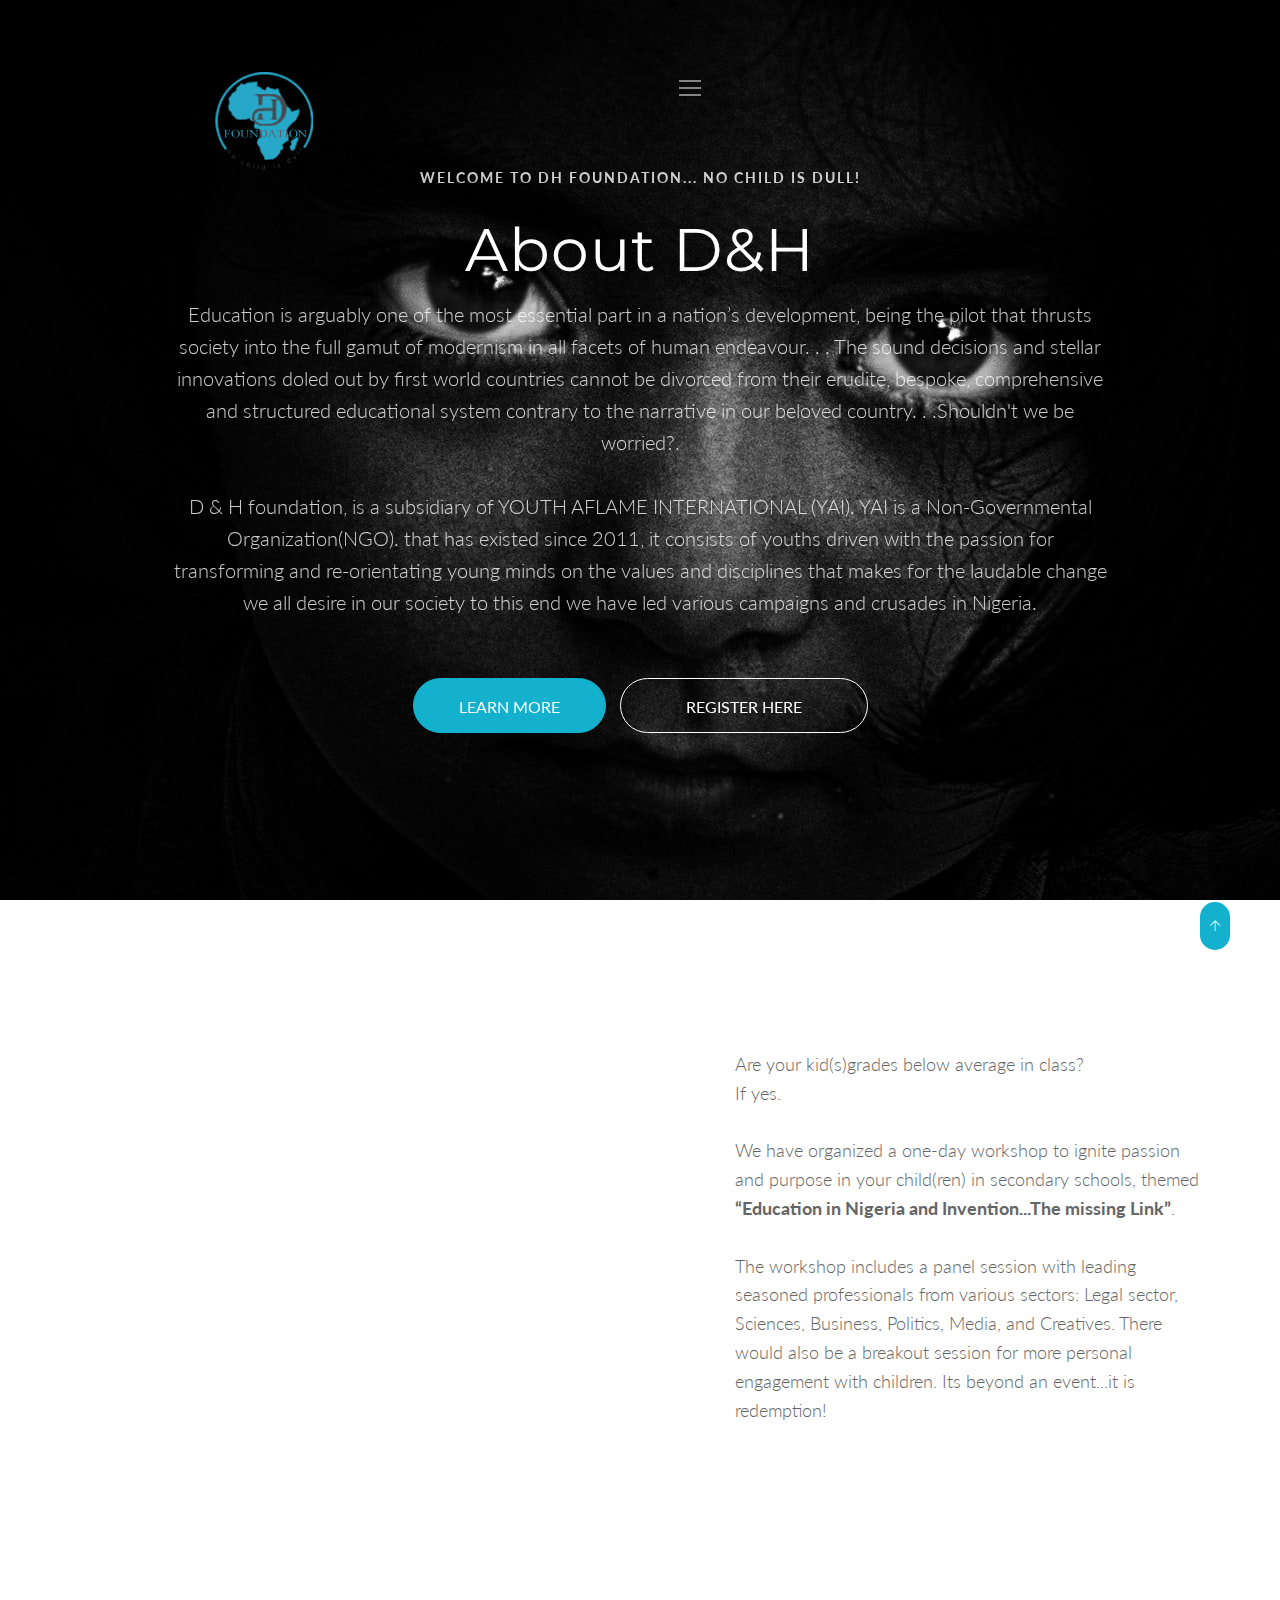
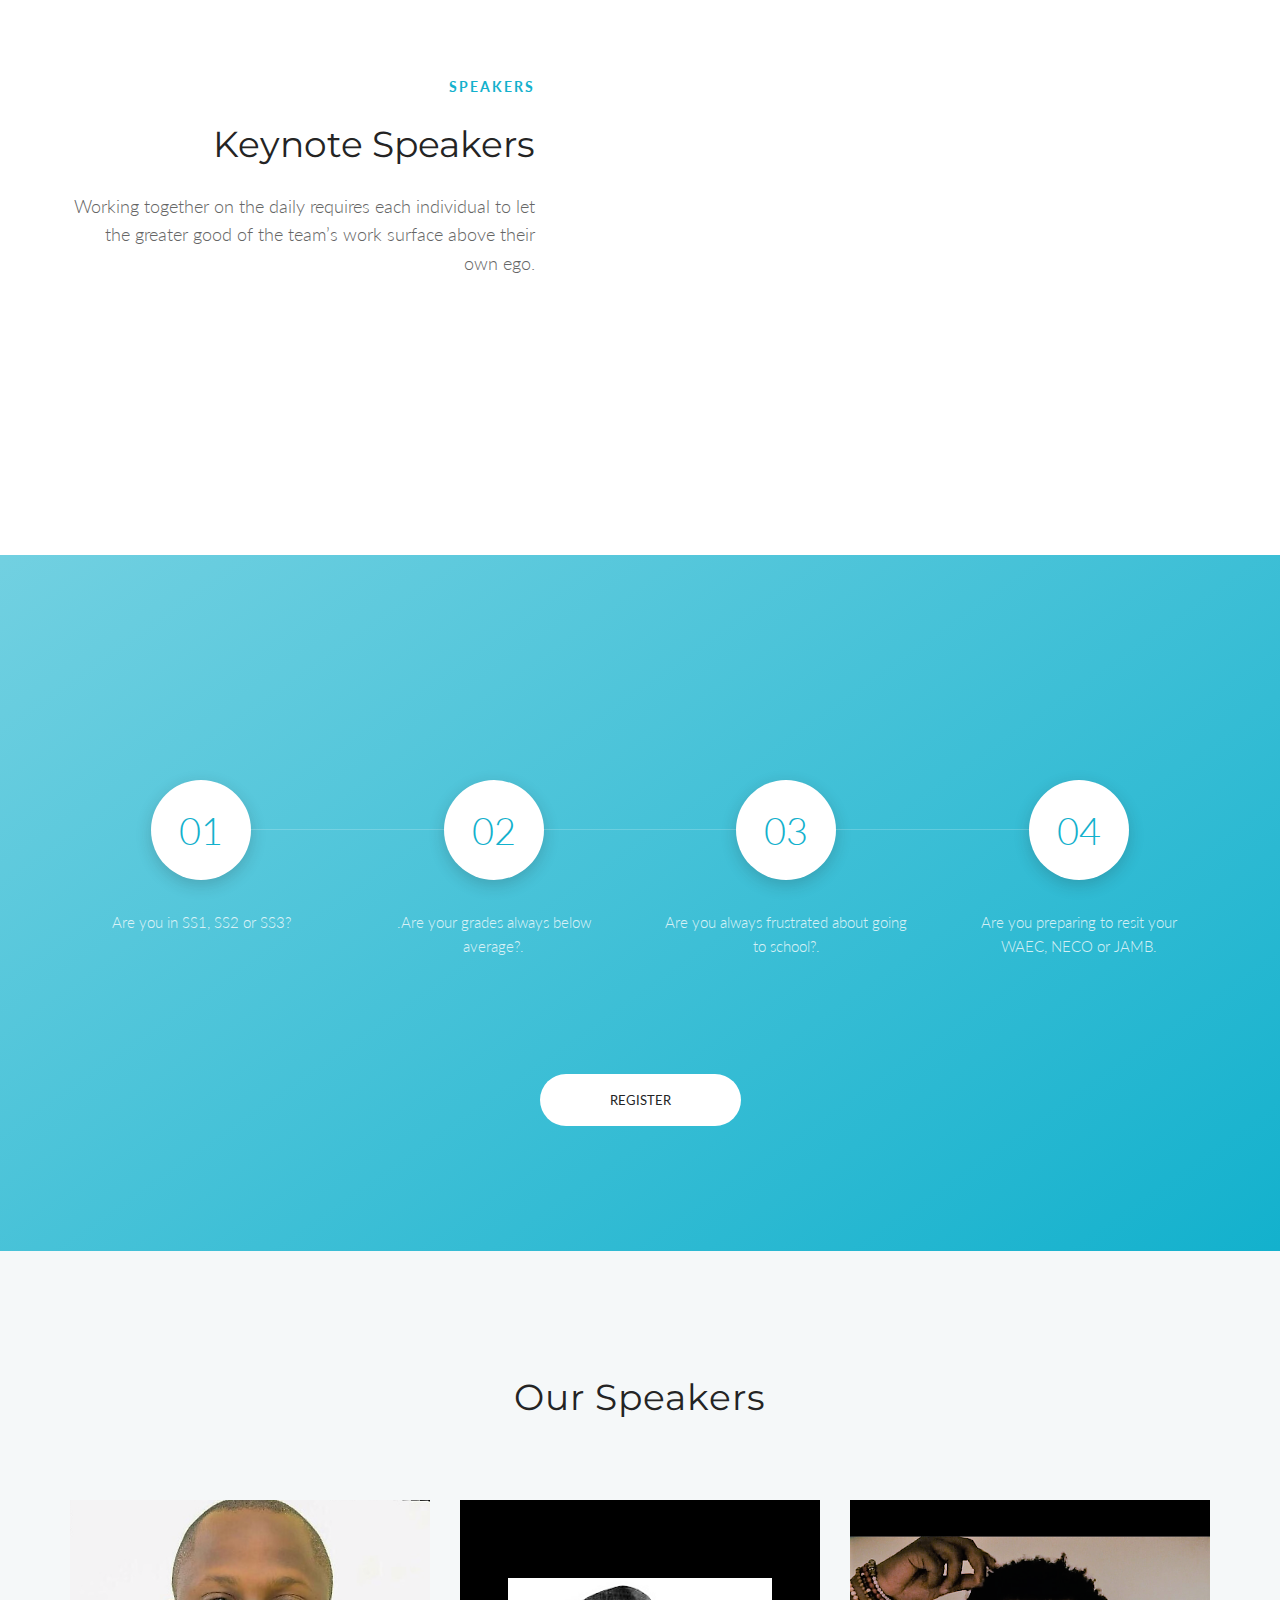
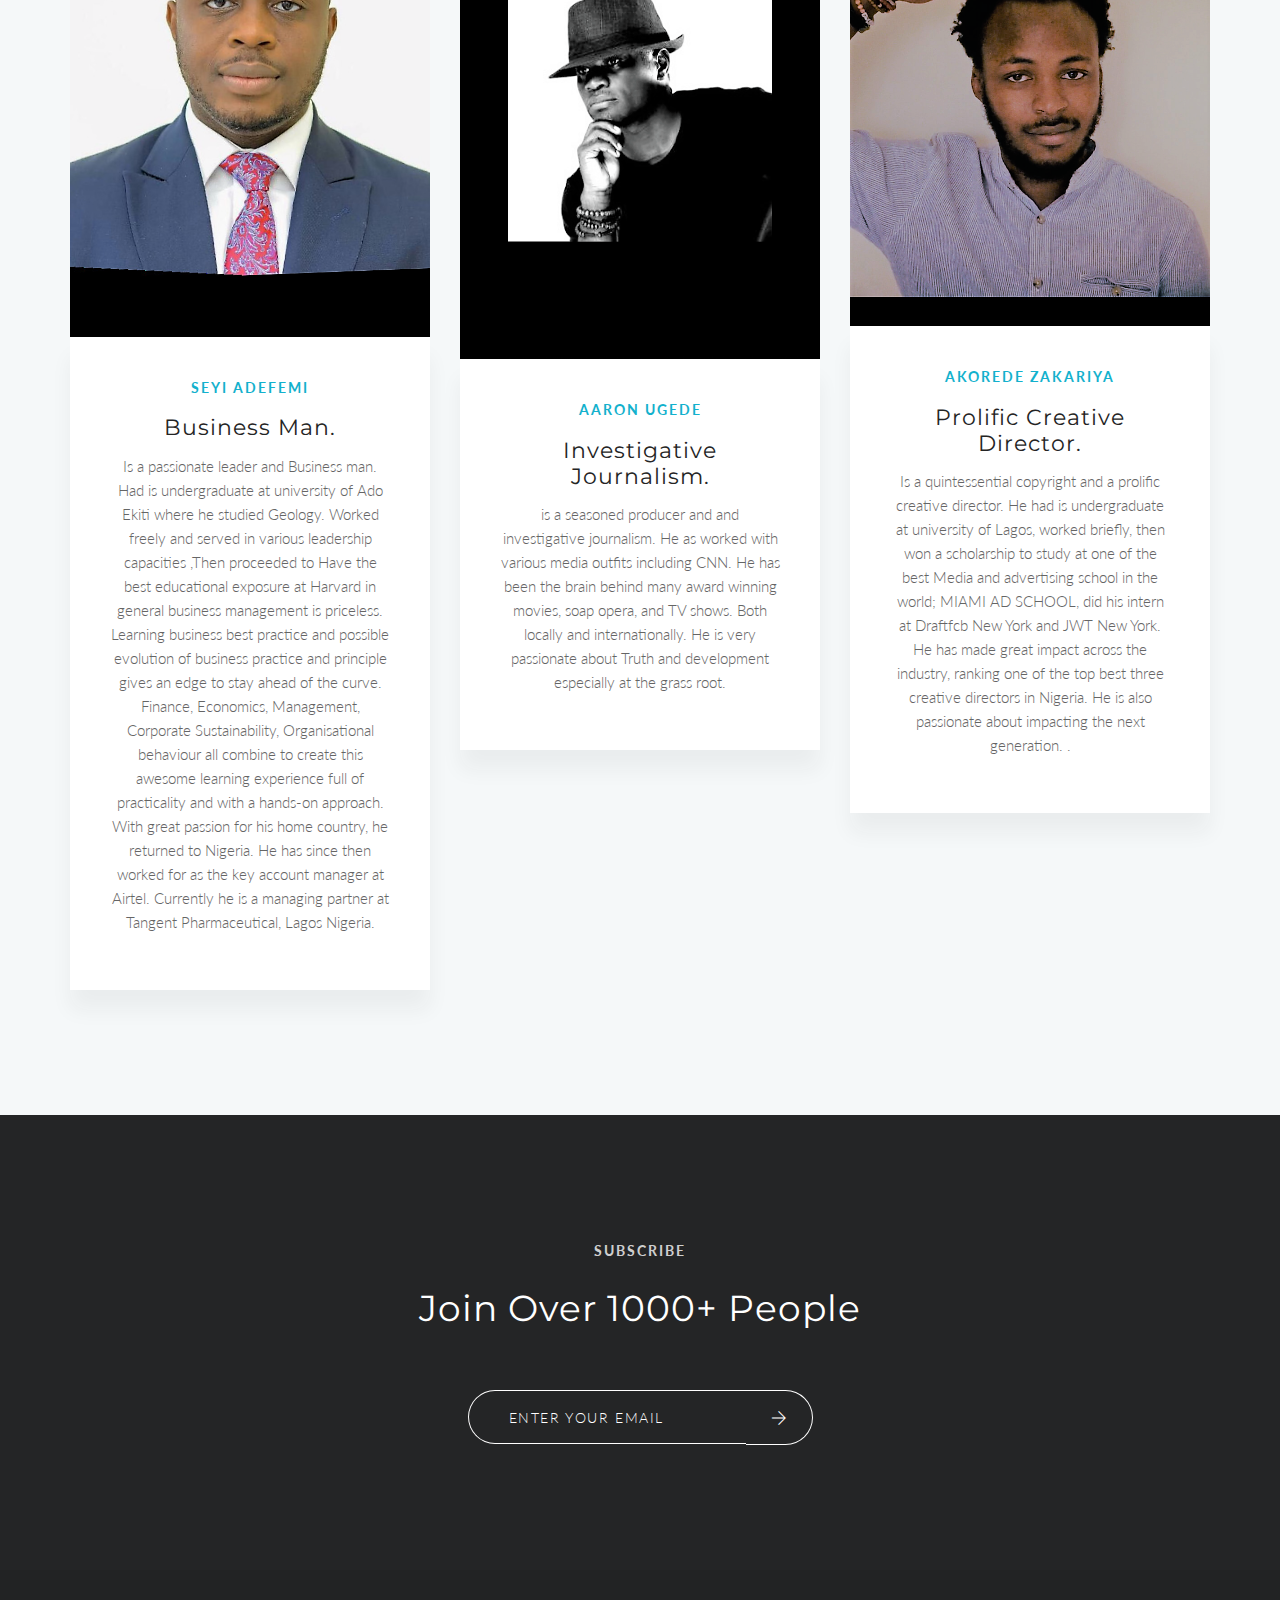
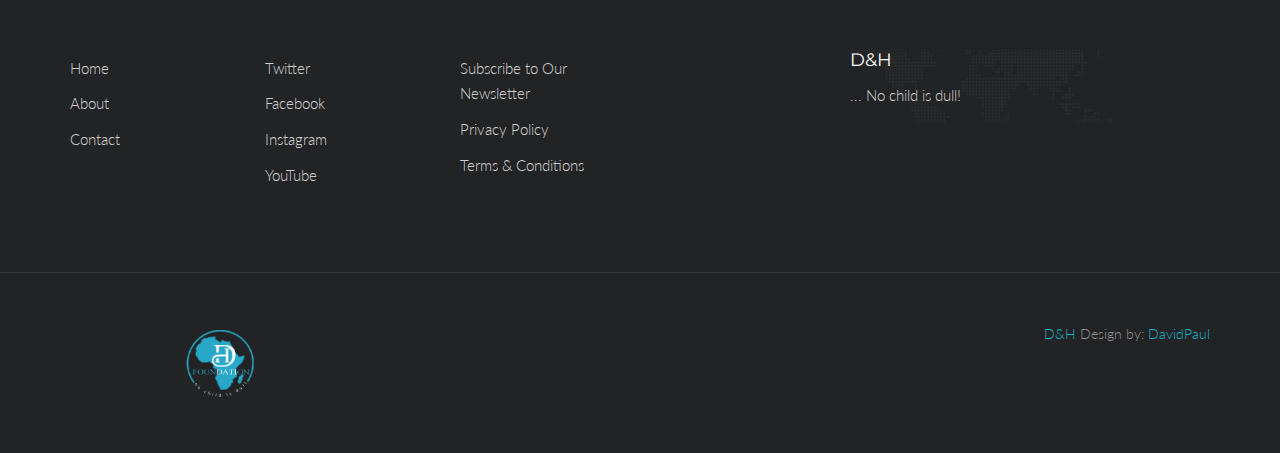
<file: about.html>
<!DOCTYPE html>
<html lang="en" class="no-js">
    <!-- Begin Head -->
    <head>
        <!-- Basic -->
        <meta charset="utf-8"/>
        <meta name="viewport" content="width=device-width, initial-scale=1, shrink-to-fit=no">
        <meta http-equiv="x-ua-compatible" content="ie=edge">
        <title>About -(D&amp;H)</title>
        <meta name="keywords" content= />
        <meta name="description" content="">
        <meta name="author" content="">

        <!-- Web Fonts -->
        <link href="https://fonts.googleapis.com/css?family=Lato:300,400,400i|Montserrat:400,700" rel="stylesheet">

        <!-- Vendor Styles -->
        <link href="vendor/bootstrap/css/bootstrap.min.css" rel="stylesheet" type="text/css"/>
        <link href="css/animate.css" rel="stylesheet" type="text/css"/>
        <link href="vendor/themify/themify.css" rel="stylesheet" type="text/css"/>
        <link href="vendor/scrollbar/scrollbar.min.css" rel="stylesheet" type="text/css"/>
        <link href="vendor/magnific-popup/magnific-popup.css" rel="stylesheet" type="text/css"/>
        <link href="vendor/swiper/swiper.min.css" rel="stylesheet" type="text/css"/>

        <!-- Theme Styles -->
        <link href="css/style.css" rel="stylesheet" type="text/css"/>
        <link href="css/global/global.css" rel="stylesheet" type="text/css"/>

        <!-- Favicon -->
        <link rel="shortcut icon" href="img/favicon.ico" type="image/x-icon">
        <link rel="apple-touch-icon" href="img/apple-touch-icon.png">
    </head>
    <!-- End Head -->

    <!-- Body -->
    <body>

        <!--========== HEADER ==========-->
        <header class="navbar-fixed-top s-header js__header-sticky js__header-overlay">
            <!-- Navbar -->
            <div class="s-header__navbar">
                <div class="s-header__container">
                    <div class="s-header__navbar-row">
                        <div class="s-header__navbar-row-col">
                            <!-- Logo -->
                            <div class="container g-padding-y-50--xs">
                                <div class="row">
                                    <div class="col-xs-6">
                                        <a href="index.html">
                                            <img class="g-width-3000--xs g-height-auto--xs" src="img/logo-dark.png" alt="D&amp;H Logo">
                                        </a>
                                    </div>
                                    <div class="col-xs-6 g-text-right--xs">
                  <!-- End Logo -->
                        </div>
                        <div class="s-header__navbar-row-col">
                            <!-- Trigger -->
                            <a href="javascript:void(0);" class="s-header__trigger js__trigger">
                                <span class="s-header__trigger-icon"></span>
                                <svg x="0rem" y="0rem" width="3.125rem" height="3.125rem" viewbox="0 0 54 54">
                                    <circle fill="transparent" stroke="#fff" stroke-width="1" cx="27" cy="27" r="25" stroke-dasharray="157 157" stroke-dashoffset="157"></circle>
                                </svg>
                            </a>
                            <!-- End Trigger -->
                        </div>
                    </div>
                </div>
            </div>
            <!-- End Navbar -->

            <!-- Overlay -->
            <div class="s-header-bg-overlay js__bg-overlay">
                <!-- Nav -->
                <nav class="s-header__nav js__scrollbar">
                    <div class="container-fluid">

                        <!-- Menu List -->
                        <ul class="list-unstyled s-header__nav-menu">
                            <li class="s-header__nav-menu-item"><a class="s-header__nav-menu-link s-header__nav-menu-link-divider -is-active" href="index.html">Home</a></li>
                            <li class="s-header__nav-menu-item"><a class="s-header__nav-menu-link s-header__nav-menu-link-divider" href="team.html">Team</a></li>
                            <li class="s-header__nav-menu-item"><a class="s-header__nav-menu-link s-header__nav-menu-link-divider" href="events.html">Events</a></li>
                            <li class="s-header__nav-menu-item"><a class="s-header__nav-menu-link s-header__nav-menu-link-divider" href="contacts.html">Contacts</a></li>
                        </ul>
                        <!-- End Menu List -->
                    </div>
                </nav>
                <!-- End Nav -->

                <!-- Action -->
                <ul class="list-inline s-header__action s-header__action--lb">
                    <li class="s-header__action-item"><a class="s-header__action-link -is-active" href="#">En</a></li>
                    <li class="s-header__action-item"><a class="s-header__action-link" href="#">Fr</a></li>
                </ul>
                <!-- End Action -->

                <!-- Action -->
                <ul class="list-inline s-header__action s-header__action--rb">
                    <li class="s-header__action-item">
                        <a class="s-header__action-link" href="">
                            <i class="g-padding-r-5--xs ti-facebook"></i>
                            <span class="g-display-none--xs g-display-inline-block--sm">Facebook</span>
                        </a>
                    </li>
                    <li class="s-header__action-item">
                        <a class="s-header__action-link" href="">
                            <i class="g-padding-r-5--xs ti-twitter"></i>
                            <span class="g-display-none--xs g-display-inline-block--sm">Twitter</span>
                        </a>
                    </li>
                    <li class="s-header__action-item">
                        <a class="s-header__action-link" href="">
                            <i class="g-padding-r-5--xs ti-dribbble"></i>
                            <span class="g-display-none--xs g-display-inline-block--sm">Instagram</span>
                        </a>
                    </li>
                </ul>
                <!-- End Action -->
            </div>
            <!-- End Overlay -->
        </header>
        <!--========== END HEADER ==========-->

        <!--========== PROMO BLOCK ==========-->
        <div class="g-fullheight--md js__parallax-window" style="background: url(img/1920x1080/02.jpg) 50% 0 no-repeat fixed;">
            <div class="g-container--md g-text-center--xs g-ver-center--md g-padding-y-150--xs g-padding-y-0--md">
                <div class="g-margin-b-60--xs">
                    <p class="text-uppercase g-font-size-14--xs g-font-weight--700 g-color--white-opacity g-letter-spacing--2 g-margin-b-25--xs">Welcome to DH Foundation... No Child is Dull!</p>
                    <h1 class="g-font-size-40--xs g-font-size-50--sm g-font-size-60--md g-color--white g-letter-spacing--1">About D&amp;H</h1>
                    <p class="g-font-size-16--xs g-font-size-20--md g-color--white-opacity g-margin-b-0--xs">Education is arguably one of the most essential part in a nation’s development, being the pilot that thrusts society into the full gamut of modernism in all facets of human endeavour. . . The sound decisions and stellar innovations doled out by first world countries cannot be divorced from their erudite, bespoke, comprehensive and structured educational system contrary to the narrative in our beloved country. . .Shouldn't we be worried?. <br> <br> D & H foundation, is a subsidiary of YOUTH AFLAME INTERNATIONAL (YAI). YAI is a Non-Governmental Organization(NGO). that has existed since 2011, it consists of youths driven with the passion for transforming and re-orientating young minds on the values and disciplines that makes for the laudable change we all desire in our society to this end we have led various campaigns and crusades in Nigeria.
                    </p>
                </div>
                <span class="g-display-block--xs g-display-inline-block--sm g-padding-x-5--xs g-margin-b-10--xs g-margin-b-0--sm">
                    <a href="learnmore.html" class="text-uppercase s-btn s-btn-icon--md s-btn--primary-bg g-radius--50 g-padding-x-45--xs">Learn More</a>
                </span>
                <span class="g-display-block--xs g-display-inline-block--sm g-padding-x-5--xs g-margin-b-10--xs g-margin-b-0--sm">
                    <a href="events.html" class="text-uppercase s-btn s-btn-icon--md s-btn--white-brd g-radius--50 g-padding-x-65--xs">Register Here</a>
                </span>
            </div>
        </div>
        <!--========== END PROMO BLOCK ==========-->

        <!--========== PAGE CONTENT ==========-->
        <!-- About -->
        <div class="container g-padding-y-80--xs g-padding-y-125--sm">
            <div class="row g-hor-centered-row--md g-row-col--5 g-margin-b-60--xs g-margin-b-100--md">
                <div class="col-sm-3 col-xs-6 g-hor-centered-row__col">
                    <div class="wow fadeInLeft" data-wow-duration=".3" data-wow-delay=".1s">
                        <img class="img-responsive" src="img/400x500/05.jpeg" alt="Image">
                    </div>
                </div>
                <div class="col-sm-3 col-xs-6 g-hor-centered-row__col g-margin-b-60--xs g-margin-b-0--md">
                    <div class="wow fadeInLeft" data-wow-duration=".3" data-wow-delay=".2s">
                        <img class="img-responsive" src="img/400x550/01.jpeg" alt="Image">
                    </div>
                </div>
                <div class="col-sm-1"></div>
                <div class="col-sm-5 g-hor-centered-row__col">
                    <p class="text-uppercase g-font-size-14--xs g-font-weight--700 g-color--primary g-letter-spacing--2 g-margin-b-25--xs"></p>
                    <h2 class="g-font-size-32--xs g-font-size-36--sm g-margin-b-25--xs"></h2>
                    <p class="g-font-size-18--sm">Are your kid(s)grades below average in class? <br>

                        If yes.
                        <br>
                        <br>
                        We have organized a one-day workshop to ignite passion and purpose in your child(ren) in secondary schools, themed <strong>“Education in Nigeria and Invention...The missing Link”</strong>. <br> <br> The workshop includes a panel session with leading seasoned professionals from various sectors: Legal sector, Sciences, Business, Politics, Media, and Creatives. There would also be a breakout session for more personal engagement with children. Its beyond an event...it is redemption!
                        </p>
                </div>
            </div>

            <div class="row g-hor-centered-row--md g-row-col--5">
                <div class="col-sm-3 col-xs-6 col-sm-push-6 g-hor-centered-row__col">
                    <div class="wow fadeInRight" data-wow-duration=".3" data-wow-delay=".2s">
                        <img class="img-responsive" src="img/400x550/02.png" alt="Image">
                    </div>
                </div>
                <div class="col-sm-3 col-xs-6 col-sm-push-6 g-hor-centered-row__col g-margin-b-60--xs g-margin-b-0--md">
                    <div class="wow fadeInRight" data-wow-duration=".3" data-wow-delay=".1s">
                        <img class="img-responsive" src="img/400x500/06.png" alt="Image">
                    </div>
                </div>
                <div class="col-sm-1"></div>
                <div class="col-sm-5 col-sm-pull-7 g-hor-centered-row__col g-text-left--xs g-text-right--md">
                    <p class="text-uppercase g-font-size-14--xs g-font-weight--700 g-color--primary g-letter-spacing--2 g-margin-b-25--xs">Speakers</p>
                    <h2 class="g-font-size-32--xs g-font-size-36--sm g-margin-b-25--xs">Keynote Speakers</h2>
                    <p class="g-font-size-18--sm">Working together on the daily requires each individual to let the greater good of the team’s work surface above their own ego.</p>
                </div>
            </div>
        </div>
        <!-- End About -->

        <!-- Process -->
        <div class="g-bg-color--primary-ltr">
            <div class="container g-padding-y-80--xs g-padding-y-125--sm">
                <div class="g-text-center--xs g-margin-b-100--xs">
                    <p class="text-uppercase g-font-size-14--xs g-font-weight--700 g-color--white-opacity g-letter-spacing--2 g-margin-b-25--xs"></p>
                    <h2 class="g-font-size-32--xs g-font-size-36--md g-color--white"></h2>
                </div>
                <ul class="list-inline row g-margin-b-100--xs">
                    <!-- Process -->
                    <li class="col-sm-3 col-xs-6 g-full-width--xs s-process-v1 g-margin-b-60--xs g-margin-b-0--md">
                        <div class="center-block g-text-center--xs">
                            <div class="g-margin-b-30--xs">
                                <span class="g-display-inline-block--xs g-width-100--xs g-height-100--xs g-font-size-38--xs g-color--primary g-bg-color--white g-box-shadow__dark-lightest-v4 g-padding-x-20--xs g-padding-y-20--xs g-radius--circle">01</span>
                            </div>
                            <div class="g-padding-x-20--xs">
                                <h3 class="g-font-size-18--xs g-color--white"></h3>
                                <p class="g-color--white-opacity">Are you in SS1, SS2 or SS3? </p>
                            </div>
                        </div>
                    </li>
                    <!-- End Process -->

                    <!-- Process -->
                    <li class="col-sm-3 col-xs-6 g-full-width--xs s-process-v1 g-margin-b-60--xs g-margin-b-0--md">
                        <div class="center-block g-text-center--xs">
                            <div class="g-margin-b-30--xs">
                                <span class="g-display-inline-block--xs g-width-100--xs g-height-100--xs g-font-size-38--xs g-color--primary g-bg-color--white g-box-shadow__dark-lightest-v4 g-padding-x-20--xs g-padding-y-20--xs g-radius--circle">02</span>
                            </div>
                            <div class="g-padding-x-20--xs">
                                <h3 class="g-font-size-18--xs g-color--white"></h3>
                                <p class="g-color--white-opacity">.Are your grades always below average?.</p>
                            </div>
                        </div>
                    </li>
                    <!-- End Process -->

                    <!-- Process -->
                    <li class="col-sm-3 col-xs-6 g-full-width--xs s-process-v1 g-margin-b-60--xs g-margin-b-0--sm">
                        <div class="center-block g-text-center--xs">
                            <div class="g-margin-b-30--xs">
                                <span class="g-display-inline-block--xs g-width-100--xs g-height-100--xs g-font-size-38--xs g-color--primary g-bg-color--white g-box-shadow__dark-lightest-v4 g-padding-x-20--xs g-padding-y-20--xs g-radius--circle">03</span>
                            </div>
                            <div class="g-padding-x-20--xs">
                                <h3 class="g-font-size-18--xs g-color--white"></h3>
                                <p class="g-color--white-opacity">Are you always frustrated about going to school?.                                </p>
                            </div>
                        </div>
                    </li>
                    <!-- End Process -->

                    <!-- Process -->
                    <li class="col-sm-3 col-xs-6 g-full-width--xs s-process-v1">
                        <div class="center-block g-text-center--xs">
                            <div class="g-margin-b-30--xs">
                                <span class="g-display-inline-block--xs g-width-100--xs g-height-100--xs g-font-size-38--xs g-color--primary g-bg-color--white g-box-shadow__dark-lightest-v4 g-padding-x-20--xs g-padding-y-20--xs g-radius--circle">04</span>
                            </div>
                            <div class="g-padding-x-20--xs">
                                <h3 class="g-font-size-18--xs g-color--white"></h3>
                                <p class="g-color--white-opacity">Are you preparing to resit your WAEC, NECO or JAMB.</p>
                            </div>
                        </div>
                    </li>
                    <!-- End Process -->
                </ul>

                <div class="g-text-center--xs">
                    <a href="events.html" class="text-uppercase s-btn s-btn--md s-btn--white-bg g-radius--50 g-padding-x-70--xs">register</a>
                </div>
            </div>
        </div>
        <!-- End Process -->

        <!-- News -->
        <div class="g-bg-color--sky-light">
            <div class="container g-padding-y-80--xs g-padding-y-125--sm">
                <div class="g-text-center--xs g-margin-b-80--xs">
                    <h2 class="g-font-size-32--xs g-font-size-36--md g-letter-spacing--1">Our Speakers</h2>
                </div>
                <div class="row">
                    <div class="col-sm-4 g-margin-b-30--xs g-margin-b-0--md">
                        <!-- News -->
                        <article>
                            <img class="img-responsive" src="img/970x970/01.png" alt="Image">
                            <div class="g-bg-color--white g-box-shadow__dark-lightest-v2 g-text-center--xs g-padding-x-40--xs g-padding-y-40--xs">
                                <p class="text-uppercase g-font-size-14--xs g-font-weight--700 g-color--primary g-letter-spacing--2">Seyi Adefemi </p>
                                <h3 class="g-font-size-22--xs g-letter-spacing--1"><a href="">Business man.</a></h3>
                                <p>Is a passionate leader and Business man.
Had is undergraduate at university of Ado Ekiti where he studied Geology. Worked freely and served in various leadership capacities ,Then proceeded to Have the best educational exposure at Harvard in general business management is priceless. Learning business best practice and possible evolution of business practice and principle gives an edge to stay ahead of the curve. Finance, Economics, Management, Corporate Sustainability, Organisational behaviour all combine to create this awesome learning experience full of practicality and with a hands-on approach.
With great passion for his home country, he returned to Nigeria. He has since then worked for  as the key account manager at Airtel. Currently he is a managing partner at Tangent Pharmaceutical, Lagos Nigeria.
</p>
                            </div>
                        </article>
                        <!-- End News -->
                    </div>
                    <div class="col-sm-4 g-margin-b-30--xs g-margin-b-0--md">
                        <!-- News -->
                        <article>
                            <img class="img-responsive" src="img/970x970/02.png" alt="Image">
                            <div class="g-bg-color--white g-box-shadow__dark-lightest-v2 g-text-center--xs g-padding-x-40--xs g-padding-y-40--xs">
                                <p class="text-uppercase g-font-size-14--xs g-font-weight--700 g-color--primary g-letter-spacing--2">Aaron Ugede </p>
                                <h3 class="g-font-size-22--xs g-letter-spacing--1"><a href="">investigative journalism.</a></h3>
                                <p>is a seasoned producer and and investigative journalism. He as worked with various media outfits including  CNN. He has been the brain behind many award winning movies, soap opera, and TV shows. Both locally and internationally. He is very passionate about Truth and development especially at the grass root.</p>
                            </div>
                        </article>
                        <!-- End News -->
                    </div>
                    <div class="col-sm-4">
                        <!-- News -->
                        <article>
                            <img class="img-responsive" src="img/970x970/03.png" alt="Image">
                            <div class="g-bg-color--white g-box-shadow__dark-lightest-v2 g-text-center--xs g-padding-x-40--xs g-padding-y-40--xs">
                                <p class="text-uppercase g-font-size-14--xs g-font-weight--700 g-color--primary g-letter-spacing--2">Akorede Zakariya</p>
                                <h3 class="g-font-size-22--xs g-letter-spacing--1"><a href="">prolific creative director.</a></h3>
                                <p>Is a quintessential copyright and a prolific creative director.
He had is undergraduate at university of Lagos, worked briefly, then won a scholarship to study at one of the best Media and advertising school in the world; MIAMI AD SCHOOL, did his intern at Draftfcb New York and JWT New York.
He has made great impact across the industry, ranking one of the top best  three creative directors in Nigeria. He is also passionate about impacting the next generation.
.</p>
                            </div>
                        </article>
                        <!-- End News -->
                    </div>
                </div>
            </div>
        </div>
        <!-- End News -->

        <!-- Subscribe -->
        <div class="g-bg-color--dark-light">
            <div class="g-container--sm g-text-center--xs g-padding-y-80--xs g-padding-y-125--sm">
                <div class="g-margin-b-60--xs">
                    <p class="text-uppercase g-font-size-14--xs g-font-weight--700 g-color--white-opacity g-letter-spacing--2 g-margin-b-25--xs">Subscribe</p>
                    <h2 class="g-font-size-32--xs g-font-size-36--sm g-letter-spacing--1 g-color--white">Join Over 1000+ People</h2>
                </div>
                <div class="row">
                    <div class="col-sm-6 col-sm-offset-3 col-xs-10 col-xs-offset-1">
                        <form class="input-group">
                            <input type="email" class="form-control s-form-v1__input g-radius--left-50" name="email" placeholder="Enter your email">
                            <span class="input-group-btn">
                                <button type="submit" class="s-btn s-btn-icon--md s-btn-icon--white-brd s-btn--white-brd g-radius--right-50"><i class="ti-arrow-right"></i></button>
                            </span>
                        </form>
                    </div>
                </div>
            </div>
        </div>
        <!-- End Subscribe -->
        <!--========== END PAGE CONTENT ==========-->

        <!--========== FOOTER ==========-->
        <footer class="g-bg-color--dark">
            <!-- Links -->
            <div class="g-hor-divider__dashed--white-opacity-lightest">
                <div class="container g-padding-y-80--xs">
                    <div class="row">
                        <div class="col-sm-2 g-margin-b-20--xs g-margin-b-0--md">
                            <ul class="list-unstyled g-ul-li-tb-5--xs g-margin-b-0--xs">
                                <li><a class="g-font-size-15--xs g-color--white-opacity" href="index.html">Home</a></li>
                                <li><a class="g-font-size-15--xs g-color--white-opacity" href="about.html">About</a></li>

                                <li><a class="g-font-size-15--xs g-color--white-opacity" href="contact.html">Contact</a></li>
                            </ul>
                        </div>
                        <div class="col-sm-2 g-margin-b-20--xs g-margin-b-0--md">
                            <ul class="list-unstyled g-ul-li-tb-5--xs g-margin-b-0--xs">
                                <li><a class="g-font-size-15--xs g-color--white-opacity" href="">Twitter</a></li>
                                <li><a class="g-font-size-15--xs g-color--white-opacity" href=>Facebook</a></li>
                                <li><a class="g-font-size-15--xs g-color--white-opacity" href="">Instagram</a></li>
                                <li><a class="g-font-size-15--xs g-color--white-opacity" href="">YouTube</a></li>
                            </ul>
                        </div>
                        <div class="col-sm-2 g-margin-b-40--xs g-margin-b-0--md">
                            <ul class="list-unstyled g-ul-li-tb-5--xs g-margin-b-0--xs">
                                <li><a class="g-font-size-15--xs g-color--white-opacity" href="">Subscribe to Our Newsletter</a></li>
                                <li><a class="g-font-size-15--xs g-color--white-opacity" href="">Privacy Policy</a></li>
                                <li><a class="g-font-size-15--xs g-color--white-opacity" href="">Terms &amp; Conditions</a></li>
                            </ul>
                        </div>
                        <div class="col-md-4 col-md-offset-2 col-sm-5 col-sm-offset-1 s-footer__logo g-padding-y-50--xs g-padding-y-0--md">
                            <h3 class="g-font-size-18--xs g-color--white">D&amp;H</h3>
                            <p class="g-color--white-opacity">... No child is dull!</p>
                        </div>
                    </div>
                </div>
            </div>
            <!-- End Links -->

            <!-- Copyright -->
            <div class="container g-padding-y-50--xs">
                <div class="row">
                    <div class="col-xs-6">
                        <a href="index.html">
                            <img class="g-width-300--xs g-height-auto--xs" src="img/logo.png" alt="D&amp;H Logo">
                        </a>
                    </div>
                    <div class="col-xs-6 g-text-right--xs">
                        <p class="g-font-size-14--xs g-margin-b-0--xs g-color--white-opacity-light"><a href="">D&amp;H</a>  Design by: <a href="">DavidPaul</a></p>
                    </div>
                </div>
            </div>
            <!-- End Copyright -->
        </footer>
        <!--========== END FOOTER ==========-->

        <!-- Back To Top -->
        <a href="javascript:void(0);" class="s-back-to-top js__back-to-top"></a>

        <!--========== JAVASCRIPTS (Load javascripts at bottom, this will reduce page load time) ==========-->
        <!-- Vendor -->
        <script type="text/javascript" src="vendor/jquery.min.js"></script>
        <script type="text/javascript" src="vendor/jquery.migrate.min.js"></script>
        <script type="text/javascript" src="vendor/bootstrap/js/bootstrap.min.js"></script>
        <script type="text/javascript" src="vendor/jquery.smooth-scroll.min.js"></script>
        <script type="text/javascript" src="vendor/jquery.back-to-top.min.js"></script>
        <script type="text/javascript" src="vendor/scrollbar/jquery.scrollbar.min.js"></script>
        <script type="text/javascript" src="vendor/magnific-popup/jquery.magnific-popup.min.js"></script>
        <script type="text/javascript" src="vendor/jquery.parallax.min.js"></script>
        <script type="text/javascript" src="vendor/swiper/swiper.jquery.min.js"></script>
        <script type="text/javascript" src="vendor/jquery.wow.min.js"></script>

        <!-- General Components and Settings -->
        <script type="text/javascript" src="js/global.min.js"></script>
        <script type="text/javascript" src="js/components/header-sticky.min.js"></script>
        <script type="text/javascript" src="js/components/scrollbar.min.js"></script>
        <script type="text/javascript" src="js/components/magnific-popup.min.js"></script>
        <script type="text/javascript" src="js/components/swiper.min.js"></script>
        <script type="text/javascript" src="js/components/wow.min.js"></script>
        <!--========== END JAVASCRIPTS ==========-->

    </body>
    <!-- End Body -->
</html>
</file>
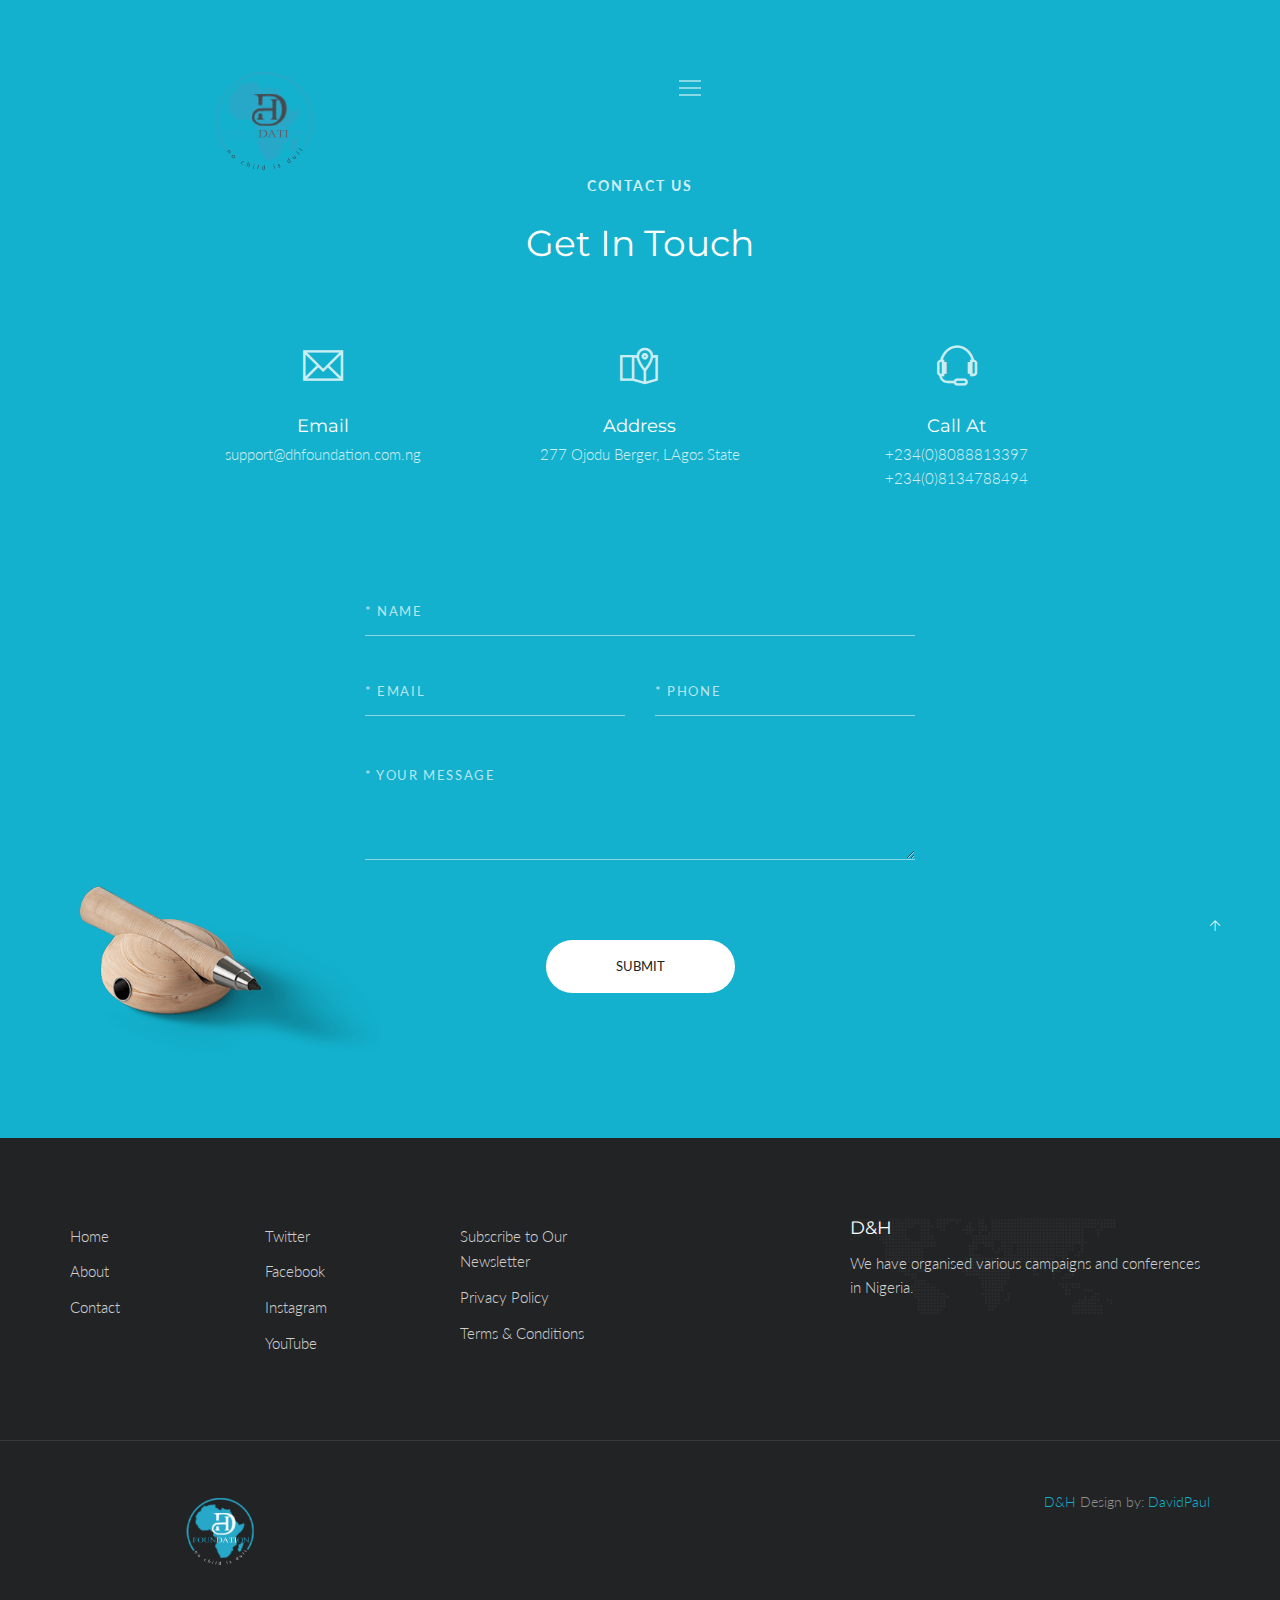
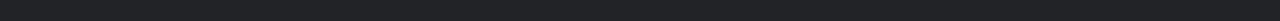
<file: contacts.html>
<!DOCTYPE html>
<html lang="en" class="no-js">
    <!-- Begin Head -->
    <head>
        <!-- Basic -->
        <meta charset="utf-8"/>
        <meta name="viewport" content="width=device-width, initial-scale=1, shrink-to-fit=no">
        <meta http-equiv="x-ua-compatible" content="ie=edge">
        <title>Contacts -(D&amp;H)</title>
        <meta name="keywords" content="" />
        <meta name="description" content="">
        <meta name="author" content="">

        <!-- Web Fonts -->
        <link href="https://fonts.googleapis.com/css?family=Lato:300,400,400i|Montserrat:400,700" rel="stylesheet">

        <!-- Vendor Styles -->
        <link href="vendor/bootstrap/css/bootstrap.min.css" rel="stylesheet" type="text/css"/>
        <link href="vendor/themify/themify.css" rel="stylesheet" type="text/css"/>
        <link href="vendor/scrollbar/scrollbar.min.css" rel="stylesheet" type="text/css"/>

        <!-- Theme Styles -->
        <link href="css/style.css" rel="stylesheet" type="text/css"/>
        <link href="css/global/global.css" rel="stylesheet" type="text/css"/>

        <!-- Favicon -->
        <link rel="shortcut icon" href="img/favicon.ico" type="image/x-icon">
        <link rel="apple-touch-icon" href="img/apple-touch-icon.png">
    </head>
    <!-- End Head -->

    <!-- Body -->
    <body>

        <!--========== HEADER ==========-->
        <header class="navbar-fixed-top s-header js__header-sticky js__header-overlay">
            <!-- Navbar -->
            <div class="s-header__navbar">
                <div class="s-header__container">
                    <div class="s-header__navbar-row">
                        <div class="s-header__navbar-row-col">
                            <!-- Logo -->
                            <div class="container g-padding-y-50--xs">
                                <div class="row">
                                    <div class="col-xs-6">
                                        <a href="index.html">
                                            <img class="g-width-3000--xs g-height-auto--xs" src="img/logo-dark.png" alt="D&amp;H Logo">
                                        </a>
                                    </div>
                                    <div class="col-xs-6 g-text-right--xs">
                  <!-- End Logo -->
                        </div>
                        <div class="s-header__navbar-row-col">
                            <!-- Trigger -->
                            <a href="javascript:void(0);" class="s-header__trigger js__trigger">
                                <span class="s-header__trigger-icon"></span>
                                <svg x="0rem" y="0rem" width="3.125rem" height="3.125rem" viewbox="0 0 54 54">
                                    <circle fill="transparent" stroke="#fff" stroke-width="1" cx="27" cy="27" r="25" stroke-dasharray="157 157" stroke-dashoffset="157"></circle>
                                </svg>
                            </a>
                            <!-- End Trigger -->
                        </div>
                    </div>
                </div>
            </div>
            <!-- End Navbar -->

            <!-- Overlay -->
            <div class="s-header-bg-overlay js__bg-overlay">
                <!-- Nav -->
                <nav class="s-header__nav js__scrollbar">
                    <div class="container-fluid">

                        <!-- Menu List -->
                        <ul class="list-unstyled s-header__nav-menu">
                            <li class="s-header__nav-menu-item"><a class="s-header__nav-menu-link s-header__nav-menu-link-divider" href="about.html">About</a></li>
                            <li class="s-header__nav-menu-item"><a class="s-header__nav-menu-link s-header__nav-menu-link-divider" href="team.html">Team</a></li>
                            <li class="s-header__nav-menu-item"><a class="s-header__nav-menu-link s-header__nav-menu-link-divider" href="events.html">Events</a></li>
                            <li class="s-header__nav-menu-item"><a class="s-header__nav-menu-link s-header__nav-menu-link-divider -is-active" href="index.html">Home</a></li>
                        </ul>
                        <!-- End Menu List -->
                    </div>
                </nav>
                <!-- End Nav -->

                <!-- Action -->
                <ul class="list-inline s-header__action s-header__action--lb">
                    <li class="s-header__action-item"><a class="s-header__action-link -is-active" href="#">En</a></li>
                    <li class="s-header__action-item"><a class="s-header__action-link" href="#">Fr</a></li>
                </ul>
                <!-- End Action -->

                <!-- Action -->
                <ul class="list-inline s-header__action s-header__action--rb">
                    <li class="s-header__action-item">
                        <a class="s-header__action-link" href="">
                            <i class="g-padding-r-5--xs ti-facebook"></i>
                            <span class="g-display-none--xs g-display-inline-block--sm">Facebook</span>
                        </a>
                    </li>
                    <li class="s-header__action-item">
                        <a class="s-header__action-link" href="https://twitter.com/">
                            <i class="g-padding-r-5--xs ti-twitter"></i>
                            <span class="g-display-none--xs g-display-inline-block--sm">Twitter</span>
                        </a>
                    </li>
                    <li class="s-header__action-item">
                        <a class="s-header__action-link" href="https:///">
                            <i class="g-padding-r-5--xs ti-instagram"></i>
                            <span class="g-display-none--xs g-display-inline-block--sm">Instagram</span>
                        </a>
                    </li>
                </ul>
                <!-- End Action -->
            </div>
            <!-- End Overlay -->
        </header>
        <!--========== END HEADER ==========-->

        <!--========== PAGE CONTENT ==========-->
        <!-- Feedback Form -->
        <div class="g-position--relative g-bg-color--primary">
            <div class="g-container--md g-padding-y-125--xs">
                <div class="g-text-center--xs g-margin-t-50--xs g-margin-b-80--xs">
                    <p class="text-uppercase g-font-size-14--xs g-font-weight--700 g-color--white-opacity g-letter-spacing--2 g-margin-b-25--xs">Contact Us</p>
                    <h2 class="g-font-size-32--xs g-font-size-36--sm g-color--white">Get in Touch</h2>
                </div>
                <div class="row g-row-col--5 g-margin-b-80--xs">
                    <div class="col-xs-4 g-full-width--xs g-margin-b-50--xs g-margin-b-0--sm">
                        <div class="g-text-center--xs">
                            <i class="g-display-block--xs g-font-size-40--xs g-color--white-opacity g-margin-b-30--xs ti-email"></i>
                            <h4 class="g-font-size-18--xs g-color--white g-margin-b-5--xs">Email</h4>
                            <p class="g-color--white-opacity">support@dhfoundation.com.ng</p>
                        </div>
                    </div>
                    <div class="col-xs-4 g-full-width--xs g-margin-b-50--xs g-margin-b-0--sm">
                        <div class="g-text-center--xs">
                            <i class="g-display-block--xs g-font-size-40--xs g-color--white-opacity g-margin-b-30--xs ti-map-alt"></i>
                            <h4 class="g-font-size-18--xs g-color--white g-margin-b-5--xs">Address</h4>
                            <p class="g-color--white-opacity">277 Ojodu Berger, LAgos State</p>
                        </div>
                    </div>
                    <div class="col-xs-4 g-full-width--xs">
                        <div class="g-text-center--xs">
                            <i class="g-display-block--xs g-font-size-40--xs g-color--white-opacity g-margin-b-30--xs ti-headphone-alt"></i>
                            <h4 class="g-font-size-18--xs g-color--white g-margin-b-5--xs">Call at</h4>
                            <p class="g-color--white-opacity">+234(0)8088813397 <br> +234(0)8134788494 </p>
                        </div>
                    </div>
                </div>
                <form class="center-block g-width-500--sm g-width-550--md">
                    <div class="g-margin-b-30--xs">
                        <input type="text" class="form-control s-form-v3__input" placeholder="* Name">
                    </div>
                    <div class="row g-row-col-5 g-margin-b-50--xs">
                        <div class="col-sm-6 g-margin-b-30--xs g-margin-b-0--md">
                            <input type="email" class="form-control s-form-v3__input" placeholder="* Email">
                        </div>
                        <div class="col-sm-6">
                            <input type="text" class="form-control s-form-v3__input" placeholder="* Phone">
                        </div>
                    </div>
                    <div class="g-margin-b-80--xs">
                        <textarea class="form-control s-form-v3__input" rows="5" placeholder="* Your message"></textarea>
                    </div>
                    <div class="g-text-center--xs">
                        <button type="submit" class="text-uppercase s-btn s-btn--md s-btn--white-bg g-radius--50 g-padding-x-70--xs g-margin-b-20--xs">Submit</button>
                    </div>
                </form>
            </div>
            <img class="s-mockup-v2" src="img/mockups/pencil-01.png" alt="Mockup Image">
        </div>
        <!-- End Feedback Form -->
        <!--========== END PAGE CONTENT ==========-->

        <!--========== FOOTER ==========-->
        <footer class="g-bg-color--dark">
            <!-- Links -->
            <div class="g-hor-divider__dashed--white-opacity-lightest">
                <div class="container g-padding-y-80--xs">
                    <div class="row">
                        <div class="col-sm-2 g-margin-b-20--xs g-margin-b-0--md">
                            <ul class="list-unstyled g-ul-li-tb-5--xs g-margin-b-0--xs">
                                <li><a class="g-font-size-15--xs g-color--white-opacity" href="">Home</a></li>
                                <li><a class="g-font-size-15--xs g-color--white-opacity" href="">About</a></li>
                                <li><a class="g-font-size-15--xs g-color--white-opacity" href="">Contact</a></li>
                            </ul>
                        </div>
                        <div class="col-sm-2 g-margin-b-20--xs g-margin-b-0--md">
                            <ul class="list-unstyled g-ul-li-tb-5--xs g-margin-b-0--xs">
                                <li><a class="g-font-size-15--xs g-color--white-opacity" href="">Twitter</a></li>
                                <li><a class="g-font-size-15--xs g-color--white-opacity" href="">Facebook</a></li>
                                <li><a class="g-font-size-15--xs g-color--white-opacity" href="">Instagram</a></li>
                                <li><a class="g-font-size-15--xs g-color--white-opacity" href="">YouTube</a></li>
                            </ul>
                        </div>
                        <div class="col-sm-2 g-margin-b-40--xs g-margin-b-0--md">
                            <ul class="list-unstyled g-ul-li-tb-5--xs g-margin-b-0--xs">
                                <li><a class="g-font-size-15--xs g-color--white-opacity" href="">Subscribe to Our Newsletter</a></li>
                                <li><a class="g-font-size-15--xs g-color--white-opacity" href="">Privacy Policy</a></li>
                                <li><a class="g-font-size-15--xs g-color--white-opacity" href="">Terms &amp; Conditions</a></li>
                            </ul>
                        </div>
                        <div class="col-md-4 col-md-offset-2 col-sm-5 col-sm-offset-1 s-footer__logo g-padding-y-50--xs g-padding-y-0--md">
                            <h3 class="g-font-size-18--xs g-color--white">D&amp;H</h3>
                            <p class="g-color--white-opacity">We have organised various campaigns and conferences in Nigeria.</p>
                        </div>
                    </div>
                </div>
            </div>
            <!-- End Links -->

            <!-- Copyright -->
            <div class="container g-padding-y-50--xs">
                <div class="row">
                    <div class="col-xs-6">
                        <a href="index.html">
                            <img class="g-width-300--xs g-height-auto--xs" src="img/logo.png" alt="D&amp;H Logo">
                        </a>
                    </div>
                    <div class="col-xs-6 g-text-right--xs">
                        <p class="g-font-size-14--xs g-margin-b-0--xs g-color--white-opacity-light"><a href="">D&amp;H</a> Design by: <a href="">DavidPaul</a></p>
                    </div>
                </div>
            </div>
            <!-- End Copyright -->
        </footer>
        <!--========== END FOOTER ==========-->

        <!-- Back To Top -->
        <a href="javascript:void(0);" class="s-back-to-top js__back-to-top"></a>

        <!--========== JAVASCRIPTS (Load javascripts at bottom, this will reduce page load time) ==========-->
        <!-- Vendor -->
        <script type="text/javascript" src="vendor/jquery.min.js"></script>
        <script type="text/javascript" src="vendor/jquery.migrate.min.js"></script>
        <script type="text/javascript" src="vendor/bootstrap/js/bootstrap.min.js"></script>
        <script type="text/javascript" src="vendor/jquery.smooth-scroll.min.js"></script>
        <script type="text/javascript" src="vendor/jquery.back-to-top.min.js"></script>
        <script type="text/javascript" src="vendor/scrollbar/jquery.scrollbar.min.js"></script>

        <!-- General Components and Settings -->
        <script type="text/javascript" src="js/global.min.js"></script>
        <script type="text/javascript" src="js/components/header-sticky.min.js"></script>
        <script type="text/javascript" src="js/components/scrollbar.min.js"></script>
        <!--========== END JAVASCRIPTS ==========-->

    </body>
    <!-- End Body -->
</html>
</file>
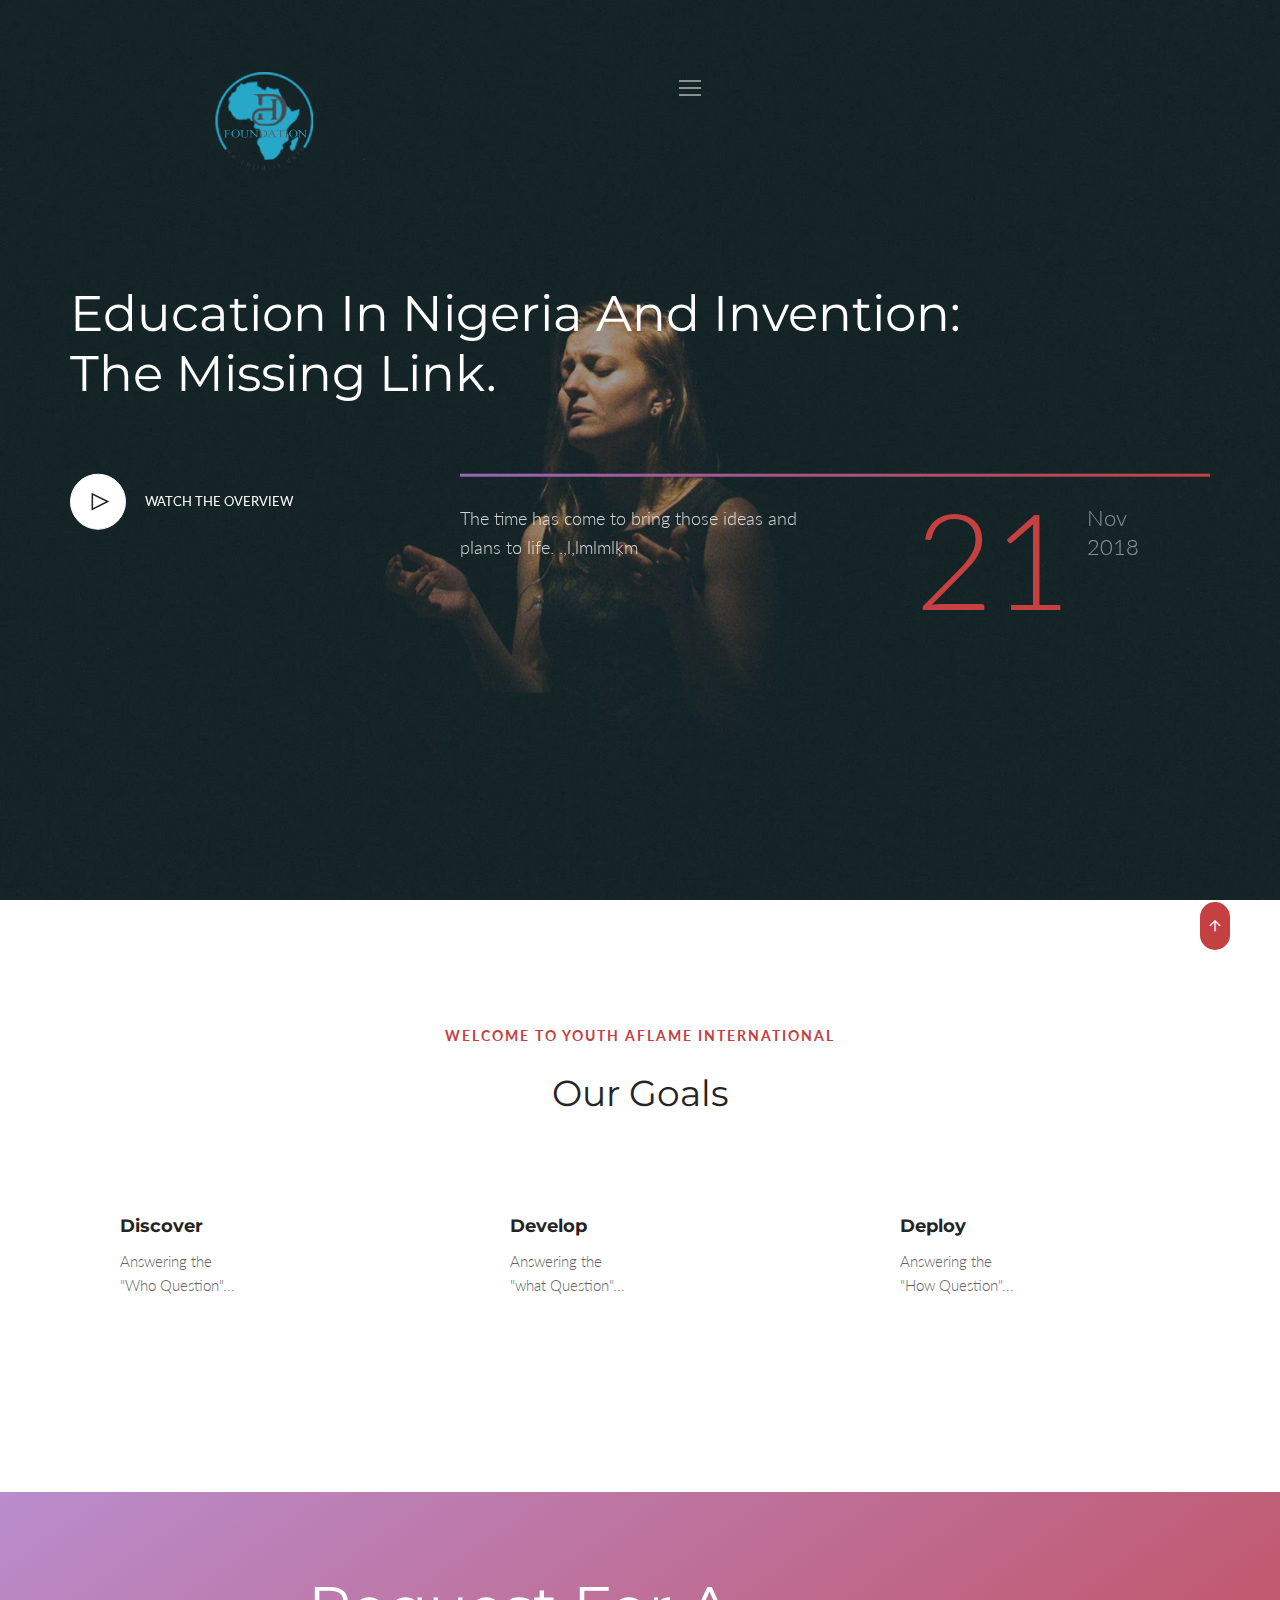
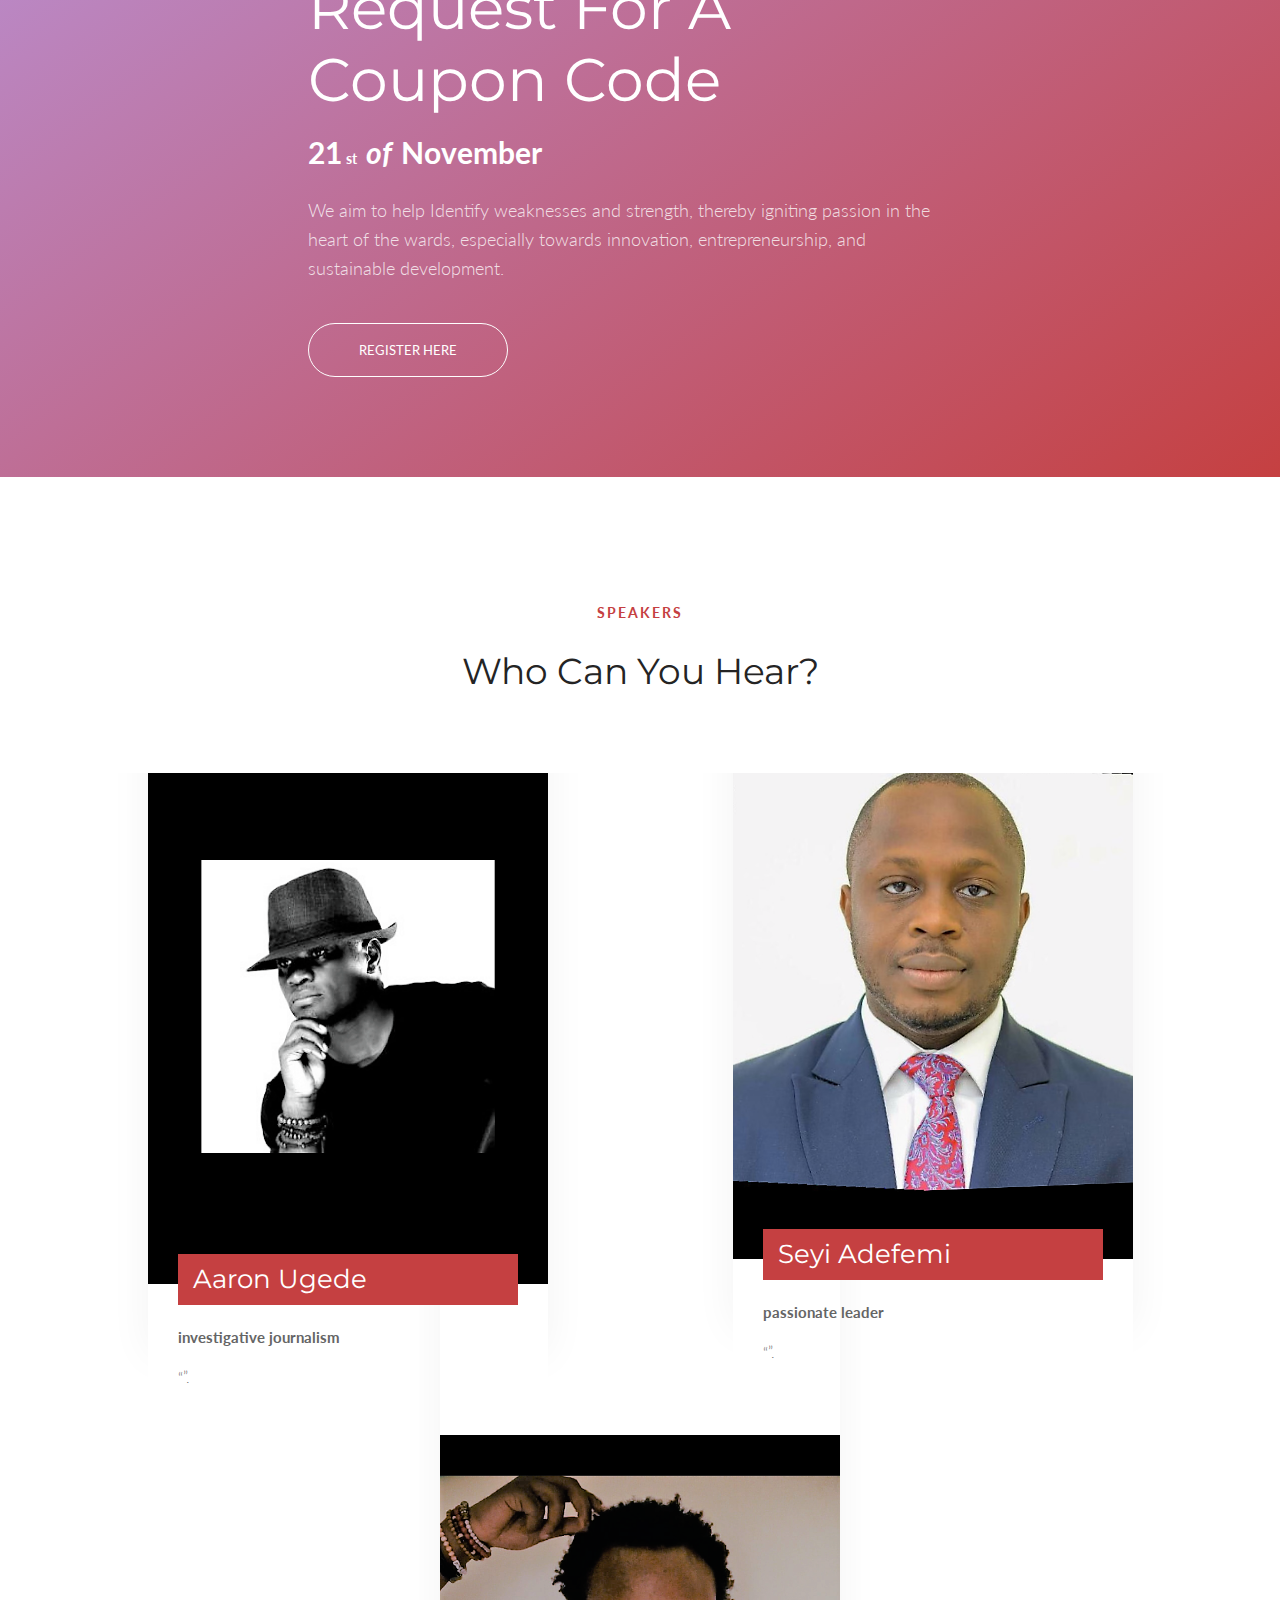
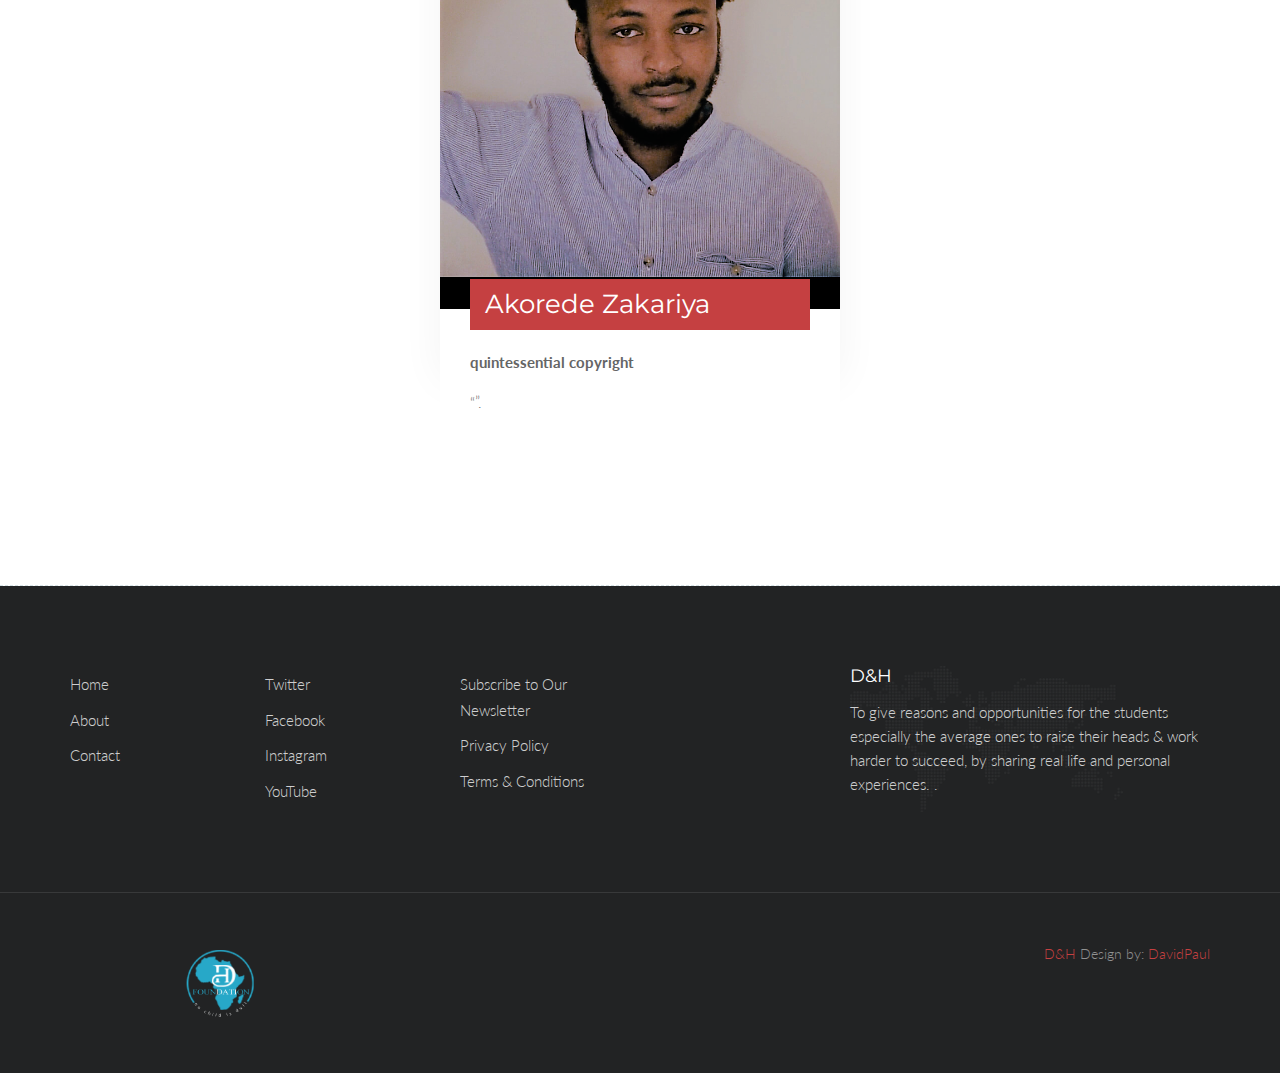
<file: events.html>
<!DOCTYPE html>
<html lang="en" class="no-js">
    <!-- Begin Head -->
    <head>
        <!-- Basic -->
        <meta charset="utf-8"/>
        <meta name="viewport" content="width=device-width, initial-scale=1, shrink-to-fit=no">
        <meta http-equiv="x-ua-compatible" content="ie=edge">
        <title>Events -(D&amp;H)</title>
        <meta name="keywords" content="" />
        <meta name="description" content="">
        <meta name="author" content="">

        <!-- Web Fonts -->
        <link href="https://fonts.googleapis.com/css?family=Lato:300,400,400i|Montserrat:400,700" rel="stylesheet">

        <!-- Vendor Styles -->
        <link href="vendor/bootstrap/css/bootstrap.min.css" rel="stylesheet" type="text/css"/>
        <link href="css/animate.css" rel="stylesheet" type="text/css"/>
        <link href="vendor/themify/themify.css" rel="stylesheet" type="text/css"/>
        <link href="vendor/scrollbar/scrollbar.min.css" rel="stylesheet" type="text/css"/>
        <link href="vendor/magnific-popup/magnific-popup.css" rel="stylesheet" type="text/css"/>
        <link href="vendor/swiper/swiper.min.css" rel="stylesheet" type="text/css"/>

        <!-- Theme Styles -->
        <link href="css/style.css" rel="stylesheet" type="text/css"/>
        <link href="css/global/global.css" rel="stylesheet" type="text/css"/>

        <!-- Theme Skins -->
        <link href="css/theme/red.css" rel="stylesheet" type="text/css"/>

        <!-- Favicon -->
        <link rel="shortcut icon" href="img/favicon.ico" type="image/x-icon">
        <link rel="apple-touch-icon" href="img/apple-touch-icon.png">
    </head>
    <!-- End Head -->

    <!-- Body -->
    <body>

        <!--========== HEADER ==========-->
        <header class="navbar-fixed-top s-header js__header-sticky js__header-overlay">
            <!-- Navbar -->
            <div class="s-header__navbar">
                <div class="s-header__container">
                    <div class="s-header__navbar-row">
                        <div class="s-header__navbar-row-col">
                            <!-- Logo -->
                            <div class="container g-padding-y-50--xs">
                                <div class="row">
                                    <div class="col-xs-6">
                                        <a href="index.html">
                                            <img class="g-width-3000--xs g-height-auto--xs" src="img/logo-dark.png" alt="D&amp;H Logo">
                                        </a>
                                    </div>
                                    <div class="col-xs-6 g-text-right--xs">
                 <!-- End Logo -->
                        </div>
                        <div class="s-header__navbar-row-col">
                            <!-- Trigger -->
                            <a href="javascript:void(0);" class="s-header__trigger js__trigger">
                                <span class="s-header__trigger-icon"></span>
                                <svg x="0rem" y="0rem" width="3.125rem" height="3.125rem" viewbox="0 0 54 54">
                                    <circle fill="transparent" stroke="#fff" stroke-width="1" cx="27" cy="27" r="25" stroke-dasharray="157 157" stroke-dashoffset="157"></circle>
                                </svg>
                            </a>
                            <!-- End Trigger -->
                        </div>
                    </div>
                </div>
            </div>
            <!-- End Navbar -->

            <!-- Overlay -->
            <div class="s-header-bg-overlay js__bg-overlay">
                <!-- Nav -->
                <nav class="s-header__nav js__scrollbar">
                    <div class="container-fluid">

                        <!-- Menu List -->
                        <ul class="list-unstyled s-header__nav-menu">
                            <li class="s-header__nav-menu-item"><a class="s-header__nav-menu-link s-header__nav-menu-link-divider" href="index.html">Home</a></li>
                            <li class="s-header__nav-menu-item"><a class="s-header__nav-menu-link s-header__nav-menu-link-divider" href="team.html">Team</a></li>
                            <li class="s-header__nav-menu-item"><a class="s-header__nav-menu-link s-header__nav-menu-link-divider -is-active" href="about.html">About</a></li>

                            <li class="s-header__nav-menu-item"><a class="s-header__nav-menu-link s-header__nav-menu-link-divider" href="contacts.html">Contacts</a></li>
                        </ul>
                        <!-- End Menu List -->
                    </div>
                </nav>

                <!-- End Nav -->
                <!-- Action -->
                <ul class="list-inline s-header__action s-header__action--lb">
                    <li class="s-header__action-item"><a class="s-header__action-link -is-active" href="#">En</a></li>
                    <li class="s-header__action-item"><a class="s-header__action-link" href="#">Fr</a></li>
                </ul>
                <!-- End Action -->

                <!-- Action -->
                <ul class="list-inline s-header__action s-header__action--rb">
                    <li class="s-header__action-item">
                        <a class="s-header__action-link" href="">
                            <i class="g-padding-r-5--xs ti-facebook"></i>
                            <span class="g-display-none--xs g-display-inline-block--sm">Facebook</span>
                        </a>
                    </li>
                    <li class="s-header__action-item">
                        <a class="s-header__action-link" href="https://twitter.com/">
                            <i class="g-padding-r-5--xs ti-twitter"></i>
                            <span class="g-display-none--xs g-display-inline-block--sm">Twitter</span>
                        </a>
                    </li>
                    <li class="s-header__action-item">
                        <a class="s-header__action-link" href="https://com/">
                            <i class="g-padding-r-5--xs ti-instagram"></i>
                            <span class="g-display-none--xs g-display-inline-block--sm">Instagram</span>
                        </a>
                    </li>
                </ul>
                <!-- End Action -->
            </div>
            <!-- End Overlay -->
        </header>
        <!--========== END HEADER ==========-->

        <!--========== PROMO BLOCK ==========-->
        <div class="s-promo-block-v3 g-bg-position--center g-fullheight--sm" style="background: url('img/1920x1080/09.jpg');">
            <div class="container g-ver-center--sm g-padding-y-125--xs g-padding-y-0--sm">
                <div class="g-margin-t-30--xs g-margin-t-0--sm g-margin-b-30--xs g-margin-b-70--md">
                    <h1 class="g-font-size-35--xs g-font-size-45--sm g-font-size-50--lg g-color--white">Education in Nigeria and Invention:<br> The missing Link.</h1>
                </div>
                <div class="row">
                    <div class="col-sm-8 col-sm-push-4 g-margin-b-50--xs g-margin-b-0--md">
                        <div class="s-promo-block-v3__divider g-display-none--xs g-display-block--md"></div>
                        <div class="row">
                            <div class="col-sm-6 g-margin-b-30--xs g-margin-b-0--md">
                                <div class="wow fadeInLeft" data-wow-duration=".3" data-wow-delay=".4s">
                                    <p class="g-font-size-18--xs g-color--white-opacity">The time has come to bring those ideas and plans to life.      .,l,lmlmlkm </div>
                            </div>
                            <div class="col-sm-5 col-sm-offset-1">
                                <div class="clearfix">
                                    <div class="pull-left">
                                        <div class="wow fadeInLeft" data-wow-duration=".3" data-wow-delay=".3s">
                                            <span class="s-promo-block-v3__date g-font-size-100--xs g-font-size-135--lg g-font-weight--300 g-color--primary">21</span>
                                        </div>
                                    </div>
                                    <div class="wow fadeInLeft" data-wow-duration=".3" data-wow-delay=".1s">
                                        <span class="s-promo-block-v3__month g-font-size-18--xs g-font-size-22--lg g-font-weight--300 g-color--white-opacity-light">Nov</span>
                                        <span class="s-promo-block-v3__year g-font-size-18--xs g-font-size-22--lg g-font-weight--300 g-color--white-opacity-light">2018</span>
                                    </div>
                                </div>
                            </div>
                        </div>
                    </div>
                    <div class="col-sm-4 col-sm-pull-8">
                        <div class="wow fadeInLeft" data-wow-duration=".3" data-wow-delay=".5s">
                            <a class="js__popup__youtube" href="https://www.youtube.com/watch?v=lcFYdgZKZxY" title="Intro Video">
                                <i class="s-icon s-icon--lg s-icon--white-bg g-radius--circle ti-control-play"></i>
                                <span class="text-uppercase g-font-size-13--xs g-color--white g-padding-x-15--xs">Watch the Overview</span>
                            </a>
                        </div>
                    </div>
                </div>
            </div>
        </div>
        <!--========== END PROMO BLOCK ==========-->

        <!--========== PAGE CONTENT ==========-->
        <!-- Features -->
        <div id="js__scroll-to-section" class="container g-padding-y-80--xs g-padding-y-125--sm">
            <div class="g-text-center--xs g-margin-b-100--xs">
                <p class="text-uppercase g-font-size-14--xs g-font-weight--700 g-color--primary g-letter-spacing--2 g-margin-b-25--xs">Welcome to Youth Aflame International</p>
                <h2 class="g-font-size-32--xs g-font-size-36--md">Our Goals</h2>
            </div>
            <div class="row g-margin-b-60--xs g-margin-b-70--md">
                <div class="col-sm-4 g-margin-b-60--xs g-margin-b-0--md">
                    <div class="clearfix">
                        <div class="g-media g-width-30--xs">
                            <div class="wow fadeInDown" data-wow-duration=".3" data-wow-delay=".1s">
                                <i class="g-font-size-28--xs g-color--primary ti-desktop"></i>
                            </div>
                        </div>
                        <div class="g-media__body g-padding-x-20--xs">
                            <h3 class="g-font-size-18--xs"><b>Discover</h3>
                            <p class="g-margin-b-0--xs">Answering the <br> "Who Question"...</p>
                        </div>
                    </div>
                </div>
                <div class="col-sm-4 g-margin-b-60--xs g-margin-b-0--md">
                    <div class="clearfix">
                        <div class="g-media g-width-30--xs">
                            <div class="wow fadeInDown" data-wow-duration=".3" data-wow-delay=".2s">
                                <i class="g-font-size-28--xs g-color--primary ti-settings"></i>
                            </div>
                        </div>
                        <div class="g-media__body g-padding-x-20--xs">
                            <h3 class="g-font-size-18--xs"><b>Develop</h3>
                            <p class="g-margin-b-0--xs">
                                Answering the <br> "what Question"...</p>
                        </div>
                    </div>
                </div>
                <div class="col-sm-4">
                    <div class="clearfix">
                        <div class="g-media g-width-30--xs">
                            <div class="wow fadeInDown" data-wow-duration=".3" data-wow-delay=".3s">
                                <i class="g-font-size-28--xs g-color--primary ti-ruler-alt-2"></i>
                            </div>
                        </div>
                        <div class="g-media__body g-padding-x-20--xs">
                            <h3 class="g-font-size-18--xs"> <b>Deploy</h3>
                            <p class="g-margin-b-0--xs">Answering the <br> "How Question"...</p>
                        </div>
                    </div>
                </div>
            </div>
                      </div>

                    </div>
                </div>

        <!-- End Features -->

        <!-- Upcoming Event -->
        <div class="s-promo-block-v2 js__parallax-window" style="background: url(img/1920x1080/03.jpg) 50% 0 no-repeat fixed; background-size: cover;">
            <div class="container">
                <div class="row g-hor-centered-row--md">
                    <div class="col-md-7 g-hor-centered-row__col g-padding-y-80--xs">
                        <h2 class="g-font-size-40--xs g-font-size-50--sm g-font-size-60--md g-color--white">Request for a Coupon Code</h2>
                        <div class="g-margin-b-20--xs">
                            <span class="g-font-size-30--xs g-font-weight--700 g-color--white">21</span>
                            <span class="g-font-size-14--xs g-color--white">st</span>
                            <span class="g-font-size-30--xs g-color--white g-padding-x-5--xs"><i>of</i></span>
                            <span class="g-font-size-30--xs g-font-weight--700 g-color--white">November</span>
                        </div>
                        <p class="g-font-size-18--xs g-color--white-opacity g-margin-b-40--xs">We aim to help Identify weaknesses and strength, thereby igniting passion in the heart of the wards, especially towards innovation, entrepreneurship, and sustainable development.

</p>
                        <a href="learnmore.html" class="text-uppercase s-btn s-btn--md s-btn--white-brd g-radius--50 g-padding-x-50--xs g-margin-b-20--xs">Register Here</a>
                    </div>
                    <!-- Upcoming Event
                    <div class="col-md-5 g-hor-centered-row__col g-margin-b-80--xs">
                        <form class="center-block s-promo-block-v2__form g-width-100-percent--xs g-width-400--sm g-bg-color--dark-light g-padding-x-50--xs g-padding-y-80--xs g-radius--4">
                            <div class="g-text-center--xs g-margin-b-40--xs">
                                <h2 class="g-font-size-30--xs g-color--white">Join Event</h2>
                            </div>
                            <div class="g-margin-b-40--xs">
                                <input type="text" class="form-control s-form-v3__input" placeholder="* Name">
                            </div>
                            <div class="g-margin-b-40--xs">
                                <input type="email" class="form-control s-form-v3__input" placeholder="* Email">
                            </div>
                            <div class="g-margin-b-40--xs">
                                <input type="text" class="form-control s-form-v3__input" placeholder="* Phone">
                            </div>
                            <div class="g-text-center--xs">
                                <button type="submit"  <a href="learnmore.html" class="text-uppercase btn-block s-btn s-btn--md s-btn--white-bg g-radius--50 g-padding-x-50--xs g-margin-b-20--xs">Join Now</button>
                            </div>
                        </form>-->
                    </div>
                </div>
            </div>
        </div>
        <!-- End Upcoming Event -->

        <!-- Speakers -->
        <div class="g-hor-divider__dashed--sky-light">
            <div class="container g-padding-y-80--xs g-padding-y-125--sm">
                <div class="g-text-center--xs g-margin-b-80--xs">
                    <p class="text-uppercase g-font-size-14--xs g-font-weight--700 g-color--primary g-letter-spacing--2 g-margin-b-25--xs">Speakers</p>
                    <h2 class="g-font-size-32--xs g-font-size-36--sm">Who Can you Hear?</h2>
                </div>
                <div class="row g-overflow--hidden">
                    <div class="col-xs-6 g-full-width--xs g-margin-b-30--xs g-margin-b-0--lg">
                        <!-- Speaker -->
                        <div class="center-block g-box-shadow__dark-lightest-v1 g-width-100-percent--xs g-width-400--lg">
                            <img class="img-responsive g-width-100-percent--xs" src="img/400x400/02.png" alt="Image">
                            <div class="g-position--overlay g-padding-x-30--xs g-padding-y-30--xs g-margin-t-o-60--xs">
                                <div class="g-bg-color--primary g-padding-x-15--xs g-padding-y-10--xs g-margin-b-20--xs">
                                    <h4 class="g-font-size-22--xs g-font-size-26--sm g-color--white g-margin-b-0--xs">Aaron Ugede</h4>
                                </div>
                                <p class="g-font-weight--700">investigative journalism</p>
                                <p><q cite="Aaron quote"></q>.</p>
                            </div>
                        </div>
                        <!-- End Speaker -->
                    </div>
                    <div class="col-xs-6 g-full-width--xs">
                        <!-- Speaker -->
                        <div class="center-block g-box-shadow__dark-lightest-v1 g-width-100-percent--xs g-width-400--lg">
                            <img class="img-responsive g-width-100-percent--xs" src="img/400x400/01.png" alt="Image">
                            <div class="g-position--overlay g-padding-x-30--xs g-padding-y-30--xs g-margin-t-o-60--xs">
                                <div class="g-bg-color--primary g-padding-x-15--xs g-padding-y-10--xs g-margin-b-20--xs">
                                    <h4 class="g-font-size-22--xs g-font-size-26--sm g-color--white g-margin-b-0--xs">Seyi Adefemi </h4>
                                </div>
                                <p class="g-font-weight--700">passionate leader</p>
                                <p><q cite="Seyi's quote"></q>.</p>
                            </div>
                        </div>
                        <!-- End Speaker -->
                    </div>
                    <!-- Speaker -->
                    <div class="center-block g-box-shadow__dark-lightest-v1 g-width-100-percent--xs g-width-400--lg">
                        <img class="img-responsive g-width-100-percent--xs" src="img/400x400/03.png" alt="Image">
                        <div class="g-position--overlay g-padding-x-30--xs g-padding-y-30--xs g-margin-t-o-60--xs">
                            <div class="g-bg-color--primary g-padding-x-15--xs g-padding-y-10--xs g-margin-b-20--xs">
                                <h4 class="g-font-size-22--xs g-font-size-26--sm g-color--white g-margin-b-0--xs">Akorede Zakariya</h4>
                            </div>
                            <p class="g-font-weight--700">quintessential copyright</p>
                            <p><q cite="Akorede's quote"></q>.</p>
                        </div>
                    </div>
                    <!-- End Speaker -->
                </div>

                </div>
            </div>
        </div>
        <!-- End Speakers -->

        <!-- Clients -
        <div class="g-padding-y-80--xs g-padding-y-125--sm">
            <div class="g-container--sm">
                <div class="g-text-center--xs g-margin-b-80--xs">
                    <h2 class="g-font-size-32--xs g-font-size-36--sm">Sponsors</h2>
                    <p class="g-font-size-18--md">Whether through commerce or just an experience to tell your brand's story, the time has come to start using development languages that fit your projects needs.</p>
                </div>
            </div>
            <div class="g-container--md">
                <!-- Swiper Clients -
                <div class="s-swiper js__swiper-clients">
                    <div class="swiper-wrapper">
                        <div class="swiper-slide">
                            <div class="wow fadeIn" data-wow-duration=".3" data-wow-delay=".1s">
                                <img class="s-clients-v1" src="img/clients/01-dark.png" alt="Clients Logo">
                            </div>
                        </div>
                        <div class="swiper-slide">
                            <div class="wow fadeIn" data-wow-duration=".3" data-wow-delay=".2s">
                                <img class="s-clients-v1" src="img/clients/02-dark.png" alt="Clients Logo">
                            </div>
                        </div>
                        <div class="swiper-slide">
                            <div class="wow fadeIn" data-wow-duration=".3" data-wow-delay=".3s">
                                <img class="s-clients-v1" src="img/clients/03-dark.png" alt="Clients Logo">
                            </div>
                        </div>
                        <div class="swiper-slide">
                            <div class="wow fadeIn" data-wow-duration=".3" data-wow-delay=".4s">
                                <img class="s-clients-v1" src="img/clients/04-dark.png" alt="Clients Logo">
                            </div>
                        </div>
                        <div class="swiper-slide">
                            <div class="wow fadeIn" data-wow-duration=".3" data-wow-delay=".5s">
                                <img class="s-clients-v1" src="img/clients/05-dark.png" alt="Clients Logo">
                            </div>
                        </div>
                    </div>
                </div>
                <!-- End Swiper Clients -->
            </div>
        </div>
        <!-- End Clients -->
        <!--========== END PAGE CONTENT ==========-->

        <!--========== FOOTER ==========-->
        <footer class="g-bg-color--dark">
            <!-- Links -->
            <div class="g-hor-divider__dashed--white-opacity-lightest">
                <div class="container g-padding-y-80--xs">
                    <div class="row">
                        <div class="col-sm-2 g-margin-b-20--xs g-margin-b-0--md">
                            <ul class="list-unstyled g-ul-li-tb-5--xs g-margin-b-0--xs">
                                <li><a class="g-font-size-15--xs g-color--white-opacity" href="">Home</a></li>
                                <li><a class="g-font-size-15--xs g-color--white-opacity" href="">About</a></li>
                                <li><a class="g-font-size-15--xs g-color--white-opacity" href="">Contact</a></li>
                            </ul>
                        </div>
                        <div class="col-sm-2 g-margin-b-20--xs g-margin-b-0--md">
                            <ul class="list-unstyled g-ul-li-tb-5--xs g-margin-b-0--xs">
                                <li><a class="g-font-size-15--xs g-color--white-opacity" href="">Twitter</a></li>
                                <li><a class="g-font-size-15--xs g-color--white-opacity" href="">Facebook</a></li>
                                <li><a class="g-font-size-15--xs g-color--white-opacity" href="">Instagram</a></li>
                                <li><a class="g-font-size-15--xs g-color--white-opacity" href="">YouTube</a></li>
                            </ul>
                        </div>
                        <div class="col-sm-2 g-margin-b-40--xs g-margin-b-0--md">
                            <ul class="list-unstyled g-ul-li-tb-5--xs g-margin-b-0--xs">
                                <li><a class="g-font-size-15--xs g-color--white-opacity" href="">Subscribe to Our Newsletter</a></li>
                                <li><a class="g-font-size-15--xs g-color--white-opacity" href="">Privacy Policy</a></li>
                                <li><a class="g-font-size-15--xs g-color--white-opacity" href="">Terms &amp; Conditions</a></li>
                            </ul>
                        </div>
                        <div class="col-md-4 col-md-offset-2 col-sm-5 col-sm-offset-1 s-footer__logo g-padding-y-50--xs g-padding-y-0--md">
                            <h3 class="g-font-size-18--xs g-color--white">D&amp;H</h3>
                            <p class="g-color--white-opacity">To give reasons and opportunities for the students especially the average ones to raise their heads &amp; work harder to succeed, by sharing real life and personal experiences.

.</p>
                        </div>
                    </div>
                </div>
            </div>
            <!-- End Links -->

            <!-- Copyright -->
            <div class="container g-padding-y-50--xs">
                <div class="row">
                    <div class="col-xs-6">
                        <a href="index.html">
                            <img class="g-width-300--xs g-height-auto--xs" src="img/logo.png" alt="D&amp;H Logo">
                        </a>
                    </div>
                    <div class="col-xs-6 g-text-right--xs">
                        <p class="g-font-size-14--xs g-margin-b-0--xs g-color--white-opacity-light"><a href="">D&amp;H</a>  Design by: <a href="">DavidPaul</a></p>
                    </div>
                </div>
            </div>
            <!-- End Copyright -->
        </footer>
        <!--========== END FOOTER ==========-->

        <!-- Back To Top -->
        <a href="javascript:void(0);" class="s-back-to-top js__back-to-top"></a>

        <!--========== JAVASCRIPTS (Load javascripts at bottom, this will reduce page load time) ==========-->
        <!-- Vendor -->
        <script type="text/javascript" src="vendor/jquery.min.js"></script>
        <script type="text/javascript" src="vendor/jquery.migrate.min.js"></script>
        <script type="text/javascript" src="vendor/bootstrap/js/bootstrap.min.js"></script>
        <script type="text/javascript" src="vendor/jquery.smooth-scroll.min.js"></script>
        <script type="text/javascript" src="vendor/jquery.back-to-top.min.js"></script>
        <script type="text/javascript" src="vendor/scrollbar/jquery.scrollbar.min.js"></script>
        <script type="text/javascript" src="vendor/magnific-popup/jquery.magnific-popup.min.js"></script>
        <script type="text/javascript" src="vendor/swiper/swiper.jquery.min.js"></script>
        <script type="text/javascript" src="vendor/jquery.parallax.min.js"></script>
        <script type="text/javascript" src="vendor/jquery.wow.min.js"></script>

        <!-- General Components and Settings -->
        <script type="text/javascript" src="js/global.min.js"></script>
        <script type="text/javascript" src="js/components/header-sticky.min.js"></script>
        <script type="text/javascript" src="js/components/scrollbar.min.js"></script>
        <script type="text/javascript" src="js/components/magnific-popup.min.js"></script>
        <script type="text/javascript" src="js/components/swiper.min.js"></script>
        <script type="text/javascript" src="js/components/parallax.min.js"></script>
        <script type="text/javascript" src="js/components/wow.min.js"></script>
        <!--========== END JAVASCRIPTS ==========-->

    </body>
    <!-- End Body -->
</html>
</file>
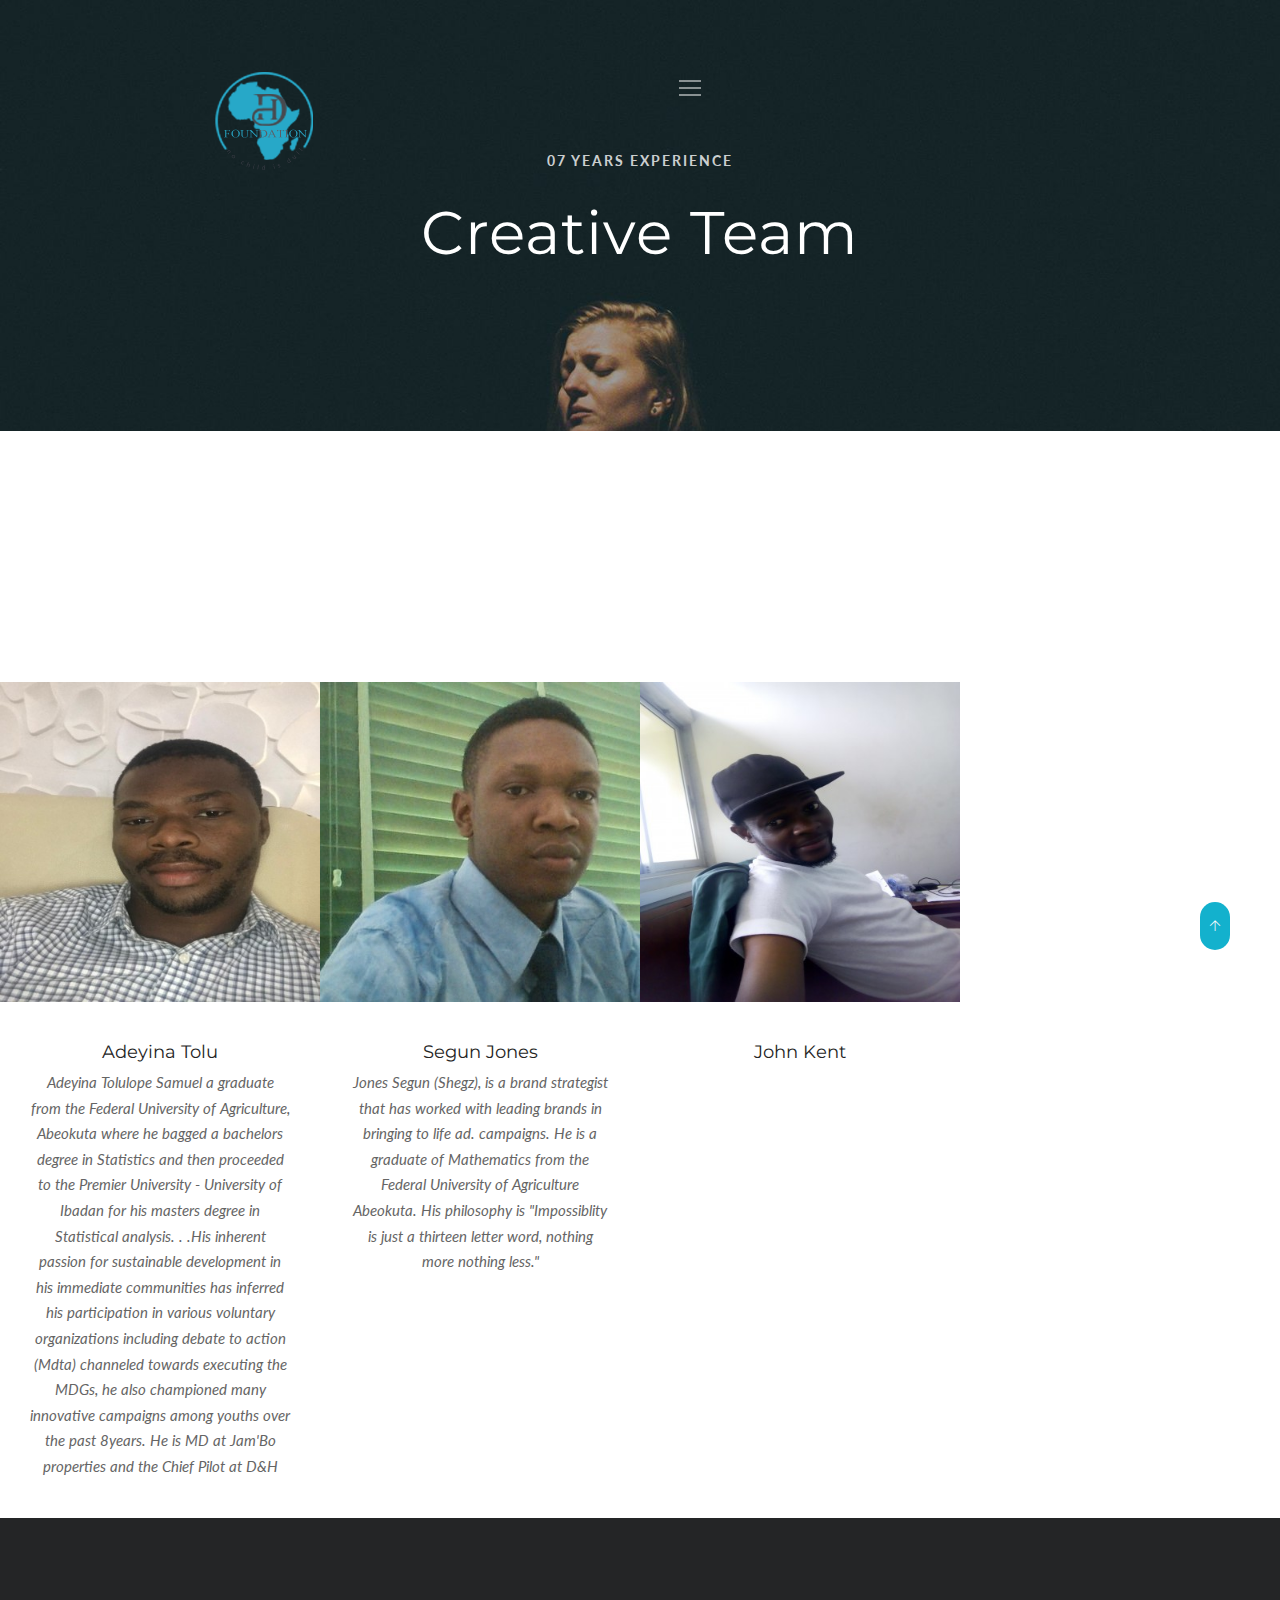
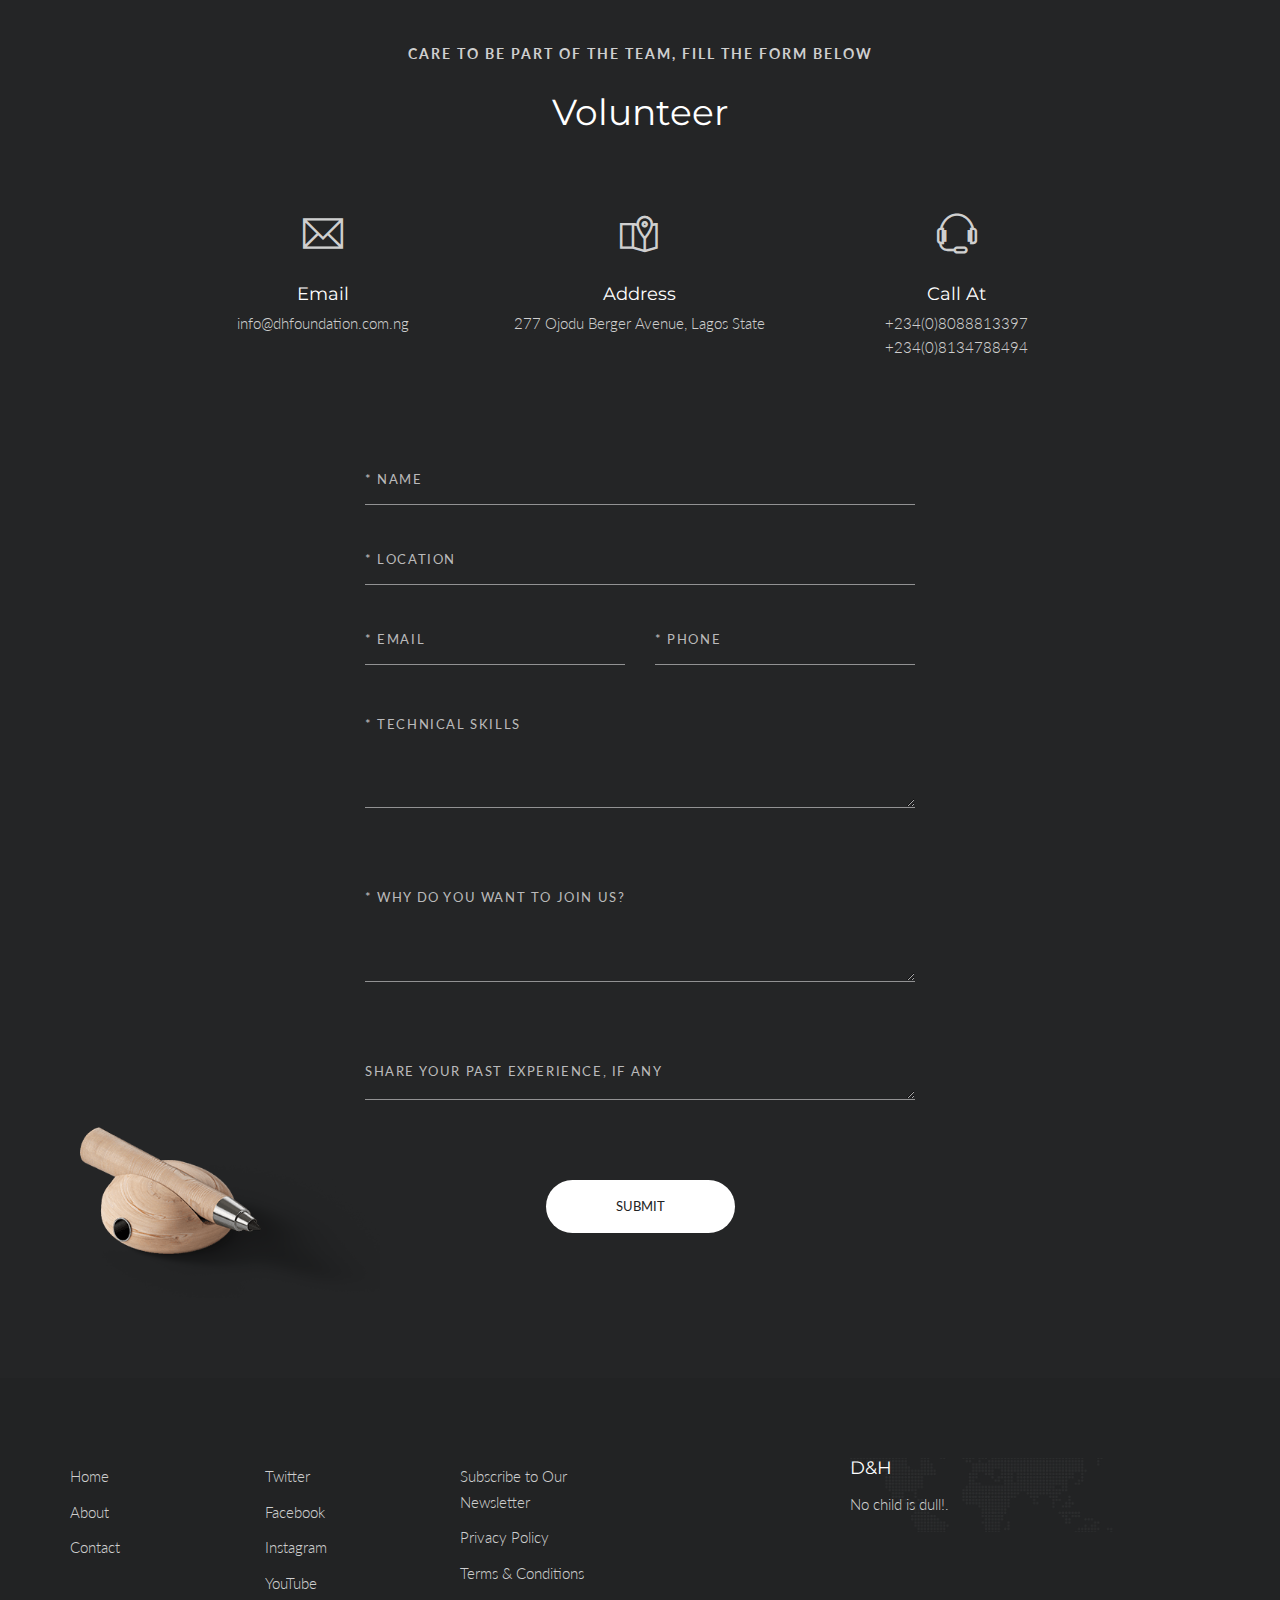
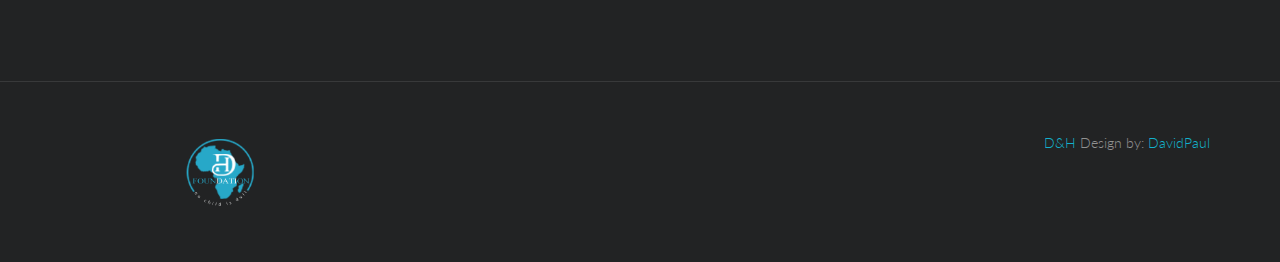
<file: team.html>
<!DOCTYPE html>
<html lang="en" class="no-js">
    <!-- Begin Head -->
    <head>
        <!-- Basic -->
        <meta charset="utf-8"/>
        <meta name="viewport" content="width=device-width, initial-scale=1, shrink-to-fit=no">
        <meta http-equiv="x-ua-compatible" content="ie=edge">
        <title>Team -(D&amp;H)</title>
        <meta name="keywords" content="" />
        <meta name="description" content="">
        <meta name="author" content="">

        <!-- Web Fonts -->
        <link href="https://fonts.googleapis.com/css?family=Lato:300,400,400i|Montserrat:400,700" rel="stylesheet">

        <!-- Vendor Styles -->
        <link href="vendor/bootstrap/css/bootstrap.min.css" rel="stylesheet" type="text/css"/>
        <link href="css/animate.css" rel="stylesheet" type="text/css"/>
        <link href="vendor/themify/themify.css" rel="stylesheet" type="text/css"/>
        <link href="vendor/scrollbar/scrollbar.min.css" rel="stylesheet" type="text/css"/>

        <!-- Theme Styles -->
        <link href="css/style.css" rel="stylesheet" type="text/css"/>
        <link href="css/global/global.css" rel="stylesheet" type="text/css"/>

        <!-- Favicon -->
        <link rel="shortcut icon" href="img/favicon.ico" type="image/x-icon">
        <link rel="apple-touch-icon" href="img/apple-touch-icon.png">
    </head>
    <!-- End Head -->

    <!-- Body -->
    <body>

        <!--========== HEADER ==========-->
        <header class="navbar-fixed-top s-header js__header-sticky js__header-overlay">
            <!-- Navbar -->
            <div class="s-header__navbar">
                <div class="s-header__container">
                    <div class="s-header__navbar-row">
                        <div class="s-header__navbar-row-col">
                            <!-- Logo -->
                            <div class="container g-padding-y-50--xs">
                                <div class="row">
                                    <div class="col-xs-6">
                                        <a href="index.html">
                                            <img class="g-width-3000--xs g-height-auto--xs" src="img/logo-dark.png" alt="D&amp;H Logo">
                                        </a>
                                    </div>
                                    <div class="col-xs-6 g-text-right--xs">
                  <!-- End Logo -->
                        </div>
                        <div class="s-header__navbar-row-col">
                            <!-- Trigger -->
                            <a href="javascript:void(0);" class="s-header__trigger js__trigger">
                                <span class="s-header__trigger-icon"></span>
                                <svg x="0rem" y="0rem" width="3.125rem" height="3.125rem" viewbox="0 0 54 54">
                                    <circle fill="transparent" stroke="#fff" stroke-width="1" cx="27" cy="27" r="25" stroke-dasharray="157 157" stroke-dashoffset="157"></circle>
                                </svg>
                            </a>
                            <!-- End Trigger -->
                        </div>
                    </div>
                </div>
            </div>
            <!-- End Navbar -->

            <!-- Overlay -->
            <div class="s-header-bg-overlay js__bg-overlay">
                <!-- Nav -->
                <nav class="s-header__nav js__scrollbar">
                    <div class="container-fluid">

                        <!-- Menu List -->
                        <ul class="list-unstyled s-header__nav-menu">
                            <li class="s-header__nav-menu-item"><a class="s-header__nav-menu-link s-header__nav-menu-link-divider" href="about.html">About</a></li>
                            <li class="s-header__nav-menu-item"><a class="s-header__nav-menu-link s-header__nav-menu-link-divider -is-active" href="index.html">Home</a></li>
                            <li class="s-header__nav-menu-item"><a class="s-header__nav-menu-link s-header__nav-menu-link-divider" href="events.html">Events</a></li>

                            <li class="s-header__nav-menu-item"><a class="s-header__nav-menu-link s-header__nav-menu-link-divider" href="contacts.html">Contacts</a></li>
                        </ul>
                        <!-- End Menu List -->
                    </div>
                </nav>
                <!-- End Nav -->

                <!-- Action -->
                <ul class="list-inline s-header__action s-header__action--lb">
                    <li class="s-header__action-item"><a class="s-header__action-link -is-active" href="#">En</a></li>
                    <li class="s-header__action-item"><a class="s-header__action-link" href="#">Fr</a></li>
                </ul>
                <!-- End Action -->

                <!-- Action -->
                <ul class="list-inline s-header__action s-header__action--rb">
                    <li class="s-header__action-item">
                        <a class="s-header__action-link" href="https://www.behance.net/">
                            <i class="g-padding-r-5--xs ti-facebook"></i>
                            <span class="g-display-none--xs g-display-inline-block--sm">Facebook</span>
                        </a>
                    </li>
                    <li class="s-header__action-item">
                        <a class="s-header__action-link" href="https://twitter.com/">
                            <i class="g-padding-r-5--xs ti-twitter"></i>
                            <span class="g-display-none--xs g-display-inline-block--sm">Twitter</span>
                        </a>
                    </li>
                    <li class="s-header__action-item">
                        <a class="s-header__action-link" href="https://instagram.com/">
                            <i class="g-padding-r-5--xs ti-instagram"></i>
                            <span class="g-display-none--xs g-display-inline-block--sm">Instagram</span>
                        </a>
                    </li>
                </ul>
                <!-- End Action -->
            </div>
            <!-- End Overlay -->
        </header>
        <!--========== END HEADER ==========-->

        <!--========== PROMO BLOCK ==========-->
        <div class="g-bg-position--center js__parallax-window" style="background: url(img/1920x1080/09.jpg) 50% 0 no-repeat fixed;">
            <div class="g-container--md g-text-center--xs g-padding-y-150--xs">
                <p class="text-uppercase g-font-size-14--xs g-font-weight--700 g-color--white-opacity g-letter-spacing--2 g-margin-b-25--xs">07 years experience</p>
                <h1 class="g-font-size-40--xs g-font-size-50--sm g-font-size-60--md g-color--white g-letter-spacing--1">Creative Team</h1>
            </div>
        </div>
        <!--========== END PROMO BLOCK ==========-->

        <!--========== PAGE CONTENT ==========-->
        <!-- Speakers -->
        <div class="container g-padding-y-80--xs g-padding-y-125--sm">
            <div class="row g-overflow--hidden">
                <div class="col-xs-6 g-full-width--xs g-margin-b-30--xs g-margin-b-0--lg">
                    <!-- Speaker --
                    <div class="center-block g-box-shadow__dark-lightest-v1 g-width-100-percent--xs g-width-400--lg">
                        <img class="img-responsive g-width-100-percent--xs" src="img/400x400/02.jpg" alt="Image">
                        <div class="g-position--overlay g-padding-x-30--xs g-padding-y-30--xs g-margin-t-o-60--xs">
                            <div class="g-bg-color--primary g-padding-x-15--xs g-padding-y-10--xs g-margin-b-20--xs">
                                <h4 class="g-font-size-22--xs g-font-size-26--sm g-color--white g-margin-b-0--xs">Anna Kusaikina</h4>
                            </div>
                            <p class="g-font-weight--700">Founder</p>
                            <p>Now that we've aligned the details, it's time to get things mapped out and organized. This part is really crucial in keeping the project in line to completion.</p>
                        </div>
                    </div>
                    <!-- End Speaker -->
                </div>
                <div class="col-xs-6 g-full-width--xs">
                    <!-- Speaker --
                    <div class="center-block g-box-shadow__dark-lightest-v1 g-width-100-percent--xs g-width-400--lg">
                        <img class="img-responsive g-width-100-percent--xs" src="img/400x400/01.jpg" alt="Image">
                        <div class="g-position--overlay g-padding-x-30--xs g-padding-y-30--xs g-margin-t-o-60--xs">
                            <div class="g-bg-color--primary g-padding-x-15--xs g-padding-y-10--xs g-margin-b-20--xs">
                                <h4 class="g-font-size-22--xs g-font-size-26--sm g-color--white g-margin-b-0--xs">Lucas Richardson</h4>
                            </div>
                            <p class="g-font-weight--700">CEO</p>
                            <p>Now that we've aligned the details, it's time to get things mapped out and organized. This part is really crucial in keeping the project in line to completion.</p>
                        </div>
                    </div>
                    <!-- End Speaker -->
                </div>
            </div>
        </div>
        <!-- End Speakers -->

        <!-- Team -->
        <div class="row g-row-col--0">
            <div class="col-md-3 col-xs-6 g-full-width--xs">
                <div class="wow fadeInUp" data-wow-duration=".3" data-wow-delay=".1s">
                    <!-- Team -->
                    <div class="s-team-v1">
                        <img class="img-responsive g-width-100-percent--xs" src="img/tolu.jpg" alt="Image">
                        <div class="g-text-center--xs g-bg-color--white g-padding-x-30--xs g-padding-y-40--xs">
                            <h2 class="g-font-size-18--xs g-margin-b-5--xs">Adeyina Tolu</h2>
                            <span class="g-font-size-15--xs g-color--text"><i>Adeyina Tolulope Samuel a graduate from the Federal University of Agriculture, Abeokuta where he bagged a bachelors degree in Statistics and then proceeded to the Premier University - University of Ibadan for his masters degree in Statistical analysis. . .His inherent passion for sustainable development in his immediate communities has inferred his participation in various voluntary organizations including debate to action (Mdta) channeled towards executing the MDGs, he also championed many innovative campaigns among youths over the past 8years. He is MD at Jam'Bo properties and the Chief Pilot at D&H</i></span>
                        </div>
                    </div>
                    <!-- End Team -->
                </div>
            </div>
            <div class="col-md-3 col-xs-6 g-full-width--xs">
                <div class="wow fadeInUp" data-wow-duration=".3" data-wow-delay=".2s">
                    <!-- Team -->
                    <div class="s-team-v1">
                        <img class="img-responsive g-width-100-percent--xs" src="img/segun.jpg" alt="Image">
                        <div class="g-text-center--xs g-bg-color--white g-padding-x-30--xs g-padding-y-40--xs">
                            <h3 class="g-font-size-18--xs g-margin-b-5--xs">Segun Jones</h3>
                            <span class="g-font-size-15--xs g-color--text"><i>Jones Segun (Shegz), is a brand strategist that has worked with leading brands in bringing to life ad. campaigns. He is a graduate of Mathematics from the Federal University of Agriculture Abeokuta. His philosophy is "Impossiblity is just a thirteen letter word, nothing more nothing less."</i></span>
                        </div>
                    </div>
                    <!-- End Team -->
                </div>
            </div>
            <div class="col-md-3 col-xs-6 g-full-width--xs">
                <div class="wow fadeInUp" data-wow-duration=".3" data-wow-delay=".3s">
                    <!-- Team -->
                    <div class="s-team-v1">
                        <img class="img-responsive g-width-100-percent--xs" src="img/kent.jpg" alt="Image">
                        <div class="g-text-center--xs g-bg-color--white g-padding-x-30--xs g-padding-y-40--xs">
                            <h4 class="g-font-size-18--xs g-margin-b-5--xs">John Kent</h4>
                            <span class="g-font-size-15--xs g-color--text"><i></i></span>
                        </div>
                    </div>
                    <!-- End Team -->
                </div>
            </div>
            <div class="col-md-3 col-xs-6 g-full-width--xs">
                <div class="wow fadeInUp" data-wow-duration=".3" data-wow-delay=".4s">
                    <!-- Team --
                    <div class="s-team-v1">
                        <img class="img-responsive g-width-100-percent--xs" src="img/400x400/06.jpg" alt="Image">
                        <div class="g-text-center--xs g-bg-color--white g-padding-x-30--xs g-padding-y-40--xs">
                            <h4 class="g-font-size-18--xs g-margin-b-5--xs">Kira Doe</h4>
                            <span class="g-font-size-15--xs g-color--text"><i>Gynecology</i></span>
                        </div>
                    </div>
                    <!-- End Team -->
                </div>
            </div>
        </div>
        <!-- End Team -->

        <!-- Feedback Form -->
        <div class="g-position--relative g-bg-color--dark-light">
            <div class="g-container--md g-padding-y-80--xs g-padding-y-125--sm">
                <div class="g-text-center--xs g-margin-b-80--xs">
                    <p class="text-uppercase g-font-size-14--xs g-font-weight--700 g-color--white-opacity g-letter-spacing--2 g-margin-b-25--xs">Care to be part of the Team, fill the form below</p>
                    <h2 class="g-font-size-32--xs g-font-size-36--md g-color--white">Volunteer</h2>
                </div>
                <div class="row g-row-col--5 g-margin-b-80--xs">
                    <div class="col-xs-4 g-full-width--xs g-margin-b-50--xs g-margin-b-0--sm">
                        <div class="g-text-center--xs">
                            <i class="g-display-block--xs g-font-size-40--xs g-color--white-opacity g-margin-b-30--xs ti-email"></i>
                            <h4 class="g-font-size-18--xs g-color--white g-margin-b-5--xs">Email</h4>
                            <p class="g-color--white-opacity">info@dhfoundation.com.ng</p>
                        </div>
                    </div>
                    <div class="col-xs-4 g-full-width--xs g-margin-b-50--xs g-margin-b-0--sm">
                        <div class="g-text-center--xs">
                            <i class="g-display-block--xs g-font-size-40--xs g-color--white-opacity g-margin-b-30--xs ti-map-alt"></i>
                            <h4 class="g-font-size-18--xs g-color--white g-margin-b-5--xs">Address</h4>
                            <p class="g-color--white-opacity">277 Ojodu Berger Avenue, Lagos State</p>
                        </div>
                    </div>
                    <div class="col-xs-4 g-full-width--xs">
                        <div class="g-text-center--xs">
                            <i class="g-display-block--xs g-font-size-40--xs g-color--white-opacity g-margin-b-30--xs ti-headphone-alt"></i>
                            <h4 class="g-font-size-18--xs g-color--white g-margin-b-5--xs">Call at</h4>
                            <p class="g-color--white-opacity">+234(0)8088813397 <br> +234(0)8134788494</p>
                        </div>
                    </div>
                </div>
                <form class="center-block g-width-500--sm g-width-550--md">
                    <div class="g-margin-b-30--xs">
                        <input type="text" class="form-control s-form-v3__input" placeholder="* Name">
                    </div>
                    <div class="g-margin-b-30--xs">
                        <input type="text" class="form-control s-form-v3__input" placeholder="* Location">
                    </div>
                   
                    <div class="row g-row-col-5 g-margin-b-50--xs">
                        <div class="col-sm-6 g-margin-b-30--xs g-margin-b-0--md">
                            <input type="email" class="form-control s-form-v3__input" placeholder="* Email">
                        </div>
                        <div class="col-sm-6">
                            <input type="text" class="form-control s-form-v3__input" placeholder="* Phone">
                        </div>
                                           </div>
                    <div class="g-margin-b-80--xs">
                        <textarea class="form-control s-form-v3__input" rows="5" placeholder="* Technical Skills"></textarea>
                    </div>
                   
                    <div class="g-margin-b-80--xs">
                        <textarea class="form-control s-form-v3__input" rows="5" placeholder="* Why do you want to join us?"></textarea>
                    </div>
                    <div class="g-margin-b-80--xs">
                        <textarea class="form-control s-form-v3__input" rows="2" placeholder="Share your Past experience, if any"></textarea>
                    </div>
                   
                    <div class="g-text-center--xs">
                        <button type="submit" class="text-uppercase s-btn s-btn--md s-btn--white-bg g-radius--50 g-padding-x-70--xs g-margin-b-20--xs">Submit</button>
                    </div>
                    
                </form>
            </div>
            <img class="s-mockup-v2" src="img/mockups/pencil-01.png" alt="Mockup Image">
        </div>
        <!-- End Feedback Form -->
        <!--========== END PAGE CONTENT ==========-->

        <!--========== FOOTER ==========-->
        <footer class="g-bg-color--dark">
            <!-- Links -->
            <div class="g-hor-divider__dashed--white-opacity-lightest">
                <div class="container g-padding-y-80--xs">
                    <div class="row">
                        <div class="col-sm-2 g-margin-b-20--xs g-margin-b-0--md">
                            <ul class="list-unstyled g-ul-li-tb-5--xs g-margin-b-0--xs">
                                <li><a class="g-font-size-15--xs g-color--white-opacity" href="">Home</a></li>
                                <li><a class="g-font-size-15--xs g-color--white-opacity" href="">About</a></li>
                                <li><a class="g-font-size-15--xs g-color--white-opacity" href="">Contact</a></li>
                            </ul>
                        </div>
                        <div class="col-sm-2 g-margin-b-20--xs g-margin-b-0--md">
                            <ul class="list-unstyled g-ul-li-tb-5--xs g-margin-b-0--xs">
                                <li><a class="g-font-size-15--xs g-color--white-opacity" href="">Twitter</a></li>
                                <li><a class="g-font-size-15--xs g-color--white-opacity" href="">Facebook</a></li>
                                <li><a class="g-font-size-15--xs g-color--white-opacity" href="">Instagram</a></li>
                                <li><a class="g-font-size-15--xs g-color--white-opacity" href="">YouTube</a></li>
                            </ul>
                        </div>
                        <div class="col-sm-2 g-margin-b-40--xs g-margin-b-0--md">
                            <ul class="list-unstyled g-ul-li-tb-5--xs g-margin-b-0--xs">
                                <li><a class="g-font-size-15--xs g-color--white-opacity" href="">Subscribe to Our Newsletter</a></li>
                                <li><a class="g-font-size-15--xs g-color--white-opacity" href="">Privacy Policy</a></li>
                                <li><a class="g-font-size-15--xs g-color--white-opacity" href="">Terms &amp; Conditions</a></li>
                            </ul>
                        </div>
                        <div class="col-md-4 col-md-offset-2 col-sm-5 col-sm-offset-1 s-footer__logo g-padding-y-50--xs g-padding-y-0--md">
                            <h3 class="g-font-size-18--xs g-color--white">D&amp;H</h3>
                            <p class="g-color--white-opacity">
No child is dull!.</p>
                        </div>
                    </div>
                </div>
            </div>
            <!-- End Links -->

            <!-- Copyright -->
            <div class="container g-padding-y-50--xs">
                <div class="row">
                    <div class="col-xs-6">
                        <a href="index.html">
                            <img class="g-width-300--xs g-height-auto--xs" src="img/logo.png" alt="D&amp;H Logo">
                        </a>
                    </div>
                    <div class="col-xs-6 g-text-right--xs">
                        <p class="g-font-size-14--xs g-margin-b-0--xs g-color--white-opacity-light"><a href="">D&amp;H</a>  Design by: <a href="http://www.github.com/johnkent94">DavidPaul</a></p>
                    </div>
                </div>
            </div>
            <!-- End Copyright -->
        </footer>
        <!--========== END FOOTER ==========-->

        <!-- Back To Top -->
        <a href="javascript:void(0);" class="s-back-to-top js__back-to-top"></a>

        <!--========== JAVASCRIPTS (Load javascripts at bottom, this will reduce page load time) ==========-->
        <!-- Vendor -->
        <script type="text/javascript" src="vendor/jquery.min.js"></script>
        <script type="text/javascript" src="vendor/jquery.migrate.min.js"></script>
        <script type="text/javascript" src="vendor/bootstrap/js/bootstrap.min.js"></script>
        <script type="text/javascript" src="vendor/jquery.smooth-scroll.min.js"></script>
        <script type="text/javascript" src="vendor/jquery.back-to-top.min.js"></script>
        <script type="text/javascript" src="vendor/scrollbar/jquery.scrollbar.min.js"></script>
        <script type="text/javascript" src="vendor/jquery.parallax.min.js"></script>
        <script type="text/javascript" src="vendor/jquery.wow.min.js"></script>

        <!-- General Components and Settings -->
        <script type="text/javascript" src="js/global.min.js"></script>
        <script type="text/javascript" src="js/components/header-sticky.min.js"></script>
        <script type="text/javascript" src="js/components/scrollbar.min.js"></script>
        <script type="text/javascript" src="js/components/wow.min.js"></script>
        <!--========== END JAVASCRIPTS ==========-->

    </body>
    <!-- End Body -->
</html>
</file>
<file: vendor/themify/themify.css>
@font-face {
	font-family: 'themify';
	src:url('fonts/themify.eot?-fvbane');
	src:url('fonts/themify.eot?#iefix-fvbane') format('embedded-opentype'),
		url('fonts/themify.woff?-fvbane') format('woff'),
		url('fonts/themify.ttf?-fvbane') format('truetype'),
		url('fonts/themify.svg?-fvbane#themify') format('svg');
	font-weight: normal;
	font-style: normal;
}

[class^="ti-"], [class*=" ti-"] {
	font-family: 'themify';
	speak: none;
	font-style: normal;
	font-weight: normal;
	font-variant: normal;
	text-transform: none;
	line-height: 1;

	/* Better Font Rendering =========== */
	-webkit-font-smoothing: antialiased;
	-moz-osx-font-smoothing: grayscale;
}

.ti-wand:before {
	content: "\e600";
}
.ti-volume:before {
	content: "\e601";
}
.ti-user:before {
	content: "\e602";
}
.ti-unlock:before {
	content: "\e603";
}
.ti-unlink:before {
	content: "\e604";
}
.ti-trash:before {
	content: "\e605";
}
.ti-thought:before {
	content: "\e606";
}
.ti-target:before {
	content: "\e607";
}
.ti-tag:before {
	content: "\e608";
}
.ti-tablet:before {
	content: "\e609";
}
.ti-star:before {
	content: "\e60a";
}
.ti-spray:before {
	content: "\e60b";
}
.ti-signal:before {
	content: "\e60c";
}
.ti-shopping-cart:before {
	content: "\e60d";
}
.ti-shopping-cart-full:before {
	content: "\e60e";
}
.ti-settings:before {
	content: "\e60f";
}
.ti-search:before {
	content: "\e610";
}
.ti-zoom-in:before {
	content: "\e611";
}
.ti-zoom-out:before {
	content: "\e612";
}
.ti-cut:before {
	content: "\e613";
}
.ti-ruler:before {
	content: "\e614";
}
.ti-ruler-pencil:before {
	content: "\e615";
}
.ti-ruler-alt:before {
	content: "\e616";
}
.ti-bookmark:before {
	content: "\e617";
}
.ti-bookmark-alt:before {
	content: "\e618";
}
.ti-reload:before {
	content: "\e619";
}
.ti-plus:before {
	content: "\e61a";
}
.ti-pin:before {
	content: "\e61b";
}
.ti-pencil:before {
	content: "\e61c";
}
.ti-pencil-alt:before {
	content: "\e61d";
}
.ti-paint-roller:before {
	content: "\e61e";
}
.ti-paint-bucket:before {
	content: "\e61f";
}
.ti-na:before {
	content: "\e620";
}
.ti-mobile:before {
	content: "\e621";
}
.ti-minus:before {
	content: "\e622";
}
.ti-medall:before {
	content: "\e623";
}
.ti-medall-alt:before {
	content: "\e624";
}
.ti-marker:before {
	content: "\e625";
}
.ti-marker-alt:before {
	content: "\e626";
}
.ti-arrow-up:before {
	content: "\e627";
}
.ti-arrow-right:before {
	content: "\e628";
}
.ti-arrow-left:before {
	content: "\e629";
}
.ti-arrow-down:before {
	content: "\e62a";
}
.ti-lock:before {
	content: "\e62b";
}
.ti-location-arrow:before {
	content: "\e62c";
}
.ti-link:before {
	content: "\e62d";
}
.ti-layout:before {
	content: "\e62e";
}
.ti-layers:before {
	content: "\e62f";
}
.ti-layers-alt:before {
	content: "\e630";
}
.ti-key:before {
	content: "\e631";
}
.ti-import:before {
	content: "\e632";
}
.ti-image:before {
	content: "\e633";
}
.ti-heart:before {
	content: "\e634";
}
.ti-heart-broken:before {
	content: "\e635";
}
.ti-hand-stop:before {
	content: "\e636";
}
.ti-hand-open:before {
	content: "\e637";
}
.ti-hand-drag:before {
	content: "\e638";
}
.ti-folder:before {
	content: "\e639";
}
.ti-flag:before {
	content: "\e63a";
}
.ti-flag-alt:before {
	content: "\e63b";
}
.ti-flag-alt-2:before {
	content: "\e63c";
}
.ti-eye:before {
	content: "\e63d";
}
.ti-export:before {
	content: "\e63e";
}
.ti-exchange-vertical:before {
	content: "\e63f";
}
.ti-desktop:before {
	content: "\e640";
}
.ti-cup:before {
	content: "\e641";
}
.ti-crown:before {
	content: "\e642";
}
.ti-comments:before {
	content: "\e643";
}
.ti-comment:before {
	content: "\e644";
}
.ti-comment-alt:before {
	content: "\e645";
}
.ti-close:before {
	content: "\e646";
}
.ti-clip:before {
	content: "\e647";
}
.ti-angle-up:before {
	content: "\e648";
}
.ti-angle-right:before {
	content: "\e649";
}
.ti-angle-left:before {
	content: "\e64a";
}
.ti-angle-down:before {
	content: "\e64b";
}
.ti-check:before {
	content: "\e64c";
}
.ti-check-box:before {
	content: "\e64d";
}
.ti-camera:before {
	content: "\e64e";
}
.ti-announcement:before {
	content: "\e64f";
}
.ti-brush:before {
	content: "\e650";
}
.ti-briefcase:before {
	content: "\e651";
}
.ti-bolt:before {
	content: "\e652";
}
.ti-bolt-alt:before {
	content: "\e653";
}
.ti-blackboard:before {
	content: "\e654";
}
.ti-bag:before {
	content: "\e655";
}
.ti-move:before {
	content: "\e656";
}
.ti-arrows-vertical:before {
	content: "\e657";
}
.ti-arrows-horizontal:before {
	content: "\e658";
}
.ti-fullscreen:before {
	content: "\e659";
}
.ti-arrow-top-right:before {
	content: "\e65a";
}
.ti-arrow-top-left:before {
	content: "\e65b";
}
.ti-arrow-circle-up:before {
	content: "\e65c";
}
.ti-arrow-circle-right:before {
	content: "\e65d";
}
.ti-arrow-circle-left:before {
	content: "\e65e";
}
.ti-arrow-circle-down:before {
	content: "\e65f";
}
.ti-angle-double-up:before {
	content: "\e660";
}
.ti-angle-double-right:before {
	content: "\e661";
}
.ti-angle-double-left:before {
	content: "\e662";
}
.ti-angle-double-down:before {
	content: "\e663";
}
.ti-zip:before {
	content: "\e664";
}
.ti-world:before {
	content: "\e665";
}
.ti-wheelchair:before {
	content: "\e666";
}
.ti-view-list:before {
	content: "\e667";
}
.ti-view-list-alt:before {
	content: "\e668";
}
.ti-view-grid:before {
	content: "\e669";
}
.ti-uppercase:before {
	content: "\e66a";
}
.ti-upload:before {
	content: "\e66b";
}
.ti-underline:before {
	content: "\e66c";
}
.ti-truck:before {
	content: "\e66d";
}
.ti-timer:before {
	content: "\e66e";
}
.ti-ticket:before {
	content: "\e66f";
}
.ti-thumb-up:before {
	content: "\e670";
}
.ti-thumb-down:before {
	content: "\e671";
}
.ti-text:before {
	content: "\e672";
}
.ti-stats-up:before {
	content: "\e673";
}
.ti-stats-down:before {
	content: "\e674";
}
.ti-split-v:before {
	content: "\e675";
}
.ti-split-h:before {
	content: "\e676";
}
.ti-smallcap:before {
	content: "\e677";
}
.ti-shine:before {
	content: "\e678";
}
.ti-shift-right:before {
	content: "\e679";
}
.ti-shift-left:before {
	content: "\e67a";
}
.ti-shield:before {
	content: "\e67b";
}
.ti-notepad:before {
	content: "\e67c";
}
.ti-server:before {
	content: "\e67d";
}
.ti-quote-right:before {
	content: "\e67e";
}
.ti-quote-left:before {
	content: "\e67f";
}
.ti-pulse:before {
	content: "\e680";
}
.ti-printer:before {
	content: "\e681";
}
.ti-power-off:before {
	content: "\e682";
}
.ti-plug:before {
	content: "\e683";
}
.ti-pie-chart:before {
	content: "\e684";
}
.ti-paragraph:before {
	content: "\e685";
}
.ti-panel:before {
	content: "\e686";
}
.ti-package:before {
	content: "\e687";
}
.ti-music:before {
	content: "\e688";
}
.ti-music-alt:before {
	content: "\e689";
}
.ti-mouse:before {
	content: "\e68a";
}
.ti-mouse-alt:before {
	content: "\e68b";
}
.ti-money:before {
	content: "\e68c";
}
.ti-microphone:before {
	content: "\e68d";
}
.ti-menu:before {
	content: "\e68e";
}
.ti-menu-alt:before {
	content: "\e68f";
}
.ti-map:before {
	content: "\e690";
}
.ti-map-alt:before {
	content: "\e691";
}
.ti-loop:before {
	content: "\e692";
}
.ti-location-pin:before {
	content: "\e693";
}
.ti-list:before {
	content: "\e694";
}
.ti-light-bulb:before {
	content: "\e695";
}
.ti-Italic:before {
	content: "\e696";
}
.ti-info:before {
	content: "\e697";
}
.ti-infinite:before {
	content: "\e698";
}
.ti-id-badge:before {
	content: "\e699";
}
.ti-hummer:before {
	content: "\e69a";
}
.ti-home:before {
	content: "\e69b";
}
.ti-help:before {
	content: "\e69c";
}
.ti-headphone:before {
	content: "\e69d";
}
.ti-harddrives:before {
	content: "\e69e";
}
.ti-harddrive:before {
	content: "\e69f";
}
.ti-gift:before {
	content: "\e6a0";
}
.ti-game:before {
	content: "\e6a1";
}
.ti-filter:before {
	content: "\e6a2";
}
.ti-files:before {
	content: "\e6a3";
}
.ti-file:before {
	content: "\e6a4";
}
.ti-eraser:before {
	content: "\e6a5";
}
.ti-envelope:before {
	content: "\e6a6";
}
.ti-download:before {
	content: "\e6a7";
}
.ti-direction:before {
	content: "\e6a8";
}
.ti-direction-alt:before {
	content: "\e6a9";
}
.ti-dashboard:before {
	content: "\e6aa";
}
.ti-control-stop:before {
	content: "\e6ab";
}
.ti-control-shuffle:before {
	content: "\e6ac";
}
.ti-control-play:before {
	content: "\e6ad";
}
.ti-control-pause:before {
	content: "\e6ae";
}
.ti-control-forward:before {
	content: "\e6af";
}
.ti-control-backward:before {
	content: "\e6b0";
}
.ti-cloud:before {
	content: "\e6b1";
}
.ti-cloud-up:before {
	content: "\e6b2";
}
.ti-cloud-down:before {
	content: "\e6b3";
}
.ti-clipboard:before {
	content: "\e6b4";
}
.ti-car:before {
	content: "\e6b5";
}
.ti-calendar:before {
	content: "\e6b6";
}
.ti-book:before {
	content: "\e6b7";
}
.ti-bell:before {
	content: "\e6b8";
}
.ti-basketball:before {
	content: "\e6b9";
}
.ti-bar-chart:before {
	content: "\e6ba";
}
.ti-bar-chart-alt:before {
	content: "\e6bb";
}
.ti-back-right:before {
	content: "\e6bc";
}
.ti-back-left:before {
	content: "\e6bd";
}
.ti-arrows-corner:before {
	content: "\e6be";
}
.ti-archive:before {
	content: "\e6bf";
}
.ti-anchor:before {
	content: "\e6c0";
}
.ti-align-right:before {
	content: "\e6c1";
}
.ti-align-left:before {
	content: "\e6c2";
}
.ti-align-justify:before {
	content: "\e6c3";
}
.ti-align-center:before {
	content: "\e6c4";
}
.ti-alert:before {
	content: "\e6c5";
}
.ti-alarm-clock:before {
	content: "\e6c6";
}
.ti-agenda:before {
	content: "\e6c7";
}
.ti-write:before {
	content: "\e6c8";
}
.ti-window:before {
	content: "\e6c9";
}
.ti-widgetized:before {
	content: "\e6ca";
}
.ti-widget:before {
	content: "\e6cb";
}
.ti-widget-alt:before {
	content: "\e6cc";
}
.ti-wallet:before {
	content: "\e6cd";
}
.ti-video-clapper:before {
	content: "\e6ce";
}
.ti-video-camera:before {
	content: "\e6cf";
}
.ti-vector:before {
	content: "\e6d0";
}
.ti-themify-logo:before {
	content: "\e6d1";
}
.ti-themify-favicon:before {
	content: "\e6d2";
}
.ti-themify-favicon-alt:before {
	content: "\e6d3";
}
.ti-support:before {
	content: "\e6d4";
}
.ti-stamp:before {
	content: "\e6d5";
}
.ti-split-v-alt:before {
	content: "\e6d6";
}
.ti-slice:before {
	content: "\e6d7";
}
.ti-shortcode:before {
	content: "\e6d8";
}
.ti-shift-right-alt:before {
	content: "\e6d9";
}
.ti-shift-left-alt:before {
	content: "\e6da";
}
.ti-ruler-alt-2:before {
	content: "\e6db";
}
.ti-receipt:before {
	content: "\e6dc";
}
.ti-pin2:before {
	content: "\e6dd";
}
.ti-pin-alt:before {
	content: "\e6de";
}
.ti-pencil-alt2:before {
	content: "\e6df";
}
.ti-palette:before {
	content: "\e6e0";
}
.ti-more:before {
	content: "\e6e1";
}
.ti-more-alt:before {
	content: "\e6e2";
}
.ti-microphone-alt:before {
	content: "\e6e3";
}
.ti-magnet:before {
	content: "\e6e4";
}
.ti-line-double:before {
	content: "\e6e5";
}
.ti-line-dotted:before {
	content: "\e6e6";
}
.ti-line-dashed:before {
	content: "\e6e7";
}
.ti-layout-width-full:before {
	content: "\e6e8";
}
.ti-layout-width-default:before {
	content: "\e6e9";
}
.ti-layout-width-default-alt:before {
	content: "\e6ea";
}
.ti-layout-tab:before {
	content: "\e6eb";
}
.ti-layout-tab-window:before {
	content: "\e6ec";
}
.ti-layout-tab-v:before {
	content: "\e6ed";
}
.ti-layout-tab-min:before {
	content: "\e6ee";
}
.ti-layout-slider:before {
	content: "\e6ef";
}
.ti-layout-slider-alt:before {
	content: "\e6f0";
}
.ti-layout-sidebar-right:before {
	content: "\e6f1";
}
.ti-layout-sidebar-none:before {
	content: "\e6f2";
}
.ti-layout-sidebar-left:before {
	content: "\e6f3";
}
.ti-layout-placeholder:before {
	content: "\e6f4";
}
.ti-layout-menu:before {
	content: "\e6f5";
}
.ti-layout-menu-v:before {
	content: "\e6f6";
}
.ti-layout-menu-separated:before {
	content: "\e6f7";
}
.ti-layout-menu-full:before {
	content: "\e6f8";
}
.ti-layout-media-right-alt:before {
	content: "\e6f9";
}
.ti-layout-media-right:before {
	content: "\e6fa";
}
.ti-layout-media-overlay:before {
	content: "\e6fb";
}
.ti-layout-media-overlay-alt:before {
	content: "\e6fc";
}
.ti-layout-media-overlay-alt-2:before {
	content: "\e6fd";
}
.ti-layout-media-left-alt:before {
	content: "\e6fe";
}
.ti-layout-media-left:before {
	content: "\e6ff";
}
.ti-layout-media-center-alt:before {
	content: "\e700";
}
.ti-layout-media-center:before {
	content: "\e701";
}
.ti-layout-list-thumb:before {
	content: "\e702";
}
.ti-layout-list-thumb-alt:before {
	content: "\e703";
}
.ti-layout-list-post:before {
	content: "\e704";
}
.ti-layout-list-large-image:before {
	content: "\e705";
}
.ti-layout-line-solid:before {
	content: "\e706";
}
.ti-layout-grid4:before {
	content: "\e707";
}
.ti-layout-grid3:before {
	content: "\e708";
}
.ti-layout-grid2:before {
	content: "\e709";
}
.ti-layout-grid2-thumb:before {
	content: "\e70a";
}
.ti-layout-cta-right:before {
	content: "\e70b";
}
.ti-layout-cta-left:before {
	content: "\e70c";
}
.ti-layout-cta-center:before {
	content: "\e70d";
}
.ti-layout-cta-btn-right:before {
	content: "\e70e";
}
.ti-layout-cta-btn-left:before {
	content: "\e70f";
}
.ti-layout-column4:before {
	content: "\e710";
}
.ti-layout-column3:before {
	content: "\e711";
}
.ti-layout-column2:before {
	content: "\e712";
}
.ti-layout-accordion-separated:before {
	content: "\e713";
}
.ti-layout-accordion-merged:before {
	content: "\e714";
}
.ti-layout-accordion-list:before {
	content: "\e715";
}
.ti-ink-pen:before {
	content: "\e716";
}
.ti-info-alt:before {
	content: "\e717";
}
.ti-help-alt:before {
	content: "\e718";
}
.ti-headphone-alt:before {
	content: "\e719";
}
.ti-hand-point-up:before {
	content: "\e71a";
}
.ti-hand-point-right:before {
	content: "\e71b";
}
.ti-hand-point-left:before {
	content: "\e71c";
}
.ti-hand-point-down:before {
	content: "\e71d";
}
.ti-gallery:before {
	content: "\e71e";
}
.ti-face-smile:before {
	content: "\e71f";
}
.ti-face-sad:before {
	content: "\e720";
}
.ti-credit-card:before {
	content: "\e721";
}
.ti-control-skip-forward:before {
	content: "\e722";
}
.ti-control-skip-backward:before {
	content: "\e723";
}
.ti-control-record:before {
	content: "\e724";
}
.ti-control-eject:before {
	content: "\e725";
}
.ti-comments-smiley:before {
	content: "\e726";
}
.ti-brush-alt:before {
	content: "\e727";
}
.ti-youtube:before {
	content: "\e728";
}
.ti-vimeo:before {
	content: "\e729";
}
.ti-twitter:before {
	content: "\e72a";
}
.ti-time:before {
	content: "\e72b";
}
.ti-tumblr:before {
	content: "\e72c";
}
.ti-skype:before {
	content: "\e72d";
}
.ti-share:before {
	content: "\e72e";
}
.ti-share-alt:before {
	content: "\e72f";
}
.ti-rocket:before {
	content: "\e730";
}
.ti-pinterest:before {
	content: "\e731";
}
.ti-new-window:before {
	content: "\e732";
}
.ti-microsoft:before {
	content: "\e733";
}
.ti-list-ol:before {
	content: "\e734";
}
.ti-linkedin:before {
	content: "\e735";
}
.ti-layout-sidebar-2:before {
	content: "\e736";
}
.ti-layout-grid4-alt:before {
	content: "\e737";
}
.ti-layout-grid3-alt:before {
	content: "\e738";
}
.ti-layout-grid2-alt:before {
	content: "\e739";
}
.ti-layout-column4-alt:before {
	content: "\e73a";
}
.ti-layout-column3-alt:before {
	content: "\e73b";
}
.ti-layout-column2-alt:before {
	content: "\e73c";
}
.ti-instagram:before {
	content: "\e73d";
}
.ti-google:before {
	content: "\e73e";
}
.ti-github:before {
	content: "\e73f";
}
.ti-flickr:before {
	content: "\e740";
}
.ti-facebook:before {
	content: "\e741";
}
.ti-dropbox:before {
	content: "\e742";
}
.ti-dribbble:before {
	content: "\e743";
}
.ti-apple:before {
	content: "\e744";
}
.ti-android:before {
	content: "\e745";
}
.ti-save:before {
	content: "\e746";
}
.ti-save-alt:before {
	content: "\e747";
}
.ti-yahoo:before {
	content: "\e748";
}
.ti-wordpress:before {
	content: "\e749";
}
.ti-vimeo-alt:before {
	content: "\e74a";
}
.ti-twitter-alt:before {
	content: "\e74b";
}
.ti-tumblr-alt:before {
	content: "\e74c";
}
.ti-trello:before {
	content: "\e74d";
}
.ti-stack-overflow:before {
	content: "\e74e";
}
.ti-soundcloud:before {
	content: "\e74f";
}
.ti-sharethis:before {
	content: "\e750";
}
.ti-sharethis-alt:before {
	content: "\e751";
}
.ti-reddit:before {
	content: "\e752";
}
.ti-pinterest-alt:before {
	content: "\e753";
}
.ti-microsoft-alt:before {
	content: "\e754";
}
.ti-linux:before {
	content: "\e755";
}
.ti-jsfiddle:before {
	content: "\e756";
}
.ti-joomla:before {
	content: "\e757";
}
.ti-html5:before {
	content: "\e758";
}
.ti-flickr-alt:before {
	content: "\e759";
}
.ti-email:before {
	content: "\e75a";
}
.ti-drupal:before {
	content: "\e75b";
}
.ti-dropbox-alt:before {
	content: "\e75c";
}
.ti-css3:before {
	content: "\e75d";
}
.ti-rss:before {
	content: "\e75e";
}
.ti-rss-alt:before {
	content: "\e75f";
}
</file>
<file: css/style.css>
/*----------------------------------
	Common HTML elements and more for easier usage
------------------------------------*/
html {
  overflow-x: hidden;
}

html, html a, body {
  -webkit-font-smoothing: antialiased;
}

html {
  font-size: 16px;
  -webkit-tap-highlight-color: transparent;
}

body {
  font-size: 1rem;
  font-family: Lato, sans-serif;
  color: #222324;
  line-height: 1.6;
  background-color: #fff;
}

/* Typography */
h1, h2, h3, h4, h5, h6 {
  font-weight: 400;
  font-family: Montserrat, sans-serif;
  line-height: 1.2;
  color: #242424;
  margin-top: 0;
  margin-bottom: .5rem;
}

h1,
h2,
h3,
h4,
h5,
h6 {
  text-transform: capitalize;
  margin-bottom: 0.75rem;
}

h1 a,
h2 a,
h3 a,
h4 a,
h5 a,
h6 a {
  color: #242424;
  transition-duration: 200ms;
  transition-property: all;
  transition-timing-function: cubic-bezier(0.7, 1, 0.7, 1);
}

h1 a:focus, h1 a:hover,
h2 a:focus,
h2 a:hover,
h3 a:focus,
h3 a:hover,
h4 a:focus,
h4 a:hover,
h5 a:focus,
h5 a:hover,
h6 a:focus,
h6 a:hover {
  color: #13b1cd;
  transition-duration: 200ms;
  transition-property: all;
  transition-timing-function: cubic-bezier(0.7, 1, 0.7, 1);
}

h1 {
  font-size: 2.5rem;
}

h2 {
  font-size: 2rem;
}

h3 {
  font-size: 1.75rem;
}

h4 {
  font-size: 1.5rem;
}

h5 {
  font-size: 1.25rem;
}

h6 {
  font-size: 1rem;
}

em,
li {
  font-size: 1rem;
  font-weight: 300;
  color: #242424;
}

em > a,
li > a {
  color: #242424;
}

em > a:hover,
li > a:hover {
  color: #13b1cd;
}

small {
  color: #656565;
}

label {
  font-size: 0.8125rem;
  font-weight: 700;
  color: #242424;
  margin-bottom: .25rem;
}

i {
  line-height: 1;
}

/* Paragraph */
p {
  font-size: 0.9375rem;
  font-weight: 300;
  color: #656565;
  line-height: 1.6;
  margin-top: 0;
  margin-bottom: 1rem;
}

/* Links */
a {
  color: #13b1cd;
  text-decoration: none;
}

a:focus, a:hover {
  color: #1095ac;
  text-decoration: none;
}

a:focus {
  outline: none;
}

/*----------------------------------
  Selection
------------------------------------*/
::selection {
  color: #fff;
  background: #13b1cd;
  text-shadow: none;
}

::-webkit-selection {
  color: #fff;
  background: #13b1cd;
  text-shadow: none;
}

:active,
:focus {
  outline: none;
}

/*----------------------------------
  Button
------------------------------------*/
.s-btn {
  display: inline-block;
  text-align: center;
  vertical-align: middle;
  border: none;
  white-space: nowrap;
  touch-action: manipulation;
  cursor: pointer;
  user-select: none;
  transition-duration: 300ms;
  transition-property: all;
  transition-timing-function: cubic-bezier(0.7, 1, 0.7, 1);
}

.s-btn:focus, .s-btn:hover {
  text-decoration: none;
  transition-duration: 300ms;
  transition-property: all;
  transition-timing-function: cubic-bezier(0.7, 1, 0.7, 1);
}

.s-btn.focus {
  text-decoration: none;
}

.s-btn:active, .s-btn.active {
  background-image: none;
  outline: 0;
}

.s-btn.disabled, .s-btn:disabled,
fieldset[disabled] .s-btn {
  cursor: not-allowed;
  opacity: .65;
}

.s-btn__element--left, .s-btn__element--right {
  display: table-cell;
  vertical-align: middle;
  text-align: left;
}

/* Sizes
------------------------------ */
.s-btn--xs {
  font-size: 0.75rem;
  font-weight: 400;
  padding: 0.5rem 1.25rem;
}

.s-btn--sm {
  font-size: 0.875rem;
  font-weight: 400;
  padding: 0.75rem 1.25rem;
}

.s-btn--md {
  font-size: 0.8125rem;
  font-weight: 400;
  padding: 1rem 2.5rem;
}

.s-btn-icon--md {
  font-size: 1rem;
  padding: 0.9375rem 1.5625rem 0.75rem;
}

/* Styles
------------------------------ */
.s-btn--white-brd {
  color: #fff;
  background: transparent;
  border-width: 0.0625rem;
  border-style: solid;
  border-color: #fff;
}

.s-btn--white-brd:focus, .s-btn--white-brd:hover {
  color: #222324;
  background: #fff;
  border-color: #fff;
}

.s-btn--white-bg {
  color: #222324;
  background: #fff;
}

.s-btn--white-bg:focus, .s-btn--white-bg:hover {
  color: #13b1cd;
  background: #fff;
}

.s-btn--dark-bg {
  color: #fff;
  background: #222324;
  border-width: 0.0625rem;
  border-style: solid;
  border-color: #222324;
}

.s-btn--dark-bg:focus, .s-btn--dark-bg:hover {
  color: #fff;
  background: #13b1cd;
  border-color: #13b1cd;
}

.s-btn--dark-brd {
  color: #222324;
  background: transparent;
  border-width: 0.0625rem;
  border-style: solid;
  border-color: #222324;
}

.s-btn--dark-brd:focus, .s-btn--dark-brd:hover {
  color: #fff;
  background: #222324;
  border-color: #222324;
}

.s-btn--primary-bg {
  color: #fff;
  background: #13b1cd;
  border-width: 0.0625rem;
  border-style: solid;
  border-color: #13b1cd;
}

.s-btn--primary-bg:focus, .s-btn--primary-bg:hover {
  color: #fff;
  background: #13b1cd;
  border-color: #13b1cd;
}

.s-btn--primary-brd {
  color: #13b1cd;
  background: transparent;
  border-width: 0.0625rem;
  border-style: solid;
  border-color: #13b1cd;
}

.s-btn--primary-brd:focus, .s-btn--primary-brd:hover {
  color: #fff;
  background: #13b1cd;
  border-color: #13b1cd;
}

.s-btn-icon--white-brd {
  border-left: none;
}

.s-btn-icon--dark-brd {
  border-left: none;
}

/*----------------------------------
  Clients v1
------------------------------------*/
.s-clients-v1 {
  display: block;
  width: 6.25rem;
  height: auto;
  margin: 0 auto;
  opacity: 1;
  cursor: pointer;
  transition-duration: 200ms;
  transition-property: all;
  transition-timing-function: cubic-bezier(0.7, 1, 0.7, 1);
}

.s-clients-v1:hover {
  opacity: .8;
  transition-duration: 200ms;
  transition-property: all;
  transition-timing-function: cubic-bezier(0.7, 1, 0.7, 1);
}

/*----------------------------------
  FAQ
------------------------------------*/
.s-faq__pseudo {
  position: relative;
}

.s-faq__pseudo:before {
  position: absolute;
  left: 12.5rem;
  bottom: -1rem;
  z-index: -1;
  font-size: 9.375rem;
  font-family: Playfair Display, serif;
  color: rgba(245, 248, 249, 0.8);
  content: "\0026";
}

.s-faq-grid__divider {
  display: inline-block;
  border-bottom: 0.0625rem solid rgba(255, 255, 255, 0.3);
  margin: .3125rem 0;
}

.s-faq-grid__title {
  font-size: 1rem;
  color: #fff;
  margin: .3125rem 0 0 .5rem;
}

.s-faq .cbp-caption {
  border-bottom: none;
}

/*----------------------------------
  Form Input
------------------------------------*/
/* Form Input v1 */
.s-form-v1__input {
  height: 3.375rem;
  color: #fff;
  font-size: 0.875rem;
  font-weight: 300;
  background: transparent;
  border-color: #fff;
  border-right: none;
  box-shadow: none;
  letter-spacing: .1rem;
  text-transform: uppercase;
  padding: .625rem 2.5rem;
}

.s-form-v1__input::-webkit-input-placeholder {
  color: #fff;
}

.s-form-v1__input::-moz-placeholder {
  color: #fff;
}

.s-form-v1__input:-ms-input-placeholder {
  color: #fff;
}

.s-form-v1__input::placeholder {
  color: #fff;
}

.s-form-v1__input:focus {
  box-shadow: none;
  border-color: #fff;
  background: rgba(255, 255, 255, 0.1);
}

/* Form Input v2 */
.s-form-v2__input {
  height: 3.5rem;
  font-size: 0.875rem;
  font-weight: 300;
  color: #656565;
  border: none;
  box-shadow: none;
  letter-spacing: .1rem;
  text-transform: uppercase;
  padding: .625rem 1.25rem;
  transition-duration: 300ms;
  transition-property: all;
  transition-timing-function: cubic-bezier(0.7, 1, 0.7, 1);
}

.s-form-v2__input::-webkit-input-placeholder {
  color: #656565;
}

.s-form-v2__input::-moz-placeholder {
  color: #656565;
}

.s-form-v2__input:-ms-input-placeholder {
  color: #656565;
}

.s-form-v2__input::placeholder {
  color: #656565;
}

.s-form-v2__input:focus {
  font-weight: 400;
  color: #656565;
  box-shadow: none;
  transition-duration: 300ms;
  transition-property: all;
  transition-timing-function: cubic-bezier(0.7, 1, 0.7, 1);
}

.s-form-v2__input:focus::-webkit-input-placeholder {
  color: #656565;
}

.s-form-v2__input:focus::-moz-placeholder {
  color: #656565;
}

.s-form-v2__input:focus:-ms-input-placeholder {
  color: #656565;
}

.s-form-v2__input:focus::placeholder {
  color: #656565;
}

/* Form Input v3 */
.s-form-v3__input {
  position: relative;
  height: 3.125rem;
  font-size: 0.8125rem;
  font-weight: 400;
  color: rgba(255, 255, 255, 0.7);
  border: none;
  border-bottom: 0.0625rem solid rgba(255, 255, 255, 0.5);
  background: transparent;
  box-shadow: none;
  border-radius: 0;
  letter-spacing: .1rem;
  text-transform: uppercase;
  padding: 0 1.25rem 0 0;
  transition-duration: 300ms;
  transition-property: all;
  transition-timing-function: cubic-bezier(0.7, 1, 0.7, 1);
}

.s-form-v3__input::-webkit-input-placeholder {
  color: rgba(255, 255, 255, 0.7);
}

.s-form-v3__input::-moz-placeholder {
  color: rgba(255, 255, 255, 0.7);
}

.s-form-v3__input:-ms-input-placeholder {
  color: rgba(255, 255, 255, 0.7);
}

.s-form-v3__input::placeholder {
  color: rgba(255, 255, 255, 0.7);
}

.s-form-v3__input:focus {
  color: #fff;
  border-color: rgba(255, 255, 255, 0.99);
  box-shadow: none;
}

.s-form-v3__input:focus::-webkit-input-placeholder {
  color: #fff;
}

.s-form-v3__input:focus::-moz-placeholder {
  color: #fff;
}

.s-form-v3__input:focus:-ms-input-placeholder {
  color: #fff;
}

.s-form-v3__input:focus::placeholder {
  color: #fff;
}

/* Form Input v4 */
.s-form-v4__input {
  position: relative;
  height: 3.125rem;
  font-size: 0.8125rem;
  font-weight: 400;
  color: rgba(34, 35, 36, 0.5);
  border: none;
  border-bottom: .0625rem solid;
  background: rgba(34, 35, 36, 0.3);
  background: transparent;
  box-shadow: none;
  border-radius: 0;
  letter-spacing: .1rem;
  text-transform: uppercase;
  padding: 0 1.25rem .3125rem 1rem;
  transition-duration: 300ms;
  transition-property: all;
  transition-timing-function: cubic-bezier(0.7, 1, 0.7, 1);
}

.s-form-v4__input::-webkit-input-placeholder {
  color: rgba(34, 35, 36, 0.5);
}

.s-form-v4__input::-moz-placeholder {
  color: rgba(34, 35, 36, 0.5);
}

.s-form-v4__input:-ms-input-placeholder {
  color: rgba(34, 35, 36, 0.5);
}

.s-form-v4__input::placeholder {
  color: rgba(34, 35, 36, 0.5);
}

.s-form-v4__input:focus {
  color: #222324;
  border-color: #222324;
  box-shadow: none;
}

.s-form-v4__input:focus::-webkit-input-placeholder {
  color: #222324;
}

.s-form-v4__input:focus::-moz-placeholder {
  color: #222324;
}

.s-form-v4__input:focus:-ms-input-placeholder {
  color: #222324;
}

.s-form-v4__input:focus::placeholder {
  color: #222324;
}

.s-form-v4__icon {
  font-size: 1.125rem;
  color: rgba(34, 35, 36, 0.7);
  border-bottom: 0.0625rem solid #222324;
  padding: 0 .75rem .95rem;
}

/* Form Input v5 */
.s-form-v5__input {
  height: 3.375rem;
  color: #656565;
  font-size: 0.875rem;
  font-weight: 300;
  background: transparent;
  border-color: #222324;
  border-right: none;
  box-shadow: none;
  letter-spacing: .1rem;
  text-transform: uppercase;
  padding: .625rem 2.5rem;
}

.s-form-v5__input::-webkit-input-placeholder {
  color: #656565;
}

.s-form-v5__input::-moz-placeholder {
  color: #656565;
}

.s-form-v5__input:-ms-input-placeholder {
  color: #656565;
}

.s-form-v5__input::placeholder {
  color: #656565;
}

.s-form-v5__input:focus {
  color: #222324;
  box-shadow: none;
  border-color: #222324;
}

.s-form-v5__input:focus::-webkit-input-placeholder {
  color: #222324;
}

.s-form-v5__input:focus::-moz-placeholder {
  color: #222324;
}

.s-form-v5__input:focus:-ms-input-placeholder {
  color: #222324;
}

.s-form-v5__input:focus::placeholder {
  color: #222324;
}

/*----------------------------------
  Icons
------------------------------------*/
.s-icon {
  display: inline-block;
  text-align: center;
  vertical-align: middle;
  transition-duration: 300ms;
  transition-property: all;
  transition-timing-function: cubic-bezier(0.7, 1, 0.7, 1);
}

.s-icon:focus, .s-icon:hover {
  text-decoration: none;
  transition-duration: 300ms;
  transition-property: all;
  transition-timing-function: cubic-bezier(0.7, 1, 0.7, 1);
}

/* Sizes
------------------------------ */
.s-icon--sm {
  width: 2.5rem;
  height: 2.5rem;
  font-size: 0.8125rem;
  padding: 0.6875rem;
}

.s-icon--md {
  width: 3.125rem;
  height: 3.125rem;
  font-size: 1.125rem;
  padding: 0.75rem;
}

.s-icon--lg {
  width: 3.5rem;
  height: 3.5rem;
  font-size: 1.625rem;
  padding: 0.5625rem 1rem;
}

/* Styles
------------------------------ */
.s-icon--white-brd {
  color: #fff;
  background: transparent;
  border-width: 0.0625rem;
  border-style: solid;
  border-color: #fff;
  line-height: 1.4;
}

.s-icon--white-brd:focus, .s-icon--white-brd:hover {
  color: #fff;
  background: #13b1cd;
  border-color: #13b1cd;
}

.s-icon--white-bg {
  color: #222324;
  background: #fff;
  border-width: 0.0625rem;
  border-style: solid;
  border-color: #fff;
  line-height: 1.4;
}

.s-icon--white-bg:focus, .s-icon--white-bg:hover {
  color: #13b1cd;
  background: #fff;
  border-color: #fff;
}

.s-icon--primary-brd {
  color: #13b1cd;
  background: transparent;
  border-width: 0.0625rem;
  border-style: solid;
  border-color: #13b1cd;
  line-height: 1.4;
}

.s-icon--primary-brd:focus, .s-icon--primary-brd:hover {
  color: #fff;
  background: #13b1cd;
  border-color: #13b1cd;
}

.s-icon--primary-bg {
  color: #fff;
  background: #13b1cd;
  line-height: 1.6;
}

/*----------------------------------
  Promo Block
------------------------------------*/
/* Promo Block v1 */
.s-promo-block-v1__square-effect {
  position: relative;
}

.s-promo-block-v1__square-effect:before {
  position: absolute;
  top: -5rem;
  left: -1.875rem;
  width: 18.75rem;
  height: 10.9375rem;
  border: .625rem solid;
  border-color: rgba(255, 255, 255, 0.2);
  content: " ";
}

.s-promo-block-v1__square-effect:after {
  position: absolute;
  right: 0;
  bottom: -2rem;
  width: 9.375rem;
  height: 9.375rem;
  border: .625rem solid;
  z-index: -1;
  border-color: rgba(108, 184, 237, 0.9);
  content: " ";
}

/* Promo Block v2 */
.s-promo-block-v2 {
  position: relative;
  z-index: 1;
}

.s-promo-block-v2:before {
  position: absolute;
  top: 0;
  left: 0;
  right: 0;
  bottom: 0;
  z-index: -1;
  width: 100%;
  height: 100%;
  background-image: linear-gradient(145deg, rgba(152, 119, 234, 0.7) -25%, #13b1cd 100%);
  background-repeat: repeat-x;
  content: " ";
}

.s-promo-block-v2__form {
  position: absolute;
  top: 50%;
  right: 0;
  -webkit-transform: translate3d(0, -50%, 0);
  transform: translate3d(0, -50%, 0);
}

@media (max-width: 61.9em) {
  .s-promo-block-v2__form {
    position: static;
    -webkit-transform: translate3d(0, 0, 0);
    transform: translate3d(0, 0, 0);
  }
}

/* Promo Block v3 */
.s-promo-block-v3__divider {
  position: relative;
  padding-bottom: 1.875rem;
}

.s-promo-block-v3__divider:before {
  position: absolute;
  top: 0;
  left: 0;
  right: 0;
  bottom: 0;
  width: 100%;
  height: 0.1875rem;
  background-image: linear-gradient(145deg, rgba(152, 119, 234, 0.9) -25%, #13b1cd 100%);
  background-repeat: repeat-x;
  content: " ";
}

.s-promo-block-v3__date {
  line-height: .8;
  margin-right: 1rem;
}

.s-promo-block-v3__month, .s-promo-block-v3__year {
  display: block;
  line-height: 1.3;
}

.s-promo-block-v3__month {
  vertical-align: top;
}

/* Promo Block v4 */
.s-promo-block-v4 {
  position: relative;
  z-index: 1;
}

.s-promo-block-v4:before {
  position: absolute;
  top: 0;
  left: 0;
  right: 0;
  bottom: 0;
  z-index: -1;
  width: 100%;
  height: 100%;
  background-image: linear-gradient(to bottom, rgba(34, 35, 36, 0.3) 0%, rgba(19, 177, 205, 0.6) 100%);
  background-repeat: repeat-x;
  content: " ";
}

/* Promo Block v5 */
.s-promo-block-v5 {
  position: relative;
  z-index: 1;
}

.s-promo-block-v5:before {
  position: absolute;
  top: 0;
  left: 0;
  right: 0;
  bottom: 0;
  z-index: -1;
  width: 100%;
  height: 100%;
  background-image: linear-gradient(90deg, rgba(28, 123, 172, 0.93) 0%, rgba(19, 177, 205, 0.93) 100%);
  background-repeat: repeat-x;
  content: " ";
}

/* Promo Block v6 */
.s-promo-block-v6 {
  position: relative;
  z-index: 1;
}

.s-promo-block-v6:before {
  position: absolute;
  top: 0;
  left: 0;
  right: 0;
  bottom: 0;
  z-index: -1;
  width: 100%;
  height: 100%;
  background-image: linear-gradient(-180deg, rgba(28, 123, 172, 0.1) 0%, #13b1cd 80%);
  background-repeat: repeat-x;
  content: " ";
}

/* Promo Block v7 */
.s-promo-block-v7 {
  position: relative;
  z-index: 1;
}

.s-promo-block-v7:before {
  position: absolute;
  top: 0;
  left: 0;
  right: 0;
  bottom: 0;
  z-index: -1;
  width: 100%;
  height: 100%;
  background-image: linear-gradient(145deg, rgba(19, 177, 205, 0.97) 0%, rgba(152, 119, 234, 0.97) 100%);
  background-repeat: repeat-x;
  content: " ";
}

/*----------------------------------
  Mockup
------------------------------------*/
/* Mockup v1 */
.s-mockup-v1 {
  position: relative;
  width: 55rem;
  height: auto;
  z-index: 1;
}

@media (max-width: 61.9em) {
  .s-mockup-v1 {
    width: 100%;
    height: auto;
  }
}

/* Mockup v2 */
.s-mockup-v2 {
  position: absolute;
  left: 6.25rem;
  bottom: 6.25rem;
  width: 25rem;
  height: auto;
}

@media (max-width: 33.9em) {
  .s-mockup-v2 {
    display: none;
  }
}

@media (min-width: 34em) {
  .s-mockup-v2 {
    position: absolute;
    left: 0.625rem;
    bottom: 0.625rem;
    width: 18.75rem;
    height: auto;
  }
}

@media (min-width: 48em) {
  .s-mockup-v2 {
    position: absolute;
    left: 5rem;
    bottom: 5rem;
    width: 18.75rem;
    height: auto;
  }
}

/*----------------------------------
  Plan
------------------------------------*/
/* Plan v1 */
.s-plan-v1 {
  box-shadow: 0.625rem 0.625rem 0.9375rem 0 rgba(31, 31, 31, 0.075);
}

.s-plan-v1__price-mark, .s-plan-v1__price-tag {
  color: #13b1cd;
}

.s-plan-v1__price-mark {
  font-size: 1.375rem;
  vertical-align: top;
}

.s-plan-v1__price-tag {
  font-size: 1.875rem;
  line-height: 1.1;
}

/* Plan v2 */
@media (min-width: 62em) {
  .s-plan-v2__main {
    position: relative;
    z-index: 1;
    box-shadow: 0 -1.25rem 3.125rem 0 rgba(34, 35, 36, 0.05);
    margin-top: -.4375rem;
  }
}

/*----------------------------------
  Process v1
------------------------------------*/
.s-process-v1 {
  position: relative;
}

.s-process-v1:before {
  position: absolute;
  top: 3.125rem;
  left: 60%;
  width: 80%;
  height: 0.0625rem;
  background: rgba(255, 255, 255, 0.2);
  content: " ";
  margin-top: -.03125rem;
}

@media (max-width: 47.9em) {
  .s-process-v1:before {
    display: none;
  }
}

.s-process-v1:last-child:before {
  display: none;
}

/*----------------------------------
  Scroll To Section
------------------------------------*/
/* Scroll To Section v1 */
.s-scroll-to-section-v1--bc {
  position: absolute;
  left: 50%;
  bottom: 0.625rem;
  z-index: 1;
  -webkit-transform: translate3d(-50%, 0, 0);
  transform: translate3d(-50%, 0, 0);
  text-align: center;
}

/*----------------------------------
  Team v1
------------------------------------*/
.s-team-v1 {
  position: relative;
  cursor: pointer;
}

.s-team-v1:before {
  position: absolute;
  top: 0;
  left: 0;
  z-index: 1;
  width: 100%;
  height: 100%;
  content: " ";
  transition-duration: 300ms;
  transition-property: all;
  transition-timing-function: cubic-bezier(0.7, 1, 0.7, 1);
}

.s-team-v1:hover:before {
  box-shadow: 0 0 1.25rem 0.3125rem rgba(34, 35, 36, 0.07);
}

/*----------------------------------
  Video
------------------------------------*/
.s-video__bg {
  position: relative;
}

.s-video__bg:before {
  position: absolute;
  top: 0;
  left: 0;
  width: 100%;
  height: 100%;
  z-index: 1;
  background-image: linear-gradient(145deg, rgba(103, 181, 241, 0.8) 0, rgba(152, 119, 234, 0.8) 100%);
  background-repeat: repeat-x;
  content: " ";
}

/* Video v2 */
.s-video-v2__bg {
  position: relative;
}

.s-video-v2__bg:before {
  position: absolute;
  top: 0;
  left: 0;
  width: 100%;
  height: 100%;
  z-index: 1;
  background: rgba(34, 35, 36, 0.85);
  content: " ";
}

/*----------------------------------
  Header
------------------------------------*/
.s-header__navbar {
  background: transparent;
  transition-duration: 300ms;
  transition-property: all;
  transition-timing-function: cubic-bezier(0.7, 1, 0.7, 1);
}

/* Container
------------------------------ */
.s-header__container {
  width: 100%;
  height: auto;
  display: table;
  padding: .75rem 1.875rem;
}

.s-header__container:before, .s-header__container:after {
  content: " ";
  display: table;
}

.s-header__container:after {
  clear: both;
}

.container-fluid {
  padding-left: 2.1875rem;
  padding-right: 2.1875rem;
}

/* Navbar Row
------------------------------ */
.s-header__navbar-row {
  position: relative;
  display: table-row;
  clear: both;
}

.s-header__navbar-row-col {
  width: 50%;
  display: table-cell;
  vertical-align: middle;
}

/* Logo
------------------------------ */
.s-header__logo {
  position: relative;
  z-index: 9999;
  width: 50%;
  height: auto;
  float: left;
}

.s-header__logo-link {
  display: inline-block;
  padding: 1rem 0;
}

.s-header__logo-link:focus, .s-header__logo-link:hover {
  text-decoration: none;
}

.s-header__logo-img-default, .s-header__logo-img-shrink {
  display: block;
  transition-duration: 300ms;
  transition-property: all;
  transition-timing-function: cubic-bezier(0.7, 1, 0.7, 1);
}

.s-header__logo-img-default {
  opacity: 1;
}

.s-header__logo-img-shrink {
  position: absolute;
  top: 1rem;
  left: 0;
  opacity: 0;
}

@media (max-width: 61.9em) {
  .s-header__logo {
    width: auto;
    height: auto;
    float: left;
  }
}

/* Trigger
------------------------------ */
.s-header__trigger {
  position: relative;
  z-index: 9999;
  width: 3.125rem;
  height: 3.125rem;
  float: right;
  overflow: hidden;
  transition-duration: 500ms;
  transition-property: all;
  transition-timing-function: cubic-bezier(0.7, 1, 0.7, 1);
}

/* Trigger Icon */
.s-header__trigger-icon {
  position: absolute;
  top: 50%;
  left: 50%;
  right: auto;
  bottom: auto;
  width: 1.375rem;
  height: 0.0625rem;
  background: #fff;
  -webkit-transform: translate3d(-50%, -50%, 0);
  transform: translate3d(-50%, -50%, 0);
  transition-duration: 500ms;
  transition-property: all;
  transition-timing-function: cubic-bezier(0.7, 1, 0.7, 1);
}

.s-header__trigger-icon:before, .s-header__trigger-icon:after {
  position: absolute;
  top: 0;
  width: 100%;
  height: 100%;
  background: inherit;
  content: " ";
  -webkit-transform: translate3d(0, 0, 0);
  transform: translate3d(0, 0, 0);
  -webkit-backface-visibility: hidden;
  backface-visibility: hidden;
  -webkit-transition: transform 0.5s, width 0.5s, top 0.3s;
  transition: transform 0.5s, width 0.5s, top 0.3s;
}

.s-header__trigger-icon:before {
  -webkit-transform-origin: left top;
  transform-origin: left top;
  -webkit-transform: translate3d(0, 0.4375rem, 0);
  transform: translate3d(0, 0.4375rem, 0);
}

.s-header__trigger-icon:after {
  -webkit-transform-origin: left top;
  transform-origin: left top;
  -webkit-transform: translate3d(0, -0.4375rem, 0);
  transform: translate3d(0, -0.4375rem, 0);
}

.s-header__trigger--dark .s-header__trigger-icon {
  background: #222324;
}

.s-header__trigger svg {
  position: absolute;
  top: 0;
  left: 0;
}

.s-header__trigger circle {
  -webkit-transition: stroke-dashoffset 0.4s 0s;
  transition: stroke-dashoffset 0.4s 0s;
}

/* Trigger Is Active Style */
.-is-active.s-header__trigger {
  -webkit-transform: rotate(90deg);
  transform: rotate(90deg);
}

.-is-active .s-header__trigger-icon {
  background: #fff;
}

.-is-active .s-header__trigger-icon:before, .-is-active .s-header__trigger-icon:after {
  width: 50%;
  -webkit-transition: transform 0.5s, width 0.5s;
  transition: transform 0.5s, width 0.5s;
}

.-is-active .s-header__trigger-icon:before {
  -webkit-transform: rotate(45deg);
  transform: rotate(45deg);
}

.-is-active .s-header__trigger-icon:after {
  -webkit-transform: rotate(-45deg);
  transform: rotate(-45deg);
}

.-is-active.s-header__trigger circle {
  stroke-dashoffset: 0;
  -webkit-transition: stroke-dashoffset 0.4s 0.3s;
  transition: stroke-dashoffset 0.4s 0.3s;
}

/* Overlay
------------------------------ */
.s-header-bg-overlay {
  position: fixed;
  top: 0;
  left: 0;
  z-index: 999;
  width: 100%;
  height: 100%;
  background: rgba(34, 35, 36, 0);
  visibility: hidden;
  -webkit-transition: all 1s ease-in 0.4s;
  transition: all 1s ease-in 0.4s;
}

.s-header-bg-overlay.-is-open {
  background: rgba(34, 35, 36, 0.99);
  visibility: visible;
  -webkit-transition: all 0.2s ease-out;
  transition: all 0.2s ease-out;
}

/* Nav
------------------------------ */
.s-header__nav {
  height: 100%;
  padding: 7.5rem 0;
}

/* Menu List */
.s-header__nav-menu {
  width: 18.75rem;
  float: right;
  text-align: right;
  margin-bottom: 0;
}

@media (max-width: 47.9em) {
  .s-header__nav-menu {
    width: 50%;
  }
}

@media (max-width: 33.9em) {
  .s-header__nav-menu {
    width: 100%;
    float: none;
  }
}

.s-header__nav-menu-item {
  padding: 0 0 0 5.625rem;
  margin-bottom: .3125rem;
}

@media (max-width: 47.9em) {
  .s-header__nav-menu-item {
    padding-left: 0;
  }
}

.s-header__nav-menu-link {
  display: inline-block;
  font-size: 1.25rem;
  font-weight: 300;
  color: #fff;
  opacity: .85;
  padding: .3125rem;
  transition-duration: 300ms;
  transition-property: all;
  transition-timing-function: cubic-bezier(0.7, 1, 0.7, 1);
}

.s-header__nav-menu-link-divider {
  position: relative;
}

.s-header__nav-menu-link-divider:before {
  position: absolute;
  top: 50%;
  right: -2.5rem;
  width: 2.1875rem;
  height: 0.0625rem;
  background: rgba(255, 255, 255, 0);
  content: " ";
  transition-duration: 300ms;
  transition-property: all;
  transition-timing-function: cubic-bezier(0.7, 1, 0.7, 1);
}

.s-header__nav-menu-link-divider[href]:focus, .s-header__nav-menu-link-divider[href]:hover {
  color: #fff;
}

.s-header__nav-menu-link-divider[href]:hover:before {
  right: 0;
  background: white;
}

.s-header__nav-menu-link-divider:focus, .s-header__nav-menu-link-divider:hover {
  color: #fff;
}

.s-header__nav-menu-link-divider:hover {
  opacity: 1;
  padding-right: 2.5rem;
}

.s-header__nav-menu-link-divider.-is-active {
  padding-right: 2.5rem;
}

.s-header__nav-menu-link-divider.-is-active:before {
  right: 0;
  background: white;
}

/* Action
------------------------------ */
.s-header__action {
  margin-bottom: 0;
}

.s-header__action--lb {
  position: absolute;
  left: 1.875rem;
  bottom: 1.875rem;
}

.s-header__action--rb {
  position: absolute;
  right: 1.875rem;
  bottom: 1.875rem;
}

.s-header__action-item {
  padding: 0;
  margin-left: .1875rem;
  margin-right: .3125rem;
}

.s-header__action-link {
  position: relative;
  font-size: 0.75rem;
  color: rgba(255, 255, 255, 0.4);
  text-transform: uppercase;
  padding: .3125rem;
}

.s-header__action-link:first-child {
  padding-left: 0;
}

.s-header__action-link:last-child {
  padding-right: 0;
}

.s-header__action-link:hover {
  color: rgba(255, 255, 255, 0.7);
}

.s-header__action-link.-is-active {
  color: white;
}

/* Menu Open/Close
------------------------------ */
.s-header-bg-overlay .s-header__nav-menu-item {
  opacity: 0;
  -webkit-transition: all 0.4s ease-in;
  transition: all 0.4s ease-in;
  -webkit-transform: translate3d(0, 1.25rem, 0);
  transform: translate3d(0, 1.25rem, 0);
}

.s-header-bg-overlay .s-header__action-item {
  opacity: 0;
  -webkit-transition: all 0.3s ease-in;
  transition: all 0.3s ease-in;
}

@media (max-width: 47.9em) {
  .s-header-bg-overlay.-is-open .s-header__nav-menu-item,
  .s-header-bg-overlay.-is-open .s-header__action-item {
    opacity: 1;
  }
}

@media (min-width: 34em) {
  .s-header-bg-overlay.-is-open .s-header__nav-menu-item {
    opacity: 1;
  }
  .s-header-bg-overlay.-is-open .s-header__nav-menu-item:nth-child(1) {
    -webkit-transition: all 0.4s 0.2s ease-out;
    transition: all 0.4s 0.2s ease-out;
    -webkit-transform: translate3d(0, 0, 0);
    transform: translate3d(0, 0, 0);
  }
  .s-header-bg-overlay.-is-open .s-header__nav-menu-item:nth-child(2) {
    -webkit-transition: all 0.4s 0.4s ease-out;
    transition: all 0.4s 0.4s ease-out;
    -webkit-transform: translate3d(0, 0, 0);
    transform: translate3d(0, 0, 0);
  }
  .s-header-bg-overlay.-is-open .s-header__nav-menu-item:nth-child(3) {
    -webkit-transition: all 0.4s 0.6s ease-out;
    transition: all 0.4s 0.6s ease-out;
    -webkit-transform: translate3d(0, 0, 0);
    transform: translate3d(0, 0, 0);
  }
  .s-header-bg-overlay.-is-open .s-header__nav-menu-item:nth-child(4) {
    -webkit-transition: all 0.4s 0.8s ease-out;
    transition: all 0.4s 0.8s ease-out;
    -webkit-transform: translate3d(0, 0, 0);
    transform: translate3d(0, 0, 0);
  }
  .s-header-bg-overlay.-is-open .s-header__nav-menu-item:nth-child(5) {
    -webkit-transition: all 0.4s 1s ease-out;
    transition: all 0.4s 1s ease-out;
    -webkit-transform: translate3d(0, 0, 0);
    transform: translate3d(0, 0, 0);
  }
  .s-header-bg-overlay.-is-open .s-header__nav-menu-item:nth-child(6) {
    -webkit-transition: all 0.4s 1.2s ease-out;
    transition: all 0.4s 1.2s ease-out;
    -webkit-transform: translate3d(0, 0, 0);
    transform: translate3d(0, 0, 0);
  }
  .s-header-bg-overlay.-is-open .s-header__nav-menu-item:nth-child(7) {
    -webkit-transition: all 0.4s 1.4s ease-out;
    transition: all 0.4s 1.4s ease-out;
    -webkit-transform: translate3d(0, 0, 0);
    transform: translate3d(0, 0, 0);
  }
  .s-header-bg-overlay.-is-open .s-header__nav-menu-item:nth-child(8) {
    -webkit-transition: all 0.4s 1.6s ease-out;
    transition: all 0.4s 1.6s ease-out;
    -webkit-transform: translate3d(0, 0, 0);
    transform: translate3d(0, 0, 0);
  }
  .s-header-bg-overlay.-is-open .s-header__nav-menu-item:nth-child(9) {
    -webkit-transition: all 0.4s 1.8s ease-out;
    transition: all 0.4s 1.8s ease-out;
    -webkit-transform: translate3d(0, 0, 0);
    transform: translate3d(0, 0, 0);
  }
  .s-header-bg-overlay.-is-open .s-header__nav-menu-item:nth-child(10) {
    -webkit-transition: all 0.4s 2s ease-out;
    transition: all 0.4s 2s ease-out;
    -webkit-transform: translate3d(0, 0, 0);
    transform: translate3d(0, 0, 0);
  }
  .s-header-bg-overlay.-is-open .s-header__action-item {
    opacity: 1;
  }
  .s-header-bg-overlay.-is-open .s-header__action-item:nth-child(1) {
    -webkit-transition: all 0.4s 0.4s ease-out;
    transition: all 0.4s 0.4s ease-out;
  }
  .s-header-bg-overlay.-is-open .s-header__action-item:nth-child(2) {
    -webkit-transition: all 0.4s 0.8s ease-out;
    transition: all 0.4s 0.8s ease-out;
  }
  .s-header-bg-overlay.-is-open .s-header__action-item:nth-child(3) {
    -webkit-transition: all 0.4s 1.2s ease-out;
    transition: all 0.4s 1.2s ease-out;
  }
}

/* Shrink
------------------------------ */
/* Navbar */
.s-header__shrink .s-header__navbar {
  box-shadow: 0 0 0.9375rem 0 rgba(34, 35, 36, 0.05);
}

.s-header__shrink.-is-open .s-header__navbar {
  background: transparent;
}

/* Logo */
.s-header__shrink.-is-open .s-header__logo-img-default {
  opacity: 1;
}

.s-header__shrink.-is-open .s-header__logo-img-shrink {
  opacity: 0;
}

.s-header__shrink .s-header__navbar {
  background: #fff;
}

.s-header__shrink .s-header__logo-img-default {
  opacity: 0;
}

.s-header__shrink .s-header__logo-img-shrink {
  opacity: 1;
}

/* Trigger Icon */
.s-header__shrink.-is-open .s-header__trigger-icon {
  background: #fff;
}

.s-header__shrink .s-header__trigger-icon {
  background: #222324;
}

/*----------------------------------
  Header v2
------------------------------------*/
/* Navbar
------------------------------ */
.s-header-v2__navbar {
  position: relative;
  z-index: 1000;
  min-height: 3.125rem;
  border-bottom: 0.0625rem solid rgba(255, 255, 255, 0.3);
  transition-duration: 300ms;
  transition-property: all;
  transition-timing-function: cubic-bezier(0.7, 1, 0.7, 1);
}

.s-header-v2__navbar:before, .s-header-v2__navbar:after {
  content: " ";
  display: table;
}

.s-header-v2__navbar:after {
  clear: both;
}

@media (max-width: 61.9em) {
  .s-header-v2__navbar {
    background: #fff;
    box-shadow: 0 0 0.9375rem 0.25rem rgba(34, 35, 36, 0.05);
  }
}

/* Navbar Row
------------------------------ */
.s-header-v2__navbar-row {
  display: table-row;
  clear: both;
}

@media (max-width: 61.9em) {
  .s-header-v2__navbar-row {
    display: inherit;
  }
}

/* Columns */
.s-header-v2__navbar-col {
  display: table-cell;
  vertical-align: middle;
}

@media (max-width: 61.9em) {
  .s-header-v2__navbar-col {
    display: block;
  }
}

/* Space */
.s-header-v2__navbar-col-width--180 {
  width: 11.250rem;
}

@media (max-width: 61.9em) {
  .s-header-v2__navbar-col-width--180 {
    width: auto;
  }
}

/* Variations */
@media (min-width: 62em) {
  .s-header-v2__navbar-col--left {
    float: left;
  }
  .s-header-v2__navbar-col--left .dropdown__mega-menu {
    right: auto;
    left: 10rem;
  }
}

@media (min-width: 62em) {
  .s-header-v2__navbar-col--right {
    float: right;
  }
}

/* Navbar Toggle
------------------------------ */
.s-header-v2__toggle {
  position: relative;
  display: none;
  float: right;
  background: transparent;
  border: none;
  outline: none;
  line-height: 4.3rem;
  padding: .5625rem .3125rem .5625rem .625rem;
  margin: 0;
}

.s-header-v2__toggle-icon-bar {
  position: relative;
  width: 1.315rem;
  height: 0.0625rem;
  display: inline-block;
  transition-duration: 300ms;
  transition-property: all;
  transition-timing-function: cubic-bezier(0.7, 1, 0.7, 1);
}

.s-header-v2__toggle-icon-bar, .s-header-v2__toggle-icon-bar:before, .s-header-v2__toggle-icon-bar:after {
  background: #222324;
}

.s-header-v2__toggle-icon-bar:before, .s-header-v2__toggle-icon-bar:after {
  position: absolute;
  left: 0;
  content: " ";
  transition-duration: 300ms;
  transition-property: all;
  transition-timing-function: cubic-bezier(0.7, 1, 0.7, 1);
}

.s-header-v2__toggle-icon-bar:before {
  width: 0.625rem;
  height: 0.0625rem;
  bottom: .625rem;
}

.s-header-v2__toggle-icon-bar:after {
  width: 1rem;
  height: 0.0625rem;
  top: -.3125rem;
}

.s-header-v2__toggle:hover .s-header-v2__toggle-icon-bar:before, .s-header-v2__toggle:hover .s-header-v2__toggle-icon-bar:after {
  width: 1.315rem;
  height: 0.0625rem;
}

@media (max-width: 61.9em) {
  .s-header-v2__toggle {
    display: block;
  }
}

/* Logo
------------------------------ */
.s-header-v2__logo {
  width: 100%;
  height: auto;
  float: left;
}

.s-header-v2__logo-link {
  display: inline-block;
  padding: 1rem 1.25rem 1rem 0;
  transition-duration: 300ms;
  transition-property: all;
  transition-timing-function: cubic-bezier(0.7, 1, 0.7, 1);
}

.s-header-v2__logo-link:focus, .s-header-v2__logo-link:hover {
  text-decoration: none;
}

.s-header-v2__logo-img {
  display: inline-block;
}

.s-header-v2__logo-img--default {
  display: block;
}

@media (max-width: 61.9em) {
  .s-header-v2__logo-img--default {
    display: none;
  }
}

.s-header-v2__logo-img--shrink {
  display: none;
}

@media (max-width: 61.9em) {
  .s-header-v2__logo-img--shrink {
    display: block;
  }
}

@media (max-width: 61.9em) {
  .s-header-v2__logo {
    width: auto;
    height: auto;
    float: left;
  }
  .s-header-v2__logo-link {
    padding-left: .875rem;
    padding-right: .625rem;
  }
}

/* Collapse
------------------------------ */
@media (max-width: 61.9em) {
  .s-header-v2__navbar-collapse {
    width: 100%;
    padding: 0 .9375rem !important;
  }
}

@media (max-width: 61.9em) {
  .s-header-v2__navbar-collapse.collapse {
    display: none !important;
  }
  .s-header-v2__navbar-collapse.collapse.in {
    display: block !important;
    max-height: 35rem;
    overflow-y: auto !important;
  }
}

/* Nav Menu
------------------------------ */
.s-header-v2__nav {
  list-style: none;
  padding-left: 0;
  margin-bottom: 0;
}

.s-header-v2__nav:before, .s-header-v2__nav:after {
  content: " ";
  display: table;
}

.s-header-v2__nav:after {
  clear: both;
}

@media (max-width: 61.9em) {
  .s-header-v2__nav {
    background: #fff;
    padding: 1.25rem 0;
  }
}

.s-header-v2__nav-item {
  position: relative;
  display: block;
  float: left;
}

.s-header-v2__nav-item:last-child .s-header-v2__nav-link {
  margin-right: 0;
}

@media (max-width: 61.9em) {
  .s-header-v2__nav-item {
    float: none;
  }
}

.s-header-v2__nav-item .dropdown-backdrop {
  position: relative;
}

.s-header-v2__nav-link {
  position: relative;
  display: block;
  font-size: 0.8125rem;
  font-weight: 700;
  font-family: Montserrat, sans-serif;
  color: rgba(255, 255, 255, 0.75);
  line-height: 5.5rem;
  text-transform: uppercase;
  margin: 0 .9rem;
  transition-duration: 300ms;
  transition-property: all;
  transition-timing-function: cubic-bezier(0.7, 1, 0.7, 1);
}

.s-header-v2__nav-link:hover {
  color: #fff;
}

.s-header-v2__nav-link:focus {
  color: rgba(255, 255, 255, 0.75);
}

.s-header-v2__nav-link.-is-active {
  color: #fff;
}

@media (max-width: 61.9em) {
  .s-header-v2__nav-link {
    color: rgba(34, 35, 36, 0.7);
    line-height: 1.6;
    margin: 1.5rem 0;
  }
  .s-header-v2__nav-link:focus, .s-header-v2__nav-link:hover {
    color: rgba(34, 35, 36, 0.7);
  }
  .s-header-v2__nav-link.-is-active {
    color: #13b1cd;
  }
}

/* Dropdown
------------------------------ */
.s-header-v2__dropdown-menu {
  display: none;
  font-size: 0.8125rem;
  min-width: 13.750rem;
  background: #fff;
  border: none;
  border-radius: 0;
  box-shadow: 0 0.3125rem 0.75rem rgba(34, 35, 36, 0.05);
  padding: .9375rem 0;
  margin-top: 0;
}

@media (max-width: 61.9em) {
  .s-header-v2__dropdown-menu {
    position: static;
    float: none;
    box-shadow: none;
  }
}

.s-header-v2__dropdown-menu:focus .s-header-v2__dropdown-menu-link, .s-header-v2__dropdown-menu:hover .s-header-v2__dropdown-menu-link {
  background: transparent;
}

.s-header-v2__dropdown-menu-link {
  font-size: 0.875rem;
  font-weight: 400;
  font-family: Lato, sans-serif;
  color: rgba(34, 35, 36, 0.7) !important;
  padding: .4375rem 2rem .4375rem 1.375rem !important;
  transition-duration: 300ms;
  transition-property: all;
  transition-timing-function: cubic-bezier(0.7, 1, 0.7, 1);
}

.s-header-v2__dropdown-menu-link:hover {
  color: #13b1cd !important;
}

.s-header-v2__dropdown-menu-link.-is-active {
  color: #13b1cd !important;
}

/* Dropdown Menu Open On Hover
------------------------------ */
@media (min-width: 62em) {
  .s-header-v2__dropdown-on-hover:hover > .s-header-v2__dropdown-menu {
    display: block;
  }
}

/* Shrink
------------------------------ */
@media (min-width: 62em) {
  .s-header__shrink .s-header-v2__navbar {
    background: #fff;
    box-shadow: 0 0 0.9375rem 0.25rem rgba(34, 35, 36, 0.05);
  }
  /* Toggle */
  .s-header__shrink .s-header-v2__toggle-icon-bar--white, .s-header__shrink .s-header-v2__toggle-icon-bar--white:before, .s-header__shrink .s-header-v2__toggle-icon-bar--white:after {
    background: #222324;
  }
  /* Logo */
  .s-header__shrink .s-header-v2__logo-img--default {
    display: none;
  }
  .s-header__shrink .s-header-v2__logo-img--shrink {
    display: block;
  }
  /* Nav Link */
  .s-header__shrink .s-header-v2__nav-link {
    color: rgba(34, 35, 36, 0.7);
  }
  .s-header__shrink .s-header-v2__nav-link:hover {
    color: #13b1cd;
  }
  .s-header__shrink .s-header-v2__nav-link:focus {
    color: rgba(34, 35, 36, 0.7);
  }
  .s-header__shrink .s-header-v2__nav-link.-is-active {
    color: #13b1cd;
  }
}

/*----------------------------------
  Footer
------------------------------------*/
.s-footer__logo {
  position: relative;
  z-index: 1;
}

.s-footer__logo:before {
  position: absolute;
  top: 0;
  left: 0.9375rem;
  bottom: 0;
  width: 70%;
  height: auto;
  z-index: -1;
  background: url("../img/widgets/worldmap.png") no-repeat center center;
  background-size: cover;
  content: " ";
}

/*----------------------------------
  Back To Top
------------------------------------*/
.s-back-to-top {
  position: fixed;
  right: 3.125rem;
  bottom: -3.125rem;
  display: block;
  width: 1.875rem;
  height: 3rem;
  z-index: 9;
  background: #13b1cd;
  border-radius: 3.125rem;
  text-align: center;
  transition-duration: 300ms;
  transition-property: all;
  transition-timing-function: cubic-bezier(0.7, 1, 0.7, 1);
}

.s-back-to-top:before {
  display: block;
  font-size: 0.75rem;
  font-style: normal;
  font-family: themify;
  color: #fff;
  line-height: 3rem;
  content: "\e627";
  transition-duration: 300ms;
  transition-property: all;
  transition-timing-function: cubic-bezier(0.7, 1, 0.7, 1);
}

.s-back-to-top:hover {
  background: #fff;
}

.s-back-to-top:hover:before {
  color: #13b1cd;
}

.s-back-to-top:focus, .s-back-to-top:hover {
  text-decoration: none;
}

/* The button becomes visible */
.s-back-to-top.-is-visible {
  bottom: 3.125rem;
  opacity: .8;
}

.s-back-to-top.-is-visible:hover {
  opacity: 1;
}

/* If the user keeps scrolling down, the button is out of focus and becomes less visible */
.s-back-to-top.-zoom-out {
  opacity: .6;
}

/*----------------------------------
  Cubeportfolio
------------------------------------*/
.s-portfolio__filter-v1-item {
  font-size: 0.8125rem;
  color: #656565 !important;
  text-transform: uppercase;
  margin-bottom: 0 !important;
}

.s-portfolio__filter-v1-item:hover {
  color: #242424 !important;
}

.s-portfolio__filter-v1-item.cbp-filter-item-active {
  color: #13b1cd !important;
}

.s-portfolio__filter-v1.cbp-l-filters-text {
  margin-bottom: 0;
}

/* Image Effect
------------------------------ */
.s-portfolio__img-effect {
  position: relative;
  display: block;
}

.s-portfolio__img-effect:after {
  position: absolute;
  top: 0;
  left: 0;
  right: 0;
  width: 100%;
  height: 100%;
  background: rgba(19, 177, 205, 0.95);
  content: " ";
  -webkit-transform: translate3d(0, 100%, 0);
  transform: translate3d(0, 100%, 0);
  transition-duration: 400ms;
  transition-property: all;
  transition-timing-function: cubic-bezier(0.7, 1, 0.7, 1);
}

.s-portfolio__item:hover .s-portfolio__img-effect:after {
  -webkit-transform: translate3d(0, 0, 0);
  transform: translate3d(0, 0, 0);
}

/* Position
------------------------------ */
.s-portfolio__caption-hover--cc {
  position: absolute;
  top: 50%;
  left: 0;
  right: 0;
  text-align: center;
  padding: 1.875rem;
  opacity: 0;
  -webkit-transform: translate3d(0, 100%, 0);
  transform: translate3d(0, 100%, 0);
  transition-duration: 400ms;
  transition-property: all;
  transition-timing-function: cubic-bezier(0.7, 1, 0.7, 1);
}

.s-portfolio__item:hover .s-portfolio__caption-hover--cc {
  opacity: 1;
  -webkit-transform: translate3d(0, -50%, 0);
  transform: translate3d(0, -50%, 0);
}

/* Paginations v1
------------------------------ */
.s-portfolio__paginations-v1 .cbp-nav-controls {
  display: none;
}

.s-portfolio__paginations-v1 .cbp-nav-pagination {
  padding-left: .625rem;
}

.s-portfolio__paginations-v1 .cbp-nav-pagination-item {
  margin: 0 .9375rem;
}

.s-portfolio__paginations-v1 .cbp-nav-pagination-active {
  background: #13b1cd;
}

/* Tab v1
------------------------------ */
.s-tab__filter-v1 {
  display: block;
  font-size: 1.75rem;
  color: #fff;
  text-align: center;
  border: none;
  cursor: pointer;
  letter-spacing: .0625rem;
  line-height: 2rem;
  padding: 0 0 2rem;
  margin: 0 0 2rem;
  transition-duration: 300ms;
  transition-property: all;
  transition-timing-function: cubic-bezier(0.7, 1, 0.7, 1);
}

.s-tab__filter-v1:before {
  position: absolute;
  left: 50%;
  bottom: 0;
  width: 5rem;
  height: 0.0625rem;
  background: rgba(255, 255, 255, 0.3);
  content: " ";
  margin-left: -2.5rem;
}

.s-tab__filter-v1:last-child {
  padding: 0;
  margin: 0;
}

.s-tab__filter-v1:last-child:before {
  display: none;
}

.s-tab__filter-v1.cbp-filter-item-active {
  color: #13b1cd;
}

.s-tab__grid-v1-item {
  font-size: 0.9375rem;
  font-weight: 300;
  color: #656565;
}

/*----------------------------------
  Google Map
------------------------------------*/
/* Custom Style */
.s-google-map,
.s-google-map .s-google-container {
  position: relative;
}

/* Info Window: White background and box outline */
.gm-style > div:first-child > div + div > div:last-child > div > div:first-child > div {
  background-color: #fff !important;
  box-shadow: none !important;
}

/* Info Window: Arrow colour */
.gm-style > div:first-child > div + div > div:last-child > div > div:first-child > div > div > div {
  background-color: #fff !important;
  box-shadow: none !important;
}

.gm-style > div:first-child > div + div > div:last-child > div > div:first-child > div:first-child {
  display: none;
}

/* Info Window: Let's remove image icon inside close button */
.gm-style > div:first-child > div + div > div:last-child > div > div:last-child > img {
  display: none;
}

/* Info Window: New arrow style */
.gm-style > div:first-child > div + div > div:last-child > div > div:last-child {
  overflow: inherit !important;
}

.gm-style > div:first-child > div + div > div:last-child > div > div:last-child:after {
  position: absolute;
  top: 0;
  right: 0;
  font-size: 0.75rem;
  font-family: themify;
  color: #656565;
  content: "\e646";
}

/* Info Window: Positioning of infowindow */
.gm-style-iw {
  top: 1.375rem !important;
  left: 1.375rem !important;
}

/*----------------------------------
  Swiper
------------------------------------*/
.s-swiper {
  position: relative;
  width: 100%;
  overflow: hidden;
}

/* Arrows v1
------------------------------ */
.s-swiper__arrow-v1--left, .s-swiper__arrow-v1--right {
  position: absolute;
  top: 50%;
  z-index: 1;
  -webkit-transform: translate3d(0, -50%, 0);
  transform: translate3d(0, -50%, 0);
}

@media (max-width: 47.9em) {
  .s-swiper__arrow-v1--left, .s-swiper__arrow-v1--right {
    opacity: 0;
  }
}

.s-swiper__arrow-v1--left {
  left: 2rem;
}

.s-swiper__arrow-v1--right {
  right: 2rem;
}

@media (max-width: 47.9em) {
  .s-swiper:hover .s-swiper__arrow-v1--left, .s-swiper:hover .s-swiper__arrow-v1--right {
    opacity: 1;
  }
}

/* Pagination v1
------------------------------ */
.s-swiper__pagination-v1--bc {
  position: absolute;
  bottom: 1.875rem !important;
  text-align: center;
  z-index: 1;
}

.s-swiper__pagination-v1 .swiper-pagination-bullet {
  width: 1rem;
  height: 0.5625rem;
  border-radius: 0.9375rem;
  opacity: .7;
  transition-duration: 300ms;
  transition-property: all;
  transition-timing-function: cubic-bezier(0.7, 1, 0.7, 1);
}

.s-swiper__pagination-v1 .swiper-pagination-bullet-active {
  width: 1.875rem;
  background: #13b1cd;
  opacity: 1;
}

.s-swiper__pagination-v1--white .swiper-pagination-bullet {
  background: #fff;
}

.s-swiper__pagination-v1--white .swiper-pagination-bullet-active {
  background: #13b1cd;
}

.s-swiper__pagination-v1--dark .swiper-pagination-bullet {
  background: #b2b2b2;
}

.s-swiper__pagination-v1--dark .swiper-pagination-bullet-active {
  background: #13b1cd;
}
</file>
<file: css/global/global.css>
/*----------------------------------
  Font Size
------------------------------------*/
.g-font-size-10--xs {
  font-size: 0.625rem !important;
}

.g-font-size-11--xs {
  font-size: 0.6875rem !important;
}

.g-font-size-12--xs {
  font-size: 0.75rem !important;
}

.g-font-size-13--xs {
  font-size: 0.8125rem !important;
}

.g-font-size-14--xs {
  font-size: 0.875rem !important;
}

.g-font-size-15--xs {
  font-size: 0.9375rem !important;
}

.g-font-size-16--xs {
  font-size: 1rem !important;
}

.g-font-size-17--xs {
  font-size: 1.0625rem !important;
}

.g-font-size-18--xs {
  font-size: 1.125rem !important;
}

.g-font-size-19--xs {
  font-size: 1.1875rem !important;
}

.g-font-size-20--xs {
  font-size: 1.25rem !important;
}

.g-font-size-22--xs {
  font-size: 1.375rem !important;
}

.g-font-size-24--xs {
  font-size: 1.5rem !important;
}

.g-font-size-26--xs {
  font-size: 1.625rem !important;
}

.g-font-size-28--xs {
  font-size: 1.75rem !important;
}

.g-font-size-30--xs {
  font-size: 1.875rem !important;
}

.g-font-size-32--xs {
  font-size: 2rem !important;
}

.g-font-size-34--xs {
  font-size: 2.125rem !important;
}

.g-font-size-36--xs {
  font-size: 2.25rem !important;
}

.g-font-size-38--xs {
  font-size: 2.375rem !important;
}

.g-font-size-40--xs {
  font-size: 2.5rem !important;
}

.g-font-size-42--xs {
  font-size: 2.625rem !important;
}

.g-font-size-44--xs {
  font-size: 2.75rem !important;
}

.g-font-size-46--xs {
  font-size: 2.875rem !important;
}

.g-font-size-48--xs {
  font-size: 3rem !important;
}

.g-font-size-50--xs {
  font-size: 3.125rem !important;
}

.g-font-size-55--xs {
  font-size: 3.4375rem !important;
}

.g-font-size-60--xs {
  font-size: 3.75rem !important;
}

.g-font-size-65--xs {
  font-size: 4.0625rem !important;
}

.g-font-size-70--xs {
  font-size: 4.375rem !important;
}

.g-font-size-75--xs {
  font-size: 4.6875rem !important;
}

.g-font-size-80--xs {
  font-size: 5rem !important;
}

.g-font-size-85--xs {
  font-size: 5.3125rem !important;
}

.g-font-size-90--xs {
  font-size: 5.625rem !important;
}

.g-font-size-95--xs {
  font-size: 5.9375rem !important;
}

.g-font-size-100--xs {
  font-size: 6.25rem !important;
}

.g-font-size-105--xs {
  font-size: 6.5625rem !important;
}

.g-font-size-110--xs {
  font-size: 6.875rem !important;
}

.g-font-size-115--xs {
  font-size: 7.1875rem !important;
}

.g-font-size-120--xs {
  font-size: 7.5rem !important;
}

.g-font-size-125--xs {
  font-size: 7.8125rem !important;
}

.g-font-size-130--xs {
  font-size: 8.125rem !important;
}

.g-font-size-135--xs {
  font-size: 8.4375rem !important;
}

.g-font-size-140--xs {
  font-size: 8.75rem !important;
}

.g-font-size-145--xs {
  font-size: 9.0625rem !important;
}

.g-font-size-150--xs {
  font-size: 9.375rem !important;
}

/* Small screen / phone */
@media (min-width: 34em) {
  .g-font-size-10--sm {
    font-size: 0.625rem !important;
  }
  .g-font-size-11--sm {
    font-size: 0.6875rem !important;
  }
  .g-font-size-12--sm {
    font-size: 0.75rem !important;
  }
  .g-font-size-13--sm {
    font-size: 0.8125rem !important;
  }
  .g-font-size-14--sm {
    font-size: 0.875rem !important;
  }
  .g-font-size-15--sm {
    font-size: 0.9375rem !important;
  }
  .g-font-size-16--sm {
    font-size: 1rem !important;
  }
  .g-font-size-17--sm {
    font-size: 1.0625rem !important;
  }
  .g-font-size-18--sm {
    font-size: 1.125rem !important;
  }
  .g-font-size-19--sm {
    font-size: 1.1875rem !important;
  }
  .g-font-size-20--sm {
    font-size: 1.25rem !important;
  }
  .g-font-size-22--sm {
    font-size: 1.375rem !important;
  }
  .g-font-size-24--sm {
    font-size: 1.5rem !important;
  }
  .g-font-size-26--sm {
    font-size: 1.625rem !important;
  }
  .g-font-size-28--sm {
    font-size: 1.75rem !important;
  }
  .g-font-size-30--sm {
    font-size: 1.875rem !important;
  }
  .g-font-size-32--sm {
    font-size: 2rem !important;
  }
  .g-font-size-34--sm {
    font-size: 2.125rem !important;
  }
  .g-font-size-36--sm {
    font-size: 2.25rem !important;
  }
  .g-font-size-38--sm {
    font-size: 2.375rem !important;
  }
  .g-font-size-40--sm {
    font-size: 2.5rem !important;
  }
  .g-font-size-42--sm {
    font-size: 2.625rem !important;
  }
  .g-font-size-44--sm {
    font-size: 2.75rem !important;
  }
  .g-font-size-46--sm {
    font-size: 2.875rem !important;
  }
  .g-font-size-48--sm {
    font-size: 3rem !important;
  }
  .g-font-size-50--sm {
    font-size: 3.125rem !important;
  }
  .g-font-size-55--sm {
    font-size: 3.4375rem !important;
  }
  .g-font-size-60--sm {
    font-size: 3.75rem !important;
  }
  .g-font-size-65--sm {
    font-size: 4.0625rem !important;
  }
  .g-font-size-70--sm {
    font-size: 4.375rem !important;
  }
  .g-font-size-75--sm {
    font-size: 4.6875rem !important;
  }
  .g-font-size-80--sm {
    font-size: 5rem !important;
  }
  .g-font-size-85--sm {
    font-size: 5.3125rem !important;
  }
  .g-font-size-90--sm {
    font-size: 5.625rem !important;
  }
  .g-font-size-95--sm {
    font-size: 5.9375rem !important;
  }
  .g-font-size-100--sm {
    font-size: 6.25rem !important;
  }
  .g-font-size-105--sm {
    font-size: 6.5625rem !important;
  }
  .g-font-size-110--sm {
    font-size: 6.875rem !important;
  }
  .g-font-size-115--sm {
    font-size: 7.1875rem !important;
  }
  .g-font-size-120--sm {
    font-size: 7.5rem !important;
  }
  .g-font-size-125--sm {
    font-size: 7.8125rem !important;
  }
  .g-font-size-130--sm {
    font-size: 8.125rem !important;
  }
  .g-font-size-135--sm {
    font-size: 8.4375rem !important;
  }
  .g-font-size-140--sm {
    font-size: 8.75rem !important;
  }
  .g-font-size-145--sm {
    font-size: 9.0625rem !important;
  }
  .g-font-size-150--sm {
    font-size: 9.375rem !important;
  }
}

/* Medium screen / tablet */
@media (min-width: 48em) {
  .g-font-size-10--md {
    font-size: 0.625rem !important;
  }
  .g-font-size-11--md {
    font-size: 0.6875rem !important;
  }
  .g-font-size-12--md {
    font-size: 0.75rem !important;
  }
  .g-font-size-13--md {
    font-size: 0.8125rem !important;
  }
  .g-font-size-14--md {
    font-size: 0.875rem !important;
  }
  .g-font-size-15--md {
    font-size: 0.9375rem !important;
  }
  .g-font-size-16--md {
    font-size: 1rem !important;
  }
  .g-font-size-17--md {
    font-size: 1.0625rem !important;
  }
  .g-font-size-18--md {
    font-size: 1.125rem !important;
  }
  .g-font-size-19--md {
    font-size: 1.1875rem !important;
  }
  .g-font-size-20--md {
    font-size: 1.25rem !important;
  }
  .g-font-size-22--md {
    font-size: 1.375rem !important;
  }
  .g-font-size-24--md {
    font-size: 1.5rem !important;
  }
  .g-font-size-26--md {
    font-size: 1.625rem !important;
  }
  .g-font-size-28--md {
    font-size: 1.75rem !important;
  }
  .g-font-size-30--md {
    font-size: 1.875rem !important;
  }
  .g-font-size-32--md {
    font-size: 2rem !important;
  }
  .g-font-size-34--md {
    font-size: 2.125rem !important;
  }
  .g-font-size-36--md {
    font-size: 2.25rem !important;
  }
  .g-font-size-38--md {
    font-size: 2.375rem !important;
  }
  .g-font-size-40--md {
    font-size: 2.5rem !important;
  }
  .g-font-size-42--md {
    font-size: 2.625rem !important;
  }
  .g-font-size-44--md {
    font-size: 2.75rem !important;
  }
  .g-font-size-46--md {
    font-size: 2.875rem !important;
  }
  .g-font-size-48--md {
    font-size: 3rem !important;
  }
  .g-font-size-50--md {
    font-size: 3.125rem !important;
  }
  .g-font-size-55--md {
    font-size: 3.4375rem !important;
  }
  .g-font-size-60--md {
    font-size: 3.75rem !important;
  }
  .g-font-size-65--md {
    font-size: 4.0625rem !important;
  }
  .g-font-size-70--md {
    font-size: 4.375rem !important;
  }
  .g-font-size-75--md {
    font-size: 4.6875rem !important;
  }
  .g-font-size-80--md {
    font-size: 5rem !important;
  }
  .g-font-size-85--md {
    font-size: 5.3125rem !important;
  }
  .g-font-size-90--md {
    font-size: 5.625rem !important;
  }
  .g-font-size-95--md {
    font-size: 5.9375rem !important;
  }
  .g-font-size-100--md {
    font-size: 6.25rem !important;
  }
  .g-font-size-105--md {
    font-size: 6.5625rem !important;
  }
  .g-font-size-110--md {
    font-size: 6.875rem !important;
  }
  .g-font-size-115--md {
    font-size: 7.1875rem !important;
  }
  .g-font-size-120--md {
    font-size: 7.5rem !important;
  }
  .g-font-size-125--md {
    font-size: 7.8125rem !important;
  }
  .g-font-size-130--md {
    font-size: 8.125rem !important;
  }
  .g-font-size-135--md {
    font-size: 8.4375rem !important;
  }
  .g-font-size-140--md {
    font-size: 8.75rem !important;
  }
  .g-font-size-145--md {
    font-size: 9.0625rem !important;
  }
  .g-font-size-150--md {
    font-size: 9.375rem !important;
  }
}

/* Extra large screen / wide desktop */
@media (min-width: 62em) {
  .g-font-size-10--lg {
    font-size: 0.625rem !important;
  }
  .g-font-size-11--lg {
    font-size: 0.6875rem !important;
  }
  .g-font-size-12--lg {
    font-size: 0.75rem !important;
  }
  .g-font-size-13--lg {
    font-size: 0.8125rem !important;
  }
  .g-font-size-14--lg {
    font-size: 0.875rem !important;
  }
  .g-font-size-15--lg {
    font-size: 0.9375rem !important;
  }
  .g-font-size-16--lg {
    font-size: 1rem !important;
  }
  .g-font-size-17--lg {
    font-size: 1.0625rem !important;
  }
  .g-font-size-18--lg {
    font-size: 1.125rem !important;
  }
  .g-font-size-19--lg {
    font-size: 1.1875rem !important;
  }
  .g-font-size-20--lg {
    font-size: 1.25rem !important;
  }
  .g-font-size-22--lg {
    font-size: 1.375rem !important;
  }
  .g-font-size-24--lg {
    font-size: 1.5rem !important;
  }
  .g-font-size-26--lg {
    font-size: 1.625rem !important;
  }
  .g-font-size-28--lg {
    font-size: 1.75rem !important;
  }
  .g-font-size-30--lg {
    font-size: 1.875rem !important;
  }
  .g-font-size-32--lg {
    font-size: 2rem !important;
  }
  .g-font-size-34--lg {
    font-size: 2.125rem !important;
  }
  .g-font-size-36--lg {
    font-size: 2.25rem !important;
  }
  .g-font-size-38--lg {
    font-size: 2.375rem !important;
  }
  .g-font-size-40--lg {
    font-size: 2.5rem !important;
  }
  .g-font-size-42--lg {
    font-size: 2.625rem !important;
  }
  .g-font-size-44--lg {
    font-size: 2.75rem !important;
  }
  .g-font-size-46--lg {
    font-size: 2.875rem !important;
  }
  .g-font-size-48--lg {
    font-size: 3rem !important;
  }
  .g-font-size-50--lg {
    font-size: 3.125rem !important;
  }
  .g-font-size-55--lg {
    font-size: 3.4375rem !important;
  }
  .g-font-size-60--lg {
    font-size: 3.75rem !important;
  }
  .g-font-size-65--lg {
    font-size: 4.0625rem !important;
  }
  .g-font-size-70--lg {
    font-size: 4.375rem !important;
  }
  .g-font-size-75--lg {
    font-size: 4.6875rem !important;
  }
  .g-font-size-80--lg {
    font-size: 5rem !important;
  }
  .g-font-size-85--lg {
    font-size: 5.3125rem !important;
  }
  .g-font-size-90--lg {
    font-size: 5.625rem !important;
  }
  .g-font-size-95--lg {
    font-size: 5.9375rem !important;
  }
  .g-font-size-100--lg {
    font-size: 6.25rem !important;
  }
  .g-font-size-105--lg {
    font-size: 6.5625rem !important;
  }
  .g-font-size-110--lg {
    font-size: 6.875rem !important;
  }
  .g-font-size-115--lg {
    font-size: 7.1875rem !important;
  }
  .g-font-size-120--lg {
    font-size: 7.5rem !important;
  }
  .g-font-size-125--lg {
    font-size: 7.8125rem !important;
  }
  .g-font-size-130--lg {
    font-size: 8.125rem !important;
  }
  .g-font-size-135--lg {
    font-size: 8.4375rem !important;
  }
  .g-font-size-140--lg {
    font-size: 8.75rem !important;
  }
  .g-font-size-145--lg {
    font-size: 9.0625rem !important;
  }
  .g-font-size-150--lg {
    font-size: 9.375rem !important;
  }
}

/*----------------------------------
  Font Family
------------------------------------*/
.g-font-family--primary {
  font-family: Lato, sans-serif !important;
}

.g-font-family--secondary {
  font-family: Montserrat, sans-serif !important;
}

.g-font-family--playfair {
  font-family: Playfair Display, serif !important;
}

/*----------------------------------
  Font Weight
------------------------------------*/
.g-font-weight--300 {
  font-weight: 300 !important;
}

.g-font-weight--400 {
  font-weight: 400 !important;
}

.g-font-weight--500 {
  font-weight: 500 !important;
}

.g-font-weight--600 {
  font-weight: 600 !important;
}

.g-font-weight--700 {
  font-weight: 700 !important;
}

/*----------------------------------
  Letter Spacing
------------------------------------*/
.g-letter-spacing--1 {
  letter-spacing: .0625rem;
}

.g-letter-spacing--2 {
  letter-spacing: .125rem;
}

.g-letter-spacing--3 {
  letter-spacing: .1875rem;
}

/*----------------------------------
  Display
------------------------------------*/
.g-display-none--xs {
  display: none;
}

.g-display-block--xs {
  display: block;
}

.g-display-inline--xs {
  display: inline;
}

.g-display-inline-block--xs {
  display: inline-block;
}

.g-display-inherit--xs {
  display: inherit;
}

.g-display-table--xs {
  display: table;
}

/* Small screen / phone */
@media (min-width: 34em) {
  .g-display-none--sm {
    display: none;
  }
  .g-display-block--sm {
    display: block;
  }
  .g-display-inline--sm {
    display: inline;
  }
  .g-display-inline-block--sm {
    display: inline-block;
  }
  .g-display-inherit--sm {
    display: inherit;
  }
  .g-display-table--sm {
    display: table;
  }
}

/* Medium screen / tablet */
@media (min-width: 48em) {
  .g-display-none--md {
    display: none;
  }
  .g-display-block--md {
    display: block;
  }
  .g-display-inline--md {
    display: inline;
  }
  .g-display-inline-block--md {
    display: inline-block;
  }
  .g-display-inherit--md {
    display: inherit;
  }
  .g-display-table--md {
    display: table;
  }
}

/* Extra large screen / wide desktop */
@media (min-width: 62em) {
  .g-display-none--lg {
    display: none;
  }
  .g-display-block--lg {
    display: block;
  }
  .g-display-inline--lg {
    display: inline;
  }
  .g-display-inline-block--lg {
    display: inline-block;
  }
  .g-display-inherit--lg {
    display: inherit;
  }
  .g-display-table--lg {
    display: table;
  }
}

/*----------------------------------
  Text Alignment
------------------------------------*/
.g-text-center--xs {
  text-align: center;
}

.g-text-left--xs {
  text-align: left;
}

.g-text-right--xs {
  text-align: right;
}

.g-text-inherit--xs {
  text-align: inherit;
}

/* Small screen / phone */
@media (min-width: 34em) {
  .g-text-center--sm {
    text-align: center;
  }
  .g-text-left--sm {
    text-align: left;
  }
  .g-text-right--sm {
    text-align: right;
  }
  .g-text-inherit--sm {
    text-align: inherit;
  }
}

/* Medium screen / tablet */
@media (min-width: 48em) {
  .g-text-center--md {
    text-align: center;
  }
  .g-text-left--md {
    text-align: left;
  }
  .g-text-right--md {
    text-align: right;
  }
  .g-text-inherit--md {
    text-align: inherit;
  }
}

/* Extra large screen / wide desktop */
@media (min-width: 62em) {
  .g-text-center--lg {
    text-align: center;
  }
  .g-text-left--lg {
    text-align: left;
  }
  .g-text-right--lg {
    text-align: right;
  }
  .g-text-inherit--lg {
    text-align: inherit;
  }
}

/*----------------------------------
  Pulls
------------------------------------*/
.g-pull-left--xs {
  float: left;
}

.g-pull-right--xs {
  float: right;
}

.g-pull-none--xs {
  float: none;
}

/* Small screen / phone */
@media (min-width: 34em) {
  .g-pull-left--sm {
    float: left;
  }
  .g-pull-right--sm {
    float: right;
  }
  .g-pull-none--sm {
    float: none;
  }
}

/* Medium screen / tablet */
@media (min-width: 48em) {
  .g-pull-left--md {
    float: left;
  }
  .g-pull-right--md {
    float: right;
  }
  .g-pull-none--md {
    float: none;
  }
}

/* Extra large screen / wide desktop */
@media (min-width: 62em) {
  .g-pull-left--lg {
    float: left;
  }
  .g-pull-right--lg {
    float: right;
  }
  .g-pull-none--lg {
    float: none;
  }
}

/*----------------------------------
  Fullheight
------------------------------------*/
.g-fullheight--xs {
  height: 100vh;
}

/* Small screen / phone */
@media (min-width: 34em) {
  .g-fullheight--sm {
    height: 100vh;
  }
}

/* Medium screen / tablet */
@media (min-width: 48em) {
  .g-fullheight--md {
    height: 100vh;
  }
}

/* Extra large screen / wide desktop */
@media (min-width: 62em) {
  .g-fullheight--lg {
    height: 100vh;
  }
}

/*----------------------------------
  Vertical Center Align
------------------------------------*/
.g-ver-center--xs {
  position: absolute;
  top: 50%;
  left: 0;
  right: 0;
  -webkit-transform: translate3d(0, -50%, 0);
  transform: translate3d(0, -50%, 0);
}

/* Small screen / phone */
@media (min-width: 34em) {
  .g-ver-center--sm {
    position: absolute;
    top: 50%;
    left: 0;
    right: 0;
    -webkit-transform: translate3d(0, -50%, 0);
    transform: translate3d(0, -50%, 0);
  }
}

/* Medium screen / tablet */
@media (min-width: 48em) {
  .g-ver-center--md {
    position: absolute;
    top: 50%;
    left: 0;
    right: 0;
    -webkit-transform: translate3d(0, -50%, 0);
    transform: translate3d(0, -50%, 0);
  }
}

/* Extra large screen / wide desktop */
@media (min-width: 62em) {
  .g-ver-center--lg {
    position: absolute;
    top: 50%;
    left: 0;
    right: 0;
    -webkit-transform: translate3d(0, -50%, 0);
    transform: translate3d(0, -50%, 0);
  }
}

/*----------------------------------
  Overflow
------------------------------------*/
.g-overflow--hidden {
  overflow: hidden;
}

/*----------------------------------
  Overlay
------------------------------------*/
.g-overlay {
  position: relative;
  z-index: 1;
}

.g-overlay:before {
  position: absolute;
  top: 0;
  left: 0;
  right: 0;
  z-index: -1;
  height: 100%;
  content: " ";
}

/*----------------------------------
  Background Position
------------------------------------*/
.g-bg-position--center {
  background-size: cover !important;
  background-position: center center !important;
}

.g-bg--fixed {
  background-attachment: fixed;
  min-height: 100%;
}

/*----------------------------------
  Promo Section
------------------------------------*/
.g-promo-section {
  position: relative;
}

.g-promo-section .g-promo-section__img-left--xs {
  position: absolute;
  top: 0;
  left: 0;
}

.g-promo-section .g-promo-section__img-right--xs {
  position: absolute;
  top: 0;
  right: 0;
}

/* Small screen / phone */
@media (min-width: 34em) {
  .g-promo-section__img-left--sm {
    position: absolute;
    top: 0;
    left: 0;
  }
  .g-promo-section__img-right--sm {
    position: absolute;
    top: 0;
    right: 0;
  }
}

/* Medium screen / tablet */
@media (min-width: 48em) {
  .g-promo-section__img-left--md {
    position: absolute;
    top: 0;
    left: 0;
  }
  .g-promo-section__img-right--md {
    position: absolute;
    top: 0;
    right: 0;
  }
}

/* Extra large screen / wide desktop */
@media (min-width: 62em) {
  .g-promo-section__img-left--lg {
    position: absolute;
    top: 0;
    left: 0;
  }
  .g-promo-section__img-right--lg {
    position: absolute;
    top: 0;
    right: 0;
  }
}

/*----------------------------------
  Horizontal Center Align
------------------------------------*/
.g-hor-centered-row--xs {
  width: 100%;
  display: table;
}

.g-hor-centered-row--xs .g-hor-centered-row__col {
  display: table-cell;
  float: none;
  vertical-align: middle;
}

/* Medium screen / tablet */
@media (min-width: 34em) {
  .g-hor-centered-row--sm {
    width: 100%;
    display: table;
  }
  .g-hor-centered-row--sm .g-hor-centered-row__col {
    display: table-cell;
    float: none;
    vertical-align: middle;
  }
}

/* Large screen / desktop */
@media (min-width: 48em) {
  .g-hor-centered-row--md {
    width: 100%;
    display: table;
  }
  .g-hor-centered-row--md .g-hor-centered-row__col {
    display: table-cell;
    float: none;
    vertical-align: middle;
  }
}

/* Extra large screen / wide desktop */
@media (min-width: 62em) {
  .g-hor-centered-row--lg {
    width: 100%;
    display: table;
  }
  .g-hor-centered-row--lg .g-hor-centered-row__col {
    display: table-cell;
    float: none;
    vertical-align: middle;
  }
}

/*----------------------------------
  Z-index
------------------------------------*/
.g-z-index--1 {
  z-index: 1;
}

.g-z-index--2 {
  z-index: 2;
}

/*----------------------------------
  Line Height
------------------------------------*/
.g-line-height--normal {
  line-height: normal;
}

.g-line-height--exs {
  line-height: .7;
}

.g-line-height--xs {
  line-height: 1;
}

.g-line-height--sm {
  line-height: 1.2;
}

.g-line-height {
  line-height: 1.4;
}

.g-line-height--lg {
  line-height: 1.6;
}

/*----------------------------------
  Media
------------------------------------*/
.g-media {
  float: left;
}

.g-media__body {
  overflow: hidden;
}

/*----------------------------------
  Box Shadow
------------------------------------*/
.g-position--relative {
  position: relative;
}

.g-position--absolute {
  position: absolute;
}

.g-position--overlay {
  position: relative;
  z-index: 1;
}

/*----------------------------------
  Divider
------------------------------------*/
.g-hor-divider__dashed--sky-light {
  border-bottom: 0.0625rem dashed #d5e2e6;
}

.g-hor-divider__solid--sky-light {
  border-bottom: 0.0625rem solid #f5f8f9;
}

.g-hor-divider__solid--white {
  border-bottom: 0.0625rem solid #fff;
}

.g-hor-divider__solid--heading-light {
  border-bottom: 0.0625rem solid #717171;
}

.g-hor-divider__dashed--white-opacity-lightest {
  border-bottom: 0.0625rem solid rgba(255, 255, 255, 0.1);
}

/*----------------------------------
  Border
------------------------------------*/
.g-hor-border-1__solid--primary {
  border: 0.0625rem solid #13b1cd;
}

.g-hor-border-4__solid--white {
  border: 0.25rem solid #fff;
}

/*----------------------------------
  Box Shadow
------------------------------------*/
.g-box-shadow__primary-v1 {
  box-shadow: 0 0.3125rem 1rem 0 rgba(19, 177, 205, 0.2);
}

.g-box-shadow__blueviolet-v1 {
  box-shadow: 0 0 3.125rem 0 rgba(152, 119, 234, 0.3);
}

.g-box-shadow__dark-lightest-v1 {
  box-shadow: 0 -5rem 2.5rem rgba(34, 35, 36, 0.05);
}

.g-box-shadow__dark-lightest-v2 {
  box-shadow: 0 1.25rem 1.25rem rgba(34, 35, 36, 0.05);
}

.g-box-shadow__dark-lightest-v3 {
  box-shadow: 0 0 2.5rem 0.3125rem rgba(34, 35, 36, 0.05);
}

.g-box-shadow__dark-lightest-v4 {
  box-shadow: 0 0.3125rem 1rem 0 rgba(34, 35, 36, 0.2);
}

/*----------------------------------
  Border Radius
------------------------------------*/
.g-radius--3 {
  border-radius: 0.1875rem !important;
}

.g-radius--4 {
  border-radius: 0.25rem !important;
}

.g-radius--10 {
  border-radius: 0.625rem !important;
}

.g-radius--50 {
  border-radius: 3.125rem !important;
}

.g-radius--circle {
  border-radius: 50% !important;
}

.g-radius--left-4 {
  border-top-left-radius: 0.25rem !important;
  border-bottom-left-radius: 0.25rem !important;
}

.g-radius--right-4 {
  border-top-right-radius: 0.25rem !important;
  border-bottom-right-radius: 0.25rem !important;
}

.g-radius--left-50 {
  border-top-left-radius: 3.125rem !important;
  border-bottom-left-radius: 3.125rem !important;
}

.g-radius--right-50 {
  border-top-right-radius: 3.125rem !important;
  border-bottom-right-radius: 3.125rem !important;
}

/*----------------------------------
  Media Queries
------------------------------------*/
@media (max-width: 33.9em) {
  .g-full-width--xs {
    width: 100%;
  }
}

@media (max-width: 33.9em) {
  .g-full-width-offset-0--xs {
    margin-left: 0;
  }
}

/*----------------------------------
  Container
------------------------------------*/
/* Small container */
.g-container--sm {
  padding-right: .9375rem;
  padding-left: .9375rem;
  margin-right: auto;
  margin-left: auto;
}

.g-container--sm:before, .g-container--sm:after {
  content: " ";
  display: table;
}

.g-container--sm:after {
  clear: both;
}

@media (min-width: 48em) {
  .g-container--sm {
    width: 750px;
  }
}

/* Medium container */
.g-container--md {
  padding-right: .9375rem;
  padding-left: .9375rem;
  margin-right: auto;
  margin-left: auto;
}

.g-container--md:before, .g-container--md:after {
  content: " ";
  display: table;
}

.g-container--md:after {
  clear: both;
}

@media (min-width: 48em) {
  .g-container--md {
    width: 750px;
  }
}

@media (min-width: 62em) {
  .g-container--md {
    width: 970px;
  }
}

/*----------------------------------
  Row
------------------------------------*/
/* No Space in a row class */
.g-row-col--0 {
  margin-right: 0;
  margin-left: 0;
}

.g-row-col--0 > [class*="col-"] {
  padding-left: 0;
  padding-right: 0;
}

.g-row-col--2 {
  margin-right: -.125rem;
  margin-left: -.125rem;
}

.g-row-col--2 > [class*="col-"] {
  padding-left: .125rem;
  padding-right: .125rem;
}

/* 5px space row class */
.g-row-col--5 {
  margin-right: -.3125rem;
  margin-left: -.3125rem;
}

.g-row-col--5 > [class*="col-"] {
  padding-left: .3125rem;
  padding-right: .3125rem;
}

/* 10px space row class */
.g-row-col--10 {
  margin-right: -.625rem;
  margin-left: -.625rem;
}

.g-row-col--10 > [class*="col-"] {
  padding-left: .625rem;
  padding-right: .625rem;
}

/*----------------------------------
  Width
------------------------------------*/
.g-width-auto--xs {
  width: auto;
}

.g-width-100-percent--xs {
  width: 100%;
}

.g-width-5--xs {
  width: 0.3125rem;
}

.g-width-10--xs {
  width: 0.625rem;
}

.g-width-15--xs {
  width: 0.9375rem;
}

.g-width-20--xs {
  width: 1.25rem;
}

.g-width-25--xs {
  width: 1.5625rem;
}

.g-width-30--xs {
  width: 1.875rem;
}

.g-width-35--xs {
  width: 2.1875rem;
}

.g-width-40--xs {
  width: 2.5rem;
}

.g-width-45--xs {
  width: 2.8125rem;
}

.g-width-50--xs {
  width: 3.125rem;
}

.g-width-60--xs {
  width: 3.75rem;
}

.g-width-70--xs {
  width: 4.375rem;
}

.g-width-80--xs {
  width: 5rem;
}

.g-width-90--xs {
  width: 5.625rem;
}

.g-width-100--xs {
  width: 6.25rem;
}

.g-width-150--xs {
  width: 9.375rem;
}

.g-width-200--xs {
  width: 12.5rem;
}

.g-width-250--xs {
  width: 15.625rem;
}

.g-width-300--xs {
  width: 18.75rem;
}

.g-width-350--xs {
  width: 21.875rem;
}

.g-width-400--xs {
  width: 25rem;
}

.g-width-450--xs {
  width: 28.125rem;
}

.g-width-500--xs {
  width: 31.25rem;
}

.g-width-550--xs {
  width: 34.375rem;
}

.g-width-600--xs {
  width: 37.5rem;
}

/* Small screen / phone */
@media (min-width: 34em) {
  .g-width-auto--sm {
    width: auto;
  }
  .g-width-100-percent--sm {
    width: 100%;
  }
  .g-width-5--sm {
    width: 0.3125rem;
  }
  .g-width-10--sm {
    width: 0.625rem;
  }
  .g-width-15--sm {
    width: 0.9375rem;
  }
  .g-width-20--sm {
    width: 1.25rem;
  }
  .g-width-25--sm {
    width: 1.5625rem;
  }
  .g-width-30--sm {
    width: 1.875rem;
  }
  .g-width-35--sm {
    width: 2.1875rem;
  }
  .g-width-40--sm {
    width: 2.5rem;
  }
  .g-width-45--sm {
    width: 2.8125rem;
  }
  .g-width-50--sm {
    width: 3.125rem;
  }
  .g-width-60--sm {
    width: 3.75rem;
  }
  .g-width-70--sm {
    width: 4.375rem;
  }
  .g-width-80--sm {
    width: 5rem;
  }
  .g-width-90--sm {
    width: 5.625rem;
  }
  .g-width-100--sm {
    width: 6.25rem;
  }
  .g-width-150--sm {
    width: 9.375rem;
  }
  .g-width-200--sm {
    width: 12.5rem;
  }
  .g-width-250--sm {
    width: 15.625rem;
  }
  .g-width-300--sm {
    width: 18.75rem;
  }
  .g-width-350--sm {
    width: 21.875rem;
  }
  .g-width-400--sm {
    width: 25rem;
  }
  .g-width-450--sm {
    width: 28.125rem;
  }
  .g-width-500--sm {
    width: 31.25rem;
  }
  .g-width-550--sm {
    width: 34.375rem;
  }
  .g-width-600--sm {
    width: 37.5rem;
  }
}

/* Medium screen / tablet */
@media (min-width: 48em) {
  .g-width-auto--md {
    width: auto;
  }
  .g-width-100-percent--md {
    width: 100%;
  }
  .g-width-5--md {
    width: 0.3125rem;
  }
  .g-width-10--md {
    width: 0.625rem;
  }
  .g-width-15--md {
    width: 0.9375rem;
  }
  .g-width-20--md {
    width: 1.25rem;
  }
  .g-width-25--md {
    width: 1.5625rem;
  }
  .g-width-30--md {
    width: 1.875rem;
  }
  .g-width-35--md {
    width: 2.1875rem;
  }
  .g-width-40--md {
    width: 2.5rem;
  }
  .g-width-45--md {
    width: 2.8125rem;
  }
  .g-width-50--md {
    width: 3.125rem;
  }
  .g-width-60--md {
    width: 3.75rem;
  }
  .g-width-70--md {
    width: 4.375rem;
  }
  .g-width-80--md {
    width: 5rem;
  }
  .g-width-90--md {
    width: 5.625rem;
  }
  .g-width-100--md {
    width: 6.25rem;
  }
  .g-width-150--md {
    width: 9.375rem;
  }
  .g-width-200--md {
    width: 12.5rem;
  }
  .g-width-250--md {
    width: 15.625rem;
  }
  .g-width-300--md {
    width: 18.75rem;
  }
  .g-width-350--md {
    width: 21.875rem;
  }
  .g-width-400--md {
    width: 25rem;
  }
  .g-width-450--md {
    width: 28.125rem;
  }
  .g-width-500--md {
    width: 31.25rem;
  }
  .g-width-550--md {
    width: 34.375rem;
  }
  .g-width-600--md {
    width: 37.5rem;
  }
}

/* Extra large screen / wide desktop */
@media (min-width: 62em) {
  .g-width-auto--lg {
    width: auto;
  }
  .g-width-100-percent--lg {
    width: 100%;
  }
  .g-width-5--lg {
    width: 0.3125rem;
  }
  .g-width-10--lg {
    width: 0.625rem;
  }
  .g-width-15--lg {
    width: 0.9375rem;
  }
  .g-width-20--lg {
    width: 1.25rem;
  }
  .g-width-25--lg {
    width: 1.5625rem;
  }
  .g-width-30--lg {
    width: 1.875rem;
  }
  .g-width-35--lg {
    width: 2.1875rem;
  }
  .g-width-40--lg {
    width: 2.5rem;
  }
  .g-width-45--lg {
    width: 2.8125rem;
  }
  .g-width-50--lg {
    width: 3.125rem;
  }
  .g-width-60--lg {
    width: 3.75rem;
  }
  .g-width-70--lg {
    width: 4.375rem;
  }
  .g-width-80--lg {
    width: 5rem;
  }
  .g-width-90--lg {
    width: 5.625rem;
  }
  .g-width-100--lg {
    width: 6.25rem;
  }
  .g-width-150--lg {
    width: 9.375rem;
  }
  .g-width-200--lg {
    width: 12.5rem;
  }
  .g-width-250--lg {
    width: 15.625rem;
  }
  .g-width-300--lg {
    width: 18.75rem;
  }
  .g-width-350--lg {
    width: 21.875rem;
  }
  .g-width-400--lg {
    width: 25rem;
  }
  .g-width-450--lg {
    width: 28.125rem;
  }
  .g-width-500--lg {
    width: 31.25rem;
  }
  .g-width-550--lg {
    width: 34.375rem;
  }
  .g-width-600--lg {
    width: 37.5rem;
  }
}

/*----------------------------------
  Height
------------------------------------*/
.g-height-auto--xs {
  height: auto;
}

.g-height-100-percent--xs {
  height: 100%;
}

.g-height-5--xs {
  height: 0.3125rem;
}

.g-height-10--xs {
  height: 0.625rem;
}

.g-height-15--xs {
  height: 0.9375rem;
}

.g-height-20--xs {
  height: 1.25rem;
}

.g-height-25--xs {
  height: 1.5625rem;
}

.g-height-30--xs {
  height: 1.875rem;
}

.g-height-35--xs {
  height: 2.1875rem;
}

.g-height-40--xs {
  height: 2.5rem;
}

.g-height-45--xs {
  height: 2.8125rem;
}

.g-height-50--xs {
  height: 3.125rem;
}

.g-height-60--xs {
  height: 3.75rem;
}

.g-height-70--xs {
  height: 4.375rem;
}

.g-height-80--xs {
  height: 5rem;
}

.g-height-90--xs {
  height: 5.625rem;
}

.g-height-100--xs {
  height: 6.25rem;
}

.g-height-150--xs {
  height: 9.375rem;
}

.g-height-200--xs {
  height: 12.5rem;
}

.g-height-250--xs {
  height: 15.625rem;
}

.g-height-300--xs {
  height: 18.75rem;
}

.g-height-350--xs {
  height: 21.875rem;
}

.g-height-400--xs {
  height: 25rem;
}

.g-height-450--xs {
  height: 28.125rem;
}

.g-height-500--xs {
  height: 31.25rem;
}

.g-height-550--xs {
  height: 34.375rem;
}

.g-height-600--xs {
  height: 37.5rem;
}

/* Small screen / phone */
@media (min-width: 34em) {
  .g-height-auto--sm {
    height: auto;
  }
  .g-height-100-percent--sm {
    height: 100%;
  }
  .g-height-5--sm {
    height: 0.3125rem;
  }
  .g-height-10--sm {
    height: 0.625rem;
  }
  .g-height-15--sm {
    height: 0.9375rem;
  }
  .g-height-20--sm {
    height: 1.25rem;
  }
  .g-height-25--sm {
    height: 1.5625rem;
  }
  .g-height-30--sm {
    height: 1.875rem;
  }
  .g-height-35--sm {
    height: 2.1875rem;
  }
  .g-height-40--sm {
    height: 2.5rem;
  }
  .g-height-45--sm {
    height: 2.8125rem;
  }
  .g-height-50--sm {
    height: 3.125rem;
  }
  .g-height-60--sm {
    height: 3.75rem;
  }
  .g-height-70--sm {
    height: 4.375rem;
  }
  .g-height-80--sm {
    height: 5rem;
  }
  .g-height-90--sm {
    height: 5.625rem;
  }
  .g-height-100--sm {
    height: 6.25rem;
  }
  .g-height-150--sm {
    height: 9.375rem;
  }
  .g-height-200--sm {
    height: 12.5rem;
  }
  .g-height-250--sm {
    height: 15.625rem;
  }
  .g-height-300--sm {
    height: 18.75rem;
  }
  .g-height-350--sm {
    height: 21.875rem;
  }
  .g-height-400--sm {
    height: 25rem;
  }
  .g-height-450--sm {
    height: 28.125rem;
  }
  .g-height-500--sm {
    height: 31.25rem;
  }
  .g-height-550--sm {
    height: 34.375rem;
  }
  .g-height-600--sm {
    height: 37.5rem;
  }
}

/* Medium screen / tablet */
@media (min-width: 48em) {
  .g-height-auto--md {
    height: auto;
  }
  .g-height-100-percent--md {
    height: 100%;
  }
  .g-height-5--md {
    height: 0.3125rem;
  }
  .g-height-10--md {
    height: 0.625rem;
  }
  .g-height-15--md {
    height: 0.9375rem;
  }
  .g-height-20--md {
    height: 1.25rem;
  }
  .g-height-25--md {
    height: 1.5625rem;
  }
  .g-height-30--md {
    height: 1.875rem;
  }
  .g-height-35--md {
    height: 2.1875rem;
  }
  .g-height-40--md {
    height: 2.5rem;
  }
  .g-height-45--md {
    height: 2.8125rem;
  }
  .g-height-50--md {
    height: 3.125rem;
  }
  .g-height-60--md {
    height: 3.75rem;
  }
  .g-height-70--md {
    height: 4.375rem;
  }
  .g-height-80--md {
    height: 5rem;
  }
  .g-height-90--md {
    height: 5.625rem;
  }
  .g-height-100--md {
    height: 6.25rem;
  }
  .g-height-150--md {
    height: 9.375rem;
  }
  .g-height-200--md {
    height: 12.5rem;
  }
  .g-height-250--md {
    height: 15.625rem;
  }
  .g-height-300--md {
    height: 18.75rem;
  }
  .g-height-350--md {
    height: 21.875rem;
  }
  .g-height-400--md {
    height: 25rem;
  }
  .g-height-450--md {
    height: 28.125rem;
  }
  .g-height-500--md {
    height: 31.25rem;
  }
  .g-height-550--md {
    height: 34.375rem;
  }
  .g-height-600--md {
    height: 37.5rem;
  }
}

/* Extra large screen / wide desktop */
@media (min-width: 62em) {
  .g-height-auto--lg {
    height: auto;
  }
  .g-height-100-percent--lg {
    height: 100%;
  }
  .g-height-5--lg {
    height: 0.3125rem;
  }
  .g-height-10--lg {
    height: 0.625rem;
  }
  .g-height-15--lg {
    height: 0.9375rem;
  }
  .g-height-20--lg {
    height: 1.25rem;
  }
  .g-height-25--lg {
    height: 1.5625rem;
  }
  .g-height-30--lg {
    height: 1.875rem;
  }
  .g-height-35--lg {
    height: 2.1875rem;
  }
  .g-height-40--lg {
    height: 2.5rem;
  }
  .g-height-45--lg {
    height: 2.8125rem;
  }
  .g-height-50--lg {
    height: 3.125rem;
  }
  .g-height-60--lg {
    height: 3.75rem;
  }
  .g-height-70--lg {
    height: 4.375rem;
  }
  .g-height-80--lg {
    height: 5rem;
  }
  .g-height-90--lg {
    height: 5.625rem;
  }
  .g-height-100--lg {
    height: 6.25rem;
  }
  .g-height-150--lg {
    height: 9.375rem;
  }
  .g-height-200--lg {
    height: 12.5rem;
  }
  .g-height-250--lg {
    height: 15.625rem;
  }
  .g-height-300--lg {
    height: 18.75rem;
  }
  .g-height-350--lg {
    height: 21.875rem;
  }
  .g-height-400--lg {
    height: 25rem;
  }
  .g-height-450--lg {
    height: 28.125rem;
  }
  .g-height-500--lg {
    height: 31.25rem;
  }
  .g-height-550--lg {
    height: 34.375rem;
  }
  .g-height-600--lg {
    height: 37.5rem;
  }
}

/*----------------------------------
  Margin Bottom
------------------------------------*/
.g-margin-b-2--xs {
  margin-bottom: .125rem;
}

.g-margin-b-4--xs {
  margin-bottom: .25rem;
}

.g-margin-b-0--xs {
  margin-bottom: 0rem;
}

.g-margin-b-5--xs {
  margin-bottom: 0.3125rem;
}

.g-margin-b-10--xs {
  margin-bottom: 0.625rem;
}

.g-margin-b-15--xs {
  margin-bottom: 0.9375rem;
}

.g-margin-b-20--xs {
  margin-bottom: 1.25rem;
}

.g-margin-b-25--xs {
  margin-bottom: 1.5625rem;
}

.g-margin-b-30--xs {
  margin-bottom: 1.875rem;
}

.g-margin-b-35--xs {
  margin-bottom: 2.1875rem;
}

.g-margin-b-40--xs {
  margin-bottom: 2.5rem;
}

.g-margin-b-45--xs {
  margin-bottom: 2.8125rem;
}

.g-margin-b-50--xs {
  margin-bottom: 3.125rem;
}

.g-margin-b-55--xs {
  margin-bottom: 3.4375rem;
}

.g-margin-b-60--xs {
  margin-bottom: 3.75rem;
}

.g-margin-b-65--xs {
  margin-bottom: 4.0625rem;
}

.g-margin-b-70--xs {
  margin-bottom: 4.375rem;
}

.g-margin-b-75--xs {
  margin-bottom: 4.6875rem;
}

.g-margin-b-80--xs {
  margin-bottom: 5rem;
}

.g-margin-b-85--xs {
  margin-bottom: 5.3125rem;
}

.g-margin-b-90--xs {
  margin-bottom: 5.625rem;
}

.g-margin-b-95--xs {
  margin-bottom: 5.9375rem;
}

.g-margin-b-100--xs {
  margin-bottom: 6.25rem;
}

.g-margin-b-105--xs {
  margin-bottom: 6.5625rem;
}

.g-margin-b-110--xs {
  margin-bottom: 6.875rem;
}

.g-margin-b-115--xs {
  margin-bottom: 7.1875rem;
}

.g-margin-b-120--xs {
  margin-bottom: 7.5rem;
}

.g-margin-b-125--xs {
  margin-bottom: 7.8125rem;
}

.g-margin-b-130--xs {
  margin-bottom: 8.125rem;
}

.g-margin-b-135--xs {
  margin-bottom: 8.4375rem;
}

.g-margin-b-140--xs {
  margin-bottom: 8.75rem;
}

.g-margin-b-145--xs {
  margin-bottom: 9.0625rem;
}

.g-margin-b-150--xs {
  margin-bottom: 9.375rem;
}

.g-margin-b-250--xs {
  margin-bottom: 15.625rem;
}

/* Small screen / phone */
@media (min-width: 34em) {
  .g-margin-b-2--sm {
    margin-bottom: .125rem;
  }
  .g-margin-b-4--sm {
    margin-bottom: .25rem;
  }
  .g-margin-b-0--sm {
    margin-bottom: 0rem;
  }
  .g-margin-b-250--sm {
    margin-bottom: 15.625rem;
  }
  .g-margin-b-5--sm {
    margin-bottom: 0.3125rem;
  }
  .g-margin-b-250--sm {
    margin-bottom: 15.625rem;
  }
  .g-margin-b-10--sm {
    margin-bottom: 0.625rem;
  }
  .g-margin-b-250--sm {
    margin-bottom: 15.625rem;
  }
  .g-margin-b-15--sm {
    margin-bottom: 0.9375rem;
  }
  .g-margin-b-250--sm {
    margin-bottom: 15.625rem;
  }
  .g-margin-b-20--sm {
    margin-bottom: 1.25rem;
  }
  .g-margin-b-250--sm {
    margin-bottom: 15.625rem;
  }
  .g-margin-b-25--sm {
    margin-bottom: 1.5625rem;
  }
  .g-margin-b-250--sm {
    margin-bottom: 15.625rem;
  }
  .g-margin-b-30--sm {
    margin-bottom: 1.875rem;
  }
  .g-margin-b-250--sm {
    margin-bottom: 15.625rem;
  }
  .g-margin-b-35--sm {
    margin-bottom: 2.1875rem;
  }
  .g-margin-b-250--sm {
    margin-bottom: 15.625rem;
  }
  .g-margin-b-40--sm {
    margin-bottom: 2.5rem;
  }
  .g-margin-b-250--sm {
    margin-bottom: 15.625rem;
  }
  .g-margin-b-45--sm {
    margin-bottom: 2.8125rem;
  }
  .g-margin-b-250--sm {
    margin-bottom: 15.625rem;
  }
  .g-margin-b-50--sm {
    margin-bottom: 3.125rem;
  }
  .g-margin-b-250--sm {
    margin-bottom: 15.625rem;
  }
  .g-margin-b-55--sm {
    margin-bottom: 3.4375rem;
  }
  .g-margin-b-250--sm {
    margin-bottom: 15.625rem;
  }
  .g-margin-b-60--sm {
    margin-bottom: 3.75rem;
  }
  .g-margin-b-250--sm {
    margin-bottom: 15.625rem;
  }
  .g-margin-b-65--sm {
    margin-bottom: 4.0625rem;
  }
  .g-margin-b-250--sm {
    margin-bottom: 15.625rem;
  }
  .g-margin-b-70--sm {
    margin-bottom: 4.375rem;
  }
  .g-margin-b-250--sm {
    margin-bottom: 15.625rem;
  }
  .g-margin-b-75--sm {
    margin-bottom: 4.6875rem;
  }
  .g-margin-b-250--sm {
    margin-bottom: 15.625rem;
  }
  .g-margin-b-80--sm {
    margin-bottom: 5rem;
  }
  .g-margin-b-250--sm {
    margin-bottom: 15.625rem;
  }
  .g-margin-b-85--sm {
    margin-bottom: 5.3125rem;
  }
  .g-margin-b-250--sm {
    margin-bottom: 15.625rem;
  }
  .g-margin-b-90--sm {
    margin-bottom: 5.625rem;
  }
  .g-margin-b-250--sm {
    margin-bottom: 15.625rem;
  }
  .g-margin-b-95--sm {
    margin-bottom: 5.9375rem;
  }
  .g-margin-b-250--sm {
    margin-bottom: 15.625rem;
  }
  .g-margin-b-100--sm {
    margin-bottom: 6.25rem;
  }
  .g-margin-b-250--sm {
    margin-bottom: 15.625rem;
  }
  .g-margin-b-105--sm {
    margin-bottom: 6.5625rem;
  }
  .g-margin-b-250--sm {
    margin-bottom: 15.625rem;
  }
  .g-margin-b-110--sm {
    margin-bottom: 6.875rem;
  }
  .g-margin-b-250--sm {
    margin-bottom: 15.625rem;
  }
  .g-margin-b-115--sm {
    margin-bottom: 7.1875rem;
  }
  .g-margin-b-250--sm {
    margin-bottom: 15.625rem;
  }
  .g-margin-b-120--sm {
    margin-bottom: 7.5rem;
  }
  .g-margin-b-250--sm {
    margin-bottom: 15.625rem;
  }
  .g-margin-b-125--sm {
    margin-bottom: 7.8125rem;
  }
  .g-margin-b-250--sm {
    margin-bottom: 15.625rem;
  }
  .g-margin-b-130--sm {
    margin-bottom: 8.125rem;
  }
  .g-margin-b-250--sm {
    margin-bottom: 15.625rem;
  }
  .g-margin-b-135--sm {
    margin-bottom: 8.4375rem;
  }
  .g-margin-b-250--sm {
    margin-bottom: 15.625rem;
  }
  .g-margin-b-140--sm {
    margin-bottom: 8.75rem;
  }
  .g-margin-b-250--sm {
    margin-bottom: 15.625rem;
  }
  .g-margin-b-145--sm {
    margin-bottom: 9.0625rem;
  }
  .g-margin-b-250--sm {
    margin-bottom: 15.625rem;
  }
  .g-margin-b-150--sm {
    margin-bottom: 9.375rem;
  }
  .g-margin-b-250--sm {
    margin-bottom: 15.625rem;
  }
}

/* Medium screen / tablet */
@media (min-width: 48em) {
  .g-margin-b-2--md {
    margin-bottom: .125rem;
  }
  .g-margin-b-4--md {
    margin-bottom: .25rem;
  }
  .g-margin-b-0--md {
    margin-bottom: 0rem;
  }
  .g-margin-b-5--md {
    margin-bottom: 0.3125rem;
  }
  .g-margin-b-10--md {
    margin-bottom: 0.625rem;
  }
  .g-margin-b-15--md {
    margin-bottom: 0.9375rem;
  }
  .g-margin-b-20--md {
    margin-bottom: 1.25rem;
  }
  .g-margin-b-25--md {
    margin-bottom: 1.5625rem;
  }
  .g-margin-b-30--md {
    margin-bottom: 1.875rem;
  }
  .g-margin-b-35--md {
    margin-bottom: 2.1875rem;
  }
  .g-margin-b-40--md {
    margin-bottom: 2.5rem;
  }
  .g-margin-b-45--md {
    margin-bottom: 2.8125rem;
  }
  .g-margin-b-50--md {
    margin-bottom: 3.125rem;
  }
  .g-margin-b-55--md {
    margin-bottom: 3.4375rem;
  }
  .g-margin-b-60--md {
    margin-bottom: 3.75rem;
  }
  .g-margin-b-65--md {
    margin-bottom: 4.0625rem;
  }
  .g-margin-b-70--md {
    margin-bottom: 4.375rem;
  }
  .g-margin-b-75--md {
    margin-bottom: 4.6875rem;
  }
  .g-margin-b-80--md {
    margin-bottom: 5rem;
  }
  .g-margin-b-85--md {
    margin-bottom: 5.3125rem;
  }
  .g-margin-b-90--md {
    margin-bottom: 5.625rem;
  }
  .g-margin-b-95--md {
    margin-bottom: 5.9375rem;
  }
  .g-margin-b-100--md {
    margin-bottom: 6.25rem;
  }
  .g-margin-b-105--md {
    margin-bottom: 6.5625rem;
  }
  .g-margin-b-110--md {
    margin-bottom: 6.875rem;
  }
  .g-margin-b-115--md {
    margin-bottom: 7.1875rem;
  }
  .g-margin-b-120--md {
    margin-bottom: 7.5rem;
  }
  .g-margin-b-125--md {
    margin-bottom: 7.8125rem;
  }
  .g-margin-b-130--md {
    margin-bottom: 8.125rem;
  }
  .g-margin-b-135--md {
    margin-bottom: 8.4375rem;
  }
  .g-margin-b-140--md {
    margin-bottom: 8.75rem;
  }
  .g-margin-b-145--md {
    margin-bottom: 9.0625rem;
  }
  .g-margin-b-150--md {
    margin-bottom: 9.375rem;
  }
  .g-margin-b-250--md {
    margin-bottom: 15.625rem;
  }
}

/* Extra large screen / wide desktop */
@media (min-width: 62em) {
  .g-margin-b-2--lg {
    margin-bottom: .125rem;
  }
  .g-margin-b-4--lg {
    margin-bottom: .25rem;
  }
  .g-margin-b-0--lg {
    margin-bottom: 0rem;
  }
  .g-margin-b-5--lg {
    margin-bottom: 0.3125rem;
  }
  .g-margin-b-10--lg {
    margin-bottom: 0.625rem;
  }
  .g-margin-b-15--lg {
    margin-bottom: 0.9375rem;
  }
  .g-margin-b-20--lg {
    margin-bottom: 1.25rem;
  }
  .g-margin-b-25--lg {
    margin-bottom: 1.5625rem;
  }
  .g-margin-b-30--lg {
    margin-bottom: 1.875rem;
  }
  .g-margin-b-35--lg {
    margin-bottom: 2.1875rem;
  }
  .g-margin-b-40--lg {
    margin-bottom: 2.5rem;
  }
  .g-margin-b-45--lg {
    margin-bottom: 2.8125rem;
  }
  .g-margin-b-50--lg {
    margin-bottom: 3.125rem;
  }
  .g-margin-b-55--lg {
    margin-bottom: 3.4375rem;
  }
  .g-margin-b-60--lg {
    margin-bottom: 3.75rem;
  }
  .g-margin-b-65--lg {
    margin-bottom: 4.0625rem;
  }
  .g-margin-b-70--lg {
    margin-bottom: 4.375rem;
  }
  .g-margin-b-75--lg {
    margin-bottom: 4.6875rem;
  }
  .g-margin-b-80--lg {
    margin-bottom: 5rem;
  }
  .g-margin-b-85--lg {
    margin-bottom: 5.3125rem;
  }
  .g-margin-b-90--lg {
    margin-bottom: 5.625rem;
  }
  .g-margin-b-95--lg {
    margin-bottom: 5.9375rem;
  }
  .g-margin-b-100--lg {
    margin-bottom: 6.25rem;
  }
  .g-margin-b-105--lg {
    margin-bottom: 6.5625rem;
  }
  .g-margin-b-110--lg {
    margin-bottom: 6.875rem;
  }
  .g-margin-b-115--lg {
    margin-bottom: 7.1875rem;
  }
  .g-margin-b-120--lg {
    margin-bottom: 7.5rem;
  }
  .g-margin-b-125--lg {
    margin-bottom: 7.8125rem;
  }
  .g-margin-b-130--lg {
    margin-bottom: 8.125rem;
  }
  .g-margin-b-135--lg {
    margin-bottom: 8.4375rem;
  }
  .g-margin-b-140--lg {
    margin-bottom: 8.75rem;
  }
  .g-margin-b-145--lg {
    margin-bottom: 9.0625rem;
  }
  .g-margin-b-150--lg {
    margin-bottom: 9.375rem;
  }
  .g-margin-b-250--lg {
    margin-bottom: 15.625rem;
  }
}

/*----------------------------------
  Margin Top
------------------------------------*/
.g-margin-t-0--xs {
  margin-top: 0rem;
}

.g-margin-t-5--xs {
  margin-top: 0.3125rem;
}

.g-margin-t-10--xs {
  margin-top: 0.625rem;
}

.g-margin-t-15--xs {
  margin-top: 0.9375rem;
}

.g-margin-t-20--xs {
  margin-top: 1.25rem;
}

.g-margin-t-25--xs {
  margin-top: 1.5625rem;
}

.g-margin-t-30--xs {
  margin-top: 1.875rem;
}

.g-margin-t-35--xs {
  margin-top: 2.1875rem;
}

.g-margin-t-40--xs {
  margin-top: 2.5rem;
}

.g-margin-t-45--xs {
  margin-top: 2.8125rem;
}

.g-margin-t-50--xs {
  margin-top: 3.125rem;
}

.g-margin-t-55--xs {
  margin-top: 3.4375rem;
}

.g-margin-t-60--xs {
  margin-top: 3.75rem;
}

.g-margin-t-65--xs {
  margin-top: 4.0625rem;
}

.g-margin-t-70--xs {
  margin-top: 4.375rem;
}

.g-margin-t-75--xs {
  margin-top: 4.6875rem;
}

.g-margin-t-80--xs {
  margin-top: 5rem;
}

.g-margin-t-85--xs {
  margin-top: 5.3125rem;
}

.g-margin-t-90--xs {
  margin-top: 5.625rem;
}

.g-margin-t-95--xs {
  margin-top: 5.9375rem;
}

.g-margin-t-100--xs {
  margin-top: 6.25rem;
}

.g-margin-t-105--xs {
  margin-top: 6.5625rem;
}

.g-margin-t-110--xs {
  margin-top: 6.875rem;
}

.g-margin-t-115--xs {
  margin-top: 7.1875rem;
}

.g-margin-t-120--xs {
  margin-top: 7.5rem;
}

.g-margin-t-125--xs {
  margin-top: 7.8125rem;
}

.g-margin-t-130--xs {
  margin-top: 8.125rem;
}

.g-margin-t-135--xs {
  margin-top: 8.4375rem;
}

.g-margin-t-140--xs {
  margin-top: 8.75rem;
}

.g-margin-t-145--xs {
  margin-top: 9.0625rem;
}

.g-margin-t-150--xs {
  margin-top: 9.375rem;
}

/* Small screen / phone */
@media (min-width: 34em) {
  .g-margin-t-0--sm {
    margin-top: 0rem;
  }
  .g-margin-t-5--sm {
    margin-top: 0.3125rem;
  }
  .g-margin-t-10--sm {
    margin-top: 0.625rem;
  }
  .g-margin-t-15--sm {
    margin-top: 0.9375rem;
  }
  .g-margin-t-20--sm {
    margin-top: 1.25rem;
  }
  .g-margin-t-25--sm {
    margin-top: 1.5625rem;
  }
  .g-margin-t-30--sm {
    margin-top: 1.875rem;
  }
  .g-margin-t-35--sm {
    margin-top: 2.1875rem;
  }
  .g-margin-t-40--sm {
    margin-top: 2.5rem;
  }
  .g-margin-t-45--sm {
    margin-top: 2.8125rem;
  }
  .g-margin-t-50--sm {
    margin-top: 3.125rem;
  }
  .g-margin-t-55--sm {
    margin-top: 3.4375rem;
  }
  .g-margin-t-60--sm {
    margin-top: 3.75rem;
  }
  .g-margin-t-65--sm {
    margin-top: 4.0625rem;
  }
  .g-margin-t-70--sm {
    margin-top: 4.375rem;
  }
  .g-margin-t-75--sm {
    margin-top: 4.6875rem;
  }
  .g-margin-t-80--sm {
    margin-top: 5rem;
  }
  .g-margin-t-85--sm {
    margin-top: 5.3125rem;
  }
  .g-margin-t-90--sm {
    margin-top: 5.625rem;
  }
  .g-margin-t-95--sm {
    margin-top: 5.9375rem;
  }
  .g-margin-t-100--sm {
    margin-top: 6.25rem;
  }
  .g-margin-t-105--sm {
    margin-top: 6.5625rem;
  }
  .g-margin-t-110--sm {
    margin-top: 6.875rem;
  }
  .g-margin-t-115--sm {
    margin-top: 7.1875rem;
  }
  .g-margin-t-120--sm {
    margin-top: 7.5rem;
  }
  .g-margin-t-125--sm {
    margin-top: 7.8125rem;
  }
  .g-margin-t-130--sm {
    margin-top: 8.125rem;
  }
  .g-margin-t-135--sm {
    margin-top: 8.4375rem;
  }
  .g-margin-t-140--sm {
    margin-top: 8.75rem;
  }
  .g-margin-t-145--sm {
    margin-top: 9.0625rem;
  }
  .g-margin-t-150--sm {
    margin-top: 9.375rem;
  }
}

/* Medium screen / tablet */
@media (min-width: 48em) {
  .g-margin-t-0--md {
    margin-top: 0rem;
  }
  .g-margin-t-5--md {
    margin-top: 0.3125rem;
  }
  .g-margin-t-10--md {
    margin-top: 0.625rem;
  }
  .g-margin-t-15--md {
    margin-top: 0.9375rem;
  }
  .g-margin-t-20--md {
    margin-top: 1.25rem;
  }
  .g-margin-t-25--md {
    margin-top: 1.5625rem;
  }
  .g-margin-t-30--md {
    margin-top: 1.875rem;
  }
  .g-margin-t-35--md {
    margin-top: 2.1875rem;
  }
  .g-margin-t-40--md {
    margin-top: 2.5rem;
  }
  .g-margin-t-45--md {
    margin-top: 2.8125rem;
  }
  .g-margin-t-50--md {
    margin-top: 3.125rem;
  }
  .g-margin-t-55--md {
    margin-top: 3.4375rem;
  }
  .g-margin-t-60--md {
    margin-top: 3.75rem;
  }
  .g-margin-t-65--md {
    margin-top: 4.0625rem;
  }
  .g-margin-t-70--md {
    margin-top: 4.375rem;
  }
  .g-margin-t-75--md {
    margin-top: 4.6875rem;
  }
  .g-margin-t-80--md {
    margin-top: 5rem;
  }
  .g-margin-t-85--md {
    margin-top: 5.3125rem;
  }
  .g-margin-t-90--md {
    margin-top: 5.625rem;
  }
  .g-margin-t-95--md {
    margin-top: 5.9375rem;
  }
  .g-margin-t-100--md {
    margin-top: 6.25rem;
  }
  .g-margin-t-105--md {
    margin-top: 6.5625rem;
  }
  .g-margin-t-110--md {
    margin-top: 6.875rem;
  }
  .g-margin-t-115--md {
    margin-top: 7.1875rem;
  }
  .g-margin-t-120--md {
    margin-top: 7.5rem;
  }
  .g-margin-t-125--md {
    margin-top: 7.8125rem;
  }
  .g-margin-t-130--md {
    margin-top: 8.125rem;
  }
  .g-margin-t-135--md {
    margin-top: 8.4375rem;
  }
  .g-margin-t-140--md {
    margin-top: 8.75rem;
  }
  .g-margin-t-145--md {
    margin-top: 9.0625rem;
  }
  .g-margin-t-150--md {
    margin-top: 9.375rem;
  }
}

/* Extra large screen / wide desktop */
@media (min-width: 62em) {
  .g-margin-t-0--lg {
    margin-top: 0rem;
  }
  .g-margin-t-5--lg {
    margin-top: 0.3125rem;
  }
  .g-margin-t-10--lg {
    margin-top: 0.625rem;
  }
  .g-margin-t-15--lg {
    margin-top: 0.9375rem;
  }
  .g-margin-t-20--lg {
    margin-top: 1.25rem;
  }
  .g-margin-t-25--lg {
    margin-top: 1.5625rem;
  }
  .g-margin-t-30--lg {
    margin-top: 1.875rem;
  }
  .g-margin-t-35--lg {
    margin-top: 2.1875rem;
  }
  .g-margin-t-40--lg {
    margin-top: 2.5rem;
  }
  .g-margin-t-45--lg {
    margin-top: 2.8125rem;
  }
  .g-margin-t-50--lg {
    margin-top: 3.125rem;
  }
  .g-margin-t-55--lg {
    margin-top: 3.4375rem;
  }
  .g-margin-t-60--lg {
    margin-top: 3.75rem;
  }
  .g-margin-t-65--lg {
    margin-top: 4.0625rem;
  }
  .g-margin-t-70--lg {
    margin-top: 4.375rem;
  }
  .g-margin-t-75--lg {
    margin-top: 4.6875rem;
  }
  .g-margin-t-80--lg {
    margin-top: 5rem;
  }
  .g-margin-t-85--lg {
    margin-top: 5.3125rem;
  }
  .g-margin-t-90--lg {
    margin-top: 5.625rem;
  }
  .g-margin-t-95--lg {
    margin-top: 5.9375rem;
  }
  .g-margin-t-100--lg {
    margin-top: 6.25rem;
  }
  .g-margin-t-105--lg {
    margin-top: 6.5625rem;
  }
  .g-margin-t-110--lg {
    margin-top: 6.875rem;
  }
  .g-margin-t-115--lg {
    margin-top: 7.1875rem;
  }
  .g-margin-t-120--lg {
    margin-top: 7.5rem;
  }
  .g-margin-t-125--lg {
    margin-top: 7.8125rem;
  }
  .g-margin-t-130--lg {
    margin-top: 8.125rem;
  }
  .g-margin-t-135--lg {
    margin-top: 8.4375rem;
  }
  .g-margin-t-140--lg {
    margin-top: 8.75rem;
  }
  .g-margin-t-145--lg {
    margin-top: 9.0625rem;
  }
  .g-margin-t-150--lg {
    margin-top: 9.375rem;
  }
}

/*----------------------------------
  Margin Left
------------------------------------*/
.g-margin-l-0--xs {
  margin-left: 0rem;
}

.g-margin-l-5--xs {
  margin-left: 0.3125rem;
}

.g-margin-l-10--xs {
  margin-left: 0.625rem;
}

.g-margin-l-15--xs {
  margin-left: 0.9375rem;
}

.g-margin-l-20--xs {
  margin-left: 1.25rem;
}

.g-margin-l-25--xs {
  margin-left: 1.5625rem;
}

.g-margin-l-30--xs {
  margin-left: 1.875rem;
}

.g-margin-l-35--xs {
  margin-left: 2.1875rem;
}

.g-margin-l-40--xs {
  margin-left: 2.5rem;
}

.g-margin-l-45--xs {
  margin-left: 2.8125rem;
}

.g-margin-l-50--xs {
  margin-left: 3.125rem;
}

.g-margin-l-55--xs {
  margin-left: 3.4375rem;
}

.g-margin-l-60--xs {
  margin-left: 3.75rem;
}

.g-margin-l-65--xs {
  margin-left: 4.0625rem;
}

.g-margin-l-70--xs {
  margin-left: 4.375rem;
}

.g-margin-l-75--xs {
  margin-left: 4.6875rem;
}

.g-margin-l-80--xs {
  margin-left: 5rem;
}

.g-margin-l-85--xs {
  margin-left: 5.3125rem;
}

.g-margin-l-90--xs {
  margin-left: 5.625rem;
}

.g-margin-l-95--xs {
  margin-left: 5.9375rem;
}

.g-margin-l-100--xs {
  margin-left: 6.25rem;
}

.g-margin-l-105--xs {
  margin-left: 6.5625rem;
}

.g-margin-l-110--xs {
  margin-left: 6.875rem;
}

.g-margin-l-115--xs {
  margin-left: 7.1875rem;
}

.g-margin-l-120--xs {
  margin-left: 7.5rem;
}

.g-margin-l-125--xs {
  margin-left: 7.8125rem;
}

.g-margin-l-130--xs {
  margin-left: 8.125rem;
}

.g-margin-l-135--xs {
  margin-left: 8.4375rem;
}

.g-margin-l-140--xs {
  margin-left: 8.75rem;
}

.g-margin-l-145--xs {
  margin-left: 9.0625rem;
}

.g-margin-l-150--xs {
  margin-left: 9.375rem;
}

/* Small screen / phone */
@media (min-width: 34em) {
  .g-margin-l-0--sm {
    margin-left: 0rem;
  }
  .g-margin-l-5--sm {
    margin-left: 0.3125rem;
  }
  .g-margin-l-10--sm {
    margin-left: 0.625rem;
  }
  .g-margin-l-15--sm {
    margin-left: 0.9375rem;
  }
  .g-margin-l-20--sm {
    margin-left: 1.25rem;
  }
  .g-margin-l-25--sm {
    margin-left: 1.5625rem;
  }
  .g-margin-l-30--sm {
    margin-left: 1.875rem;
  }
  .g-margin-l-35--sm {
    margin-left: 2.1875rem;
  }
  .g-margin-l-40--sm {
    margin-left: 2.5rem;
  }
  .g-margin-l-45--sm {
    margin-left: 2.8125rem;
  }
  .g-margin-l-50--sm {
    margin-left: 3.125rem;
  }
  .g-margin-l-55--sm {
    margin-left: 3.4375rem;
  }
  .g-margin-l-60--sm {
    margin-left: 3.75rem;
  }
  .g-margin-l-65--sm {
    margin-left: 4.0625rem;
  }
  .g-margin-l-70--sm {
    margin-left: 4.375rem;
  }
  .g-margin-l-75--sm {
    margin-left: 4.6875rem;
  }
  .g-margin-l-80--sm {
    margin-left: 5rem;
  }
  .g-margin-l-85--sm {
    margin-left: 5.3125rem;
  }
  .g-margin-l-90--sm {
    margin-left: 5.625rem;
  }
  .g-margin-l-95--sm {
    margin-left: 5.9375rem;
  }
  .g-margin-l-100--sm {
    margin-left: 6.25rem;
  }
  .g-margin-l-105--sm {
    margin-left: 6.5625rem;
  }
  .g-margin-l-110--sm {
    margin-left: 6.875rem;
  }
  .g-margin-l-115--sm {
    margin-left: 7.1875rem;
  }
  .g-margin-l-120--sm {
    margin-left: 7.5rem;
  }
  .g-margin-l-125--sm {
    margin-left: 7.8125rem;
  }
  .g-margin-l-130--sm {
    margin-left: 8.125rem;
  }
  .g-margin-l-135--sm {
    margin-left: 8.4375rem;
  }
  .g-margin-l-140--sm {
    margin-left: 8.75rem;
  }
  .g-margin-l-145--sm {
    margin-left: 9.0625rem;
  }
  .g-margin-l-150--sm {
    margin-left: 9.375rem;
  }
}

/* Medium screen / tablet */
@media (min-width: 48em) {
  .g-margin-l-0--md {
    margin-left: 0rem;
  }
  .g-margin-l-5--md {
    margin-left: 0.3125rem;
  }
  .g-margin-l-10--md {
    margin-left: 0.625rem;
  }
  .g-margin-l-15--md {
    margin-left: 0.9375rem;
  }
  .g-margin-l-20--md {
    margin-left: 1.25rem;
  }
  .g-margin-l-25--md {
    margin-left: 1.5625rem;
  }
  .g-margin-l-30--md {
    margin-left: 1.875rem;
  }
  .g-margin-l-35--md {
    margin-left: 2.1875rem;
  }
  .g-margin-l-40--md {
    margin-left: 2.5rem;
  }
  .g-margin-l-45--md {
    margin-left: 2.8125rem;
  }
  .g-margin-l-50--md {
    margin-left: 3.125rem;
  }
  .g-margin-l-55--md {
    margin-left: 3.4375rem;
  }
  .g-margin-l-60--md {
    margin-left: 3.75rem;
  }
  .g-margin-l-65--md {
    margin-left: 4.0625rem;
  }
  .g-margin-l-70--md {
    margin-left: 4.375rem;
  }
  .g-margin-l-75--md {
    margin-left: 4.6875rem;
  }
  .g-margin-l-80--md {
    margin-left: 5rem;
  }
  .g-margin-l-85--md {
    margin-left: 5.3125rem;
  }
  .g-margin-l-90--md {
    margin-left: 5.625rem;
  }
  .g-margin-l-95--md {
    margin-left: 5.9375rem;
  }
  .g-margin-l-100--md {
    margin-left: 6.25rem;
  }
  .g-margin-l-105--md {
    margin-left: 6.5625rem;
  }
  .g-margin-l-110--md {
    margin-left: 6.875rem;
  }
  .g-margin-l-115--md {
    margin-left: 7.1875rem;
  }
  .g-margin-l-120--md {
    margin-left: 7.5rem;
  }
  .g-margin-l-125--md {
    margin-left: 7.8125rem;
  }
  .g-margin-l-130--md {
    margin-left: 8.125rem;
  }
  .g-margin-l-135--md {
    margin-left: 8.4375rem;
  }
  .g-margin-l-140--md {
    margin-left: 8.75rem;
  }
  .g-margin-l-145--md {
    margin-left: 9.0625rem;
  }
  .g-margin-l-150--md {
    margin-left: 9.375rem;
  }
}

/* Extra large screen / wide desktop */
@media (min-width: 62em) {
  .g-margin-l-0--lg {
    margin-left: 0rem;
  }
  .g-margin-l-5--lg {
    margin-left: 0.3125rem;
  }
  .g-margin-l-10--lg {
    margin-left: 0.625rem;
  }
  .g-margin-l-15--lg {
    margin-left: 0.9375rem;
  }
  .g-margin-l-20--lg {
    margin-left: 1.25rem;
  }
  .g-margin-l-25--lg {
    margin-left: 1.5625rem;
  }
  .g-margin-l-30--lg {
    margin-left: 1.875rem;
  }
  .g-margin-l-35--lg {
    margin-left: 2.1875rem;
  }
  .g-margin-l-40--lg {
    margin-left: 2.5rem;
  }
  .g-margin-l-45--lg {
    margin-left: 2.8125rem;
  }
  .g-margin-l-50--lg {
    margin-left: 3.125rem;
  }
  .g-margin-l-55--lg {
    margin-left: 3.4375rem;
  }
  .g-margin-l-60--lg {
    margin-left: 3.75rem;
  }
  .g-margin-l-65--lg {
    margin-left: 4.0625rem;
  }
  .g-margin-l-70--lg {
    margin-left: 4.375rem;
  }
  .g-margin-l-75--lg {
    margin-left: 4.6875rem;
  }
  .g-margin-l-80--lg {
    margin-left: 5rem;
  }
  .g-margin-l-85--lg {
    margin-left: 5.3125rem;
  }
  .g-margin-l-90--lg {
    margin-left: 5.625rem;
  }
  .g-margin-l-95--lg {
    margin-left: 5.9375rem;
  }
  .g-margin-l-100--lg {
    margin-left: 6.25rem;
  }
  .g-margin-l-105--lg {
    margin-left: 6.5625rem;
  }
  .g-margin-l-110--lg {
    margin-left: 6.875rem;
  }
  .g-margin-l-115--lg {
    margin-left: 7.1875rem;
  }
  .g-margin-l-120--lg {
    margin-left: 7.5rem;
  }
  .g-margin-l-125--lg {
    margin-left: 7.8125rem;
  }
  .g-margin-l-130--lg {
    margin-left: 8.125rem;
  }
  .g-margin-l-135--lg {
    margin-left: 8.4375rem;
  }
  .g-margin-l-140--lg {
    margin-left: 8.75rem;
  }
  .g-margin-l-145--lg {
    margin-left: 9.0625rem;
  }
  .g-margin-l-150--lg {
    margin-left: 9.375rem;
  }
}

/*----------------------------------
  Margin Right
------------------------------------*/
.g-margin-r-0--xs {
  margin-right: 0rem;
}

.g-margin-r-5--xs {
  margin-right: 0.3125rem;
}

.g-margin-r-10--xs {
  margin-right: 0.625rem;
}

.g-margin-r-15--xs {
  margin-right: 0.9375rem;
}

.g-margin-r-20--xs {
  margin-right: 1.25rem;
}

.g-margin-r-25--xs {
  margin-right: 1.5625rem;
}

.g-margin-r-30--xs {
  margin-right: 1.875rem;
}

.g-margin-r-35--xs {
  margin-right: 2.1875rem;
}

.g-margin-r-40--xs {
  margin-right: 2.5rem;
}

.g-margin-r-45--xs {
  margin-right: 2.8125rem;
}

.g-margin-r-50--xs {
  margin-right: 3.125rem;
}

.g-margin-r-55--xs {
  margin-right: 3.4375rem;
}

.g-margin-r-60--xs {
  margin-right: 3.75rem;
}

.g-margin-r-65--xs {
  margin-right: 4.0625rem;
}

.g-margin-r-70--xs {
  margin-right: 4.375rem;
}

.g-margin-r-75--xs {
  margin-right: 4.6875rem;
}

.g-margin-r-80--xs {
  margin-right: 5rem;
}

.g-margin-r-85--xs {
  margin-right: 5.3125rem;
}

.g-margin-r-90--xs {
  margin-right: 5.625rem;
}

.g-margin-r-95--xs {
  margin-right: 5.9375rem;
}

.g-margin-r-100--xs {
  margin-right: 6.25rem;
}

.g-margin-r-105--xs {
  margin-right: 6.5625rem;
}

.g-margin-r-110--xs {
  margin-right: 6.875rem;
}

.g-margin-r-115--xs {
  margin-right: 7.1875rem;
}

.g-margin-r-120--xs {
  margin-right: 7.5rem;
}

.g-margin-r-125--xs {
  margin-right: 7.8125rem;
}

.g-margin-r-130--xs {
  margin-right: 8.125rem;
}

.g-margin-r-135--xs {
  margin-right: 8.4375rem;
}

.g-margin-r-140--xs {
  margin-right: 8.75rem;
}

.g-margin-r-145--xs {
  margin-right: 9.0625rem;
}

.g-margin-r-150--xs {
  margin-right: 9.375rem;
}

/* Small screen / phone */
@media (min-width: 34em) {
  .g-margin-r-0--sm {
    margin-right: 0rem;
  }
  .g-margin-r-5--sm {
    margin-right: 0.3125rem;
  }
  .g-margin-r-10--sm {
    margin-right: 0.625rem;
  }
  .g-margin-r-15--sm {
    margin-right: 0.9375rem;
  }
  .g-margin-r-20--sm {
    margin-right: 1.25rem;
  }
  .g-margin-r-25--sm {
    margin-right: 1.5625rem;
  }
  .g-margin-r-30--sm {
    margin-right: 1.875rem;
  }
  .g-margin-r-35--sm {
    margin-right: 2.1875rem;
  }
  .g-margin-r-40--sm {
    margin-right: 2.5rem;
  }
  .g-margin-r-45--sm {
    margin-right: 2.8125rem;
  }
  .g-margin-r-50--sm {
    margin-right: 3.125rem;
  }
  .g-margin-r-55--sm {
    margin-right: 3.4375rem;
  }
  .g-margin-r-60--sm {
    margin-right: 3.75rem;
  }
  .g-margin-r-65--sm {
    margin-right: 4.0625rem;
  }
  .g-margin-r-70--sm {
    margin-right: 4.375rem;
  }
  .g-margin-r-75--sm {
    margin-right: 4.6875rem;
  }
  .g-margin-r-80--sm {
    margin-right: 5rem;
  }
  .g-margin-r-85--sm {
    margin-right: 5.3125rem;
  }
  .g-margin-r-90--sm {
    margin-right: 5.625rem;
  }
  .g-margin-r-95--sm {
    margin-right: 5.9375rem;
  }
  .g-margin-r-100--sm {
    margin-right: 6.25rem;
  }
  .g-margin-r-105--sm {
    margin-right: 6.5625rem;
  }
  .g-margin-r-110--sm {
    margin-right: 6.875rem;
  }
  .g-margin-r-115--sm {
    margin-right: 7.1875rem;
  }
  .g-margin-r-120--sm {
    margin-right: 7.5rem;
  }
  .g-margin-r-125--sm {
    margin-right: 7.8125rem;
  }
  .g-margin-r-130--sm {
    margin-right: 8.125rem;
  }
  .g-margin-r-135--sm {
    margin-right: 8.4375rem;
  }
  .g-margin-r-140--sm {
    margin-right: 8.75rem;
  }
  .g-margin-r-145--sm {
    margin-right: 9.0625rem;
  }
  .g-margin-r-150--sm {
    margin-right: 9.375rem;
  }
}

/* Medium screen / tablet */
@media (min-width: 48em) {
  .g-margin-r-0--md {
    margin-right: 0rem;
  }
  .g-margin-r-5--md {
    margin-right: 0.3125rem;
  }
  .g-margin-r-10--md {
    margin-right: 0.625rem;
  }
  .g-margin-r-15--md {
    margin-right: 0.9375rem;
  }
  .g-margin-r-20--md {
    margin-right: 1.25rem;
  }
  .g-margin-r-25--md {
    margin-right: 1.5625rem;
  }
  .g-margin-r-30--md {
    margin-right: 1.875rem;
  }
  .g-margin-r-35--md {
    margin-right: 2.1875rem;
  }
  .g-margin-r-40--md {
    margin-right: 2.5rem;
  }
  .g-margin-r-45--md {
    margin-right: 2.8125rem;
  }
  .g-margin-r-50--md {
    margin-right: 3.125rem;
  }
  .g-margin-r-55--md {
    margin-right: 3.4375rem;
  }
  .g-margin-r-60--md {
    margin-right: 3.75rem;
  }
  .g-margin-r-65--md {
    margin-right: 4.0625rem;
  }
  .g-margin-r-70--md {
    margin-right: 4.375rem;
  }
  .g-margin-r-75--md {
    margin-right: 4.6875rem;
  }
  .g-margin-r-80--md {
    margin-right: 5rem;
  }
  .g-margin-r-85--md {
    margin-right: 5.3125rem;
  }
  .g-margin-r-90--md {
    margin-right: 5.625rem;
  }
  .g-margin-r-95--md {
    margin-right: 5.9375rem;
  }
  .g-margin-r-100--md {
    margin-right: 6.25rem;
  }
  .g-margin-r-105--md {
    margin-right: 6.5625rem;
  }
  .g-margin-r-110--md {
    margin-right: 6.875rem;
  }
  .g-margin-r-115--md {
    margin-right: 7.1875rem;
  }
  .g-margin-r-120--md {
    margin-right: 7.5rem;
  }
  .g-margin-r-125--md {
    margin-right: 7.8125rem;
  }
  .g-margin-r-130--md {
    margin-right: 8.125rem;
  }
  .g-margin-r-135--md {
    margin-right: 8.4375rem;
  }
  .g-margin-r-140--md {
    margin-right: 8.75rem;
  }
  .g-margin-r-145--md {
    margin-right: 9.0625rem;
  }
  .g-margin-r-150--md {
    margin-right: 9.375rem;
  }
}

/* Extra large screen / wide desktop */
@media (min-width: 62em) {
  .g-margin-r-0--lg {
    margin-right: 0rem;
  }
  .g-margin-r-5--lg {
    margin-right: 0.3125rem;
  }
  .g-margin-r-10--lg {
    margin-right: 0.625rem;
  }
  .g-margin-r-15--lg {
    margin-right: 0.9375rem;
  }
  .g-margin-r-20--lg {
    margin-right: 1.25rem;
  }
  .g-margin-r-25--lg {
    margin-right: 1.5625rem;
  }
  .g-margin-r-30--lg {
    margin-right: 1.875rem;
  }
  .g-margin-r-35--lg {
    margin-right: 2.1875rem;
  }
  .g-margin-r-40--lg {
    margin-right: 2.5rem;
  }
  .g-margin-r-45--lg {
    margin-right: 2.8125rem;
  }
  .g-margin-r-50--lg {
    margin-right: 3.125rem;
  }
  .g-margin-r-55--lg {
    margin-right: 3.4375rem;
  }
  .g-margin-r-60--lg {
    margin-right: 3.75rem;
  }
  .g-margin-r-65--lg {
    margin-right: 4.0625rem;
  }
  .g-margin-r-70--lg {
    margin-right: 4.375rem;
  }
  .g-margin-r-75--lg {
    margin-right: 4.6875rem;
  }
  .g-margin-r-80--lg {
    margin-right: 5rem;
  }
  .g-margin-r-85--lg {
    margin-right: 5.3125rem;
  }
  .g-margin-r-90--lg {
    margin-right: 5.625rem;
  }
  .g-margin-r-95--lg {
    margin-right: 5.9375rem;
  }
  .g-margin-r-100--lg {
    margin-right: 6.25rem;
  }
  .g-margin-r-105--lg {
    margin-right: 6.5625rem;
  }
  .g-margin-r-110--lg {
    margin-right: 6.875rem;
  }
  .g-margin-r-115--lg {
    margin-right: 7.1875rem;
  }
  .g-margin-r-120--lg {
    margin-right: 7.5rem;
  }
  .g-margin-r-125--lg {
    margin-right: 7.8125rem;
  }
  .g-margin-r-130--lg {
    margin-right: 8.125rem;
  }
  .g-margin-r-135--lg {
    margin-right: 8.4375rem;
  }
  .g-margin-r-140--lg {
    margin-right: 8.75rem;
  }
  .g-margin-r-145--lg {
    margin-right: 9.0625rem;
  }
  .g-margin-r-150--lg {
    margin-right: 9.375rem;
  }
}

/*----------------------------------
  Margin Top Overlay
------------------------------------*/
.g-margin-t-o-0--xs {
  margin-top: 0rem;
}

.g-margin-t-o-5--xs {
  margin-top: -0.3125rem;
}

.g-margin-t-o-10--xs {
  margin-top: -0.625rem;
}

.g-margin-t-o-15--xs {
  margin-top: -0.9375rem;
}

.g-margin-t-o-20--xs {
  margin-top: -1.25rem;
}

.g-margin-t-o-25--xs {
  margin-top: -1.5625rem;
}

.g-margin-t-o-30--xs {
  margin-top: -1.875rem;
}

.g-margin-t-o-35--xs {
  margin-top: -2.1875rem;
}

.g-margin-t-o-40--xs {
  margin-top: -2.5rem;
}

.g-margin-t-o-45--xs {
  margin-top: -2.8125rem;
}

.g-margin-t-o-50--xs {
  margin-top: -3.125rem;
}

.g-margin-t-o-55--xs {
  margin-top: -3.4375rem;
}

.g-margin-t-o-60--xs {
  margin-top: -3.75rem;
}

.g-margin-t-o-65--xs {
  margin-top: -4.0625rem;
}

.g-margin-t-o-70--xs {
  margin-top: -4.375rem;
}

.g-margin-t-o-75--xs {
  margin-top: -4.6875rem;
}

.g-margin-t-o-80--xs {
  margin-top: -5rem;
}

.g-margin-t-o-85--xs {
  margin-top: -5.3125rem;
}

.g-margin-t-o-90--xs {
  margin-top: -5.625rem;
}

.g-margin-t-o-95--xs {
  margin-top: -5.9375rem;
}

.g-margin-t-o-100--xs {
  margin-top: -6.25rem;
}

.g-margin-t-o-105--xs {
  margin-top: -6.5625rem;
}

.g-margin-t-o-110--xs {
  margin-top: -6.875rem;
}

.g-margin-t-o-115--xs {
  margin-top: -7.1875rem;
}

.g-margin-t-o-120--xs {
  margin-top: -7.5rem;
}

.g-margin-t-o-125--xs {
  margin-top: -7.8125rem;
}

.g-margin-t-o-130--xs {
  margin-top: -8.125rem;
}

.g-margin-t-o-135--xs {
  margin-top: -8.4375rem;
}

.g-margin-t-o-140--xs {
  margin-top: -8.75rem;
}

.g-margin-t-o-145--xs {
  margin-top: -9.0625rem;
}

.g-margin-t-o-150--xs {
  margin-top: -9.375rem;
}

.g-margin-t-o-230--xs {
  margin-top: -14.375rem;
}

/* Small screen / phone */
@media (min-width: 34em) {
  .g-margin-t-o-0--sm {
    margin-top: 0rem;
  }
  .g-margin-t-o-5--sm {
    margin-top: -0.3125rem;
  }
  .g-margin-t-o-10--sm {
    margin-top: -0.625rem;
  }
  .g-margin-t-o-15--sm {
    margin-top: -0.9375rem;
  }
  .g-margin-t-o-20--sm {
    margin-top: -1.25rem;
  }
  .g-margin-t-o-25--sm {
    margin-top: -1.5625rem;
  }
  .g-margin-t-o-30--sm {
    margin-top: -1.875rem;
  }
  .g-margin-t-o-35--sm {
    margin-top: -2.1875rem;
  }
  .g-margin-t-o-40--sm {
    margin-top: -2.5rem;
  }
  .g-margin-t-o-45--sm {
    margin-top: -2.8125rem;
  }
  .g-margin-t-o-50--sm {
    margin-top: -3.125rem;
  }
  .g-margin-t-o-55--sm {
    margin-top: -3.4375rem;
  }
  .g-margin-t-o-60--sm {
    margin-top: -3.75rem;
  }
  .g-margin-t-o-65--sm {
    margin-top: -4.0625rem;
  }
  .g-margin-t-o-70--sm {
    margin-top: -4.375rem;
  }
  .g-margin-t-o-75--sm {
    margin-top: -4.6875rem;
  }
  .g-margin-t-o-80--sm {
    margin-top: -5rem;
  }
  .g-margin-t-o-85--sm {
    margin-top: -5.3125rem;
  }
  .g-margin-t-o-90--sm {
    margin-top: -5.625rem;
  }
  .g-margin-t-o-95--sm {
    margin-top: -5.9375rem;
  }
  .g-margin-t-o-100--sm {
    margin-top: -6.25rem;
  }
  .g-margin-t-o-105--sm {
    margin-top: -6.5625rem;
  }
  .g-margin-t-o-110--sm {
    margin-top: -6.875rem;
  }
  .g-margin-t-o-115--sm {
    margin-top: -7.1875rem;
  }
  .g-margin-t-o-120--sm {
    margin-top: -7.5rem;
  }
  .g-margin-t-o-125--sm {
    margin-top: -7.8125rem;
  }
  .g-margin-t-o-130--sm {
    margin-top: -8.125rem;
  }
  .g-margin-t-o-135--sm {
    margin-top: -8.4375rem;
  }
  .g-margin-t-o-140--sm {
    margin-top: -8.75rem;
  }
  .g-margin-t-o-145--sm {
    margin-top: -9.0625rem;
  }
  .g-margin-t-o-150--sm {
    margin-top: -9.375rem;
  }
  .g-margin-t-o-230--sm {
    margin-top: -14.375rem;
  }
}

/* Medium screen / tablet */
@media (min-width: 48em) {
  .g-margin-t-o-0--md {
    margin-top: 0rem;
  }
  .g-margin-t-o-5--md {
    margin-top: -0.3125rem;
  }
  .g-margin-t-o-10--md {
    margin-top: -0.625rem;
  }
  .g-margin-t-o-15--md {
    margin-top: -0.9375rem;
  }
  .g-margin-t-o-20--md {
    margin-top: -1.25rem;
  }
  .g-margin-t-o-25--md {
    margin-top: -1.5625rem;
  }
  .g-margin-t-o-30--md {
    margin-top: -1.875rem;
  }
  .g-margin-t-o-35--md {
    margin-top: -2.1875rem;
  }
  .g-margin-t-o-40--md {
    margin-top: -2.5rem;
  }
  .g-margin-t-o-45--md {
    margin-top: -2.8125rem;
  }
  .g-margin-t-o-50--md {
    margin-top: -3.125rem;
  }
  .g-margin-t-o-55--md {
    margin-top: -3.4375rem;
  }
  .g-margin-t-o-60--md {
    margin-top: -3.75rem;
  }
  .g-margin-t-o-65--md {
    margin-top: -4.0625rem;
  }
  .g-margin-t-o-70--md {
    margin-top: -4.375rem;
  }
  .g-margin-t-o-75--md {
    margin-top: -4.6875rem;
  }
  .g-margin-t-o-80--md {
    margin-top: -5rem;
  }
  .g-margin-t-o-85--md {
    margin-top: -5.3125rem;
  }
  .g-margin-t-o-90--md {
    margin-top: -5.625rem;
  }
  .g-margin-t-o-95--md {
    margin-top: -5.9375rem;
  }
  .g-margin-t-o-100--md {
    margin-top: -6.25rem;
  }
  .g-margin-t-o-105--md {
    margin-top: -6.5625rem;
  }
  .g-margin-t-o-110--md {
    margin-top: -6.875rem;
  }
  .g-margin-t-o-115--md {
    margin-top: -7.1875rem;
  }
  .g-margin-t-o-120--md {
    margin-top: -7.5rem;
  }
  .g-margin-t-o-125--md {
    margin-top: -7.8125rem;
  }
  .g-margin-t-o-130--md {
    margin-top: -8.125rem;
  }
  .g-margin-t-o-135--md {
    margin-top: -8.4375rem;
  }
  .g-margin-t-o-140--md {
    margin-top: -8.75rem;
  }
  .g-margin-t-o-145--md {
    margin-top: -9.0625rem;
  }
  .g-margin-t-o-150--md {
    margin-top: -9.375rem;
  }
  .g-margin-t-o-230--md {
    margin-top: -14.375rem;
  }
}

/* Extra large screen / wide desktop */
@media (min-width: 62em) {
  .g-margin-t-o-0--lg {
    margin-top: 0rem;
  }
  .g-margin-t-o-5--lg {
    margin-top: -0.3125rem;
  }
  .g-margin-t-o-10--lg {
    margin-top: -0.625rem;
  }
  .g-margin-t-o-15--lg {
    margin-top: -0.9375rem;
  }
  .g-margin-t-o-20--lg {
    margin-top: -1.25rem;
  }
  .g-margin-t-o-25--lg {
    margin-top: -1.5625rem;
  }
  .g-margin-t-o-30--lg {
    margin-top: -1.875rem;
  }
  .g-margin-t-o-35--lg {
    margin-top: -2.1875rem;
  }
  .g-margin-t-o-40--lg {
    margin-top: -2.5rem;
  }
  .g-margin-t-o-45--lg {
    margin-top: -2.8125rem;
  }
  .g-margin-t-o-50--lg {
    margin-top: -3.125rem;
  }
  .g-margin-t-o-55--lg {
    margin-top: -3.4375rem;
  }
  .g-margin-t-o-60--lg {
    margin-top: -3.75rem;
  }
  .g-margin-t-o-65--lg {
    margin-top: -4.0625rem;
  }
  .g-margin-t-o-70--lg {
    margin-top: -4.375rem;
  }
  .g-margin-t-o-75--lg {
    margin-top: -4.6875rem;
  }
  .g-margin-t-o-80--lg {
    margin-top: -5rem;
  }
  .g-margin-t-o-85--lg {
    margin-top: -5.3125rem;
  }
  .g-margin-t-o-90--lg {
    margin-top: -5.625rem;
  }
  .g-margin-t-o-95--lg {
    margin-top: -5.9375rem;
  }
  .g-margin-t-o-100--lg {
    margin-top: -6.25rem;
  }
  .g-margin-t-o-105--lg {
    margin-top: -6.5625rem;
  }
  .g-margin-t-o-110--lg {
    margin-top: -6.875rem;
  }
  .g-margin-t-o-115--lg {
    margin-top: -7.1875rem;
  }
  .g-margin-t-o-120--lg {
    margin-top: -7.5rem;
  }
  .g-margin-t-o-125--lg {
    margin-top: -7.8125rem;
  }
  .g-margin-t-o-130--lg {
    margin-top: -8.125rem;
  }
  .g-margin-t-o-135--lg {
    margin-top: -8.4375rem;
  }
  .g-margin-t-o-140--lg {
    margin-top: -8.75rem;
  }
  .g-margin-t-o-145--lg {
    margin-top: -9.0625rem;
  }
  .g-margin-t-o-150--lg {
    margin-top: -9.375rem;
  }
  .g-margin-t-o-230--lg {
    margin-top: -14.375rem;
  }
}

/*----------------------------------
  Margin Left Overlay
------------------------------------*/
.g-margin-l-o-0--xs {
  margin-left: 0rem;
}

.g-margin-l-o-5--xs {
  margin-left: -0.3125rem;
}

.g-margin-l-o-10--xs {
  margin-left: -0.625rem;
}

.g-margin-l-o-15--xs {
  margin-left: -0.9375rem;
}

.g-margin-l-o-20--xs {
  margin-left: -1.25rem;
}

.g-margin-l-o-25--xs {
  margin-left: -1.5625rem;
}

.g-margin-l-o-30--xs {
  margin-left: -1.875rem;
}

.g-margin-l-o-35--xs {
  margin-left: -2.1875rem;
}

.g-margin-l-o-40--xs {
  margin-left: -2.5rem;
}

.g-margin-l-o-45--xs {
  margin-left: -2.8125rem;
}

.g-margin-l-o-50--xs {
  margin-left: -3.125rem;
}

.g-margin-l-o-55--xs {
  margin-left: -3.4375rem;
}

.g-margin-l-o-60--xs {
  margin-left: -3.75rem;
}

.g-margin-l-o-65--xs {
  margin-left: -4.0625rem;
}

.g-margin-l-o-70--xs {
  margin-left: -4.375rem;
}

.g-margin-l-o-75--xs {
  margin-left: -4.6875rem;
}

.g-margin-l-o-80--xs {
  margin-left: -5rem;
}

.g-margin-l-o-85--xs {
  margin-left: -5.3125rem;
}

.g-margin-l-o-90--xs {
  margin-left: -5.625rem;
}

.g-margin-l-o-95--xs {
  margin-left: -5.9375rem;
}

.g-margin-l-o-100--xs {
  margin-left: -6.25rem;
}

.g-margin-l-o-105--xs {
  margin-left: -6.5625rem;
}

.g-margin-l-o-110--xs {
  margin-left: -6.875rem;
}

.g-margin-l-o-115--xs {
  margin-left: -7.1875rem;
}

.g-margin-l-o-120--xs {
  margin-left: -7.5rem;
}

.g-margin-l-o-125--xs {
  margin-left: -7.8125rem;
}

.g-margin-l-o-130--xs {
  margin-left: -8.125rem;
}

.g-margin-l-o-135--xs {
  margin-left: -8.4375rem;
}

.g-margin-l-o-140--xs {
  margin-left: -8.75rem;
}

.g-margin-l-o-145--xs {
  margin-left: -9.0625rem;
}

.g-margin-l-o-150--xs {
  margin-left: -9.375rem;
}

/* Small screen / phone */
@media (min-width: 34em) {
  .g-margin-l-o-0--sm {
    margin-left: 0rem;
  }
  .g-margin-l-o-5--sm {
    margin-left: -0.3125rem;
  }
  .g-margin-l-o-10--sm {
    margin-left: -0.625rem;
  }
  .g-margin-l-o-15--sm {
    margin-left: -0.9375rem;
  }
  .g-margin-l-o-20--sm {
    margin-left: -1.25rem;
  }
  .g-margin-l-o-25--sm {
    margin-left: -1.5625rem;
  }
  .g-margin-l-o-30--sm {
    margin-left: -1.875rem;
  }
  .g-margin-l-o-35--sm {
    margin-left: -2.1875rem;
  }
  .g-margin-l-o-40--sm {
    margin-left: -2.5rem;
  }
  .g-margin-l-o-45--sm {
    margin-left: -2.8125rem;
  }
  .g-margin-l-o-50--sm {
    margin-left: -3.125rem;
  }
  .g-margin-l-o-55--sm {
    margin-left: -3.4375rem;
  }
  .g-margin-l-o-60--sm {
    margin-left: -3.75rem;
  }
  .g-margin-l-o-65--sm {
    margin-left: -4.0625rem;
  }
  .g-margin-l-o-70--sm {
    margin-left: -4.375rem;
  }
  .g-margin-l-o-75--sm {
    margin-left: -4.6875rem;
  }
  .g-margin-l-o-80--sm {
    margin-left: -5rem;
  }
  .g-margin-l-o-85--sm {
    margin-left: -5.3125rem;
  }
  .g-margin-l-o-90--sm {
    margin-left: -5.625rem;
  }
  .g-margin-l-o-95--sm {
    margin-left: -5.9375rem;
  }
  .g-margin-l-o-100--sm {
    margin-left: -6.25rem;
  }
  .g-margin-l-o-105--sm {
    margin-left: -6.5625rem;
  }
  .g-margin-l-o-110--sm {
    margin-left: -6.875rem;
  }
  .g-margin-l-o-115--sm {
    margin-left: -7.1875rem;
  }
  .g-margin-l-o-120--sm {
    margin-left: -7.5rem;
  }
  .g-margin-l-o-125--sm {
    margin-left: -7.8125rem;
  }
  .g-margin-l-o-130--sm {
    margin-left: -8.125rem;
  }
  .g-margin-l-o-135--sm {
    margin-left: -8.4375rem;
  }
  .g-margin-l-o-140--sm {
    margin-left: -8.75rem;
  }
  .g-margin-l-o-145--sm {
    margin-left: -9.0625rem;
  }
  .g-margin-l-o-150--sm {
    margin-left: -9.375rem;
  }
}

/* Medium screen / tablet */
@media (min-width: 48em) {
  .g-margin-l-o-0--md {
    margin-left: 0rem;
  }
  .g-margin-l-o-5--md {
    margin-left: -0.3125rem;
  }
  .g-margin-l-o-10--md {
    margin-left: -0.625rem;
  }
  .g-margin-l-o-15--md {
    margin-left: -0.9375rem;
  }
  .g-margin-l-o-20--md {
    margin-left: -1.25rem;
  }
  .g-margin-l-o-25--md {
    margin-left: -1.5625rem;
  }
  .g-margin-l-o-30--md {
    margin-left: -1.875rem;
  }
  .g-margin-l-o-35--md {
    margin-left: -2.1875rem;
  }
  .g-margin-l-o-40--md {
    margin-left: -2.5rem;
  }
  .g-margin-l-o-45--md {
    margin-left: -2.8125rem;
  }
  .g-margin-l-o-50--md {
    margin-left: -3.125rem;
  }
  .g-margin-l-o-55--md {
    margin-left: -3.4375rem;
  }
  .g-margin-l-o-60--md {
    margin-left: -3.75rem;
  }
  .g-margin-l-o-65--md {
    margin-left: -4.0625rem;
  }
  .g-margin-l-o-70--md {
    margin-left: -4.375rem;
  }
  .g-margin-l-o-75--md {
    margin-left: -4.6875rem;
  }
  .g-margin-l-o-80--md {
    margin-left: -5rem;
  }
  .g-margin-l-o-85--md {
    margin-left: -5.3125rem;
  }
  .g-margin-l-o-90--md {
    margin-left: -5.625rem;
  }
  .g-margin-l-o-95--md {
    margin-left: -5.9375rem;
  }
  .g-margin-l-o-100--md {
    margin-left: -6.25rem;
  }
  .g-margin-l-o-105--md {
    margin-left: -6.5625rem;
  }
  .g-margin-l-o-110--md {
    margin-left: -6.875rem;
  }
  .g-margin-l-o-115--md {
    margin-left: -7.1875rem;
  }
  .g-margin-l-o-120--md {
    margin-left: -7.5rem;
  }
  .g-margin-l-o-125--md {
    margin-left: -7.8125rem;
  }
  .g-margin-l-o-130--md {
    margin-left: -8.125rem;
  }
  .g-margin-l-o-135--md {
    margin-left: -8.4375rem;
  }
  .g-margin-l-o-140--md {
    margin-left: -8.75rem;
  }
  .g-margin-l-o-145--md {
    margin-left: -9.0625rem;
  }
  .g-margin-l-o-150--md {
    margin-left: -9.375rem;
  }
}

/* Extra large screen / wide desktop */
@media (min-width: 62em) {
  .g-margin-l-o-0--lg {
    margin-left: 0rem;
  }
  .g-margin-l-o-5--lg {
    margin-left: -0.3125rem;
  }
  .g-margin-l-o-10--lg {
    margin-left: -0.625rem;
  }
  .g-margin-l-o-15--lg {
    margin-left: -0.9375rem;
  }
  .g-margin-l-o-20--lg {
    margin-left: -1.25rem;
  }
  .g-margin-l-o-25--lg {
    margin-left: -1.5625rem;
  }
  .g-margin-l-o-30--lg {
    margin-left: -1.875rem;
  }
  .g-margin-l-o-35--lg {
    margin-left: -2.1875rem;
  }
  .g-margin-l-o-40--lg {
    margin-left: -2.5rem;
  }
  .g-margin-l-o-45--lg {
    margin-left: -2.8125rem;
  }
  .g-margin-l-o-50--lg {
    margin-left: -3.125rem;
  }
  .g-margin-l-o-55--lg {
    margin-left: -3.4375rem;
  }
  .g-margin-l-o-60--lg {
    margin-left: -3.75rem;
  }
  .g-margin-l-o-65--lg {
    margin-left: -4.0625rem;
  }
  .g-margin-l-o-70--lg {
    margin-left: -4.375rem;
  }
  .g-margin-l-o-75--lg {
    margin-left: -4.6875rem;
  }
  .g-margin-l-o-80--lg {
    margin-left: -5rem;
  }
  .g-margin-l-o-85--lg {
    margin-left: -5.3125rem;
  }
  .g-margin-l-o-90--lg {
    margin-left: -5.625rem;
  }
  .g-margin-l-o-95--lg {
    margin-left: -5.9375rem;
  }
  .g-margin-l-o-100--lg {
    margin-left: -6.25rem;
  }
  .g-margin-l-o-105--lg {
    margin-left: -6.5625rem;
  }
  .g-margin-l-o-110--lg {
    margin-left: -6.875rem;
  }
  .g-margin-l-o-115--lg {
    margin-left: -7.1875rem;
  }
  .g-margin-l-o-120--lg {
    margin-left: -7.5rem;
  }
  .g-margin-l-o-125--lg {
    margin-left: -7.8125rem;
  }
  .g-margin-l-o-130--lg {
    margin-left: -8.125rem;
  }
  .g-margin-l-o-135--lg {
    margin-left: -8.4375rem;
  }
  .g-margin-l-o-140--lg {
    margin-left: -8.75rem;
  }
  .g-margin-l-o-145--lg {
    margin-left: -9.0625rem;
  }
  .g-margin-l-o-150--lg {
    margin-left: -9.375rem;
  }
}

/*----------------------------------
  Margin Right Overlay
------------------------------------*/
.g-margin-r-o-0--xs {
  margin-right: 0rem;
}

.g-margin-r-o-5--xs {
  margin-right: -0.3125rem;
}

.g-margin-r-o-10--xs {
  margin-right: -0.625rem;
}

.g-margin-r-o-15--xs {
  margin-right: -0.9375rem;
}

.g-margin-r-o-20--xs {
  margin-right: -1.25rem;
}

.g-margin-r-o-25--xs {
  margin-right: -1.5625rem;
}

.g-margin-r-o-30--xs {
  margin-right: -1.875rem;
}

.g-margin-r-o-35--xs {
  margin-right: -2.1875rem;
}

.g-margin-r-o-40--xs {
  margin-right: -2.5rem;
}

.g-margin-r-o-45--xs {
  margin-right: -2.8125rem;
}

.g-margin-r-o-50--xs {
  margin-right: -3.125rem;
}

.g-margin-r-o-55--xs {
  margin-right: -3.4375rem;
}

.g-margin-r-o-60--xs {
  margin-right: -3.75rem;
}

.g-margin-r-o-65--xs {
  margin-right: -4.0625rem;
}

.g-margin-r-o-70--xs {
  margin-right: -4.375rem;
}

.g-margin-r-o-75--xs {
  margin-right: -4.6875rem;
}

.g-margin-r-o-80--xs {
  margin-right: -5rem;
}

.g-margin-r-o-85--xs {
  margin-right: -5.3125rem;
}

.g-margin-r-o-90--xs {
  margin-right: -5.625rem;
}

.g-margin-r-o-95--xs {
  margin-right: -5.9375rem;
}

.g-margin-r-o-100--xs {
  margin-right: -6.25rem;
}

.g-margin-r-o-105--xs {
  margin-right: -6.5625rem;
}

.g-margin-r-o-110--xs {
  margin-right: -6.875rem;
}

.g-margin-r-o-115--xs {
  margin-right: -7.1875rem;
}

.g-margin-r-o-120--xs {
  margin-right: -7.5rem;
}

.g-margin-r-o-125--xs {
  margin-right: -7.8125rem;
}

.g-margin-r-o-130--xs {
  margin-right: -8.125rem;
}

.g-margin-r-o-135--xs {
  margin-right: -8.4375rem;
}

.g-margin-r-o-140--xs {
  margin-right: -8.75rem;
}

.g-margin-r-o-145--xs {
  margin-right: -9.0625rem;
}

.g-margin-r-o-150--xs {
  margin-right: -9.375rem;
}

/* Small screen / phone */
@media (min-width: 34em) {
  .g-margin-r-o-0--sm {
    margin-right: 0rem;
  }
  .g-margin-r-o-5--sm {
    margin-right: -0.3125rem;
  }
  .g-margin-r-o-10--sm {
    margin-right: -0.625rem;
  }
  .g-margin-r-o-15--sm {
    margin-right: -0.9375rem;
  }
  .g-margin-r-o-20--sm {
    margin-right: -1.25rem;
  }
  .g-margin-r-o-25--sm {
    margin-right: -1.5625rem;
  }
  .g-margin-r-o-30--sm {
    margin-right: -1.875rem;
  }
  .g-margin-r-o-35--sm {
    margin-right: -2.1875rem;
  }
  .g-margin-r-o-40--sm {
    margin-right: -2.5rem;
  }
  .g-margin-r-o-45--sm {
    margin-right: -2.8125rem;
  }
  .g-margin-r-o-50--sm {
    margin-right: -3.125rem;
  }
  .g-margin-r-o-55--sm {
    margin-right: -3.4375rem;
  }
  .g-margin-r-o-60--sm {
    margin-right: -3.75rem;
  }
  .g-margin-r-o-65--sm {
    margin-right: -4.0625rem;
  }
  .g-margin-r-o-70--sm {
    margin-right: -4.375rem;
  }
  .g-margin-r-o-75--sm {
    margin-right: -4.6875rem;
  }
  .g-margin-r-o-80--sm {
    margin-right: -5rem;
  }
  .g-margin-r-o-85--sm {
    margin-right: -5.3125rem;
  }
  .g-margin-r-o-90--sm {
    margin-right: -5.625rem;
  }
  .g-margin-r-o-95--sm {
    margin-right: -5.9375rem;
  }
  .g-margin-r-o-100--sm {
    margin-right: -6.25rem;
  }
  .g-margin-r-o-105--sm {
    margin-right: -6.5625rem;
  }
  .g-margin-r-o-110--sm {
    margin-right: -6.875rem;
  }
  .g-margin-r-o-115--sm {
    margin-right: -7.1875rem;
  }
  .g-margin-r-o-120--sm {
    margin-right: -7.5rem;
  }
  .g-margin-r-o-125--sm {
    margin-right: -7.8125rem;
  }
  .g-margin-r-o-130--sm {
    margin-right: -8.125rem;
  }
  .g-margin-r-o-135--sm {
    margin-right: -8.4375rem;
  }
  .g-margin-r-o-140--sm {
    margin-right: -8.75rem;
  }
  .g-margin-r-o-145--sm {
    margin-right: -9.0625rem;
  }
  .g-margin-r-o-150--sm {
    margin-right: -9.375rem;
  }
}

/* Medium screen / tablet */
@media (min-width: 48em) {
  .g-margin-r-o-0--md {
    margin-right: 0rem;
  }
  .g-margin-r-o-5--md {
    margin-right: -0.3125rem;
  }
  .g-margin-r-o-10--md {
    margin-right: -0.625rem;
  }
  .g-margin-r-o-15--md {
    margin-right: -0.9375rem;
  }
  .g-margin-r-o-20--md {
    margin-right: -1.25rem;
  }
  .g-margin-r-o-25--md {
    margin-right: -1.5625rem;
  }
  .g-margin-r-o-30--md {
    margin-right: -1.875rem;
  }
  .g-margin-r-o-35--md {
    margin-right: -2.1875rem;
  }
  .g-margin-r-o-40--md {
    margin-right: -2.5rem;
  }
  .g-margin-r-o-45--md {
    margin-right: -2.8125rem;
  }
  .g-margin-r-o-50--md {
    margin-right: -3.125rem;
  }
  .g-margin-r-o-55--md {
    margin-right: -3.4375rem;
  }
  .g-margin-r-o-60--md {
    margin-right: -3.75rem;
  }
  .g-margin-r-o-65--md {
    margin-right: -4.0625rem;
  }
  .g-margin-r-o-70--md {
    margin-right: -4.375rem;
  }
  .g-margin-r-o-75--md {
    margin-right: -4.6875rem;
  }
  .g-margin-r-o-80--md {
    margin-right: -5rem;
  }
  .g-margin-r-o-85--md {
    margin-right: -5.3125rem;
  }
  .g-margin-r-o-90--md {
    margin-right: -5.625rem;
  }
  .g-margin-r-o-95--md {
    margin-right: -5.9375rem;
  }
  .g-margin-r-o-100--md {
    margin-right: -6.25rem;
  }
  .g-margin-r-o-105--md {
    margin-right: -6.5625rem;
  }
  .g-margin-r-o-110--md {
    margin-right: -6.875rem;
  }
  .g-margin-r-o-115--md {
    margin-right: -7.1875rem;
  }
  .g-margin-r-o-120--md {
    margin-right: -7.5rem;
  }
  .g-margin-r-o-125--md {
    margin-right: -7.8125rem;
  }
  .g-margin-r-o-130--md {
    margin-right: -8.125rem;
  }
  .g-margin-r-o-135--md {
    margin-right: -8.4375rem;
  }
  .g-margin-r-o-140--md {
    margin-right: -8.75rem;
  }
  .g-margin-r-o-145--md {
    margin-right: -9.0625rem;
  }
  .g-margin-r-o-150--md {
    margin-right: -9.375rem;
  }
}

/* Extra large screen / wide desktop */
@media (min-width: 62em) {
  .g-margin-r-o-0--lg {
    margin-right: 0rem;
  }
  .g-margin-r-o-5--lg {
    margin-right: -0.3125rem;
  }
  .g-margin-r-o-10--lg {
    margin-right: -0.625rem;
  }
  .g-margin-r-o-15--lg {
    margin-right: -0.9375rem;
  }
  .g-margin-r-o-20--lg {
    margin-right: -1.25rem;
  }
  .g-margin-r-o-25--lg {
    margin-right: -1.5625rem;
  }
  .g-margin-r-o-30--lg {
    margin-right: -1.875rem;
  }
  .g-margin-r-o-35--lg {
    margin-right: -2.1875rem;
  }
  .g-margin-r-o-40--lg {
    margin-right: -2.5rem;
  }
  .g-margin-r-o-45--lg {
    margin-right: -2.8125rem;
  }
  .g-margin-r-o-50--lg {
    margin-right: -3.125rem;
  }
  .g-margin-r-o-55--lg {
    margin-right: -3.4375rem;
  }
  .g-margin-r-o-60--lg {
    margin-right: -3.75rem;
  }
  .g-margin-r-o-65--lg {
    margin-right: -4.0625rem;
  }
  .g-margin-r-o-70--lg {
    margin-right: -4.375rem;
  }
  .g-margin-r-o-75--lg {
    margin-right: -4.6875rem;
  }
  .g-margin-r-o-80--lg {
    margin-right: -5rem;
  }
  .g-margin-r-o-85--lg {
    margin-right: -5.3125rem;
  }
  .g-margin-r-o-90--lg {
    margin-right: -5.625rem;
  }
  .g-margin-r-o-95--lg {
    margin-right: -5.9375rem;
  }
  .g-margin-r-o-100--lg {
    margin-right: -6.25rem;
  }
  .g-margin-r-o-105--lg {
    margin-right: -6.5625rem;
  }
  .g-margin-r-o-110--lg {
    margin-right: -6.875rem;
  }
  .g-margin-r-o-115--lg {
    margin-right: -7.1875rem;
  }
  .g-margin-r-o-120--lg {
    margin-right: -7.5rem;
  }
  .g-margin-r-o-125--lg {
    margin-right: -7.8125rem;
  }
  .g-margin-r-o-130--lg {
    margin-right: -8.125rem;
  }
  .g-margin-r-o-135--lg {
    margin-right: -8.4375rem;
  }
  .g-margin-r-o-140--lg {
    margin-right: -8.75rem;
  }
  .g-margin-r-o-145--lg {
    margin-right: -9.0625rem;
  }
  .g-margin-r-o-150--lg {
    margin-right: -9.375rem;
  }
}

/*----------------------------------
  Padding Left
------------------------------------*/
.g-padding-l-0--xs {
  padding-left: 0rem;
}

.g-padding-l-5--xs {
  padding-left: 0.3125rem;
}

.g-padding-l-10--xs {
  padding-left: 0.625rem;
}

.g-padding-l-15--xs {
  padding-left: 0.9375rem;
}

.g-padding-l-20--xs {
  padding-left: 1.25rem;
}

.g-padding-l-25--xs {
  padding-left: 1.5625rem;
}

.g-padding-l-30--xs {
  padding-left: 1.875rem;
}

.g-padding-l-35--xs {
  padding-left: 2.1875rem;
}

.g-padding-l-40--xs {
  padding-left: 2.5rem;
}

.g-padding-l-45--xs {
  padding-left: 2.8125rem;
}

.g-padding-l-50--xs {
  padding-left: 3.125rem;
}

.g-padding-l-55--xs {
  padding-left: 3.4375rem;
}

.g-padding-l-60--xs {
  padding-left: 3.75rem;
}

.g-padding-l-65--xs {
  padding-left: 4.0625rem;
}

.g-padding-l-70--xs {
  padding-left: 4.375rem;
}

.g-padding-l-75--xs {
  padding-left: 4.6875rem;
}

.g-padding-l-80--xs {
  padding-left: 5rem;
}

.g-padding-l-85--xs {
  padding-left: 5.3125rem;
}

.g-padding-l-90--xs {
  padding-left: 5.625rem;
}

.g-padding-l-95--xs {
  padding-left: 5.9375rem;
}

.g-padding-l-100--xs {
  padding-left: 6.25rem;
}

.g-padding-l-105--xs {
  padding-left: 6.5625rem;
}

.g-padding-l-110--xs {
  padding-left: 6.875rem;
}

.g-padding-l-115--xs {
  padding-left: 7.1875rem;
}

.g-padding-l-120--xs {
  padding-left: 7.5rem;
}

.g-padding-l-125--xs {
  padding-left: 7.8125rem;
}

.g-padding-l-130--xs {
  padding-left: 8.125rem;
}

.g-padding-l-135--xs {
  padding-left: 8.4375rem;
}

.g-padding-l-140--xs {
  padding-left: 8.75rem;
}

.g-padding-l-145--xs {
  padding-left: 9.0625rem;
}

.g-padding-l-150--xs {
  padding-left: 9.375rem;
}

/* Small screen / phone */
@media (min-width: 34em) {
  .g-padding-l-0-sm {
    padding-left: 0rem;
  }
  .g-padding-l-5-sm {
    padding-left: 0.3125rem;
  }
  .g-padding-l-10-sm {
    padding-left: 0.625rem;
  }
  .g-padding-l-15-sm {
    padding-left: 0.9375rem;
  }
  .g-padding-l-20-sm {
    padding-left: 1.25rem;
  }
  .g-padding-l-25-sm {
    padding-left: 1.5625rem;
  }
  .g-padding-l-30-sm {
    padding-left: 1.875rem;
  }
  .g-padding-l-35-sm {
    padding-left: 2.1875rem;
  }
  .g-padding-l-40-sm {
    padding-left: 2.5rem;
  }
  .g-padding-l-45-sm {
    padding-left: 2.8125rem;
  }
  .g-padding-l-50-sm {
    padding-left: 3.125rem;
  }
  .g-padding-l-55-sm {
    padding-left: 3.4375rem;
  }
  .g-padding-l-60-sm {
    padding-left: 3.75rem;
  }
  .g-padding-l-65-sm {
    padding-left: 4.0625rem;
  }
  .g-padding-l-70-sm {
    padding-left: 4.375rem;
  }
  .g-padding-l-75-sm {
    padding-left: 4.6875rem;
  }
  .g-padding-l-80-sm {
    padding-left: 5rem;
  }
  .g-padding-l-85-sm {
    padding-left: 5.3125rem;
  }
  .g-padding-l-90-sm {
    padding-left: 5.625rem;
  }
  .g-padding-l-95-sm {
    padding-left: 5.9375rem;
  }
  .g-padding-l-100-sm {
    padding-left: 6.25rem;
  }
  .g-padding-l-105-sm {
    padding-left: 6.5625rem;
  }
  .g-padding-l-110-sm {
    padding-left: 6.875rem;
  }
  .g-padding-l-115-sm {
    padding-left: 7.1875rem;
  }
  .g-padding-l-120-sm {
    padding-left: 7.5rem;
  }
  .g-padding-l-125-sm {
    padding-left: 7.8125rem;
  }
  .g-padding-l-130-sm {
    padding-left: 8.125rem;
  }
  .g-padding-l-135-sm {
    padding-left: 8.4375rem;
  }
  .g-padding-l-140-sm {
    padding-left: 8.75rem;
  }
  .g-padding-l-145-sm {
    padding-left: 9.0625rem;
  }
  .g-padding-l-150-sm {
    padding-left: 9.375rem;
  }
}

/* Medium screen / tablet */
@media (min-width: 48em) {
  .g-padding-l-0-md {
    padding-left: 0rem;
  }
  .g-padding-l-5-md {
    padding-left: 0.3125rem;
  }
  .g-padding-l-10-md {
    padding-left: 0.625rem;
  }
  .g-padding-l-15-md {
    padding-left: 0.9375rem;
  }
  .g-padding-l-20-md {
    padding-left: 1.25rem;
  }
  .g-padding-l-25-md {
    padding-left: 1.5625rem;
  }
  .g-padding-l-30-md {
    padding-left: 1.875rem;
  }
  .g-padding-l-35-md {
    padding-left: 2.1875rem;
  }
  .g-padding-l-40-md {
    padding-left: 2.5rem;
  }
  .g-padding-l-45-md {
    padding-left: 2.8125rem;
  }
  .g-padding-l-50-md {
    padding-left: 3.125rem;
  }
  .g-padding-l-55-md {
    padding-left: 3.4375rem;
  }
  .g-padding-l-60-md {
    padding-left: 3.75rem;
  }
  .g-padding-l-65-md {
    padding-left: 4.0625rem;
  }
  .g-padding-l-70-md {
    padding-left: 4.375rem;
  }
  .g-padding-l-75-md {
    padding-left: 4.6875rem;
  }
  .g-padding-l-80-md {
    padding-left: 5rem;
  }
  .g-padding-l-85-md {
    padding-left: 5.3125rem;
  }
  .g-padding-l-90-md {
    padding-left: 5.625rem;
  }
  .g-padding-l-95-md {
    padding-left: 5.9375rem;
  }
  .g-padding-l-100-md {
    padding-left: 6.25rem;
  }
  .g-padding-l-105-md {
    padding-left: 6.5625rem;
  }
  .g-padding-l-110-md {
    padding-left: 6.875rem;
  }
  .g-padding-l-115-md {
    padding-left: 7.1875rem;
  }
  .g-padding-l-120-md {
    padding-left: 7.5rem;
  }
  .g-padding-l-125-md {
    padding-left: 7.8125rem;
  }
  .g-padding-l-130-md {
    padding-left: 8.125rem;
  }
  .g-padding-l-135-md {
    padding-left: 8.4375rem;
  }
  .g-padding-l-140-md {
    padding-left: 8.75rem;
  }
  .g-padding-l-145-md {
    padding-left: 9.0625rem;
  }
  .g-padding-l-150-md {
    padding-left: 9.375rem;
  }
}

/* Extra large screen / wide desktop */
@media (min-width: 62em) {
  .g-padding-l-0-lg {
    padding-left: 0rem;
  }
  .g-padding-l-5-lg {
    padding-left: 0.3125rem;
  }
  .g-padding-l-10-lg {
    padding-left: 0.625rem;
  }
  .g-padding-l-15-lg {
    padding-left: 0.9375rem;
  }
  .g-padding-l-20-lg {
    padding-left: 1.25rem;
  }
  .g-padding-l-25-lg {
    padding-left: 1.5625rem;
  }
  .g-padding-l-30-lg {
    padding-left: 1.875rem;
  }
  .g-padding-l-35-lg {
    padding-left: 2.1875rem;
  }
  .g-padding-l-40-lg {
    padding-left: 2.5rem;
  }
  .g-padding-l-45-lg {
    padding-left: 2.8125rem;
  }
  .g-padding-l-50-lg {
    padding-left: 3.125rem;
  }
  .g-padding-l-55-lg {
    padding-left: 3.4375rem;
  }
  .g-padding-l-60-lg {
    padding-left: 3.75rem;
  }
  .g-padding-l-65-lg {
    padding-left: 4.0625rem;
  }
  .g-padding-l-70-lg {
    padding-left: 4.375rem;
  }
  .g-padding-l-75-lg {
    padding-left: 4.6875rem;
  }
  .g-padding-l-80-lg {
    padding-left: 5rem;
  }
  .g-padding-l-85-lg {
    padding-left: 5.3125rem;
  }
  .g-padding-l-90-lg {
    padding-left: 5.625rem;
  }
  .g-padding-l-95-lg {
    padding-left: 5.9375rem;
  }
  .g-padding-l-100-lg {
    padding-left: 6.25rem;
  }
  .g-padding-l-105-lg {
    padding-left: 6.5625rem;
  }
  .g-padding-l-110-lg {
    padding-left: 6.875rem;
  }
  .g-padding-l-115-lg {
    padding-left: 7.1875rem;
  }
  .g-padding-l-120-lg {
    padding-left: 7.5rem;
  }
  .g-padding-l-125-lg {
    padding-left: 7.8125rem;
  }
  .g-padding-l-130-lg {
    padding-left: 8.125rem;
  }
  .g-padding-l-135-lg {
    padding-left: 8.4375rem;
  }
  .g-padding-l-140-lg {
    padding-left: 8.75rem;
  }
  .g-padding-l-145-lg {
    padding-left: 9.0625rem;
  }
  .g-padding-l-150-lg {
    padding-left: 9.375rem;
  }
}

/*----------------------------------
  Padding Right
------------------------------------*/
.g-padding-r-0--xs {
  padding-right: 0rem;
}

.g-padding-r-5--xs {
  padding-right: 0.3125rem;
}

.g-padding-r-10--xs {
  padding-right: 0.625rem;
}

.g-padding-r-15--xs {
  padding-right: 0.9375rem;
}

.g-padding-r-20--xs {
  padding-right: 1.25rem;
}

.g-padding-r-25--xs {
  padding-right: 1.5625rem;
}

.g-padding-r-30--xs {
  padding-right: 1.875rem;
}

.g-padding-r-35--xs {
  padding-right: 2.1875rem;
}

.g-padding-r-40--xs {
  padding-right: 2.5rem;
}

.g-padding-r-45--xs {
  padding-right: 2.8125rem;
}

.g-padding-r-50--xs {
  padding-right: 3.125rem;
}

.g-padding-r-55--xs {
  padding-right: 3.4375rem;
}

.g-padding-r-60--xs {
  padding-right: 3.75rem;
}

.g-padding-r-65--xs {
  padding-right: 4.0625rem;
}

.g-padding-r-70--xs {
  padding-right: 4.375rem;
}

.g-padding-r-75--xs {
  padding-right: 4.6875rem;
}

.g-padding-r-80--xs {
  padding-right: 5rem;
}

.g-padding-r-85--xs {
  padding-right: 5.3125rem;
}

.g-padding-r-90--xs {
  padding-right: 5.625rem;
}

.g-padding-r-95--xs {
  padding-right: 5.9375rem;
}

.g-padding-r-100--xs {
  padding-right: 6.25rem;
}

.g-padding-r-105--xs {
  padding-right: 6.5625rem;
}

.g-padding-r-110--xs {
  padding-right: 6.875rem;
}

.g-padding-r-115--xs {
  padding-right: 7.1875rem;
}

.g-padding-r-120--xs {
  padding-right: 7.5rem;
}

.g-padding-r-125--xs {
  padding-right: 7.8125rem;
}

.g-padding-r-130--xs {
  padding-right: 8.125rem;
}

.g-padding-r-135--xs {
  padding-right: 8.4375rem;
}

.g-padding-r-140--xs {
  padding-right: 8.75rem;
}

.g-padding-r-145--xs {
  padding-right: 9.0625rem;
}

.g-padding-r-150--xs {
  padding-right: 9.375rem;
}

/* Small screen / phone */
@media (min-width: 34em) {
  .g-padding-r-0--sm {
    padding-right: 0rem;
  }
  .g-padding-r-5--sm {
    padding-right: 0.3125rem;
  }
  .g-padding-r-10--sm {
    padding-right: 0.625rem;
  }
  .g-padding-r-15--sm {
    padding-right: 0.9375rem;
  }
  .g-padding-r-20--sm {
    padding-right: 1.25rem;
  }
  .g-padding-r-25--sm {
    padding-right: 1.5625rem;
  }
  .g-padding-r-30--sm {
    padding-right: 1.875rem;
  }
  .g-padding-r-35--sm {
    padding-right: 2.1875rem;
  }
  .g-padding-r-40--sm {
    padding-right: 2.5rem;
  }
  .g-padding-r-45--sm {
    padding-right: 2.8125rem;
  }
  .g-padding-r-50--sm {
    padding-right: 3.125rem;
  }
  .g-padding-r-55--sm {
    padding-right: 3.4375rem;
  }
  .g-padding-r-60--sm {
    padding-right: 3.75rem;
  }
  .g-padding-r-65--sm {
    padding-right: 4.0625rem;
  }
  .g-padding-r-70--sm {
    padding-right: 4.375rem;
  }
  .g-padding-r-75--sm {
    padding-right: 4.6875rem;
  }
  .g-padding-r-80--sm {
    padding-right: 5rem;
  }
  .g-padding-r-85--sm {
    padding-right: 5.3125rem;
  }
  .g-padding-r-90--sm {
    padding-right: 5.625rem;
  }
  .g-padding-r-95--sm {
    padding-right: 5.9375rem;
  }
  .g-padding-r-100--sm {
    padding-right: 6.25rem;
  }
  .g-padding-r-105--sm {
    padding-right: 6.5625rem;
  }
  .g-padding-r-110--sm {
    padding-right: 6.875rem;
  }
  .g-padding-r-115--sm {
    padding-right: 7.1875rem;
  }
  .g-padding-r-120--sm {
    padding-right: 7.5rem;
  }
  .g-padding-r-125--sm {
    padding-right: 7.8125rem;
  }
  .g-padding-r-130--sm {
    padding-right: 8.125rem;
  }
  .g-padding-r-135--sm {
    padding-right: 8.4375rem;
  }
  .g-padding-r-140--sm {
    padding-right: 8.75rem;
  }
  .g-padding-r-145--sm {
    padding-right: 9.0625rem;
  }
  .g-padding-r-150--sm {
    padding-right: 9.375rem;
  }
}

/* Medium screen / tablet */
@media (min-width: 48em) {
  .g-padding-r-0--md {
    padding-right: 0rem;
  }
  .g-padding-r-5--md {
    padding-right: 0.3125rem;
  }
  .g-padding-r-10--md {
    padding-right: 0.625rem;
  }
  .g-padding-r-15--md {
    padding-right: 0.9375rem;
  }
  .g-padding-r-20--md {
    padding-right: 1.25rem;
  }
  .g-padding-r-25--md {
    padding-right: 1.5625rem;
  }
  .g-padding-r-30--md {
    padding-right: 1.875rem;
  }
  .g-padding-r-35--md {
    padding-right: 2.1875rem;
  }
  .g-padding-r-40--md {
    padding-right: 2.5rem;
  }
  .g-padding-r-45--md {
    padding-right: 2.8125rem;
  }
  .g-padding-r-50--md {
    padding-right: 3.125rem;
  }
  .g-padding-r-55--md {
    padding-right: 3.4375rem;
  }
  .g-padding-r-60--md {
    padding-right: 3.75rem;
  }
  .g-padding-r-65--md {
    padding-right: 4.0625rem;
  }
  .g-padding-r-70--md {
    padding-right: 4.375rem;
  }
  .g-padding-r-75--md {
    padding-right: 4.6875rem;
  }
  .g-padding-r-80--md {
    padding-right: 5rem;
  }
  .g-padding-r-85--md {
    padding-right: 5.3125rem;
  }
  .g-padding-r-90--md {
    padding-right: 5.625rem;
  }
  .g-padding-r-95--md {
    padding-right: 5.9375rem;
  }
  .g-padding-r-100--md {
    padding-right: 6.25rem;
  }
  .g-padding-r-105--md {
    padding-right: 6.5625rem;
  }
  .g-padding-r-110--md {
    padding-right: 6.875rem;
  }
  .g-padding-r-115--md {
    padding-right: 7.1875rem;
  }
  .g-padding-r-120--md {
    padding-right: 7.5rem;
  }
  .g-padding-r-125--md {
    padding-right: 7.8125rem;
  }
  .g-padding-r-130--md {
    padding-right: 8.125rem;
  }
  .g-padding-r-135--md {
    padding-right: 8.4375rem;
  }
  .g-padding-r-140--md {
    padding-right: 8.75rem;
  }
  .g-padding-r-145--md {
    padding-right: 9.0625rem;
  }
  .g-padding-r-150--md {
    padding-right: 9.375rem;
  }
}

/* Extra large screen / wide desktop */
@media (min-width: 62em) {
  .g-padding-r-0--lg {
    padding-right: 0rem;
  }
  .g-padding-r-5--lg {
    padding-right: 0.3125rem;
  }
  .g-padding-r-10--lg {
    padding-right: 0.625rem;
  }
  .g-padding-r-15--lg {
    padding-right: 0.9375rem;
  }
  .g-padding-r-20--lg {
    padding-right: 1.25rem;
  }
  .g-padding-r-25--lg {
    padding-right: 1.5625rem;
  }
  .g-padding-r-30--lg {
    padding-right: 1.875rem;
  }
  .g-padding-r-35--lg {
    padding-right: 2.1875rem;
  }
  .g-padding-r-40--lg {
    padding-right: 2.5rem;
  }
  .g-padding-r-45--lg {
    padding-right: 2.8125rem;
  }
  .g-padding-r-50--lg {
    padding-right: 3.125rem;
  }
  .g-padding-r-55--lg {
    padding-right: 3.4375rem;
  }
  .g-padding-r-60--lg {
    padding-right: 3.75rem;
  }
  .g-padding-r-65--lg {
    padding-right: 4.0625rem;
  }
  .g-padding-r-70--lg {
    padding-right: 4.375rem;
  }
  .g-padding-r-75--lg {
    padding-right: 4.6875rem;
  }
  .g-padding-r-80--lg {
    padding-right: 5rem;
  }
  .g-padding-r-85--lg {
    padding-right: 5.3125rem;
  }
  .g-padding-r-90--lg {
    padding-right: 5.625rem;
  }
  .g-padding-r-95--lg {
    padding-right: 5.9375rem;
  }
  .g-padding-r-100--lg {
    padding-right: 6.25rem;
  }
  .g-padding-r-105--lg {
    padding-right: 6.5625rem;
  }
  .g-padding-r-110--lg {
    padding-right: 6.875rem;
  }
  .g-padding-r-115--lg {
    padding-right: 7.1875rem;
  }
  .g-padding-r-120--lg {
    padding-right: 7.5rem;
  }
  .g-padding-r-125--lg {
    padding-right: 7.8125rem;
  }
  .g-padding-r-130--lg {
    padding-right: 8.125rem;
  }
  .g-padding-r-135--lg {
    padding-right: 8.4375rem;
  }
  .g-padding-r-140--lg {
    padding-right: 8.75rem;
  }
  .g-padding-r-145--lg {
    padding-right: 9.0625rem;
  }
  .g-padding-r-150--lg {
    padding-right: 9.375rem;
  }
}

/*----------------------------------
  Padding X (left & right)
------------------------------------*/
.g-padding-x-0--xs {
  padding-left: 0rem;
  padding-right: 0rem;
}

.g-padding-x-5--xs {
  padding-left: 0.3125rem;
  padding-right: 0.3125rem;
}

.g-padding-x-10--xs {
  padding-left: 0.625rem;
  padding-right: 0.625rem;
}

.g-padding-x-15--xs {
  padding-left: 0.9375rem;
  padding-right: 0.9375rem;
}

.g-padding-x-20--xs {
  padding-left: 1.25rem;
  padding-right: 1.25rem;
}

.g-padding-x-25--xs {
  padding-left: 1.5625rem;
  padding-right: 1.5625rem;
}

.g-padding-x-30--xs {
  padding-left: 1.875rem;
  padding-right: 1.875rem;
}

.g-padding-x-35--xs {
  padding-left: 2.1875rem;
  padding-right: 2.1875rem;
}

.g-padding-x-40--xs {
  padding-left: 2.5rem;
  padding-right: 2.5rem;
}

.g-padding-x-45--xs {
  padding-left: 2.8125rem;
  padding-right: 2.8125rem;
}

.g-padding-x-50--xs {
  padding-left: 3.125rem;
  padding-right: 3.125rem;
}

.g-padding-x-55--xs {
  padding-left: 3.4375rem;
  padding-right: 3.4375rem;
}

.g-padding-x-60--xs {
  padding-left: 3.75rem;
  padding-right: 3.75rem;
}

.g-padding-x-65--xs {
  padding-left: 4.0625rem;
  padding-right: 4.0625rem;
}

.g-padding-x-70--xs {
  padding-left: 4.375rem;
  padding-right: 4.375rem;
}

.g-padding-x-75--xs {
  padding-left: 4.6875rem;
  padding-right: 4.6875rem;
}

.g-padding-x-80--xs {
  padding-left: 5rem;
  padding-right: 5rem;
}

.g-padding-x-85--xs {
  padding-left: 5.3125rem;
  padding-right: 5.3125rem;
}

.g-padding-x-90--xs {
  padding-left: 5.625rem;
  padding-right: 5.625rem;
}

.g-padding-x-95--xs {
  padding-left: 5.9375rem;
  padding-right: 5.9375rem;
}

.g-padding-x-100--xs {
  padding-left: 6.25rem;
  padding-right: 6.25rem;
}

.g-padding-x-105--xs {
  padding-left: 6.5625rem;
  padding-right: 6.5625rem;
}

.g-padding-x-110--xs {
  padding-left: 6.875rem;
  padding-right: 6.875rem;
}

.g-padding-x-115--xs {
  padding-left: 7.1875rem;
  padding-right: 7.1875rem;
}

.g-padding-x-120--xs {
  padding-left: 7.5rem;
  padding-right: 7.5rem;
}

.g-padding-x-125--xs {
  padding-left: 7.8125rem;
  padding-right: 7.8125rem;
}

.g-padding-x-130--xs {
  padding-left: 8.125rem;
  padding-right: 8.125rem;
}

.g-padding-x-135--xs {
  padding-left: 8.4375rem;
  padding-right: 8.4375rem;
}

.g-padding-x-140--xs {
  padding-left: 8.75rem;
  padding-right: 8.75rem;
}

.g-padding-x-145--xs {
  padding-left: 9.0625rem;
  padding-right: 9.0625rem;
}

.g-padding-x-150--xs {
  padding-left: 9.375rem;
  padding-right: 9.375rem;
}

/* Small screen / phone */
@media (min-width: 34em) {
  .g-padding-x-0--sm {
    padding-left: 0rem;
    padding-right: 0rem;
  }
  .g-padding-x-5--sm {
    padding-left: 0.3125rem;
    padding-right: 0.3125rem;
  }
  .g-padding-x-10--sm {
    padding-left: 0.625rem;
    padding-right: 0.625rem;
  }
  .g-padding-x-15--sm {
    padding-left: 0.9375rem;
    padding-right: 0.9375rem;
  }
  .g-padding-x-20--sm {
    padding-left: 1.25rem;
    padding-right: 1.25rem;
  }
  .g-padding-x-25--sm {
    padding-left: 1.5625rem;
    padding-right: 1.5625rem;
  }
  .g-padding-x-30--sm {
    padding-left: 1.875rem;
    padding-right: 1.875rem;
  }
  .g-padding-x-35--sm {
    padding-left: 2.1875rem;
    padding-right: 2.1875rem;
  }
  .g-padding-x-40--sm {
    padding-left: 2.5rem;
    padding-right: 2.5rem;
  }
  .g-padding-x-45--sm {
    padding-left: 2.8125rem;
    padding-right: 2.8125rem;
  }
  .g-padding-x-50--sm {
    padding-left: 3.125rem;
    padding-right: 3.125rem;
  }
  .g-padding-x-55--sm {
    padding-left: 3.4375rem;
    padding-right: 3.4375rem;
  }
  .g-padding-x-60--sm {
    padding-left: 3.75rem;
    padding-right: 3.75rem;
  }
  .g-padding-x-65--sm {
    padding-left: 4.0625rem;
    padding-right: 4.0625rem;
  }
  .g-padding-x-70--sm {
    padding-left: 4.375rem;
    padding-right: 4.375rem;
  }
  .g-padding-x-75--sm {
    padding-left: 4.6875rem;
    padding-right: 4.6875rem;
  }
  .g-padding-x-80--sm {
    padding-left: 5rem;
    padding-right: 5rem;
  }
  .g-padding-x-85--sm {
    padding-left: 5.3125rem;
    padding-right: 5.3125rem;
  }
  .g-padding-x-90--sm {
    padding-left: 5.625rem;
    padding-right: 5.625rem;
  }
  .g-padding-x-95--sm {
    padding-left: 5.9375rem;
    padding-right: 5.9375rem;
  }
  .g-padding-x-100--sm {
    padding-left: 6.25rem;
    padding-right: 6.25rem;
  }
  .g-padding-x-105--sm {
    padding-left: 6.5625rem;
    padding-right: 6.5625rem;
  }
  .g-padding-x-110--sm {
    padding-left: 6.875rem;
    padding-right: 6.875rem;
  }
  .g-padding-x-115--sm {
    padding-left: 7.1875rem;
    padding-right: 7.1875rem;
  }
  .g-padding-x-120--sm {
    padding-left: 7.5rem;
    padding-right: 7.5rem;
  }
  .g-padding-x-125--sm {
    padding-left: 7.8125rem;
    padding-right: 7.8125rem;
  }
  .g-padding-x-130--sm {
    padding-left: 8.125rem;
    padding-right: 8.125rem;
  }
  .g-padding-x-135--sm {
    padding-left: 8.4375rem;
    padding-right: 8.4375rem;
  }
  .g-padding-x-140--sm {
    padding-left: 8.75rem;
    padding-right: 8.75rem;
  }
  .g-padding-x-145--sm {
    padding-left: 9.0625rem;
    padding-right: 9.0625rem;
  }
  .g-padding-x-150--sm {
    padding-left: 9.375rem;
    padding-right: 9.375rem;
  }
}

/* Medium screen / tablet */
@media (min-width: 48em) {
  .g-padding-x-0--md {
    padding-left: 0rem;
    padding-right: 0rem;
  }
  .g-padding-x-5--md {
    padding-left: 0.3125rem;
    padding-right: 0.3125rem;
  }
  .g-padding-x-10--md {
    padding-left: 0.625rem;
    padding-right: 0.625rem;
  }
  .g-padding-x-15--md {
    padding-left: 0.9375rem;
    padding-right: 0.9375rem;
  }
  .g-padding-x-20--md {
    padding-left: 1.25rem;
    padding-right: 1.25rem;
  }
  .g-padding-x-25--md {
    padding-left: 1.5625rem;
    padding-right: 1.5625rem;
  }
  .g-padding-x-30--md {
    padding-left: 1.875rem;
    padding-right: 1.875rem;
  }
  .g-padding-x-35--md {
    padding-left: 2.1875rem;
    padding-right: 2.1875rem;
  }
  .g-padding-x-40--md {
    padding-left: 2.5rem;
    padding-right: 2.5rem;
  }
  .g-padding-x-45--md {
    padding-left: 2.8125rem;
    padding-right: 2.8125rem;
  }
  .g-padding-x-50--md {
    padding-left: 3.125rem;
    padding-right: 3.125rem;
  }
  .g-padding-x-55--md {
    padding-left: 3.4375rem;
    padding-right: 3.4375rem;
  }
  .g-padding-x-60--md {
    padding-left: 3.75rem;
    padding-right: 3.75rem;
  }
  .g-padding-x-65--md {
    padding-left: 4.0625rem;
    padding-right: 4.0625rem;
  }
  .g-padding-x-70--md {
    padding-left: 4.375rem;
    padding-right: 4.375rem;
  }
  .g-padding-x-75--md {
    padding-left: 4.6875rem;
    padding-right: 4.6875rem;
  }
  .g-padding-x-80--md {
    padding-left: 5rem;
    padding-right: 5rem;
  }
  .g-padding-x-85--md {
    padding-left: 5.3125rem;
    padding-right: 5.3125rem;
  }
  .g-padding-x-90--md {
    padding-left: 5.625rem;
    padding-right: 5.625rem;
  }
  .g-padding-x-95--md {
    padding-left: 5.9375rem;
    padding-right: 5.9375rem;
  }
  .g-padding-x-100--md {
    padding-left: 6.25rem;
    padding-right: 6.25rem;
  }
  .g-padding-x-105--md {
    padding-left: 6.5625rem;
    padding-right: 6.5625rem;
  }
  .g-padding-x-110--md {
    padding-left: 6.875rem;
    padding-right: 6.875rem;
  }
  .g-padding-x-115--md {
    padding-left: 7.1875rem;
    padding-right: 7.1875rem;
  }
  .g-padding-x-120--md {
    padding-left: 7.5rem;
    padding-right: 7.5rem;
  }
  .g-padding-x-125--md {
    padding-left: 7.8125rem;
    padding-right: 7.8125rem;
  }
  .g-padding-x-130--md {
    padding-left: 8.125rem;
    padding-right: 8.125rem;
  }
  .g-padding-x-135--md {
    padding-left: 8.4375rem;
    padding-right: 8.4375rem;
  }
  .g-padding-x-140--md {
    padding-left: 8.75rem;
    padding-right: 8.75rem;
  }
  .g-padding-x-145--md {
    padding-left: 9.0625rem;
    padding-right: 9.0625rem;
  }
  .g-padding-x-150--md {
    padding-left: 9.375rem;
    padding-right: 9.375rem;
  }
}

/* Extra large screen / wide desktop */
@media (min-width: 62em) {
  .g-padding-x-0--lg {
    padding-left: 0rem;
    padding-right: 0rem;
  }
  .g-padding-x-5--lg {
    padding-left: 0.3125rem;
    padding-right: 0.3125rem;
  }
  .g-padding-x-10--lg {
    padding-left: 0.625rem;
    padding-right: 0.625rem;
  }
  .g-padding-x-15--lg {
    padding-left: 0.9375rem;
    padding-right: 0.9375rem;
  }
  .g-padding-x-20--lg {
    padding-left: 1.25rem;
    padding-right: 1.25rem;
  }
  .g-padding-x-25--lg {
    padding-left: 1.5625rem;
    padding-right: 1.5625rem;
  }
  .g-padding-x-30--lg {
    padding-left: 1.875rem;
    padding-right: 1.875rem;
  }
  .g-padding-x-35--lg {
    padding-left: 2.1875rem;
    padding-right: 2.1875rem;
  }
  .g-padding-x-40--lg {
    padding-left: 2.5rem;
    padding-right: 2.5rem;
  }
  .g-padding-x-45--lg {
    padding-left: 2.8125rem;
    padding-right: 2.8125rem;
  }
  .g-padding-x-50--lg {
    padding-left: 3.125rem;
    padding-right: 3.125rem;
  }
  .g-padding-x-55--lg {
    padding-left: 3.4375rem;
    padding-right: 3.4375rem;
  }
  .g-padding-x-60--lg {
    padding-left: 3.75rem;
    padding-right: 3.75rem;
  }
  .g-padding-x-65--lg {
    padding-left: 4.0625rem;
    padding-right: 4.0625rem;
  }
  .g-padding-x-70--lg {
    padding-left: 4.375rem;
    padding-right: 4.375rem;
  }
  .g-padding-x-75--lg {
    padding-left: 4.6875rem;
    padding-right: 4.6875rem;
  }
  .g-padding-x-80--lg {
    padding-left: 5rem;
    padding-right: 5rem;
  }
  .g-padding-x-85--lg {
    padding-left: 5.3125rem;
    padding-right: 5.3125rem;
  }
  .g-padding-x-90--lg {
    padding-left: 5.625rem;
    padding-right: 5.625rem;
  }
  .g-padding-x-95--lg {
    padding-left: 5.9375rem;
    padding-right: 5.9375rem;
  }
  .g-padding-x-100--lg {
    padding-left: 6.25rem;
    padding-right: 6.25rem;
  }
  .g-padding-x-105--lg {
    padding-left: 6.5625rem;
    padding-right: 6.5625rem;
  }
  .g-padding-x-110--lg {
    padding-left: 6.875rem;
    padding-right: 6.875rem;
  }
  .g-padding-x-115--lg {
    padding-left: 7.1875rem;
    padding-right: 7.1875rem;
  }
  .g-padding-x-120--lg {
    padding-left: 7.5rem;
    padding-right: 7.5rem;
  }
  .g-padding-x-125--lg {
    padding-left: 7.8125rem;
    padding-right: 7.8125rem;
  }
  .g-padding-x-130--lg {
    padding-left: 8.125rem;
    padding-right: 8.125rem;
  }
  .g-padding-x-135--lg {
    padding-left: 8.4375rem;
    padding-right: 8.4375rem;
  }
  .g-padding-x-140--lg {
    padding-left: 8.75rem;
    padding-right: 8.75rem;
  }
  .g-padding-x-145--lg {
    padding-left: 9.0625rem;
    padding-right: 9.0625rem;
  }
  .g-padding-x-150--lg {
    padding-left: 9.375rem;
    padding-right: 9.375rem;
  }
}

/*----------------------------------
  Padding Y (top & bottom)
------------------------------------*/
.g-padding-y-0--xs {
  padding-top: 0rem;
  padding-bottom: 0rem;
}

.g-padding-y-5--xs {
  padding-top: 0.3125rem;
  padding-bottom: 0.3125rem;
}

.g-padding-y-10--xs {
  padding-top: 0.625rem;
  padding-bottom: 0.625rem;
}

.g-padding-y-15--xs {
  padding-top: 0.9375rem;
  padding-bottom: 0.9375rem;
}

.g-padding-y-20--xs {
  padding-top: 1.25rem;
  padding-bottom: 1.25rem;
}

.g-padding-y-25--xs {
  padding-top: 1.5625rem;
  padding-bottom: 1.5625rem;
}

.g-padding-y-30--xs {
  padding-top: 1.875rem;
  padding-bottom: 1.875rem;
}

.g-padding-y-35--xs {
  padding-top: 2.1875rem;
  padding-bottom: 2.1875rem;
}

.g-padding-y-40--xs {
  padding-top: 2.5rem;
  padding-bottom: 2.5rem;
}

.g-padding-y-45--xs {
  padding-top: 2.8125rem;
  padding-bottom: 2.8125rem;
}

.g-padding-y-50--xs {
  padding-top: 3.125rem;
  padding-bottom: 3.125rem;
}

.g-padding-y-55--xs {
  padding-top: 3.4375rem;
  padding-bottom: 3.4375rem;
}

.g-padding-y-60--xs {
  padding-top: 3.75rem;
  padding-bottom: 3.75rem;
}

.g-padding-y-65--xs {
  padding-top: 4.0625rem;
  padding-bottom: 4.0625rem;
}

.g-padding-y-70--xs {
  padding-top: 4.375rem;
  padding-bottom: 4.375rem;
}

.g-padding-y-75--xs {
  padding-top: 4.6875rem;
  padding-bottom: 4.6875rem;
}

.g-padding-y-80--xs {
  padding-top: 5rem;
  padding-bottom: 5rem;
}

.g-padding-y-85--xs {
  padding-top: 5.3125rem;
  padding-bottom: 5.3125rem;
}

.g-padding-y-90--xs {
  padding-top: 5.625rem;
  padding-bottom: 5.625rem;
}

.g-padding-y-95--xs {
  padding-top: 5.9375rem;
  padding-bottom: 5.9375rem;
}

.g-padding-y-100--xs {
  padding-top: 6.25rem;
  padding-bottom: 6.25rem;
}

.g-padding-y-105--xs {
  padding-top: 6.5625rem;
  padding-bottom: 6.5625rem;
}

.g-padding-y-110--xs {
  padding-top: 6.875rem;
  padding-bottom: 6.875rem;
}

.g-padding-y-115--xs {
  padding-top: 7.1875rem;
  padding-bottom: 7.1875rem;
}

.g-padding-y-120--xs {
  padding-top: 7.5rem;
  padding-bottom: 7.5rem;
}

.g-padding-y-125--xs {
  padding-top: 7.8125rem;
  padding-bottom: 7.8125rem;
}

.g-padding-y-130--xs {
  padding-top: 8.125rem;
  padding-bottom: 8.125rem;
}

.g-padding-y-135--xs {
  padding-top: 8.4375rem;
  padding-bottom: 8.4375rem;
}

.g-padding-y-140--xs {
  padding-top: 8.75rem;
  padding-bottom: 8.75rem;
}

.g-padding-y-145--xs {
  padding-top: 9.0625rem;
  padding-bottom: 9.0625rem;
}

.g-padding-y-150--xs {
  padding-top: 9.375rem;
  padding-bottom: 9.375rem;
}

/* Small screen / phone */
@media (min-width: 34em) {
  .g-padding-y-0--sm {
    padding-top: 0rem;
    padding-bottom: 0rem;
  }
  .g-padding-y-5--sm {
    padding-top: 0.3125rem;
    padding-bottom: 0.3125rem;
  }
  .g-padding-y-10--sm {
    padding-top: 0.625rem;
    padding-bottom: 0.625rem;
  }
  .g-padding-y-15--sm {
    padding-top: 0.9375rem;
    padding-bottom: 0.9375rem;
  }
  .g-padding-y-20--sm {
    padding-top: 1.25rem;
    padding-bottom: 1.25rem;
  }
  .g-padding-y-25--sm {
    padding-top: 1.5625rem;
    padding-bottom: 1.5625rem;
  }
  .g-padding-y-30--sm {
    padding-top: 1.875rem;
    padding-bottom: 1.875rem;
  }
  .g-padding-y-35--sm {
    padding-top: 2.1875rem;
    padding-bottom: 2.1875rem;
  }
  .g-padding-y-40--sm {
    padding-top: 2.5rem;
    padding-bottom: 2.5rem;
  }
  .g-padding-y-45--sm {
    padding-top: 2.8125rem;
    padding-bottom: 2.8125rem;
  }
  .g-padding-y-50--sm {
    padding-top: 3.125rem;
    padding-bottom: 3.125rem;
  }
  .g-padding-y-55--sm {
    padding-top: 3.4375rem;
    padding-bottom: 3.4375rem;
  }
  .g-padding-y-60--sm {
    padding-top: 3.75rem;
    padding-bottom: 3.75rem;
  }
  .g-padding-y-65--sm {
    padding-top: 4.0625rem;
    padding-bottom: 4.0625rem;
  }
  .g-padding-y-70--sm {
    padding-top: 4.375rem;
    padding-bottom: 4.375rem;
  }
  .g-padding-y-75--sm {
    padding-top: 4.6875rem;
    padding-bottom: 4.6875rem;
  }
  .g-padding-y-80--sm {
    padding-top: 5rem;
    padding-bottom: 5rem;
  }
  .g-padding-y-85--sm {
    padding-top: 5.3125rem;
    padding-bottom: 5.3125rem;
  }
  .g-padding-y-90--sm {
    padding-top: 5.625rem;
    padding-bottom: 5.625rem;
  }
  .g-padding-y-95--sm {
    padding-top: 5.9375rem;
    padding-bottom: 5.9375rem;
  }
  .g-padding-y-100--sm {
    padding-top: 6.25rem;
    padding-bottom: 6.25rem;
  }
  .g-padding-y-105--sm {
    padding-top: 6.5625rem;
    padding-bottom: 6.5625rem;
  }
  .g-padding-y-110--sm {
    padding-top: 6.875rem;
    padding-bottom: 6.875rem;
  }
  .g-padding-y-115--sm {
    padding-top: 7.1875rem;
    padding-bottom: 7.1875rem;
  }
  .g-padding-y-120--sm {
    padding-top: 7.5rem;
    padding-bottom: 7.5rem;
  }
  .g-padding-y-125--sm {
    padding-top: 7.8125rem;
    padding-bottom: 7.8125rem;
  }
  .g-padding-y-130--sm {
    padding-top: 8.125rem;
    padding-bottom: 8.125rem;
  }
  .g-padding-y-135--sm {
    padding-top: 8.4375rem;
    padding-bottom: 8.4375rem;
  }
  .g-padding-y-140--sm {
    padding-top: 8.75rem;
    padding-bottom: 8.75rem;
  }
  .g-padding-y-145--sm {
    padding-top: 9.0625rem;
    padding-bottom: 9.0625rem;
  }
  .g-padding-y-150--sm {
    padding-top: 9.375rem;
    padding-bottom: 9.375rem;
  }
}

/* Medium screen / tablet */
@media (min-width: 48em) {
  .g-padding-y-0--md {
    padding-top: 0rem;
    padding-bottom: 0rem;
  }
  .g-padding-y-5--md {
    padding-top: 0.3125rem;
    padding-bottom: 0.3125rem;
  }
  .g-padding-y-10--md {
    padding-top: 0.625rem;
    padding-bottom: 0.625rem;
  }
  .g-padding-y-15--md {
    padding-top: 0.9375rem;
    padding-bottom: 0.9375rem;
  }
  .g-padding-y-20--md {
    padding-top: 1.25rem;
    padding-bottom: 1.25rem;
  }
  .g-padding-y-25--md {
    padding-top: 1.5625rem;
    padding-bottom: 1.5625rem;
  }
  .g-padding-y-30--md {
    padding-top: 1.875rem;
    padding-bottom: 1.875rem;
  }
  .g-padding-y-35--md {
    padding-top: 2.1875rem;
    padding-bottom: 2.1875rem;
  }
  .g-padding-y-40--md {
    padding-top: 2.5rem;
    padding-bottom: 2.5rem;
  }
  .g-padding-y-45--md {
    padding-top: 2.8125rem;
    padding-bottom: 2.8125rem;
  }
  .g-padding-y-50--md {
    padding-top: 3.125rem;
    padding-bottom: 3.125rem;
  }
  .g-padding-y-55--md {
    padding-top: 3.4375rem;
    padding-bottom: 3.4375rem;
  }
  .g-padding-y-60--md {
    padding-top: 3.75rem;
    padding-bottom: 3.75rem;
  }
  .g-padding-y-65--md {
    padding-top: 4.0625rem;
    padding-bottom: 4.0625rem;
  }
  .g-padding-y-70--md {
    padding-top: 4.375rem;
    padding-bottom: 4.375rem;
  }
  .g-padding-y-75--md {
    padding-top: 4.6875rem;
    padding-bottom: 4.6875rem;
  }
  .g-padding-y-80--md {
    padding-top: 5rem;
    padding-bottom: 5rem;
  }
  .g-padding-y-85--md {
    padding-top: 5.3125rem;
    padding-bottom: 5.3125rem;
  }
  .g-padding-y-90--md {
    padding-top: 5.625rem;
    padding-bottom: 5.625rem;
  }
  .g-padding-y-95--md {
    padding-top: 5.9375rem;
    padding-bottom: 5.9375rem;
  }
  .g-padding-y-100--md {
    padding-top: 6.25rem;
    padding-bottom: 6.25rem;
  }
  .g-padding-y-105--md {
    padding-top: 6.5625rem;
    padding-bottom: 6.5625rem;
  }
  .g-padding-y-110--md {
    padding-top: 6.875rem;
    padding-bottom: 6.875rem;
  }
  .g-padding-y-115--md {
    padding-top: 7.1875rem;
    padding-bottom: 7.1875rem;
  }
  .g-padding-y-120--md {
    padding-top: 7.5rem;
    padding-bottom: 7.5rem;
  }
  .g-padding-y-125--md {
    padding-top: 7.8125rem;
    padding-bottom: 7.8125rem;
  }
  .g-padding-y-130--md {
    padding-top: 8.125rem;
    padding-bottom: 8.125rem;
  }
  .g-padding-y-135--md {
    padding-top: 8.4375rem;
    padding-bottom: 8.4375rem;
  }
  .g-padding-y-140--md {
    padding-top: 8.75rem;
    padding-bottom: 8.75rem;
  }
  .g-padding-y-145--md {
    padding-top: 9.0625rem;
    padding-bottom: 9.0625rem;
  }
  .g-padding-y-150--md {
    padding-top: 9.375rem;
    padding-bottom: 9.375rem;
  }
}

/* Extra large screen / wide desktop */
@media (min-width: 62em) {
  .g-padding-y-0--lg {
    padding-top: 0rem;
    padding-bottom: 0rem;
  }
  .g-padding-y-5--lg {
    padding-top: 0.3125rem;
    padding-bottom: 0.3125rem;
  }
  .g-padding-y-10--lg {
    padding-top: 0.625rem;
    padding-bottom: 0.625rem;
  }
  .g-padding-y-15--lg {
    padding-top: 0.9375rem;
    padding-bottom: 0.9375rem;
  }
  .g-padding-y-20--lg {
    padding-top: 1.25rem;
    padding-bottom: 1.25rem;
  }
  .g-padding-y-25--lg {
    padding-top: 1.5625rem;
    padding-bottom: 1.5625rem;
  }
  .g-padding-y-30--lg {
    padding-top: 1.875rem;
    padding-bottom: 1.875rem;
  }
  .g-padding-y-35--lg {
    padding-top: 2.1875rem;
    padding-bottom: 2.1875rem;
  }
  .g-padding-y-40--lg {
    padding-top: 2.5rem;
    padding-bottom: 2.5rem;
  }
  .g-padding-y-45--lg {
    padding-top: 2.8125rem;
    padding-bottom: 2.8125rem;
  }
  .g-padding-y-50--lg {
    padding-top: 3.125rem;
    padding-bottom: 3.125rem;
  }
  .g-padding-y-55--lg {
    padding-top: 3.4375rem;
    padding-bottom: 3.4375rem;
  }
  .g-padding-y-60--lg {
    padding-top: 3.75rem;
    padding-bottom: 3.75rem;
  }
  .g-padding-y-65--lg {
    padding-top: 4.0625rem;
    padding-bottom: 4.0625rem;
  }
  .g-padding-y-70--lg {
    padding-top: 4.375rem;
    padding-bottom: 4.375rem;
  }
  .g-padding-y-75--lg {
    padding-top: 4.6875rem;
    padding-bottom: 4.6875rem;
  }
  .g-padding-y-80--lg {
    padding-top: 5rem;
    padding-bottom: 5rem;
  }
  .g-padding-y-85--lg {
    padding-top: 5.3125rem;
    padding-bottom: 5.3125rem;
  }
  .g-padding-y-90--lg {
    padding-top: 5.625rem;
    padding-bottom: 5.625rem;
  }
  .g-padding-y-95--lg {
    padding-top: 5.9375rem;
    padding-bottom: 5.9375rem;
  }
  .g-padding-y-100--lg {
    padding-top: 6.25rem;
    padding-bottom: 6.25rem;
  }
  .g-padding-y-105--lg {
    padding-top: 6.5625rem;
    padding-bottom: 6.5625rem;
  }
  .g-padding-y-110--lg {
    padding-top: 6.875rem;
    padding-bottom: 6.875rem;
  }
  .g-padding-y-115--lg {
    padding-top: 7.1875rem;
    padding-bottom: 7.1875rem;
  }
  .g-padding-y-120--lg {
    padding-top: 7.5rem;
    padding-bottom: 7.5rem;
  }
  .g-padding-y-125--lg {
    padding-top: 7.8125rem;
    padding-bottom: 7.8125rem;
  }
  .g-padding-y-130--lg {
    padding-top: 8.125rem;
    padding-bottom: 8.125rem;
  }
  .g-padding-y-135--lg {
    padding-top: 8.4375rem;
    padding-bottom: 8.4375rem;
  }
  .g-padding-y-140--lg {
    padding-top: 8.75rem;
    padding-bottom: 8.75rem;
  }
  .g-padding-y-145--lg {
    padding-top: 9.0625rem;
    padding-bottom: 9.0625rem;
  }
  .g-padding-y-150--lg {
    padding-top: 9.375rem;
    padding-bottom: 9.375rem;
  }
}

/*----------------------------------
  Ul li padding X (left & right)
------------------------------------*/
.g-ul-li-lr-0--xs > li {
  padding-left: 0rem;
  padding-right: 0rem;
}

.g-ul-li-lr-1--xs > li {
  padding-left: 0.0625rem;
  padding-right: 0.0625rem;
}

.g-ul-li-lr-2--xs > li {
  padding-left: 0.125rem;
  padding-right: 0.125rem;
}

.g-ul-li-lr-3--xs > li {
  padding-left: 0.1875rem;
  padding-right: 0.1875rem;
}

.g-ul-li-lr-4--xs > li {
  padding-left: 0.25rem;
  padding-right: 0.25rem;
}

.g-ul-li-lr-5--xs > li {
  padding-left: 0.3125rem;
  padding-right: 0.3125rem;
}

.g-ul-li-lr-10--xs > li {
  padding-left: 0.625rem;
  padding-right: 0.625rem;
}

.g-ul-li-lr-15--xs > li {
  padding-left: 0.9375rem;
  padding-right: 0.9375rem;
}

.g-ul-li-lr-20--xs > li {
  padding-left: 1.25rem;
  padding-right: 1.25rem;
}

/*----------------------------------
  Ul li padding Y (top & bottom)
------------------------------------*/
.g-ul-li-tb-0--xs > li {
  padding-top: 0rem;
  padding-bottom: 0rem;
}

.g-ul-li-tb-1--xs > li {
  padding-top: 0.0625rem;
  padding-bottom: 0.0625rem;
}

.g-ul-li-tb-2--xs > li {
  padding-top: 0.125rem;
  padding-bottom: 0.125rem;
}

.g-ul-li-tb-3--xs > li {
  padding-top: 0.1875rem;
  padding-bottom: 0.1875rem;
}

.g-ul-li-tb-4--xs > li {
  padding-top: 0.25rem;
  padding-bottom: 0.25rem;
}

.g-ul-li-tb-5--xs > li {
  padding-top: 0.3125rem;
  padding-bottom: 0.3125rem;
}

.g-ul-li-tb-10--xs > li {
  padding-top: 0.625rem;
  padding-bottom: 0.625rem;
}

.g-ul-li-tb-15--xs > li {
  padding-top: 0.9375rem;
  padding-bottom: 0.9375rem;
}

.g-ul-li-tb-20--xs > li {
  padding-top: 1.25rem;
  padding-bottom: 1.25rem;
}

/*----------------------------------
  Colors
------------------------------------*/
/* Text Colors */
.g-color--primary {
  color: #13b1cd !important;
}

.g-color--blueviolet {
  color: #9877ea !important;
}

.g-color--red {
  color: #c54041 !important;
}

.g-color--gold {
  color: #b99769 !important;
}

.g-color--body {
  color: #fff !important;
}

.g-color--dark {
  color: #222324 !important;
}

.g-color--dark-light {
  color: #242526 !important;
}

.g-color--heading {
  color: #242424 !important;
}

.g-color--white {
  color: #fff !important;
}

.g-color--text {
  color: #656565 !important;
}

.g-color--gray-light {
  color: #cecece !important;
}

.g-color--gray-lighter {
  color: #aeaeae !important;
}

.g-color--white-opacity {
  color: rgba(255, 255, 255, 0.8) !important;
}

.g-color--white-opacity-light {
  color: rgba(255, 255, 255, 0.5) !important;
}

.g-color--white-opacity-lighter {
  color: rgba(255, 255, 255, 0.3) !important;
}

.g-color--white-opacity-lightest {
  color: rgba(255, 255, 255, 0.1) !important;
}

.g-color--sky-light {
  color: #f5f8f9 !important;
}

/* Hover Colors */
.g-color--text[href]:hover {
  color: #13b1cd !important;
}

.g-color--white-opacity[href]:hover {
  color: #13b1cd !important;
}

/* Background Colors */
.g-bg-color--primary {
  background-color: #13b1cd !important;
}

.g-bg-color--blueviolet {
  background-color: #9877ea !important;
}

.g-bg-color--red {
  background-color: #c54041 !important;
}

.g-bg-color--gold {
  background-color: #b99769 !important;
}

.g-bg-color--body {
  background-color: #fff !important;
}

.g-bg-color--dark {
  background-color: #222324 !important;
}

.g-bg-color--dark-light {
  background-color: #242526 !important;
}

.g-bg-color--heading {
  background-color: #242424 !important;
}

.g-bg-color--white {
  background-color: #fff !important;
}

.g-bg-color--text {
  background-color: #656565 !important;
}

.g-bg-color--gray-light {
  background-color: #cecece !important;
}

.g-bg-color--gray-lighter {
  background-color: #aeaeae !important;
}

.g-bg-color--white-opacity {
  background-color: rgba(255, 255, 255, 0.8) !important;
}

.g-bg-color--white-opacity-light {
  background-color: rgba(255, 255, 255, 0.5) !important;
}

.g-bg-color--white-opacity-lighter {
  background-color: rgba(255, 255, 255, 0.3) !important;
}

.g-bg-color--white-opacity-lightest {
  background-color: rgba(255, 255, 255, 0.1) !important;
}

.g-bg-color--sky-light {
  background-color: #f5f8f9 !important;
}

.g-bg-color--primary-to-blueviolet-ltr {
  background-image: linear-gradient(145deg, rgba(19, 177, 205, 0.95) 0%, rgba(152, 119, 234, 0.95) 100%);
  background-repeat: repeat-x;
}

.g-bg-color--primary-ltr {
  background-image: linear-gradient(145deg, rgba(19, 177, 205, 0.6) 0%, #13b1cd 100%);
  background-repeat: repeat-x;
}
</file>
<file: css/theme/red.css>
/*----------------------------------
  Colors
------------------------------------*/
/* Typography */
h1 a:focus, h1 a:hover,
h2 a:focus,
h2 a:hover,
h3 a:focus,
h3 a:hover,
h4 a:focus,
h4 a:hover,
h5 a:focus,
h5 a:hover,
h6 a:focus,
h6 a:hover {
  color: #c54041;
}

em > a:hover,
li > a:hover {
  color: #c54041;
}

/* Links */
a {
  color: #c54041;
}

a:focus, a:hover {
  color: #ad3435;
}

/*----------------------------------
  Selection
------------------------------------*/
::selection {
  color: #fff;
  background: #c54041;
  text-shadow: none;
}

::-webkit-selection {
  color: #fff;
  background: #c54041;
  text-shadow: none;
}

:active,
:focus {
  outline: none;
}

/*----------------------------------
  Button
------------------------------------*/
.s-btn--white-bg {
  color: #222324;
  background: #fff;
}

.s-btn--white-bg:focus, .s-btn--white-bg:hover {
  color: #c54041;
  background: #fff;
}

.s-btn--dark-bg {
  color: #fff;
  background: #222324;
  border-width: 0.0625rem;
  border-style: solid;
  border-color: #222324;
}

.s-btn--dark-bg:focus, .s-btn--dark-bg:hover {
  color: #fff;
  background: #c54041;
  border-color: #c54041;
}

.s-btn--primary-bg {
  color: #fff;
  background: #c54041;
  border-width: 0.0625rem;
  border-style: solid;
  border-color: #c54041;
}

.s-btn--primary-bg:focus, .s-btn--primary-bg:hover {
  color: #fff;
  background: #c54041;
  border-color: #c54041;
}

.s-btn--primary-brd {
  color: #c54041;
  background: transparent;
  border-width: 0.0625rem;
  border-style: solid;
  border-color: #c54041;
}

.s-btn--primary-brd:focus, .s-btn--primary-brd:hover {
  color: #fff;
  background: #c54041;
  border-color: #c54041;
}

/*----------------------------------
  Theme Icons
------------------------------------*/
.s-icon--white-brd {
  color: #fff;
  background: transparent;
  border-width: 0.0625rem;
  border-style: solid;
  border-color: #fff;
  line-height: 1.4;
}

.s-icon--white-brd:focus, .s-icon--white-brd:hover {
  color: #fff;
  background: #c54041;
  border-color: #c54041;
}

.s-icon--white-bg {
  color: #222324;
  background: #fff;
  border-width: 0.0625rem;
  border-style: solid;
  border-color: #fff;
  line-height: 1.4;
}

.s-icon--white-bg:focus, .s-icon--white-bg:hover {
  color: #c54041;
  background: #fff;
  border-color: #fff;
}

.s-icon--primary-brd {
  color: #c54041;
  background: transparent;
  border-width: 0.0625rem;
  border-style: solid;
  border-color: #c54041;
  line-height: 1.4;
}

.s-icon--primary-brd:focus, .s-icon--primary-brd:hover {
  color: #fff;
  background: #c54041;
  border-color: #c54041;
}

.s-icon--base-bg {
  color: #fff;
  background: #c54041;
  line-height: 1.6;
}

/*----------------------------------
  Plan v1
------------------------------------*/
.s-plan-v1__price-mark, .s-plan-v1__price-tag {
  color: #c54041;
}

/*----------------------------------
  Promo Block
------------------------------------*/
/* Promo Block v2 */
.s-promo-block-v2:before {
  background-image: linear-gradient(145deg, rgba(152, 119, 234, 0.7) -25%, #c54041 100%);
  background-repeat: repeat-x;
}

/* Promo Block v3 */
.s-promo-block-v3__divider:before {
  background-image: linear-gradient(145deg, rgba(152, 119, 234, 0.9) -25%, #c54041 100%);
  background-repeat: repeat-x;
}

/*----------------------------------
  Video
------------------------------------*/
.video-bg:before {
  background-image: linear-gradient(145deg, rgba(197, 64, 65, 0.8) 0, rgba(152, 119, 234, 0.8) 100%);
  background-repeat: repeat-x;
}

/*----------------------------------
  Back To Top
------------------------------------*/
.s-back-to-top {
  background: #c54041;
}

.s-back-to-top:hover:before {
  color: #c54041;
}

/*----------------------------------
  Cubeportfolio
------------------------------------*/
.s-portfolio__filter-v1-item.cbp-filter-item-active {
  color: #c54041 !important;
}

/* Image Effect
------------------------------ */
.s-portfolio__img-effect:after {
  background: rgba(197, 64, 65, 0.95);
}

/* Arrows
------------------------------ */
.s-portfolio__arrow-v1 .cbp-nav-prev, .s-portfolio__arrow-v1 .cbp-nav-next {
  background: #c54041;
}

.s-portfolio__arrow-v1 .cbp-nav-pagination-active {
  background: #c54041;
}

/* Tab v1
------------------------------ */
.s-tab__filter-v1.cbp-filter-item-active {
  color: #c54041 !important;
}

/*----------------------------------
  Swiper
------------------------------------*/
.s-swiper__pagination-v1 .swiper-pagination-bullet-active {
  background: #c54041;
}

.s-swiper__pagination-v1--white .swiper-pagination-bullet-active {
  background: #c54041;
}

.s-swiper__pagination-v1--dark .swiper-pagination-bullet-active {
  background: #c54041;
}

/*----------------------------------
  Border
------------------------------------*/
.g-hor-border-1__solid--primary {
  border-color: #c54041;
}

/*----------------------------------
  Box Shadow
------------------------------------*/
.g-box-shadow__primary-v1 {
  box-shadow: 0 0.3125rem 1rem 0 rgba(197, 64, 65, 0.2);
}

/*----------------------------------
  Colors
------------------------------------*/
.g-color--primary {
  color: #c54041 !important;
}

.g-color--text[href]:hover {
  color: #c54041 !important;
}

.g-color--white-opacity[href]:hover {
  color: #c54041 !important;
}

.g-bg-color--primary {
  background: #c54041 !important;
}
</file>
<file: vendor/scrollbar/scrollbar.min.css>
.mCustomScrollbar{-ms-touch-action:none;touch-action:none}.mCustomScrollbar.mCS_no_scrollbar,.mCustomScrollbar.mCS_touch_action{-ms-touch-action:auto;touch-action:auto}.mCustomScrollBox{position:relative;overflow:hidden;height:100%;max-width:100%;outline:0;direction:ltr}.mCSB_container{overflow:hidden;width:auto;height:auto}.mCSB_inside>.mCSB_container{margin-right:30px}.mCSB_container.mCS_no_scrollbar_y.mCS_y_hidden{margin-right:0}.mCS-dir-rtl>.mCSB_inside>.mCSB_container{margin-right:0;margin-left:30px}.mCS-dir-rtl>.mCSB_inside>.mCSB_container.mCS_no_scrollbar_y.mCS_y_hidden{margin-left:0}.mCSB_scrollTools{position:absolute;width:16px;height:auto;left:auto;top:0;right:0;bottom:0;opacity:.75;filter:"alpha(opacity=75)";-ms-filter:"alpha(opacity=75)"}.mCSB_outside+.mCSB_scrollTools{right:-26px}.mCS-dir-rtl>.mCSB_inside>.mCSB_scrollTools,.mCS-dir-rtl>.mCSB_outside+.mCSB_scrollTools{right:auto;left:0}.mCS-dir-rtl>.mCSB_outside+.mCSB_scrollTools{left:-26px}.mCSB_scrollTools .mCSB_draggerContainer{position:absolute;top:0;left:0;bottom:0;right:0;height:auto}.mCSB_scrollTools a+.mCSB_draggerContainer{margin:20px 0}.mCSB_scrollTools .mCSB_draggerRail{width:2px;height:100%;margin:0 auto;-webkit-border-radius:16px;-moz-border-radius:16px;border-radius:16px}.mCSB_scrollTools .mCSB_dragger{cursor:pointer;width:100%;height:30px;z-index:1}.mCSB_scrollTools .mCSB_dragger .mCSB_dragger_bar{position:relative;width:4px;height:100%;margin:0 auto;-webkit-border-radius:16px;-moz-border-radius:16px;border-radius:16px;text-align:center}.mCSB_scrollTools_vertical.mCSB_scrollTools_onDrag_expand .mCSB_dragger.mCSB_dragger_onDrag_expanded .mCSB_dragger_bar,.mCSB_scrollTools_vertical.mCSB_scrollTools_onDrag_expand .mCSB_draggerContainer:hover .mCSB_dragger .mCSB_dragger_bar{width:12px}.mCSB_scrollTools_vertical.mCSB_scrollTools_onDrag_expand .mCSB_dragger.mCSB_dragger_onDrag_expanded+.mCSB_draggerRail,.mCSB_scrollTools_vertical.mCSB_scrollTools_onDrag_expand .mCSB_draggerContainer:hover .mCSB_draggerRail{width:8px}.mCSB_scrollTools .mCSB_buttonDown,.mCSB_scrollTools .mCSB_buttonUp{display:block;position:absolute;height:20px;width:100%;overflow:hidden;margin:0 auto;cursor:pointer}.mCSB_scrollTools .mCSB_buttonDown{bottom:0}.mCSB_horizontal.mCSB_inside>.mCSB_container{margin-right:0;margin-bottom:30px}.mCSB_horizontal.mCSB_outside>.mCSB_container{min-height:100%}.mCSB_horizontal>.mCSB_container.mCS_no_scrollbar_x.mCS_x_hidden{margin-bottom:0}.mCSB_scrollTools.mCSB_scrollTools_horizontal{width:auto;height:16px;top:auto;right:0;bottom:0;left:0}.mCustomScrollBox+.mCSB_scrollTools+.mCSB_scrollTools.mCSB_scrollTools_horizontal,.mCustomScrollBox+.mCSB_scrollTools.mCSB_scrollTools_horizontal{bottom:-26px}.mCSB_scrollTools.mCSB_scrollTools_horizontal a+.mCSB_draggerContainer{margin:0 20px}.mCSB_scrollTools.mCSB_scrollTools_horizontal .mCSB_draggerRail{width:100%;height:2px;margin:7px 0}.mCSB_scrollTools.mCSB_scrollTools_horizontal .mCSB_dragger{width:30px;height:100%;left:0}.mCSB_scrollTools.mCSB_scrollTools_horizontal .mCSB_dragger .mCSB_dragger_bar{width:100%;height:4px;margin:6px auto}.mCSB_scrollTools_horizontal.mCSB_scrollTools_onDrag_expand .mCSB_dragger.mCSB_dragger_onDrag_expanded .mCSB_dragger_bar,.mCSB_scrollTools_horizontal.mCSB_scrollTools_onDrag_expand .mCSB_draggerContainer:hover .mCSB_dragger .mCSB_dragger_bar{height:12px;margin:2px auto}.mCSB_scrollTools_horizontal.mCSB_scrollTools_onDrag_expand .mCSB_dragger.mCSB_dragger_onDrag_expanded+.mCSB_draggerRail,.mCSB_scrollTools_horizontal.mCSB_scrollTools_onDrag_expand .mCSB_draggerContainer:hover .mCSB_draggerRail{height:8px;margin:4px 0}.mCSB_scrollTools.mCSB_scrollTools_horizontal .mCSB_buttonLeft,.mCSB_scrollTools.mCSB_scrollTools_horizontal .mCSB_buttonRight{display:block;position:absolute;width:20px;height:100%;overflow:hidden;margin:0 auto;cursor:pointer}.mCSB_scrollTools.mCSB_scrollTools_horizontal .mCSB_buttonLeft{left:0}.mCSB_scrollTools.mCSB_scrollTools_horizontal .mCSB_buttonRight{right:0}.mCSB_container_wrapper{position:absolute;height:auto;width:auto;overflow:hidden;top:0;left:0;right:0;bottom:0;margin-right:30px;margin-bottom:30px}.mCSB_container_wrapper>.mCSB_container{padding-right:30px;padding-bottom:30px}.mCSB_vertical_horizontal>.mCSB_scrollTools.mCSB_scrollTools_vertical{bottom:20px}.mCSB_vertical_horizontal>.mCSB_scrollTools.mCSB_scrollTools_horizontal{right:20px}.mCSB_container_wrapper.mCS_no_scrollbar_x.mCS_x_hidden+.mCSB_scrollTools.mCSB_scrollTools_vertical{bottom:0}.mCS-dir-rtl>.mCustomScrollBox.mCSB_vertical_horizontal.mCSB_inside>.mCSB_scrollTools.mCSB_scrollTools_horizontal,.mCSB_container_wrapper.mCS_no_scrollbar_y.mCS_y_hidden+.mCSB_scrollTools~.mCSB_scrollTools.mCSB_scrollTools_horizontal{right:0}.mCS-dir-rtl>.mCustomScrollBox.mCSB_vertical_horizontal.mCSB_inside>.mCSB_scrollTools.mCSB_scrollTools_horizontal{left:20px}.mCS-dir-rtl>.mCustomScrollBox.mCSB_vertical_horizontal.mCSB_inside>.mCSB_container_wrapper.mCS_no_scrollbar_y.mCS_y_hidden+.mCSB_scrollTools~.mCSB_scrollTools.mCSB_scrollTools_horizontal{left:0}.mCS-dir-rtl>.mCSB_inside>.mCSB_container_wrapper{margin-right:0;margin-left:30px}.mCSB_container_wrapper.mCS_no_scrollbar_y.mCS_y_hidden>.mCSB_container{padding-right:0;-webkit-box-sizing:border-box;-moz-box-sizing:border-box;box-sizing:border-box}.mCSB_container_wrapper.mCS_no_scrollbar_x.mCS_x_hidden>.mCSB_container{padding-bottom:0;-webkit-box-sizing:border-box;-moz-box-sizing:border-box;box-sizing:border-box}.mCustomScrollBox.mCSB_vertical_horizontal.mCSB_inside>.mCSB_container_wrapper.mCS_no_scrollbar_y.mCS_y_hidden{margin-right:0;margin-left:0}.mCustomScrollBox.mCSB_vertical_horizontal.mCSB_inside>.mCSB_container_wrapper.mCS_no_scrollbar_x.mCS_x_hidden{margin-bottom:0}.mCSB_scrollTools,.mCSB_scrollTools .mCSB_buttonDown,.mCSB_scrollTools .mCSB_buttonLeft,.mCSB_scrollTools .mCSB_buttonRight,.mCSB_scrollTools .mCSB_buttonUp,.mCSB_scrollTools .mCSB_dragger .mCSB_dragger_bar{-webkit-transition:opacity .2s ease-in-out,background-color .2s ease-in-out;-moz-transition:opacity .2s ease-in-out,background-color .2s ease-in-out;-o-transition:opacity .2s ease-in-out,background-color .2s ease-in-out;transition:opacity .2s ease-in-out,background-color .2s ease-in-out}.mCSB_scrollTools_horizontal.mCSB_scrollTools_onDrag_expand .mCSB_draggerRail,.mCSB_scrollTools_horizontal.mCSB_scrollTools_onDrag_expand .mCSB_dragger_bar,.mCSB_scrollTools_vertical.mCSB_scrollTools_onDrag_expand .mCSB_draggerRail,.mCSB_scrollTools_vertical.mCSB_scrollTools_onDrag_expand .mCSB_dragger_bar{-webkit-transition:width .2s ease-out .2s,height .2s ease-out .2s,margin-left .2s ease-out .2s,margin-right .2s ease-out .2s,margin-top .2s ease-out .2s,margin-bottom .2s ease-out .2s,opacity .2s ease-in-out,background-color .2s ease-in-out;-moz-transition:width .2s ease-out .2s,height .2s ease-out .2s,margin-left .2s ease-out .2s,margin-right .2s ease-out .2s,margin-top .2s ease-out .2s,margin-bottom .2s ease-out .2s,opacity .2s ease-in-out,background-color .2s ease-in-out;-o-transition:width .2s ease-out .2s,height .2s ease-out .2s,margin-left .2s ease-out .2s,margin-right .2s ease-out .2s,margin-top .2s ease-out .2s,margin-bottom .2s ease-out .2s,opacity .2s ease-in-out,background-color .2s ease-in-out;transition:width .2s ease-out .2s,height .2s ease-out .2s,margin-left .2s ease-out .2s,margin-right .2s ease-out .2s,margin-top .2s ease-out .2s,margin-bottom .2s ease-out .2s,opacity .2s ease-in-out,background-color .2s ease-in-out}.mCS-autoHide>.mCustomScrollBox>.mCSB_scrollTools,.mCS-autoHide>.mCustomScrollBox~.mCSB_scrollTools{opacity:0;filter:"alpha(opacity=0)";-ms-filter:"alpha(opacity=0)"}.mCS-autoHide:hover>.mCustomScrollBox>.mCSB_scrollTools,.mCS-autoHide:hover>.mCustomScrollBox~.mCSB_scrollTools,.mCustomScrollBox:hover>.mCSB_scrollTools,.mCustomScrollBox:hover~.mCSB_scrollTools,.mCustomScrollbar>.mCustomScrollBox>.mCSB_scrollTools.mCSB_scrollTools_onDrag,.mCustomScrollbar>.mCustomScrollBox~.mCSB_scrollTools.mCSB_scrollTools_onDrag{opacity:1;filter:"alpha(opacity=100)";-ms-filter:"alpha(opacity=100)"}.mCSB_scrollTools .mCSB_draggerRail{background-color:#000;background-color:rgba(0,0,0,.4);filter:"alpha(opacity=40)";-ms-filter:"alpha(opacity=40)"}.mCSB_scrollTools .mCSB_dragger .mCSB_dragger_bar{background-color:#fff;background-color:rgba(255,255,255,.75);filter:"alpha(opacity=75)";-ms-filter:"alpha(opacity=75)"}.mCSB_scrollTools .mCSB_dragger:hover .mCSB_dragger_bar{background-color:#fff;background-color:rgba(255,255,255,.85);filter:"alpha(opacity=85)";-ms-filter:"alpha(opacity=85)"}.mCSB_scrollTools .mCSB_dragger.mCSB_dragger_onDrag .mCSB_dragger_bar,.mCSB_scrollTools .mCSB_dragger:active .mCSB_dragger_bar{background-color:#fff;background-color:rgba(255,255,255,.9);filter:"alpha(opacity=90)";-ms-filter:"alpha(opacity=90)"}.mCSB_scrollTools .mCSB_buttonDown,.mCSB_scrollTools .mCSB_buttonLeft,.mCSB_scrollTools .mCSB_buttonRight,.mCSB_scrollTools .mCSB_buttonUp{background-image:url(mCSB_buttons.png);background-repeat:no-repeat;opacity:.4;filter:"alpha(opacity=40)";-ms-filter:"alpha(opacity=40)"}.mCSB_scrollTools .mCSB_buttonUp{background-position:0 0}.mCSB_scrollTools .mCSB_buttonDown{background-position:0 -20px}.mCSB_scrollTools .mCSB_buttonLeft{background-position:0 -40px}.mCSB_scrollTools .mCSB_buttonRight{background-position:0 -56px}.mCSB_scrollTools .mCSB_buttonDown:hover,.mCSB_scrollTools .mCSB_buttonLeft:hover,.mCSB_scrollTools .mCSB_buttonRight:hover,.mCSB_scrollTools .mCSB_buttonUp:hover{opacity:.75;filter:"alpha(opacity=75)";-ms-filter:"alpha(opacity=75)"}.mCSB_scrollTools .mCSB_buttonDown:active,.mCSB_scrollTools .mCSB_buttonLeft:active,.mCSB_scrollTools .mCSB_buttonRight:active,.mCSB_scrollTools .mCSB_buttonUp:active{opacity:.9;filter:"alpha(opacity=90)";-ms-filter:"alpha(opacity=90)"}.mCS-dark.mCSB_scrollTools .mCSB_draggerRail{background-color:#000;background-color:rgba(0,0,0,.15)}.mCS-dark.mCSB_scrollTools .mCSB_dragger .mCSB_dragger_bar{background-color:#000;background-color:rgba(0,0,0,.75)}.mCS-dark.mCSB_scrollTools .mCSB_dragger:hover .mCSB_dragger_bar{background-color:rgba(0,0,0,.85)}.mCS-dark.mCSB_scrollTools .mCSB_dragger.mCSB_dragger_onDrag .mCSB_dragger_bar,.mCS-dark.mCSB_scrollTools .mCSB_dragger:active .mCSB_dragger_bar{background-color:rgba(0,0,0,.9)}.mCS-dark.mCSB_scrollTools .mCSB_buttonUp{background-position:-80px 0}.mCS-dark.mCSB_scrollTools .mCSB_buttonDown{background-position:-80px -20px}.mCS-dark.mCSB_scrollTools .mCSB_buttonLeft{background-position:-80px -40px}.mCS-dark.mCSB_scrollTools .mCSB_buttonRight{background-position:-80px -56px}.mCS-dark-2.mCSB_scrollTools .mCSB_draggerRail,.mCS-light-2.mCSB_scrollTools .mCSB_draggerRail{width:4px;background-color:#fff;background-color:rgba(255,255,255,.1);-webkit-border-radius:1px;-moz-border-radius:1px;border-radius:1px}.mCS-dark-2.mCSB_scrollTools .mCSB_dragger .mCSB_dragger_bar,.mCS-light-2.mCSB_scrollTools .mCSB_dragger .mCSB_dragger_bar{width:4px;background-color:#fff;background-color:rgba(255,255,255,.75);-webkit-border-radius:1px;-moz-border-radius:1px;border-radius:1px}.mCS-dark-2.mCSB_scrollTools_horizontal .mCSB_dragger .mCSB_dragger_bar,.mCS-dark-2.mCSB_scrollTools_horizontal .mCSB_draggerRail,.mCS-light-2.mCSB_scrollTools_horizontal .mCSB_dragger .mCSB_dragger_bar,.mCS-light-2.mCSB_scrollTools_horizontal .mCSB_draggerRail{width:100%;height:4px;margin:6px auto}.mCS-light-2.mCSB_scrollTools .mCSB_dragger:hover .mCSB_dragger_bar{background-color:#fff;background-color:rgba(255,255,255,.85)}.mCS-light-2.mCSB_scrollTools .mCSB_dragger.mCSB_dragger_onDrag .mCSB_dragger_bar,.mCS-light-2.mCSB_scrollTools .mCSB_dragger:active .mCSB_dragger_bar{background-color:#fff;background-color:rgba(255,255,255,.9)}.mCS-light-2.mCSB_scrollTools .mCSB_buttonUp{background-position:-32px 0}.mCS-light-2.mCSB_scrollTools .mCSB_buttonDown{background-position:-32px -20px}.mCS-light-2.mCSB_scrollTools .mCSB_buttonLeft{background-position:-40px -40px}.mCS-light-2.mCSB_scrollTools .mCSB_buttonRight{background-position:-40px -56px}.mCS-dark-2.mCSB_scrollTools .mCSB_draggerRail{background-color:#000;background-color:rgba(0,0,0,.1);-webkit-border-radius:1px;-moz-border-radius:1px;border-radius:1px}.mCS-dark-2.mCSB_scrollTools .mCSB_dragger .mCSB_dragger_bar{background-color:#000;background-color:rgba(0,0,0,.75);-webkit-border-radius:1px;-moz-border-radius:1px;border-radius:1px}.mCS-dark-2.mCSB_scrollTools .mCSB_dragger:hover .mCSB_dragger_bar{background-color:#000;background-color:rgba(0,0,0,.85)}.mCS-dark-2.mCSB_scrollTools .mCSB_dragger.mCSB_dragger_onDrag .mCSB_dragger_bar,.mCS-dark-2.mCSB_scrollTools .mCSB_dragger:active .mCSB_dragger_bar{background-color:#000;background-color:rgba(0,0,0,.9)}.mCS-dark-2.mCSB_scrollTools .mCSB_buttonUp{background-position:-112px 0}.mCS-dark-2.mCSB_scrollTools .mCSB_buttonDown{background-position:-112px -20px}.mCS-dark-2.mCSB_scrollTools .mCSB_buttonLeft{background-position:-120px -40px}.mCS-dark-2.mCSB_scrollTools .mCSB_buttonRight{background-position:-120px -56px}.mCS-dark-thick.mCSB_scrollTools .mCSB_draggerRail,.mCS-light-thick.mCSB_scrollTools .mCSB_draggerRail{width:4px;background-color:#fff;background-color:rgba(255,255,255,.1);-webkit-border-radius:2px;-moz-border-radius:2px;border-radius:2px}.mCS-dark-thick.mCSB_scrollTools .mCSB_dragger .mCSB_dragger_bar,.mCS-light-thick.mCSB_scrollTools .mCSB_dragger .mCSB_dragger_bar{width:6px;background-color:#fff;background-color:rgba(255,255,255,.75);-webkit-border-radius:2px;-moz-border-radius:2px;border-radius:2px}.mCS-dark-thick.mCSB_scrollTools_horizontal .mCSB_draggerRail,.mCS-light-thick.mCSB_scrollTools_horizontal .mCSB_draggerRail{width:100%;height:4px;margin:6px 0}.mCS-dark-thick.mCSB_scrollTools_horizontal .mCSB_dragger .mCSB_dragger_bar,.mCS-light-thick.mCSB_scrollTools_horizontal .mCSB_dragger .mCSB_dragger_bar{width:100%;height:6px;margin:5px auto}.mCS-light-thick.mCSB_scrollTools .mCSB_dragger:hover .mCSB_dragger_bar{background-color:#fff;background-color:rgba(255,255,255,.85)}.mCS-light-thick.mCSB_scrollTools .mCSB_dragger.mCSB_dragger_onDrag .mCSB_dragger_bar,.mCS-light-thick.mCSB_scrollTools .mCSB_dragger:active .mCSB_dragger_bar{background-color:#fff;background-color:rgba(255,255,255,.9)}.mCS-light-thick.mCSB_scrollTools .mCSB_buttonUp{background-position:-16px 0}.mCS-light-thick.mCSB_scrollTools .mCSB_buttonDown{background-position:-16px -20px}.mCS-light-thick.mCSB_scrollTools .mCSB_buttonLeft{background-position:-20px -40px}.mCS-light-thick.mCSB_scrollTools .mCSB_buttonRight{background-position:-20px -56px}.mCS-dark-thick.mCSB_scrollTools .mCSB_draggerRail{background-color:#000;background-color:rgba(0,0,0,.1);-webkit-border-radius:2px;-moz-border-radius:2px;border-radius:2px}.mCS-dark-thick.mCSB_scrollTools .mCSB_dragger .mCSB_dragger_bar{background-color:#000;background-color:rgba(0,0,0,.75);-webkit-border-radius:2px;-moz-border-radius:2px;border-radius:2px}.mCS-dark-thick.mCSB_scrollTools .mCSB_dragger:hover .mCSB_dragger_bar{background-color:#000;background-color:rgba(0,0,0,.85)}.mCS-dark-thick.mCSB_scrollTools .mCSB_dragger.mCSB_dragger_onDrag .mCSB_dragger_bar,.mCS-dark-thick.mCSB_scrollTools .mCSB_dragger:active .mCSB_dragger_bar{background-color:#000;background-color:rgba(0,0,0,.9)}.mCS-dark-thick.mCSB_scrollTools .mCSB_buttonUp{background-position:-96px 0}.mCS-dark-thick.mCSB_scrollTools .mCSB_buttonDown{background-position:-96px -20px}.mCS-dark-thick.mCSB_scrollTools .mCSB_buttonLeft{background-position:-100px -40px}.mCS-dark-thick.mCSB_scrollTools .mCSB_buttonRight{background-position:-100px -56px}.mCS-light-thin.mCSB_scrollTools .mCSB_draggerRail{background-color:#fff;background-color:rgba(255,255,255,.1)}.mCS-dark-thin.mCSB_scrollTools .mCSB_dragger .mCSB_dragger_bar,.mCS-light-thin.mCSB_scrollTools .mCSB_dragger .mCSB_dragger_bar{width:2px}.mCS-dark-thin.mCSB_scrollTools_horizontal .mCSB_draggerRail,.mCS-light-thin.mCSB_scrollTools_horizontal .mCSB_draggerRail{width:100%}.mCS-dark-thin.mCSB_scrollTools_horizontal .mCSB_dragger .mCSB_dragger_bar,.mCS-light-thin.mCSB_scrollTools_horizontal .mCSB_dragger .mCSB_dragger_bar{width:100%;height:2px;margin:7px auto}.mCS-dark-thin.mCSB_scrollTools .mCSB_draggerRail{background-color:#000;background-color:rgba(0,0,0,.15)}.mCS-dark-thin.mCSB_scrollTools .mCSB_dragger .mCSB_dragger_bar{background-color:#000;background-color:rgba(0,0,0,.75)}.mCS-dark-thin.mCSB_scrollTools .mCSB_dragger:hover .mCSB_dragger_bar{background-color:#000;background-color:rgba(0,0,0,.85)}.mCS-dark-thin.mCSB_scrollTools .mCSB_dragger.mCSB_dragger_onDrag .mCSB_dragger_bar,.mCS-dark-thin.mCSB_scrollTools .mCSB_dragger:active .mCSB_dragger_bar{background-color:#000;background-color:rgba(0,0,0,.9)}.mCS-dark-thin.mCSB_scrollTools .mCSB_buttonUp{background-position:-80px 0}.mCS-dark-thin.mCSB_scrollTools .mCSB_buttonDown{background-position:-80px -20px}.mCS-dark-thin.mCSB_scrollTools .mCSB_buttonLeft{background-position:-80px -40px}.mCS-dark-thin.mCSB_scrollTools .mCSB_buttonRight{background-position:-80px -56px}.mCS-rounded.mCSB_scrollTools .mCSB_draggerRail{background-color:#fff;background-color:rgba(255,255,255,.15)}.mCS-rounded-dark.mCSB_scrollTools .mCSB_dragger,.mCS-rounded-dots-dark.mCSB_scrollTools .mCSB_dragger,.mCS-rounded-dots.mCSB_scrollTools .mCSB_dragger,.mCS-rounded.mCSB_scrollTools .mCSB_dragger{height:14px}.mCS-rounded-dark.mCSB_scrollTools .mCSB_dragger .mCSB_dragger_bar,.mCS-rounded-dots-dark.mCSB_scrollTools .mCSB_dragger .mCSB_dragger_bar,.mCS-rounded-dots.mCSB_scrollTools .mCSB_dragger .mCSB_dragger_bar,.mCS-rounded.mCSB_scrollTools .mCSB_dragger .mCSB_dragger_bar{width:14px;margin:0 1px}.mCS-rounded-dark.mCSB_scrollTools_horizontal .mCSB_dragger,.mCS-rounded-dots-dark.mCSB_scrollTools_horizontal .mCSB_dragger,.mCS-rounded-dots.mCSB_scrollTools_horizontal .mCSB_dragger,.mCS-rounded.mCSB_scrollTools_horizontal .mCSB_dragger{width:14px}.mCS-rounded-dark.mCSB_scrollTools_horizontal .mCSB_dragger .mCSB_dragger_bar,.mCS-rounded-dots-dark.mCSB_scrollTools_horizontal .mCSB_dragger .mCSB_dragger_bar,.mCS-rounded-dots.mCSB_scrollTools_horizontal .mCSB_dragger .mCSB_dragger_bar,.mCS-rounded.mCSB_scrollTools_horizontal .mCSB_dragger .mCSB_dragger_bar{height:14px;margin:1px 0}.mCS-rounded-dark.mCSB_scrollTools_vertical.mCSB_scrollTools_onDrag_expand .mCSB_dragger.mCSB_dragger_onDrag_expanded .mCSB_dragger_bar,.mCS-rounded-dark.mCSB_scrollTools_vertical.mCSB_scrollTools_onDrag_expand .mCSB_draggerContainer:hover .mCSB_dragger .mCSB_dragger_bar,.mCS-rounded.mCSB_scrollTools_vertical.mCSB_scrollTools_onDrag_expand .mCSB_dragger.mCSB_dragger_onDrag_expanded .mCSB_dragger_bar,.mCS-rounded.mCSB_scrollTools_vertical.mCSB_scrollTools_onDrag_expand .mCSB_draggerContainer:hover .mCSB_dragger .mCSB_dragger_bar{width:16px;height:16px;margin:-1px 0}.mCS-rounded-dark.mCSB_scrollTools_vertical.mCSB_scrollTools_onDrag_expand .mCSB_dragger.mCSB_dragger_onDrag_expanded+.mCSB_draggerRail,.mCS-rounded-dark.mCSB_scrollTools_vertical.mCSB_scrollTools_onDrag_expand .mCSB_draggerContainer:hover .mCSB_draggerRail,.mCS-rounded.mCSB_scrollTools_vertical.mCSB_scrollTools_onDrag_expand .mCSB_dragger.mCSB_dragger_onDrag_expanded+.mCSB_draggerRail,.mCS-rounded.mCSB_scrollTools_vertical.mCSB_scrollTools_onDrag_expand .mCSB_draggerContainer:hover .mCSB_draggerRail{width:4px}.mCS-rounded-dark.mCSB_scrollTools_horizontal.mCSB_scrollTools_onDrag_expand .mCSB_dragger.mCSB_dragger_onDrag_expanded .mCSB_dragger_bar,.mCS-rounded-dark.mCSB_scrollTools_horizontal.mCSB_scrollTools_onDrag_expand .mCSB_draggerContainer:hover .mCSB_dragger .mCSB_dragger_bar,.mCS-rounded.mCSB_scrollTools_horizontal.mCSB_scrollTools_onDrag_expand .mCSB_dragger.mCSB_dragger_onDrag_expanded .mCSB_dragger_bar,.mCS-rounded.mCSB_scrollTools_horizontal.mCSB_scrollTools_onDrag_expand .mCSB_draggerContainer:hover .mCSB_dragger .mCSB_dragger_bar{height:16px;width:16px;margin:0 -1px}.mCS-rounded-dark.mCSB_scrollTools_horizontal.mCSB_scrollTools_onDrag_expand .mCSB_dragger.mCSB_dragger_onDrag_expanded+.mCSB_draggerRail,.mCS-rounded-dark.mCSB_scrollTools_horizontal.mCSB_scrollTools_onDrag_expand .mCSB_draggerContainer:hover .mCSB_draggerRail,.mCS-rounded.mCSB_scrollTools_horizontal.mCSB_scrollTools_onDrag_expand .mCSB_dragger.mCSB_dragger_onDrag_expanded+.mCSB_draggerRail,.mCS-rounded.mCSB_scrollTools_horizontal.mCSB_scrollTools_onDrag_expand .mCSB_draggerContainer:hover .mCSB_draggerRail{height:4px;margin:6px 0}.mCS-rounded.mCSB_scrollTools .mCSB_buttonUp{background-position:0 -72px}.mCS-rounded.mCSB_scrollTools .mCSB_buttonDown{background-position:0 -92px}.mCS-rounded.mCSB_scrollTools .mCSB_buttonLeft{background-position:0 -112px}.mCS-rounded.mCSB_scrollTools .mCSB_buttonRight{background-position:0 -128px}.mCS-rounded-dark.mCSB_scrollTools .mCSB_dragger .mCSB_dragger_bar,.mCS-rounded-dots-dark.mCSB_scrollTools .mCSB_dragger .mCSB_dragger_bar{background-color:#000;background-color:rgba(0,0,0,.75)}.mCS-rounded-dark.mCSB_scrollTools .mCSB_draggerRail{background-color:#000;background-color:rgba(0,0,0,.15)}.mCS-rounded-dark.mCSB_scrollTools .mCSB_dragger:hover .mCSB_dragger_bar,.mCS-rounded-dots-dark.mCSB_scrollTools .mCSB_dragger:hover .mCSB_dragger_bar{background-color:#000;background-color:rgba(0,0,0,.85)}.mCS-rounded-dark.mCSB_scrollTools .mCSB_dragger.mCSB_dragger_onDrag .mCSB_dragger_bar,.mCS-rounded-dark.mCSB_scrollTools .mCSB_dragger:active .mCSB_dragger_bar,.mCS-rounded-dots-dark.mCSB_scrollTools .mCSB_dragger.mCSB_dragger_onDrag .mCSB_dragger_bar,.mCS-rounded-dots-dark.mCSB_scrollTools .mCSB_dragger:active .mCSB_dragger_bar{background-color:#000;background-color:rgba(0,0,0,.9)}.mCS-rounded-dark.mCSB_scrollTools .mCSB_buttonUp{background-position:-80px -72px}.mCS-rounded-dark.mCSB_scrollTools .mCSB_buttonDown{background-position:-80px -92px}.mCS-rounded-dark.mCSB_scrollTools .mCSB_buttonLeft{background-position:-80px -112px}.mCS-rounded-dark.mCSB_scrollTools .mCSB_buttonRight{background-position:-80px -128px}.mCS-rounded-dots-dark.mCSB_scrollTools_vertical .mCSB_draggerRail,.mCS-rounded-dots.mCSB_scrollTools_vertical .mCSB_draggerRail{width:4px}.mCS-rounded-dots-dark.mCSB_scrollTools .mCSB_draggerRail,.mCS-rounded-dots-dark.mCSB_scrollTools_horizontal .mCSB_draggerRail,.mCS-rounded-dots.mCSB_scrollTools .mCSB_draggerRail,.mCS-rounded-dots.mCSB_scrollTools_horizontal .mCSB_draggerRail{background-color:transparent;background-position:center}.mCS-rounded-dots-dark.mCSB_scrollTools .mCSB_draggerRail,.mCS-rounded-dots.mCSB_scrollTools .mCSB_draggerRail{background-image:url([data-uri]);background-repeat:repeat-y;opacity:.3;filter:"alpha(opacity=30)";-ms-filter:"alpha(opacity=30)"}.mCS-rounded-dots-dark.mCSB_scrollTools_horizontal .mCSB_draggerRail,.mCS-rounded-dots.mCSB_scrollTools_horizontal .mCSB_draggerRail{height:4px;margin:6px 0;background-repeat:repeat-x}.mCS-rounded-dots.mCSB_scrollTools .mCSB_buttonUp{background-position:-16px -72px}.mCS-rounded-dots.mCSB_scrollTools .mCSB_buttonDown{background-position:-16px -92px}.mCS-rounded-dots.mCSB_scrollTools .mCSB_buttonLeft{background-position:-20px -112px}.mCS-rounded-dots.mCSB_scrollTools .mCSB_buttonRight{background-position:-20px -128px}.mCS-rounded-dots-dark.mCSB_scrollTools .mCSB_draggerRail{background-image:url([data-uri])}.mCS-rounded-dots-dark.mCSB_scrollTools .mCSB_buttonUp{background-position:-96px -72px}.mCS-rounded-dots-dark.mCSB_scrollTools .mCSB_buttonDown{background-position:-96px -92px}.mCS-rounded-dots-dark.mCSB_scrollTools .mCSB_buttonLeft{background-position:-100px -112px}.mCS-rounded-dots-dark.mCSB_scrollTools .mCSB_buttonRight{background-position:-100px -128px}.mCS-3d-dark.mCSB_scrollTools .mCSB_dragger .mCSB_dragger_bar,.mCS-3d-thick-dark.mCSB_scrollTools .mCSB_dragger .mCSB_dragger_bar,.mCS-3d-thick.mCSB_scrollTools .mCSB_dragger .mCSB_dragger_bar,.mCS-3d.mCSB_scrollTools .mCSB_dragger .mCSB_dragger_bar{background-repeat:repeat-y;background-image:-moz-linear-gradient(left,rgba(255,255,255,.5) 0,rgba(255,255,255,0) 100%);background-image:-webkit-gradient(linear,left top,right top,color-stop(0,rgba(255,255,255,.5)),color-stop(100%,rgba(255,255,255,0)));background-image:-webkit-linear-gradient(left,rgba(255,255,255,.5) 0,rgba(255,255,255,0) 100%);background-image:-o-linear-gradient(left,rgba(255,255,255,.5) 0,rgba(255,255,255,0) 100%);background-image:-ms-linear-gradient(left,rgba(255,255,255,.5) 0,rgba(255,255,255,0) 100%);background-image:linear-gradient(to right,rgba(255,255,255,.5) 0,rgba(255,255,255,0) 100%)}.mCS-3d-dark.mCSB_scrollTools_horizontal .mCSB_dragger .mCSB_dragger_bar,.mCS-3d-thick-dark.mCSB_scrollTools_horizontal .mCSB_dragger .mCSB_dragger_bar,.mCS-3d-thick.mCSB_scrollTools_horizontal .mCSB_dragger .mCSB_dragger_bar,.mCS-3d.mCSB_scrollTools_horizontal .mCSB_dragger .mCSB_dragger_bar{background-repeat:repeat-x;background-image:-moz-linear-gradient(top,rgba(255,255,255,.5) 0,rgba(255,255,255,0) 100%);background-image:-webkit-gradient(linear,left top,left bottom,color-stop(0,rgba(255,255,255,.5)),color-stop(100%,rgba(255,255,255,0)));background-image:-webkit-linear-gradient(top,rgba(255,255,255,.5) 0,rgba(255,255,255,0) 100%);background-image:-o-linear-gradient(top,rgba(255,255,255,.5) 0,rgba(255,255,255,0) 100%);background-image:-ms-linear-gradient(top,rgba(255,255,255,.5) 0,rgba(255,255,255,0) 100%);background-image:linear-gradient(to bottom,rgba(255,255,255,.5) 0,rgba(255,255,255,0) 100%)}.mCS-3d-dark.mCSB_scrollTools_vertical .mCSB_dragger,.mCS-3d.mCSB_scrollTools_vertical .mCSB_dragger{height:70px}.mCS-3d-dark.mCSB_scrollTools_horizontal .mCSB_dragger,.mCS-3d.mCSB_scrollTools_horizontal .mCSB_dragger{width:70px}.mCS-3d-dark.mCSB_scrollTools,.mCS-3d.mCSB_scrollTools{opacity:1;filter:"alpha(opacity=30)";-ms-filter:"alpha(opacity=30)"}.mCS-3d-dark.mCSB_scrollTools .mCSB_dragger .mCSB_dragger_bar,.mCS-3d-dark.mCSB_scrollTools .mCSB_draggerRail,.mCS-3d.mCSB_scrollTools .mCSB_dragger .mCSB_dragger_bar,.mCS-3d.mCSB_scrollTools .mCSB_draggerRail{-webkit-border-radius:16px;-moz-border-radius:16px;border-radius:16px}.mCS-3d-dark.mCSB_scrollTools .mCSB_draggerRail,.mCS-3d.mCSB_scrollTools .mCSB_draggerRail{width:8px;background-color:#000;background-color:rgba(0,0,0,.2);box-shadow:inset 1px 0 1px rgba(0,0,0,.5),inset -1px 0 1px rgba(255,255,255,.2)}.mCS-3d-dark.mCSB_scrollTools .mCSB_dragger .mCSB_dragger_bar,.mCS-3d-dark.mCSB_scrollTools .mCSB_dragger.mCSB_dragger_onDrag .mCSB_dragger_bar,.mCS-3d-dark.mCSB_scrollTools .mCSB_dragger:active .mCSB_dragger_bar,.mCS-3d-dark.mCSB_scrollTools .mCSB_dragger:hover .mCSB_dragger_bar,.mCS-3d.mCSB_scrollTools .mCSB_dragger .mCSB_dragger_bar,.mCS-3d.mCSB_scrollTools .mCSB_dragger.mCSB_dragger_onDrag .mCSB_dragger_bar,.mCS-3d.mCSB_scrollTools .mCSB_dragger:active .mCSB_dragger_bar,.mCS-3d.mCSB_scrollTools .mCSB_dragger:hover .mCSB_dragger_bar{background-color:#555}.mCS-3d-dark.mCSB_scrollTools .mCSB_dragger .mCSB_dragger_bar,.mCS-3d.mCSB_scrollTools .mCSB_dragger .mCSB_dragger_bar{width:8px}.mCS-3d-dark.mCSB_scrollTools_horizontal .mCSB_draggerRail,.mCS-3d.mCSB_scrollTools_horizontal .mCSB_draggerRail{width:100%;height:8px;margin:4px 0;box-shadow:inset 0 1px 1px rgba(0,0,0,.5),inset 0 -1px 1px rgba(255,255,255,.2)}.mCS-3d-dark.mCSB_scrollTools_horizontal .mCSB_dragger .mCSB_dragger_bar,.mCS-3d.mCSB_scrollTools_horizontal .mCSB_dragger .mCSB_dragger_bar{width:100%;height:8px;margin:4px auto}.mCS-3d.mCSB_scrollTools .mCSB_buttonUp{background-position:-32px -72px}.mCS-3d.mCSB_scrollTools .mCSB_buttonDown{background-position:-32px -92px}.mCS-3d.mCSB_scrollTools .mCSB_buttonLeft{background-position:-40px -112px}.mCS-3d.mCSB_scrollTools .mCSB_buttonRight{background-position:-40px -128px}.mCS-3d-dark.mCSB_scrollTools .mCSB_draggerRail{background-color:#000;background-color:rgba(0,0,0,.1);box-shadow:inset 1px 0 1px rgba(0,0,0,.1)}.mCS-3d-dark.mCSB_scrollTools_horizontal .mCSB_draggerRail{box-shadow:inset 0 1px 1px rgba(0,0,0,.1)}.mCS-3d-dark.mCSB_scrollTools .mCSB_buttonUp{background-position:-112px -72px}.mCS-3d-dark.mCSB_scrollTools .mCSB_buttonDown{background-position:-112px -92px}.mCS-3d-dark.mCSB_scrollTools .mCSB_buttonLeft{background-position:-120px -112px}.mCS-3d-dark.mCSB_scrollTools .mCSB_buttonRight{background-position:-120px -128px}.mCS-3d-thick-dark.mCSB_scrollTools,.mCS-3d-thick.mCSB_scrollTools{opacity:1;filter:"alpha(opacity=30)";-ms-filter:"alpha(opacity=30)"}.mCS-3d-thick-dark.mCSB_scrollTools,.mCS-3d-thick-dark.mCSB_scrollTools .mCSB_draggerContainer,.mCS-3d-thick.mCSB_scrollTools,.mCS-3d-thick.mCSB_scrollTools .mCSB_draggerContainer{-webkit-border-radius:7px;-moz-border-radius:7px;border-radius:7px}.mCSB_inside+.mCS-3d-thick-dark.mCSB_scrollTools_vertical,.mCSB_inside+.mCS-3d-thick.mCSB_scrollTools_vertical{right:1px}.mCS-3d-thick-dark.mCSB_scrollTools_vertical,.mCS-3d-thick.mCSB_scrollTools_vertical{box-shadow:inset 1px 0 1px rgba(0,0,0,.1),inset 0 0 14px rgba(0,0,0,.5)}.mCS-3d-thick-dark.mCSB_scrollTools_horizontal,.mCS-3d-thick.mCSB_scrollTools_horizontal{bottom:1px;box-shadow:inset 0 1px 1px rgba(0,0,0,.1),inset 0 0 14px rgba(0,0,0,.5)}.mCS-3d-thick-dark.mCSB_scrollTools .mCSB_dragger .mCSB_dragger_bar,.mCS-3d-thick.mCSB_scrollTools .mCSB_dragger .mCSB_dragger_bar{-webkit-border-radius:5px;-moz-border-radius:5px;border-radius:5px;box-shadow:inset 1px 0 0 rgba(255,255,255,.4);width:12px;margin:2px;position:absolute;height:auto;top:0;bottom:0;left:0;right:0}.mCS-3d-thick-dark.mCSB_scrollTools_horizontal .mCSB_dragger .mCSB_dragger_bar,.mCS-3d-thick.mCSB_scrollTools_horizontal .mCSB_dragger .mCSB_dragger_bar{box-shadow:inset 0 1px 0 rgba(255,255,255,.4);height:12px;width:auto}.mCS-3d-thick.mCSB_scrollTools .mCSB_dragger .mCSB_dragger_bar,.mCS-3d-thick.mCSB_scrollTools .mCSB_dragger.mCSB_dragger_onDrag .mCSB_dragger_bar,.mCS-3d-thick.mCSB_scrollTools .mCSB_dragger:active .mCSB_dragger_bar,.mCS-3d-thick.mCSB_scrollTools .mCSB_dragger:hover .mCSB_dragger_bar{background-color:#555}.mCS-3d-thick.mCSB_scrollTools .mCSB_draggerContainer{background-color:#000;background-color:rgba(0,0,0,.05);box-shadow:inset 1px 1px 16px rgba(0,0,0,.1)}.mCS-3d-thick.mCSB_scrollTools .mCSB_draggerRail{background-color:transparent}.mCS-3d-thick.mCSB_scrollTools .mCSB_buttonUp{background-position:-32px -72px}.mCS-3d-thick.mCSB_scrollTools .mCSB_buttonDown{background-position:-32px -92px}.mCS-3d-thick.mCSB_scrollTools .mCSB_buttonLeft{background-position:-40px -112px}.mCS-3d-thick.mCSB_scrollTools .mCSB_buttonRight{background-position:-40px -128px}.mCS-3d-thick-dark.mCSB_scrollTools{box-shadow:inset 0 0 14px rgba(0,0,0,.2)}.mCS-3d-thick-dark.mCSB_scrollTools_horizontal{box-shadow:inset 0 1px 1px rgba(0,0,0,.1),inset 0 0 14px rgba(0,0,0,.2)}.mCS-3d-thick-dark.mCSB_scrollTools .mCSB_dragger .mCSB_dragger_bar{box-shadow:inset 1px 0 0 rgba(255,255,255,.4),inset -1px 0 0 rgba(0,0,0,.2)}.mCS-3d-thick-dark.mCSB_scrollTools_horizontal .mCSB_dragger .mCSB_dragger_bar{box-shadow:inset 0 1px 0 rgba(255,255,255,.4),inset 0 -1px 0 rgba(0,0,0,.2)}.mCS-3d-thick-dark.mCSB_scrollTools .mCSB_dragger .mCSB_dragger_bar,.mCS-3d-thick-dark.mCSB_scrollTools .mCSB_dragger.mCSB_dragger_onDrag .mCSB_dragger_bar,.mCS-3d-thick-dark.mCSB_scrollTools .mCSB_dragger:active .mCSB_dragger_bar,.mCS-3d-thick-dark.mCSB_scrollTools .mCSB_dragger:hover .mCSB_dragger_bar{background-color:#777}.mCS-3d-thick-dark.mCSB_scrollTools .mCSB_draggerContainer{background-color:#fff;background-color:rgba(0,0,0,.05);box-shadow:inset 1px 1px 16px rgba(0,0,0,.1)}.mCS-3d-thick-dark.mCSB_scrollTools .mCSB_draggerRail,.mCS-minimal-dark.mCSB_scrollTools .mCSB_draggerRail,.mCS-minimal.mCSB_scrollTools .mCSB_draggerRail{background-color:transparent}.mCS-3d-thick-dark.mCSB_scrollTools .mCSB_buttonUp{background-position:-112px -72px}.mCS-3d-thick-dark.mCSB_scrollTools .mCSB_buttonDown{background-position:-112px -92px}.mCS-3d-thick-dark.mCSB_scrollTools .mCSB_buttonLeft{background-position:-120px -112px}.mCS-3d-thick-dark.mCSB_scrollTools .mCSB_buttonRight{background-position:-120px -128px}.mCSB_outside+.mCS-minimal-dark.mCSB_scrollTools_vertical,.mCSB_outside+.mCS-minimal.mCSB_scrollTools_vertical{right:0;margin:12px 0}.mCustomScrollBox.mCS-minimal+.mCSB_scrollTools+.mCSB_scrollTools.mCSB_scrollTools_horizontal,.mCustomScrollBox.mCS-minimal+.mCSB_scrollTools.mCSB_scrollTools_horizontal,.mCustomScrollBox.mCS-minimal-dark+.mCSB_scrollTools+.mCSB_scrollTools.mCSB_scrollTools_horizontal,.mCustomScrollBox.mCS-minimal-dark+.mCSB_scrollTools.mCSB_scrollTools_horizontal{bottom:0;margin:0 12px}.mCS-dir-rtl>.mCSB_outside+.mCS-minimal-dark.mCSB_scrollTools_vertical,.mCS-dir-rtl>.mCSB_outside+.mCS-minimal.mCSB_scrollTools_vertical{left:0;right:auto}.mCS-minimal-dark.mCSB_scrollTools_vertical .mCSB_dragger,.mCS-minimal.mCSB_scrollTools_vertical .mCSB_dragger{height:50px}.mCS-minimal-dark.mCSB_scrollTools_horizontal .mCSB_dragger,.mCS-minimal.mCSB_scrollTools_horizontal .mCSB_dragger{width:50px}.mCS-minimal.mCSB_scrollTools .mCSB_dragger .mCSB_dragger_bar{background-color:#fff;background-color:rgba(255,255,255,.2);filter:"alpha(opacity=20)";-ms-filter:"alpha(opacity=20)"}.mCS-minimal.mCSB_scrollTools .mCSB_dragger.mCSB_dragger_onDrag .mCSB_dragger_bar,.mCS-minimal.mCSB_scrollTools .mCSB_dragger:active .mCSB_dragger_bar{background-color:#fff;background-color:rgba(255,255,255,.5);filter:"alpha(opacity=50)";-ms-filter:"alpha(opacity=50)"}.mCS-minimal-dark.mCSB_scrollTools .mCSB_dragger .mCSB_dragger_bar{background-color:#000;background-color:rgba(0,0,0,.2);filter:"alpha(opacity=20)";-ms-filter:"alpha(opacity=20)"}.mCS-minimal-dark.mCSB_scrollTools .mCSB_dragger.mCSB_dragger_onDrag .mCSB_dragger_bar,.mCS-minimal-dark.mCSB_scrollTools .mCSB_dragger:active .mCSB_dragger_bar{background-color:#000;background-color:rgba(0,0,0,.5);filter:"alpha(opacity=50)";-ms-filter:"alpha(opacity=50)"}.mCS-dark-3.mCSB_scrollTools .mCSB_draggerRail,.mCS-light-3.mCSB_scrollTools .mCSB_draggerRail{width:6px;background-color:#000;background-color:rgba(0,0,0,.2)}.mCS-dark-3.mCSB_scrollTools .mCSB_dragger .mCSB_dragger_bar,.mCS-light-3.mCSB_scrollTools .mCSB_dragger .mCSB_dragger_bar{width:6px}.mCS-dark-3.mCSB_scrollTools_horizontal .mCSB_dragger .mCSB_dragger_bar,.mCS-dark-3.mCSB_scrollTools_horizontal .mCSB_draggerRail,.mCS-light-3.mCSB_scrollTools_horizontal .mCSB_dragger .mCSB_dragger_bar,.mCS-light-3.mCSB_scrollTools_horizontal .mCSB_draggerRail{width:100%;height:6px;margin:5px 0}.mCS-dark-3.mCSB_scrollTools_vertical.mCSB_scrollTools_onDrag_expand .mCSB_dragger.mCSB_dragger_onDrag_expanded+.mCSB_draggerRail,.mCS-dark-3.mCSB_scrollTools_vertical.mCSB_scrollTools_onDrag_expand .mCSB_draggerContainer:hover .mCSB_draggerRail,.mCS-light-3.mCSB_scrollTools_vertical.mCSB_scrollTools_onDrag_expand .mCSB_dragger.mCSB_dragger_onDrag_expanded+.mCSB_draggerRail,.mCS-light-3.mCSB_scrollTools_vertical.mCSB_scrollTools_onDrag_expand .mCSB_draggerContainer:hover .mCSB_draggerRail{width:12px}.mCS-dark-3.mCSB_scrollTools_horizontal.mCSB_scrollTools_onDrag_expand .mCSB_dragger.mCSB_dragger_onDrag_expanded+.mCSB_draggerRail,.mCS-dark-3.mCSB_scrollTools_horizontal.mCSB_scrollTools_onDrag_expand .mCSB_draggerContainer:hover .mCSB_draggerRail,.mCS-light-3.mCSB_scrollTools_horizontal.mCSB_scrollTools_onDrag_expand .mCSB_dragger.mCSB_dragger_onDrag_expanded+.mCSB_draggerRail,.mCS-light-3.mCSB_scrollTools_horizontal.mCSB_scrollTools_onDrag_expand .mCSB_draggerContainer:hover .mCSB_draggerRail{height:12px;margin:2px 0}.mCS-light-3.mCSB_scrollTools .mCSB_buttonUp{background-position:-32px -72px}.mCS-light-3.mCSB_scrollTools .mCSB_buttonDown{background-position:-32px -92px}.mCS-light-3.mCSB_scrollTools .mCSB_buttonLeft{background-position:-40px -112px}.mCS-light-3.mCSB_scrollTools .mCSB_buttonRight{background-position:-40px -128px}.mCS-dark-3.mCSB_scrollTools .mCSB_dragger .mCSB_dragger_bar{background-color:#000;background-color:rgba(0,0,0,.75)}.mCS-dark-3.mCSB_scrollTools .mCSB_dragger:hover .mCSB_dragger_bar{background-color:#000;background-color:rgba(0,0,0,.85)}.mCS-dark-3.mCSB_scrollTools .mCSB_dragger.mCSB_dragger_onDrag .mCSB_dragger_bar,.mCS-dark-3.mCSB_scrollTools .mCSB_dragger:active .mCSB_dragger_bar{background-color:#000;background-color:rgba(0,0,0,.9)}.mCS-dark-3.mCSB_scrollTools .mCSB_draggerRail{background-color:#000;background-color:rgba(0,0,0,.1)}.mCS-dark-3.mCSB_scrollTools .mCSB_buttonUp{background-position:-112px -72px}.mCS-dark-3.mCSB_scrollTools .mCSB_buttonDown{background-position:-112px -92px}.mCS-dark-3.mCSB_scrollTools .mCSB_buttonLeft{background-position:-120px -112px}.mCS-dark-3.mCSB_scrollTools .mCSB_buttonRight{background-position:-120px -128px}.mCS-inset-2-dark.mCSB_scrollTools .mCSB_draggerRail,.mCS-inset-2.mCSB_scrollTools .mCSB_draggerRail,.mCS-inset-3-dark.mCSB_scrollTools .mCSB_draggerRail,.mCS-inset-3.mCSB_scrollTools .mCSB_draggerRail,.mCS-inset-dark.mCSB_scrollTools .mCSB_draggerRail,.mCS-inset.mCSB_scrollTools .mCSB_draggerRail{width:12px;background-color:#000;background-color:rgba(0,0,0,.2)}.mCS-inset-2-dark.mCSB_scrollTools .mCSB_dragger .mCSB_dragger_bar,.mCS-inset-2.mCSB_scrollTools .mCSB_dragger .mCSB_dragger_bar,.mCS-inset-3-dark.mCSB_scrollTools .mCSB_dragger .mCSB_dragger_bar,.mCS-inset-3.mCSB_scrollTools .mCSB_dragger .mCSB_dragger_bar,.mCS-inset-dark.mCSB_scrollTools .mCSB_dragger .mCSB_dragger_bar,.mCS-inset.mCSB_scrollTools .mCSB_dragger .mCSB_dragger_bar{width:6px;margin:3px 5px;position:absolute;height:auto;top:0;bottom:0;left:0;right:0}.mCS-inset-2-dark.mCSB_scrollTools_horizontal .mCSB_dragger .mCSB_dragger_bar,.mCS-inset-2.mCSB_scrollTools_horizontal .mCSB_dragger .mCSB_dragger_bar,.mCS-inset-3-dark.mCSB_scrollTools_horizontal .mCSB_dragger .mCSB_dragger_bar,.mCS-inset-3.mCSB_scrollTools_horizontal .mCSB_dragger .mCSB_dragger_bar,.mCS-inset-dark.mCSB_scrollTools_horizontal .mCSB_dragger .mCSB_dragger_bar,.mCS-inset.mCSB_scrollTools_horizontal .mCSB_dragger .mCSB_dragger_bar{height:6px;margin:5px 3px;position:absolute;width:auto;top:0;bottom:0;left:0;right:0}.mCS-inset-2-dark.mCSB_scrollTools_horizontal .mCSB_draggerRail,.mCS-inset-2.mCSB_scrollTools_horizontal .mCSB_draggerRail,.mCS-inset-3-dark.mCSB_scrollTools_horizontal .mCSB_draggerRail,.mCS-inset-3.mCSB_scrollTools_horizontal .mCSB_draggerRail,.mCS-inset-dark.mCSB_scrollTools_horizontal .mCSB_draggerRail,.mCS-inset.mCSB_scrollTools_horizontal .mCSB_draggerRail{width:100%;height:12px;margin:2px 0}.mCS-inset-2.mCSB_scrollTools .mCSB_buttonUp,.mCS-inset-3.mCSB_scrollTools .mCSB_buttonUp,.mCS-inset.mCSB_scrollTools .mCSB_buttonUp{background-position:-32px -72px}.mCS-inset-2.mCSB_scrollTools .mCSB_buttonDown,.mCS-inset-3.mCSB_scrollTools .mCSB_buttonDown,.mCS-inset.mCSB_scrollTools .mCSB_buttonDown{background-position:-32px -92px}.mCS-inset-2.mCSB_scrollTools .mCSB_buttonLeft,.mCS-inset-3.mCSB_scrollTools .mCSB_buttonLeft,.mCS-inset.mCSB_scrollTools .mCSB_buttonLeft{background-position:-40px -112px}.mCS-inset-2.mCSB_scrollTools .mCSB_buttonRight,.mCS-inset-3.mCSB_scrollTools .mCSB_buttonRight,.mCS-inset.mCSB_scrollTools .mCSB_buttonRight{background-position:-40px -128px}.mCS-inset-2-dark.mCSB_scrollTools .mCSB_dragger .mCSB_dragger_bar,.mCS-inset-3-dark.mCSB_scrollTools .mCSB_dragger .mCSB_dragger_bar,.mCS-inset-dark.mCSB_scrollTools .mCSB_dragger .mCSB_dragger_bar{background-color:#000;background-color:rgba(0,0,0,.75)}.mCS-inset-2-dark.mCSB_scrollTools .mCSB_dragger:hover .mCSB_dragger_bar,.mCS-inset-3-dark.mCSB_scrollTools .mCSB_dragger:hover .mCSB_dragger_bar,.mCS-inset-dark.mCSB_scrollTools .mCSB_dragger:hover .mCSB_dragger_bar{background-color:#000;background-color:rgba(0,0,0,.85)}.mCS-inset-2-dark.mCSB_scrollTools .mCSB_dragger.mCSB_dragger_onDrag .mCSB_dragger_bar,.mCS-inset-2-dark.mCSB_scrollTools .mCSB_dragger:active .mCSB_dragger_bar,.mCS-inset-3-dark.mCSB_scrollTools .mCSB_dragger.mCSB_dragger_onDrag .mCSB_dragger_bar,.mCS-inset-3-dark.mCSB_scrollTools .mCSB_dragger:active .mCSB_dragger_bar,.mCS-inset-dark.mCSB_scrollTools .mCSB_dragger.mCSB_dragger_onDrag .mCSB_dragger_bar,.mCS-inset-dark.mCSB_scrollTools .mCSB_dragger:active .mCSB_dragger_bar{background-color:#000;background-color:rgba(0,0,0,.9)}.mCS-inset-2-dark.mCSB_scrollTools .mCSB_draggerRail,.mCS-inset-3-dark.mCSB_scrollTools .mCSB_draggerRail,.mCS-inset-dark.mCSB_scrollTools .mCSB_draggerRail{background-color:#000;background-color:rgba(0,0,0,.1)}.mCS-inset-2-dark.mCSB_scrollTools .mCSB_buttonUp,.mCS-inset-3-dark.mCSB_scrollTools .mCSB_buttonUp,.mCS-inset-dark.mCSB_scrollTools .mCSB_buttonUp{background-position:-112px -72px}.mCS-inset-2-dark.mCSB_scrollTools .mCSB_buttonDown,.mCS-inset-3-dark.mCSB_scrollTools .mCSB_buttonDown,.mCS-inset-dark.mCSB_scrollTools .mCSB_buttonDown{background-position:-112px -92px}.mCS-inset-2-dark.mCSB_scrollTools .mCSB_buttonLeft,.mCS-inset-3-dark.mCSB_scrollTools .mCSB_buttonLeft,.mCS-inset-dark.mCSB_scrollTools .mCSB_buttonLeft{background-position:-120px -112px}.mCS-inset-2-dark.mCSB_scrollTools .mCSB_buttonRight,.mCS-inset-3-dark.mCSB_scrollTools .mCSB_buttonRight,.mCS-inset-dark.mCSB_scrollTools .mCSB_buttonRight{background-position:-120px -128px}.mCS-inset-2-dark.mCSB_scrollTools .mCSB_draggerRail,.mCS-inset-2.mCSB_scrollTools .mCSB_draggerRail{background-color:transparent;border-width:1px;border-style:solid;border-color:#fff;border-color:rgba(255,255,255,.2);-webkit-box-sizing:border-box;-moz-box-sizing:border-box;box-sizing:border-box}.mCS-inset-2-dark.mCSB_scrollTools .mCSB_draggerRail{border-color:#000;border-color:rgba(0,0,0,.2)}.mCS-inset-3.mCSB_scrollTools .mCSB_draggerRail{background-color:#fff;background-color:rgba(255,255,255,.6)}.mCS-inset-3-dark.mCSB_scrollTools .mCSB_draggerRail{background-color:#000;background-color:rgba(0,0,0,.6)}.mCS-inset-3.mCSB_scrollTools .mCSB_dragger .mCSB_dragger_bar{background-color:#000;background-color:rgba(0,0,0,.75)}.mCS-inset-3.mCSB_scrollTools .mCSB_dragger:hover .mCSB_dragger_bar{background-color:#000;background-color:rgba(0,0,0,.85)}.mCS-inset-3.mCSB_scrollTools .mCSB_dragger.mCSB_dragger_onDrag .mCSB_dragger_bar,.mCS-inset-3.mCSB_scrollTools .mCSB_dragger:active .mCSB_dragger_bar{background-color:#000;background-color:rgba(0,0,0,.9)}.mCS-inset-3-dark.mCSB_scrollTools .mCSB_dragger .mCSB_dragger_bar{background-color:#fff;background-color:rgba(255,255,255,.75)}.mCS-inset-3-dark.mCSB_scrollTools .mCSB_dragger:hover .mCSB_dragger_bar{background-color:#fff;background-color:rgba(255,255,255,.85)}.mCS-inset-3-dark.mCSB_scrollTools .mCSB_dragger.mCSB_dragger_onDrag .mCSB_dragger_bar,.mCS-inset-3-dark.mCSB_scrollTools .mCSB_dragger:active .mCSB_dragger_bar{background-color:#fff;background-color:rgba(255,255,255,.9)}
</file>
